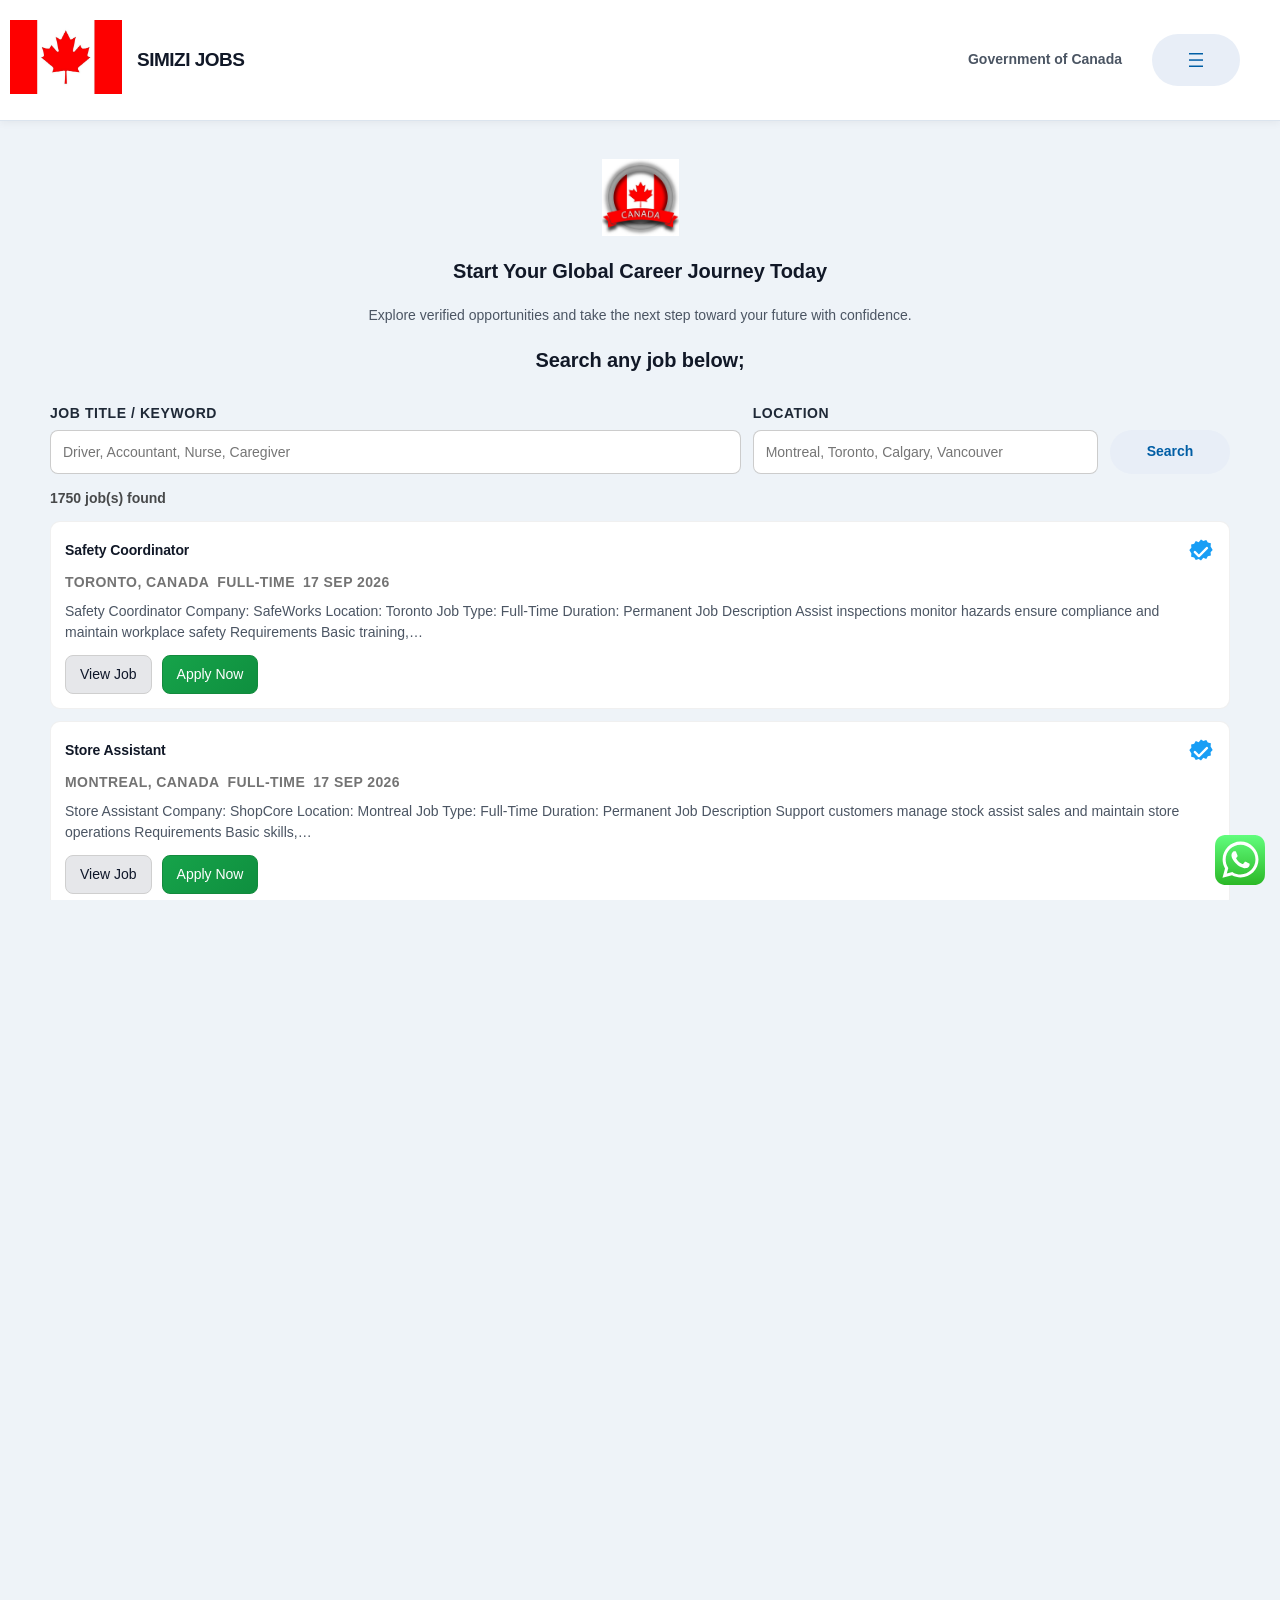
<file: index.html>
<!DOCTYPE html>
<!-- saved from url=(0029)https://simizijob.co.ke/jobs/ -->
<html lang="en-US"><head><meta http-equiv="Content-Type" content="text/html; charset=UTF-8">
	
	<meta name="viewport" content="width=device-width, initial-scale=1">
<meta name="robots" content="index, max-snippet:-1, max-image-preview:large, max-video-preview:-1, follow">
<link rel="canonical" href="https://simizijob.co.ke/jobs/">
<script type="application/ld+json">{"@context":"https://schema.org","@type":"Organization","@id":"https://simizijob.co.ke/#Organization","name":"SIMIZI GLOBAL SERVICES","url":"https://simizijob.co.ke","logo":{"@type":"ImageObject","@id":"https://simizijob.co.ke/#logo","url":"https://simizijob.co.ke/wp-content/uploads/2026/05/cropped-Ncnmerchandise-provides-amazing-products-and-even\u2026-2.jpg","contentUrl":"https://simizijob.co.ke/wp-content/uploads/2026/05/cropped-Ncnmerchandise-provides-amazing-products-and-even\u2026-2.jpg","caption":"SIMIZI GLOBAL SERVICES","inLanguage":"en-US","width":512,"height":512},"description":"SIMIZI JOBS"}</script><meta property="og:url" content="https://simizijob.co.ke/jobs/"><meta property="og:site_name" content="SIMIZI JOBS"><meta property="og:locale" content="en_US"><meta property="og:type" content="article"><meta property="og:description" content="Start Your Global Career Journey Today Explore verified opportunities and take the next step toward your future with confidence. Search any job below; Your Canada Employment Journey From application review to employer documentation and work permit processing, we provide structured support throughout your employment journey. 01Application Submitted 02Application Review 03Employer…"><meta property="og:image" content="https://simizijob.co.ke/wp-content/uploads/2026/05/cropped-Ncnmerchandise-provides-amazing-products-and-even…-2.jpg"><meta property="og:secure_url" content="https://simizijob.co.ke/wp-content/uploads/2026/05/cropped-Ncnmerchandise-provides-amazing-products-and-even…-2.jpg"><meta property="og:image:height" content="512"><meta property="og:image:width" content="512"><title>Jobs – SIMIZI JOBS</title>
<link rel="dns-prefetch" href="https://www.googletagmanager.com/">
<link rel="alternate" type="application/rss+xml" title="SIMIZI JOBS » Feed" href="https://simizijob.co.ke/feed/">
<link rel="alternate" type="application/rss+xml" title="SIMIZI JOBS » Comments Feed" href="https://simizijob.co.ke/comments/feed/">
<link rel="alternate" title="oEmbed (JSON)" type="application/json+oembed" href="https://simizijob.co.ke/wp-json/oembed/1.0/embed?url=https%3A%2F%2Fsimizijob.co.ke%2Fjobs%2F">
<link rel="alternate" title="oEmbed (XML)" type="text/xml+oembed" href="https://simizijob.co.ke/wp-json/oembed/1.0/embed?url=https%3A%2F%2Fsimizijob.co.ke%2Fjobs%2F&amp;format=xml">
<style id="wp-img-auto-sizes-contain-inline-css">
img:is([sizes=auto i],[sizes^="auto," i]){contain-intrinsic-size:3000px 1500px}
/*# sourceURL=wp-img-auto-sizes-contain-inline-css */
</style>
 
<style id="wp-block-paragraph-inline-css">
.is-small-text{font-size:.875em}.is-regular-text{font-size:1em}.is-large-text{font-size:2.25em}.is-larger-text{font-size:3em}.has-drop-cap:not(:focus):first-letter{float:left;font-size:8.4em;font-style:normal;font-weight:100;line-height:.68;margin:.05em .1em 0 0;text-transform:uppercase}body.rtl .has-drop-cap:not(:focus):first-letter{float:none;margin-left:.1em}p.has-drop-cap.has-background{overflow:hidden}:root :where(p.has-background){padding:1.25em 2.375em}:where(p.has-text-color:not(.has-link-color)) a{color:inherit}p.has-text-align-left[style*="writing-mode:vertical-lr"],p.has-text-align-right[style*="writing-mode:vertical-rl"]{rotate:180deg}
/*# sourceURL=https://simizijob.co.ke/wp-includes/blocks/paragraph/style.min.css */
</style>
<style id="wp-block-group-inline-css">
.wp-block-group{box-sizing:border-box}:where(.wp-block-group.wp-block-group-is-layout-constrained){position:relative}
/*# sourceURL=https://simizijob.co.ke/wp-includes/blocks/group/style.min.css */
</style>
<style id="wp-block-site-logo-inline-css">
.wp-block-site-logo{box-sizing:border-box;line-height:0}.wp-block-site-logo a{display:inline-block;line-height:0}.wp-block-site-logo.is-default-size img{height:auto;width:120px}.wp-block-site-logo img{height:auto;max-width:100%}.wp-block-site-logo a,.wp-block-site-logo img{border-radius:inherit}.wp-block-site-logo.aligncenter{margin-left:auto;margin-right:auto;text-align:center}:root :where(.wp-block-site-logo.is-style-rounded){border-radius:9999px}
/*# sourceURL=https://simizijob.co.ke/wp-includes/blocks/site-logo/style.min.css */
</style>
<style id="wp-block-site-title-inline-css">
.wp-block-site-title{box-sizing:border-box}.wp-block-site-title :where(a){color:inherit;font-family:inherit;font-size:inherit;font-style:inherit;font-weight:inherit;letter-spacing:inherit;line-height:inherit;text-decoration:inherit}
/*# sourceURL=https://simizijob.co.ke/wp-includes/blocks/site-title/style.min.css */
</style>
<style id="wp-block-navigation-link-inline-css">
.wp-block-navigation .wp-block-navigation-item__label{overflow-wrap:break-word}.wp-block-navigation .wp-block-navigation-item__description{display:none}.link-ui-tools{outline:1px solid #f0f0f0;padding:8px}.link-ui-block-inserter{padding-top:8px}.link-ui-block-inserter__back{margin-left:8px;text-transform:uppercase}
/*# sourceURL=https://simizijob.co.ke/wp-includes/blocks/navigation-link/style.min.css */
</style>
<link rel="stylesheet" id="wp-block-navigation-css" href="./Jobs – SIMIZI JOBS_files/style.min.css" media="all">
<style id="wp-block-buttons-inline-css">
.wp-block-buttons{box-sizing:border-box}.wp-block-buttons.is-vertical{flex-direction:column}.wp-block-buttons.is-vertical>.wp-block-button:last-child{margin-bottom:0}.wp-block-buttons>.wp-block-button{display:inline-block;margin:0}.wp-block-buttons.is-content-justification-left{justify-content:flex-start}.wp-block-buttons.is-content-justification-left.is-vertical{align-items:flex-start}.wp-block-buttons.is-content-justification-center{justify-content:center}.wp-block-buttons.is-content-justification-center.is-vertical{align-items:center}.wp-block-buttons.is-content-justification-right{justify-content:flex-end}.wp-block-buttons.is-content-justification-right.is-vertical{align-items:flex-end}.wp-block-buttons.is-content-justification-space-between{justify-content:space-between}.wp-block-buttons.aligncenter{text-align:center}.wp-block-buttons:not(.is-content-justification-space-between,.is-content-justification-right,.is-content-justification-left,.is-content-justification-center) .wp-block-button.aligncenter{margin-left:auto;margin-right:auto;width:100%}.wp-block-buttons[style*=text-decoration] .wp-block-button,.wp-block-buttons[style*=text-decoration] .wp-block-button__link{text-decoration:inherit}.wp-block-buttons.has-custom-font-size .wp-block-button__link{font-size:inherit}.wp-block-buttons .wp-block-button__link{width:100%}.wp-block-button.aligncenter{text-align:center}
/*# sourceURL=https://simizijob.co.ke/wp-includes/blocks/buttons/style.min.css */
</style>
<style id="wp-block-image-inline-css">
.wp-block-image>a,.wp-block-image>figure>a{display:inline-block}.wp-block-image img{box-sizing:border-box;height:auto;max-width:100%;vertical-align:bottom}@media not (prefers-reduced-motion){.wp-block-image img.hide{visibility:hidden}.wp-block-image img.show{animation:show-content-image .4s}}.wp-block-image[style*=border-radius] img,.wp-block-image[style*=border-radius]>a{border-radius:inherit}.wp-block-image.has-custom-border img{box-sizing:border-box}.wp-block-image.aligncenter{text-align:center}.wp-block-image.alignfull>a,.wp-block-image.alignwide>a{width:100%}.wp-block-image.alignfull img,.wp-block-image.alignwide img{height:auto;width:100%}.wp-block-image .aligncenter,.wp-block-image .alignleft,.wp-block-image .alignright,.wp-block-image.aligncenter,.wp-block-image.alignleft,.wp-block-image.alignright{display:table}.wp-block-image .aligncenter>figcaption,.wp-block-image .alignleft>figcaption,.wp-block-image .alignright>figcaption,.wp-block-image.aligncenter>figcaption,.wp-block-image.alignleft>figcaption,.wp-block-image.alignright>figcaption{caption-side:bottom;display:table-caption}.wp-block-image .alignleft{float:left;margin:.5em 1em .5em 0}.wp-block-image .alignright{float:right;margin:.5em 0 .5em 1em}.wp-block-image .aligncenter{margin-left:auto;margin-right:auto}.wp-block-image :where(figcaption){margin-bottom:1em;margin-top:.5em}.wp-block-image.is-style-circle-mask img{border-radius:9999px}@supports ((-webkit-mask-image:none) or (mask-image:none)) or (-webkit-mask-image:none){.wp-block-image.is-style-circle-mask img{border-radius:0;-webkit-mask-image:url('data:image/svg+xml;utf8,<svg viewBox="0 0 100 100" xmlns="http://www.w3.org/2000/svg"><circle cx="50" cy="50" r="50"/></svg>');mask-image:url('data:image/svg+xml;utf8,<svg viewBox="0 0 100 100" xmlns="http://www.w3.org/2000/svg"><circle cx="50" cy="50" r="50"/></svg>');mask-mode:alpha;-webkit-mask-position:center;mask-position:center;-webkit-mask-repeat:no-repeat;mask-repeat:no-repeat;-webkit-mask-size:contain;mask-size:contain}}:root :where(.wp-block-image.is-style-rounded img,.wp-block-image .is-style-rounded img){border-radius:9999px}.wp-block-image figure{margin:0}.wp-lightbox-container{display:flex;flex-direction:column;position:relative}.wp-lightbox-container img{cursor:zoom-in}.wp-lightbox-container img:hover+button{opacity:1}.wp-lightbox-container button{align-items:center;backdrop-filter:blur(16px) saturate(180%);background-color:rgba(90,90,90,.25);border:none;border-radius:4px;cursor:zoom-in;display:flex;height:20px;justify-content:center;opacity:0;padding:0;position:absolute;right:16px;text-align:center;top:16px;width:20px;z-index:100}@media not (prefers-reduced-motion){.wp-lightbox-container button{transition:opacity .2s ease}}.wp-lightbox-container button:focus-visible{outline:3px auto rgba(90,90,90,.25);outline:3px auto -webkit-focus-ring-color;outline-offset:3px}.wp-lightbox-container button:hover{cursor:pointer;opacity:1}.wp-lightbox-container button:focus{opacity:1}.wp-lightbox-container button:focus,.wp-lightbox-container button:hover,.wp-lightbox-container button:not(:hover):not(:active):not(.has-background){background-color:rgba(90,90,90,.25);border:none}.wp-lightbox-overlay{box-sizing:border-box;cursor:zoom-out;height:100vh;left:0;overflow:hidden;position:fixed;top:0;visibility:hidden;width:100%;z-index:100000}.wp-lightbox-overlay .wp-lightbox-close-button{align-items:center;cursor:pointer;display:flex;font-family:inherit;gap:8px;justify-content:center;line-height:1;min-height:40px;min-width:40px;padding:0 4px;position:absolute;right:calc(env(safe-area-inset-right) + 16px);top:calc(env(safe-area-inset-top) + 16px);z-index:5000000}.wp-lightbox-overlay .wp-lightbox-close-button:focus,.wp-lightbox-overlay .wp-lightbox-close-button:hover,.wp-lightbox-overlay .wp-lightbox-close-button:not(:hover):not(:active):not(.has-background){background:none;border:none}.wp-lightbox-overlay .wp-lightbox-close-button:has(.wp-lightbox-close-text:not([hidden])) .wp-lightbox-close-icon svg{height:1em;width:1em}.wp-lightbox-overlay .wp-lightbox-close-icon svg{display:block}.wp-lightbox-overlay .wp-lightbox-navigation-button-next,.wp-lightbox-overlay .wp-lightbox-navigation-button-prev{align-items:center;bottom:16px;cursor:pointer;display:flex;font-family:inherit;gap:4px;justify-content:center;line-height:1;min-height:40px;min-width:40px;padding:0 8px;position:absolute;z-index:2000002}.wp-lightbox-overlay .wp-lightbox-navigation-button-next[hidden],.wp-lightbox-overlay .wp-lightbox-navigation-button-prev[hidden]{display:none}@media (min-width:960px){.wp-lightbox-overlay .wp-lightbox-navigation-button-next,.wp-lightbox-overlay .wp-lightbox-navigation-button-prev{bottom:50%;transform:translateY(-50%)}}.wp-lightbox-overlay .wp-lightbox-navigation-button-next:focus,.wp-lightbox-overlay .wp-lightbox-navigation-button-next:hover,.wp-lightbox-overlay .wp-lightbox-navigation-button-next:not(:hover):not(:active):not(.has-background),.wp-lightbox-overlay .wp-lightbox-navigation-button-prev:focus,.wp-lightbox-overlay .wp-lightbox-navigation-button-prev:hover,.wp-lightbox-overlay .wp-lightbox-navigation-button-prev:not(:hover):not(:active):not(.has-background){background:none;border:none;padding:0 8px}.wp-lightbox-overlay .wp-lightbox-navigation-button-next:has(.wp-lightbox-navigation-text:not([hidden])) .wp-lightbox-navigation-icon svg,.wp-lightbox-overlay .wp-lightbox-navigation-button-prev:has(.wp-lightbox-navigation-text:not([hidden])) .wp-lightbox-navigation-icon svg{display:block;height:1.5em;width:1.5em}.wp-lightbox-overlay .wp-lightbox-navigation-button-prev{left:calc(env(safe-area-inset-left) + 16px)}.wp-lightbox-overlay .wp-lightbox-navigation-button-next{right:calc(env(safe-area-inset-right) + 16px)}.wp-lightbox-overlay .wp-lightbox-navigation-icon svg{vertical-align:middle}.wp-lightbox-overlay .lightbox-image-container{height:var(--wp--lightbox-container-height);left:50%;overflow:hidden;position:absolute;top:50%;transform:translate(-50%,-50%);transform-origin:top left;width:var(--wp--lightbox-container-width);z-index:2000001}.wp-lightbox-overlay .wp-block-image{align-items:center;box-sizing:border-box;display:flex;height:100%;justify-content:center;margin:0;position:relative;transform-origin:0 0;width:100%;z-index:3000000}.wp-lightbox-overlay .wp-block-image img{height:var(--wp--lightbox-image-height);min-height:var(--wp--lightbox-image-height);min-width:var(--wp--lightbox-image-width);width:var(--wp--lightbox-image-width)}.wp-lightbox-overlay .wp-block-image figcaption{display:none}.wp-lightbox-overlay button{background:none;border:none}.wp-lightbox-overlay .scrim{background-color:#fff;height:100%;opacity:.9;position:absolute;width:100%;z-index:2000000}.wp-lightbox-overlay.active{visibility:visible}@media not (prefers-reduced-motion){.wp-lightbox-overlay.active{animation:turn-on-visibility .25s both}.wp-lightbox-overlay.active img{animation:turn-on-visibility .35s both}.wp-lightbox-overlay.show-closing-animation:not(.active){animation:turn-off-visibility .35s both}.wp-lightbox-overlay.show-closing-animation:not(.active) img{animation:turn-off-visibility .25s both}.wp-lightbox-overlay.zoom.active{animation:none;opacity:1;visibility:visible}.wp-lightbox-overlay.zoom.active .lightbox-image-container{animation:lightbox-zoom-in .4s}.wp-lightbox-overlay.zoom.active .lightbox-image-container img{animation:none}.wp-lightbox-overlay.zoom.active .scrim{animation:turn-on-visibility .4s forwards}.wp-lightbox-overlay.zoom.show-closing-animation:not(.active){animation:none}.wp-lightbox-overlay.zoom.show-closing-animation:not(.active) .lightbox-image-container{animation:lightbox-zoom-out .4s}.wp-lightbox-overlay.zoom.show-closing-animation:not(.active) .lightbox-image-container img{animation:none}.wp-lightbox-overlay.zoom.show-closing-animation:not(.active) .scrim{animation:turn-off-visibility .4s forwards}}@keyframes show-content-image{0%{visibility:hidden}99%{visibility:hidden}to{visibility:visible}}@keyframes turn-on-visibility{0%{opacity:0}to{opacity:1}}@keyframes turn-off-visibility{0%{opacity:1;visibility:visible}99%{opacity:0;visibility:visible}to{opacity:0;visibility:hidden}}@keyframes lightbox-zoom-in{0%{transform:translate(calc((-100vw + var(--wp--lightbox-scrollbar-width))/2 + var(--wp--lightbox-initial-left-position)),calc(-50vh + var(--wp--lightbox-initial-top-position))) scale(var(--wp--lightbox-scale))}to{transform:translate(-50%,-50%) scale(1)}}@keyframes lightbox-zoom-out{0%{transform:translate(-50%,-50%) scale(1);visibility:visible}99%{visibility:visible}to{transform:translate(calc((-100vw + var(--wp--lightbox-scrollbar-width))/2 + var(--wp--lightbox-initial-left-position)),calc(-50vh + var(--wp--lightbox-initial-top-position))) scale(var(--wp--lightbox-scale));visibility:hidden}}
/*# sourceURL=https://simizijob.co.ke/wp-includes/blocks/image/style.min.css */
</style>
<style id="wp-block-heading-inline-css">
h1:where(.wp-block-heading).has-background,h2:where(.wp-block-heading).has-background,h3:where(.wp-block-heading).has-background,h4:where(.wp-block-heading).has-background,h5:where(.wp-block-heading).has-background,h6:where(.wp-block-heading).has-background{padding:1.25em 2.375em}h1.has-text-align-left[style*=writing-mode]:where([style*=vertical-lr]),h1.has-text-align-right[style*=writing-mode]:where([style*=vertical-rl]),h2.has-text-align-left[style*=writing-mode]:where([style*=vertical-lr]),h2.has-text-align-right[style*=writing-mode]:where([style*=vertical-rl]),h3.has-text-align-left[style*=writing-mode]:where([style*=vertical-lr]),h3.has-text-align-right[style*=writing-mode]:where([style*=vertical-rl]),h4.has-text-align-left[style*=writing-mode]:where([style*=vertical-lr]),h4.has-text-align-right[style*=writing-mode]:where([style*=vertical-rl]),h5.has-text-align-left[style*=writing-mode]:where([style*=vertical-lr]),h5.has-text-align-right[style*=writing-mode]:where([style*=vertical-rl]),h6.has-text-align-left[style*=writing-mode]:where([style*=vertical-lr]),h6.has-text-align-right[style*=writing-mode]:where([style*=vertical-rl]){rotate:180deg}
/*# sourceURL=https://simizijob.co.ke/wp-includes/blocks/heading/style.min.css */
</style>
<style id="wp-block-post-content-inline-css">
.wp-block-post-content{display:flow-root}
/*# sourceURL=https://simizijob.co.ke/wp-includes/blocks/post-content/style.min.css */
</style>
<style id="wp-block-list-inline-css">
ol,ul{box-sizing:border-box}:root :where(.wp-block-list.has-background){padding:1.25em 2.375em}

				ul.is-style-checkmark-list {
					list-style-type: "\2713";
				}

				ul.is-style-checkmark-list li {
					padding-inline-start: 1ch;
				}
/*# sourceURL=wp-block-list-inline-css */
</style>
<style id="wp-block-social-links-inline-css">
.wp-block-social-links{background:none;box-sizing:border-box;margin-left:0;padding-left:0;padding-right:0;text-indent:0}.wp-block-social-links .wp-social-link a,.wp-block-social-links .wp-social-link a:hover{border-bottom:0;box-shadow:none;text-decoration:none}.wp-block-social-links .wp-social-link svg{height:1em;width:1em}.wp-block-social-links .wp-social-link span:not(.screen-reader-text){font-size:.65em;margin-left:.5em;margin-right:.5em}.wp-block-social-links.has-small-icon-size{font-size:16px}.wp-block-social-links,.wp-block-social-links.has-normal-icon-size{font-size:24px}.wp-block-social-links.has-large-icon-size{font-size:36px}.wp-block-social-links.has-huge-icon-size{font-size:48px}.wp-block-social-links.aligncenter{display:flex;justify-content:center}.wp-block-social-links.alignright{justify-content:flex-end}.wp-block-social-link{border-radius:9999px;display:block}@media not (prefers-reduced-motion){.wp-block-social-link{transition:transform .1s ease}}.wp-block-social-link{height:auto}.wp-block-social-link a{align-items:center;display:flex;line-height:0}.wp-block-social-link:hover{transform:scale(1.1)}.wp-block-social-links .wp-block-social-link.wp-social-link{display:inline-block;margin:0;padding:0}.wp-block-social-links .wp-block-social-link.wp-social-link .wp-block-social-link-anchor,.wp-block-social-links .wp-block-social-link.wp-social-link .wp-block-social-link-anchor svg,.wp-block-social-links .wp-block-social-link.wp-social-link .wp-block-social-link-anchor:active,.wp-block-social-links .wp-block-social-link.wp-social-link .wp-block-social-link-anchor:hover,.wp-block-social-links .wp-block-social-link.wp-social-link .wp-block-social-link-anchor:visited{fill:currentColor;color:currentColor}:where(.wp-block-social-links:not(.is-style-logos-only)) .wp-social-link{background-color:#f0f0f0;color:#444}:where(.wp-block-social-links:not(.is-style-logos-only)) .wp-social-link-amazon{background-color:#f90;color:#fff}:where(.wp-block-social-links:not(.is-style-logos-only)) .wp-social-link-bandcamp{background-color:#1ea0c3;color:#fff}:where(.wp-block-social-links:not(.is-style-logos-only)) .wp-social-link-behance{background-color:#0757fe;color:#fff}:where(.wp-block-social-links:not(.is-style-logos-only)) .wp-social-link-bluesky{background-color:#0a7aff;color:#fff}:where(.wp-block-social-links:not(.is-style-logos-only)) .wp-social-link-codepen{background-color:#1e1f26;color:#fff}:where(.wp-block-social-links:not(.is-style-logos-only)) .wp-social-link-deviantart{background-color:#02e49b;color:#fff}:where(.wp-block-social-links:not(.is-style-logos-only)) .wp-social-link-discord{background-color:#5865f2;color:#fff}:where(.wp-block-social-links:not(.is-style-logos-only)) .wp-social-link-dribbble{background-color:#e94c89;color:#fff}:where(.wp-block-social-links:not(.is-style-logos-only)) .wp-social-link-dropbox{background-color:#4280ff;color:#fff}:where(.wp-block-social-links:not(.is-style-logos-only)) .wp-social-link-etsy{background-color:#f45800;color:#fff}:where(.wp-block-social-links:not(.is-style-logos-only)) .wp-social-link-facebook{background-color:#0866ff;color:#fff}:where(.wp-block-social-links:not(.is-style-logos-only)) .wp-social-link-fivehundredpx{background-color:#000;color:#fff}:where(.wp-block-social-links:not(.is-style-logos-only)) .wp-social-link-flickr{background-color:#0461dd;color:#fff}:where(.wp-block-social-links:not(.is-style-logos-only)) .wp-social-link-foursquare{background-color:#e65678;color:#fff}:where(.wp-block-social-links:not(.is-style-logos-only)) .wp-social-link-github{background-color:#24292d;color:#fff}:where(.wp-block-social-links:not(.is-style-logos-only)) .wp-social-link-goodreads{background-color:#eceadd;color:#382110}:where(.wp-block-social-links:not(.is-style-logos-only)) .wp-social-link-google{background-color:#ea4434;color:#fff}:where(.wp-block-social-links:not(.is-style-logos-only)) .wp-social-link-gravatar{background-color:#1d4fc4;color:#fff}:where(.wp-block-social-links:not(.is-style-logos-only)) .wp-social-link-instagram{background-color:#f00075;color:#fff}:where(.wp-block-social-links:not(.is-style-logos-only)) .wp-social-link-lastfm{background-color:#e21b24;color:#fff}:where(.wp-block-social-links:not(.is-style-logos-only)) .wp-social-link-linkedin{background-color:#0d66c2;color:#fff}:where(.wp-block-social-links:not(.is-style-logos-only)) .wp-social-link-mastodon{background-color:#3288d4;color:#fff}:where(.wp-block-social-links:not(.is-style-logos-only)) .wp-social-link-medium{background-color:#000;color:#fff}:where(.wp-block-social-links:not(.is-style-logos-only)) .wp-social-link-meetup{background-color:#f6405f;color:#fff}:where(.wp-block-social-links:not(.is-style-logos-only)) .wp-social-link-patreon{background-color:#000;color:#fff}:where(.wp-block-social-links:not(.is-style-logos-only)) .wp-social-link-pinterest{background-color:#e60122;color:#fff}:where(.wp-block-social-links:not(.is-style-logos-only)) .wp-social-link-pocket{background-color:#ef4155;color:#fff}:where(.wp-block-social-links:not(.is-style-logos-only)) .wp-social-link-reddit{background-color:#ff4500;color:#fff}:where(.wp-block-social-links:not(.is-style-logos-only)) .wp-social-link-skype{background-color:#0478d7;color:#fff}:where(.wp-block-social-links:not(.is-style-logos-only)) .wp-social-link-snapchat{stroke:#000;background-color:#fefc00;color:#fff}:where(.wp-block-social-links:not(.is-style-logos-only)) .wp-social-link-soundcloud{background-color:#ff5600;color:#fff}:where(.wp-block-social-links:not(.is-style-logos-only)) .wp-social-link-spotify{background-color:#1bd760;color:#fff}:where(.wp-block-social-links:not(.is-style-logos-only)) .wp-social-link-telegram{background-color:#2aabee;color:#fff}:where(.wp-block-social-links:not(.is-style-logos-only)) .wp-social-link-threads{background-color:#000;color:#fff}:where(.wp-block-social-links:not(.is-style-logos-only)) .wp-social-link-tiktok{background-color:#000;color:#fff}:where(.wp-block-social-links:not(.is-style-logos-only)) .wp-social-link-tumblr{background-color:#011835;color:#fff}:where(.wp-block-social-links:not(.is-style-logos-only)) .wp-social-link-twitch{background-color:#6440a4;color:#fff}:where(.wp-block-social-links:not(.is-style-logos-only)) .wp-social-link-twitter{background-color:#1da1f2;color:#fff}:where(.wp-block-social-links:not(.is-style-logos-only)) .wp-social-link-vimeo{background-color:#1eb7ea;color:#fff}:where(.wp-block-social-links:not(.is-style-logos-only)) .wp-social-link-vk{background-color:#4680c2;color:#fff}:where(.wp-block-social-links:not(.is-style-logos-only)) .wp-social-link-wordpress{background-color:#3499cd;color:#fff}:where(.wp-block-social-links:not(.is-style-logos-only)) .wp-social-link-whatsapp{background-color:#25d366;color:#fff}:where(.wp-block-social-links:not(.is-style-logos-only)) .wp-social-link-x{background-color:#000;color:#fff}:where(.wp-block-social-links:not(.is-style-logos-only)) .wp-social-link-yelp{background-color:#d32422;color:#fff}:where(.wp-block-social-links:not(.is-style-logos-only)) .wp-social-link-youtube{background-color:red;color:#fff}:where(.wp-block-social-links.is-style-logos-only) .wp-social-link{background:none}:where(.wp-block-social-links.is-style-logos-only) .wp-social-link svg{height:1.25em;width:1.25em}:where(.wp-block-social-links.is-style-logos-only) .wp-social-link-amazon{color:#f90}:where(.wp-block-social-links.is-style-logos-only) .wp-social-link-bandcamp{color:#1ea0c3}:where(.wp-block-social-links.is-style-logos-only) .wp-social-link-behance{color:#0757fe}:where(.wp-block-social-links.is-style-logos-only) .wp-social-link-bluesky{color:#0a7aff}:where(.wp-block-social-links.is-style-logos-only) .wp-social-link-codepen{color:#1e1f26}:where(.wp-block-social-links.is-style-logos-only) .wp-social-link-deviantart{color:#02e49b}:where(.wp-block-social-links.is-style-logos-only) .wp-social-link-discord{color:#5865f2}:where(.wp-block-social-links.is-style-logos-only) .wp-social-link-dribbble{color:#e94c89}:where(.wp-block-social-links.is-style-logos-only) .wp-social-link-dropbox{color:#4280ff}:where(.wp-block-social-links.is-style-logos-only) .wp-social-link-etsy{color:#f45800}:where(.wp-block-social-links.is-style-logos-only) .wp-social-link-facebook{color:#0866ff}:where(.wp-block-social-links.is-style-logos-only) .wp-social-link-fivehundredpx{color:#000}:where(.wp-block-social-links.is-style-logos-only) .wp-social-link-flickr{color:#0461dd}:where(.wp-block-social-links.is-style-logos-only) .wp-social-link-foursquare{color:#e65678}:where(.wp-block-social-links.is-style-logos-only) .wp-social-link-github{color:#24292d}:where(.wp-block-social-links.is-style-logos-only) .wp-social-link-goodreads{color:#382110}:where(.wp-block-social-links.is-style-logos-only) .wp-social-link-google{color:#ea4434}:where(.wp-block-social-links.is-style-logos-only) .wp-social-link-gravatar{color:#1d4fc4}:where(.wp-block-social-links.is-style-logos-only) .wp-social-link-instagram{color:#f00075}:where(.wp-block-social-links.is-style-logos-only) .wp-social-link-lastfm{color:#e21b24}:where(.wp-block-social-links.is-style-logos-only) .wp-social-link-linkedin{color:#0d66c2}:where(.wp-block-social-links.is-style-logos-only) .wp-social-link-mastodon{color:#3288d4}:where(.wp-block-social-links.is-style-logos-only) .wp-social-link-medium{color:#000}:where(.wp-block-social-links.is-style-logos-only) .wp-social-link-meetup{color:#f6405f}:where(.wp-block-social-links.is-style-logos-only) .wp-social-link-patreon{color:#000}:where(.wp-block-social-links.is-style-logos-only) .wp-social-link-pinterest{color:#e60122}:where(.wp-block-social-links.is-style-logos-only) .wp-social-link-pocket{color:#ef4155}:where(.wp-block-social-links.is-style-logos-only) .wp-social-link-reddit{color:#ff4500}:where(.wp-block-social-links.is-style-logos-only) .wp-social-link-skype{color:#0478d7}:where(.wp-block-social-links.is-style-logos-only) .wp-social-link-snapchat{stroke:#000;color:#fff}:where(.wp-block-social-links.is-style-logos-only) .wp-social-link-soundcloud{color:#ff5600}:where(.wp-block-social-links.is-style-logos-only) .wp-social-link-spotify{color:#1bd760}:where(.wp-block-social-links.is-style-logos-only) .wp-social-link-telegram{color:#2aabee}:where(.wp-block-social-links.is-style-logos-only) .wp-social-link-threads{color:#000}:where(.wp-block-social-links.is-style-logos-only) .wp-social-link-tiktok{color:#000}:where(.wp-block-social-links.is-style-logos-only) .wp-social-link-tumblr{color:#011835}:where(.wp-block-social-links.is-style-logos-only) .wp-social-link-twitch{color:#6440a4}:where(.wp-block-social-links.is-style-logos-only) .wp-social-link-twitter{color:#1da1f2}:where(.wp-block-social-links.is-style-logos-only) .wp-social-link-vimeo{color:#1eb7ea}:where(.wp-block-social-links.is-style-logos-only) .wp-social-link-vk{color:#4680c2}:where(.wp-block-social-links.is-style-logos-only) .wp-social-link-whatsapp{color:#25d366}:where(.wp-block-social-links.is-style-logos-only) .wp-social-link-wordpress{color:#3499cd}:where(.wp-block-social-links.is-style-logos-only) .wp-social-link-x{color:#000}:where(.wp-block-social-links.is-style-logos-only) .wp-social-link-yelp{color:#d32422}:where(.wp-block-social-links.is-style-logos-only) .wp-social-link-youtube{color:red}.wp-block-social-links.is-style-pill-shape .wp-social-link{width:auto}:root :where(.wp-block-social-links .wp-social-link a){padding:.25em}:root :where(.wp-block-social-links.is-style-logos-only .wp-social-link a){padding:0}:root :where(.wp-block-social-links.is-style-pill-shape .wp-social-link a){padding-left:.6666666667em;padding-right:.6666666667em}.wp-block-social-links:not(.has-icon-color):not(.has-icon-background-color) .wp-social-link-snapchat .wp-block-social-link-label{color:#000}
/*# sourceURL=https://simizijob.co.ke/wp-includes/blocks/social-links/style.min.css */
</style>
<style id="wp-block-columns-inline-css">
.wp-block-columns{box-sizing:border-box;display:flex;flex-wrap:wrap!important}@media (min-width:782px){.wp-block-columns{flex-wrap:nowrap!important}}.wp-block-columns{align-items:normal!important}.wp-block-columns.are-vertically-aligned-top{align-items:flex-start}.wp-block-columns.are-vertically-aligned-center{align-items:center}.wp-block-columns.are-vertically-aligned-bottom{align-items:flex-end}@media (max-width:781px){.wp-block-columns:not(.is-not-stacked-on-mobile)>.wp-block-column{flex-basis:100%!important}}@media (min-width:782px){.wp-block-columns:not(.is-not-stacked-on-mobile)>.wp-block-column{flex-basis:0;flex-grow:1}.wp-block-columns:not(.is-not-stacked-on-mobile)>.wp-block-column[style*=flex-basis]{flex-grow:0}}.wp-block-columns.is-not-stacked-on-mobile{flex-wrap:nowrap!important}.wp-block-columns.is-not-stacked-on-mobile>.wp-block-column{flex-basis:0;flex-grow:1}.wp-block-columns.is-not-stacked-on-mobile>.wp-block-column[style*=flex-basis]{flex-grow:0}:where(.wp-block-columns){margin-bottom:1.75em}:where(.wp-block-columns.has-background){padding:1.25em 2.375em}.wp-block-column{flex-grow:1;min-width:0;overflow-wrap:break-word;word-break:break-word}.wp-block-column.is-vertically-aligned-top{align-self:flex-start}.wp-block-column.is-vertically-aligned-center{align-self:center}.wp-block-column.is-vertically-aligned-bottom{align-self:flex-end}.wp-block-column.is-vertically-aligned-stretch{align-self:stretch}.wp-block-column.is-vertically-aligned-bottom,.wp-block-column.is-vertically-aligned-center,.wp-block-column.is-vertically-aligned-top{width:100%}
/*# sourceURL=https://simizijob.co.ke/wp-includes/blocks/columns/style.min.css */
</style>
<style id="wp-block-library-inline-css">
:root{--wp-block-synced-color:#7a00df;--wp-block-synced-color--rgb:122,0,223;--wp-bound-block-color:var(--wp-block-synced-color);--wp-editor-canvas-background:#ddd;--wp-admin-theme-color:#007cba;--wp-admin-theme-color--rgb:0,124,186;--wp-admin-theme-color-darker-10:#006ba1;--wp-admin-theme-color-darker-10--rgb:0,107,160.5;--wp-admin-theme-color-darker-20:#005a87;--wp-admin-theme-color-darker-20--rgb:0,90,135;--wp-admin-border-width-focus:2px}@media (min-resolution:192dpi){:root{--wp-admin-border-width-focus:1.5px}}.wp-element-button{cursor:pointer}:root .has-very-light-gray-background-color{background-color:#eee}:root .has-very-dark-gray-background-color{background-color:#313131}:root .has-very-light-gray-color{color:#eee}:root .has-very-dark-gray-color{color:#313131}:root .has-vivid-green-cyan-to-vivid-cyan-blue-gradient-background{background:linear-gradient(135deg,#00d084,#0693e3)}:root .has-purple-crush-gradient-background{background:linear-gradient(135deg,#34e2e4,#4721fb 50%,#ab1dfe)}:root .has-hazy-dawn-gradient-background{background:linear-gradient(135deg,#faaca8,#dad0ec)}:root .has-subdued-olive-gradient-background{background:linear-gradient(135deg,#fafae1,#67a671)}:root .has-atomic-cream-gradient-background{background:linear-gradient(135deg,#fdd79a,#004a59)}:root .has-nightshade-gradient-background{background:linear-gradient(135deg,#330968,#31cdcf)}:root .has-midnight-gradient-background{background:linear-gradient(135deg,#020381,#2874fc)}:root{--wp--preset--font-size--normal:16px;--wp--preset--font-size--huge:42px}.has-regular-font-size{font-size:1em}.has-larger-font-size{font-size:2.625em}.has-normal-font-size{font-size:var(--wp--preset--font-size--normal)}.has-huge-font-size{font-size:var(--wp--preset--font-size--huge)}:root .has-text-align-center{text-align:center}:root .has-text-align-left{text-align:left}:root .has-text-align-right{text-align:right}.has-fit-text{white-space:nowrap!important}#end-resizable-editor-section{display:none}.aligncenter{clear:both}.items-justified-left{justify-content:flex-start}.items-justified-center{justify-content:center}.items-justified-right{justify-content:flex-end}.items-justified-space-between{justify-content:space-between}.screen-reader-text{word-wrap:normal!important;border:0;clip-path:inset(50%);height:1px;margin:-1px;overflow:hidden;padding:0;position:absolute;width:1px;word-break:normal!important}.screen-reader-text:focus{background-color:#ddd;clip-path:none;color:#444;display:block;font-size:1em;height:auto;left:5px;line-height:normal;padding:15px 23px 14px;text-decoration:none;top:5px;width:auto;z-index:100000}html :where(.has-border-color){border-style:solid}html :where([style^=border-color],[style*=";border-color"],[style*="; border-color"]){border-style:solid}html :where([style^=border-top-color],[style*=";border-top-color"],[style*="; border-top-color"]){border-top-style:solid}html :where([style^=border-right-color],[style*=";border-right-color"],[style*="; border-right-color"]){border-right-style:solid}html :where([style^=border-bottom-color],[style*=";border-bottom-color"],[style*="; border-bottom-color"]){border-bottom-style:solid}html :where([style^=border-left-color],[style*=";border-left-color"],[style*="; border-left-color"]){border-left-style:solid}html :where([style^=border-width],[style*=";border-width"],[style*="; border-width"]){border-style:solid}html :where([style^=border-top-width],[style*=";border-top-width"],[style*="; border-top-width"]){border-top-style:solid}html :where([style^=border-right-width],[style*=";border-right-width"],[style*="; border-right-width"]){border-right-style:solid}html :where([style^=border-bottom-width],[style*=";border-bottom-width"],[style*="; border-bottom-width"]){border-bottom-style:solid}html :where([style^=border-left-width],[style*=";border-left-width"],[style*="; border-left-width"]){border-left-style:solid}html :where(img[class*=wp-image-]){height:auto;max-width:100%}:where(figure){margin:0 0 1em}html :where(.is-position-sticky){--wp-admin--admin-bar--position-offset:var(--wp-admin--admin-bar--height,0px)}@media screen and (max-width:600px){html :where(.is-position-sticky){--wp-admin--admin-bar--position-offset:0px}}
/*# sourceURL=/wp-includes/css/dist/block-library/common.min.css */
</style>
<style id="global-styles-inline-css">
:root{--wp--preset--aspect-ratio--square: 1;--wp--preset--aspect-ratio--4-3: 4/3;--wp--preset--aspect-ratio--3-4: 3/4;--wp--preset--aspect-ratio--3-2: 3/2;--wp--preset--aspect-ratio--2-3: 2/3;--wp--preset--aspect-ratio--16-9: 16/9;--wp--preset--aspect-ratio--9-16: 9/16;--wp--preset--color--black: #000000;--wp--preset--color--cyan-bluish-gray: #abb8c3;--wp--preset--color--white: #ffffff;--wp--preset--color--pale-pink: #f78da7;--wp--preset--color--vivid-red: #cf2e2e;--wp--preset--color--luminous-vivid-orange: #ff6900;--wp--preset--color--luminous-vivid-amber: #fcb900;--wp--preset--color--light-green-cyan: #7bdcb5;--wp--preset--color--vivid-green-cyan: #00d084;--wp--preset--color--pale-cyan-blue: #8ed1fc;--wp--preset--color--vivid-cyan-blue: #0693e3;--wp--preset--color--vivid-purple: #9b51e0;--wp--preset--color--base: #FFFFFF;--wp--preset--color--contrast: #002447;--wp--preset--color--accent-1: #623f98;--wp--preset--color--accent-2: #f16521;--wp--preset--color--accent-3: #503AA8;--wp--preset--color--accent-4: #686868;--wp--preset--color--accent-5: #FBFAF3;--wp--preset--color--accent-6: color-mix(in srgb, currentColor 20%, transparent);--wp--preset--color--accent-7: #02bed6;--wp--preset--color--primary: #002447;--wp--preset--color--blue: #006BD6;--wp--preset--color--green: #0ECAD4;--wp--preset--color--light-gray: #f2f2f2;--wp--preset--gradient--vivid-cyan-blue-to-vivid-purple: linear-gradient(135deg,rgb(6,147,227) 0%,rgb(155,81,224) 100%);--wp--preset--gradient--light-green-cyan-to-vivid-green-cyan: linear-gradient(135deg,rgb(122,220,180) 0%,rgb(0,208,130) 100%);--wp--preset--gradient--luminous-vivid-amber-to-luminous-vivid-orange: linear-gradient(135deg,rgb(252,185,0) 0%,rgb(255,105,0) 100%);--wp--preset--gradient--luminous-vivid-orange-to-vivid-red: linear-gradient(135deg,rgb(255,105,0) 0%,rgb(207,46,46) 100%);--wp--preset--gradient--very-light-gray-to-cyan-bluish-gray: linear-gradient(135deg,rgb(238,238,238) 0%,rgb(169,184,195) 100%);--wp--preset--gradient--cool-to-warm-spectrum: linear-gradient(135deg,rgb(74,234,220) 0%,rgb(151,120,209) 20%,rgb(207,42,186) 40%,rgb(238,44,130) 60%,rgb(251,105,98) 80%,rgb(254,248,76) 100%);--wp--preset--gradient--blush-light-purple: linear-gradient(135deg,rgb(255,206,236) 0%,rgb(152,150,240) 100%);--wp--preset--gradient--blush-bordeaux: linear-gradient(135deg,rgb(254,205,165) 0%,rgb(254,45,45) 50%,rgb(107,0,62) 100%);--wp--preset--gradient--luminous-dusk: linear-gradient(135deg,rgb(255,203,112) 0%,rgb(199,81,192) 50%,rgb(65,88,208) 100%);--wp--preset--gradient--pale-ocean: linear-gradient(135deg,rgb(255,245,203) 0%,rgb(182,227,212) 50%,rgb(51,167,181) 100%);--wp--preset--gradient--electric-grass: linear-gradient(135deg,rgb(202,248,128) 0%,rgb(113,206,126) 100%);--wp--preset--gradient--midnight: linear-gradient(135deg,rgb(2,3,129) 0%,rgb(40,116,252) 100%);--wp--preset--font-size--small: 0.875rem;--wp--preset--font-size--medium: clamp(1rem, 1rem + ((1vw - 0.2rem) * 0.088), 1.125rem);--wp--preset--font-size--large: clamp(1.125rem, 1.125rem + ((1vw - 0.2rem) * 0.175), 1.375rem);--wp--preset--font-size--x-large: clamp(1.75rem, 1.75rem + ((1vw - 0.2rem) * 0.175), 2rem);--wp--preset--font-size--normal: 0.965rem;--wp--preset--font-size--xx-large: clamp(2.15rem, 2.15rem + ((1vw - 0.2rem) * 0.596), 3rem);--wp--preset--font-family--manrope: Manrope, sans-serif;--wp--preset--font-family--fira-code: "Fira Code", monospace;--wp--preset--spacing--20: 10px;--wp--preset--spacing--30: 20px;--wp--preset--spacing--40: 30px;--wp--preset--spacing--50: clamp(30px, 5vw, 50px);--wp--preset--spacing--60: clamp(30px, 7vw, 70px);--wp--preset--spacing--70: clamp(50px, 7vw, 90px);--wp--preset--spacing--80: clamp(70px, 10vw, 140px);--wp--preset--shadow--natural: 6px 6px 9px rgba(0, 0, 0, 0.2);--wp--preset--shadow--deep: 12px 12px 50px rgba(0, 0, 0, 0.4);--wp--preset--shadow--sharp: 6px 6px 0px rgba(0, 0, 0, 0.2);--wp--preset--shadow--outlined: 6px 6px 0px -3px rgb(255, 255, 255), 6px 6px rgb(0, 0, 0);--wp--preset--shadow--crisp: 6px 6px 0px rgb(0, 0, 0);}.wp-block-button{--wp--preset--dimension--25: 25%;--wp--preset--dimension--50: 50%;--wp--preset--dimension--75: 75%;--wp--preset--dimension--100: 100%;}:root { --wp--style--global--content-size: 2560px;--wp--style--global--wide-size: 2600px; }:where(body) { margin: 0; }.wp-site-blocks { padding-top: var(--wp--style--root--padding-top); padding-bottom: var(--wp--style--root--padding-bottom); }.has-global-padding { padding-right: var(--wp--style--root--padding-right); padding-left: var(--wp--style--root--padding-left); }.has-global-padding > .alignfull { margin-right: calc(var(--wp--style--root--padding-right) * -1); margin-left: calc(var(--wp--style--root--padding-left) * -1); }.has-global-padding :where(:not(.alignfull.is-layout-flow) > .has-global-padding:not(.wp-block-block, .alignfull)) { padding-right: 0; padding-left: 0; }.has-global-padding :where(:not(.alignfull.is-layout-flow) > .has-global-padding:not(.wp-block-block, .alignfull)) > .alignfull { margin-left: 0; margin-right: 0; }.wp-site-blocks > .alignleft { float: left; margin-right: 2em; }.wp-site-blocks > .alignright { float: right; margin-left: 2em; }.wp-site-blocks > .aligncenter { justify-content: center; margin-left: auto; margin-right: auto; }:where(.wp-site-blocks) > * { margin-block-start: 1.2rem; margin-block-end: 0; }:where(.wp-site-blocks) > :first-child { margin-block-start: 0; }:where(.wp-site-blocks) > :last-child { margin-block-end: 0; }:root { --wp--style--block-gap: 1.2rem; }:root :where(.is-layout-flow) > :first-child{margin-block-start: 0;}:root :where(.is-layout-flow) > :last-child{margin-block-end: 0;}:root :where(.is-layout-flow) > *{margin-block-start: 1.2rem;margin-block-end: 0;}:root :where(.is-layout-constrained) > :first-child{margin-block-start: 0;}:root :where(.is-layout-constrained) > :last-child{margin-block-end: 0;}:root :where(.is-layout-constrained) > *{margin-block-start: 1.2rem;margin-block-end: 0;}:root :where(.is-layout-flex){gap: 1.2rem;}:root :where(.is-layout-grid){gap: 1.2rem;}.is-layout-flow > .alignleft{float: left;margin-inline-start: 0;margin-inline-end: 2em;}.is-layout-flow > .alignright{float: right;margin-inline-start: 2em;margin-inline-end: 0;}.is-layout-flow > .aligncenter{margin-left: auto !important;margin-right: auto !important;}.is-layout-constrained > .alignleft{float: left;margin-inline-start: 0;margin-inline-end: 2em;}.is-layout-constrained > .alignright{float: right;margin-inline-start: 2em;margin-inline-end: 0;}.is-layout-constrained > .aligncenter{margin-left: auto !important;margin-right: auto !important;}.is-layout-constrained > :where(:not(.alignleft):not(.alignright):not(.alignfull)){max-width: var(--wp--style--global--content-size);margin-left: auto !important;margin-right: auto !important;}.is-layout-constrained > .alignwide{max-width: var(--wp--style--global--wide-size);}body .is-layout-flex{display: flex;}.is-layout-flex{flex-wrap: wrap;align-items: center;}.is-layout-flex > :is(*, div){margin: 0;}body .is-layout-grid{display: grid;}.is-layout-grid > :is(*, div){margin: 0;}body{background-color: var(--wp--preset--color--base);color: var(--wp--preset--color--contrast);font-family: var(--wp--preset--font-family--manrope);font-size: var(--wp--preset--font-size--medium);font-weight: 400;letter-spacing: 0;line-height: 1.7;--wp--style--root--padding-top: 0px;--wp--style--root--padding-right: var(--wp--preset--spacing--20);--wp--style--root--padding-bottom: 0px;--wp--style--root--padding-left: var(--wp--preset--spacing--20);}a:where(:not(.wp-element-button)){color: currentColor;}:root :where(a:where(:not(.wp-element-button)):hover){text-decoration: none;}h1, h2, h3, h4, h5, h6{font-weight: 400;letter-spacing: -0.1px;line-height: 1.125;}h1{font-size: var(--wp--preset--font-size--xx-large);font-weight: 600;}h2{font-size: var(--wp--preset--font-size--x-large);font-weight: 600;}h3{font-size: var(--wp--preset--font-size--large);font-weight: 600;}h4{font-size: var(--wp--preset--font-size--medium);font-weight: 600;}h5{font-size: var(--wp--preset--font-size--normal);font-weight: 600;}h6{font-size: var(--wp--preset--font-size--small);font-weight: 700;letter-spacing: 1.4px;text-transform: uppercase;}:root :where(.wp-element-button, .wp-block-button__link){background-color: var(--wp--preset--color--primary);border-width: 0;color: var(--wp--preset--color--base);font-family: inherit;font-size: var(--wp--preset--font-size--normal);font-style: inherit;font-weight: 600;letter-spacing: inherit;line-height: inherit;padding-top: 0.55rem;padding-right: 1.7rem;padding-bottom: 0.55rem;padding-left: 1.7rem;text-decoration: none;text-transform: inherit;}:root :where(.wp-element-button:hover, .wp-block-button__link:hover){background-color: color-mix(in srgb, var(--wp--preset--color--primary) 85%, transparent);border-color: transparent;color: var(--wp--preset--color--base);}:root :where(.wp-element-button:focus, .wp-block-button__link:focus){outline-color: var(--wp--preset--color--accent-4);outline-offset: 2px;}:root :where(.wp-element-caption, .wp-block-audio figcaption, .wp-block-embed figcaption, .wp-block-gallery figcaption, .wp-block-image figcaption, .wp-block-table figcaption, .wp-block-video figcaption){font-size: var(--wp--preset--font-size--small);line-height: 1.4;}.has-black-color{color: var(--wp--preset--color--black) !important;}.has-cyan-bluish-gray-color{color: var(--wp--preset--color--cyan-bluish-gray) !important;}.has-white-color{color: var(--wp--preset--color--white) !important;}.has-pale-pink-color{color: var(--wp--preset--color--pale-pink) !important;}.has-vivid-red-color{color: var(--wp--preset--color--vivid-red) !important;}.has-luminous-vivid-orange-color{color: var(--wp--preset--color--luminous-vivid-orange) !important;}.has-luminous-vivid-amber-color{color: var(--wp--preset--color--luminous-vivid-amber) !important;}.has-light-green-cyan-color{color: var(--wp--preset--color--light-green-cyan) !important;}.has-vivid-green-cyan-color{color: var(--wp--preset--color--vivid-green-cyan) !important;}.has-pale-cyan-blue-color{color: var(--wp--preset--color--pale-cyan-blue) !important;}.has-vivid-cyan-blue-color{color: var(--wp--preset--color--vivid-cyan-blue) !important;}.has-vivid-purple-color{color: var(--wp--preset--color--vivid-purple) !important;}.has-base-color{color: var(--wp--preset--color--base) !important;}.has-contrast-color{color: var(--wp--preset--color--contrast) !important;}.has-accent-1-color{color: var(--wp--preset--color--accent-1) !important;}.has-accent-2-color{color: var(--wp--preset--color--accent-2) !important;}.has-accent-3-color{color: var(--wp--preset--color--accent-3) !important;}.has-accent-4-color{color: var(--wp--preset--color--accent-4) !important;}.has-accent-5-color{color: var(--wp--preset--color--accent-5) !important;}.has-accent-6-color{color: var(--wp--preset--color--accent-6) !important;}.has-accent-7-color{color: var(--wp--preset--color--accent-7) !important;}.has-primary-color{color: var(--wp--preset--color--primary) !important;}.has-blue-color{color: var(--wp--preset--color--blue) !important;}.has-green-color{color: var(--wp--preset--color--green) !important;}.has-light-gray-color{color: var(--wp--preset--color--light-gray) !important;}.has-black-background-color{background-color: var(--wp--preset--color--black) !important;}.has-cyan-bluish-gray-background-color{background-color: var(--wp--preset--color--cyan-bluish-gray) !important;}.has-white-background-color{background-color: var(--wp--preset--color--white) !important;}.has-pale-pink-background-color{background-color: var(--wp--preset--color--pale-pink) !important;}.has-vivid-red-background-color{background-color: var(--wp--preset--color--vivid-red) !important;}.has-luminous-vivid-orange-background-color{background-color: var(--wp--preset--color--luminous-vivid-orange) !important;}.has-luminous-vivid-amber-background-color{background-color: var(--wp--preset--color--luminous-vivid-amber) !important;}.has-light-green-cyan-background-color{background-color: var(--wp--preset--color--light-green-cyan) !important;}.has-vivid-green-cyan-background-color{background-color: var(--wp--preset--color--vivid-green-cyan) !important;}.has-pale-cyan-blue-background-color{background-color: var(--wp--preset--color--pale-cyan-blue) !important;}.has-vivid-cyan-blue-background-color{background-color: var(--wp--preset--color--vivid-cyan-blue) !important;}.has-vivid-purple-background-color{background-color: var(--wp--preset--color--vivid-purple) !important;}.has-base-background-color{background-color: var(--wp--preset--color--base) !important;}.has-contrast-background-color{background-color: var(--wp--preset--color--contrast) !important;}.has-accent-1-background-color{background-color: var(--wp--preset--color--accent-1) !important;}.has-accent-2-background-color{background-color: var(--wp--preset--color--accent-2) !important;}.has-accent-3-background-color{background-color: var(--wp--preset--color--accent-3) !important;}.has-accent-4-background-color{background-color: var(--wp--preset--color--accent-4) !important;}.has-accent-5-background-color{background-color: var(--wp--preset--color--accent-5) !important;}.has-accent-6-background-color{background-color: var(--wp--preset--color--accent-6) !important;}.has-accent-7-background-color{background-color: var(--wp--preset--color--accent-7) !important;}.has-primary-background-color{background-color: var(--wp--preset--color--primary) !important;}.has-blue-background-color{background-color: var(--wp--preset--color--blue) !important;}.has-green-background-color{background-color: var(--wp--preset--color--green) !important;}.has-light-gray-background-color{background-color: var(--wp--preset--color--light-gray) !important;}.has-black-border-color{border-color: var(--wp--preset--color--black) !important;}.has-cyan-bluish-gray-border-color{border-color: var(--wp--preset--color--cyan-bluish-gray) !important;}.has-white-border-color{border-color: var(--wp--preset--color--white) !important;}.has-pale-pink-border-color{border-color: var(--wp--preset--color--pale-pink) !important;}.has-vivid-red-border-color{border-color: var(--wp--preset--color--vivid-red) !important;}.has-luminous-vivid-orange-border-color{border-color: var(--wp--preset--color--luminous-vivid-orange) !important;}.has-luminous-vivid-amber-border-color{border-color: var(--wp--preset--color--luminous-vivid-amber) !important;}.has-light-green-cyan-border-color{border-color: var(--wp--preset--color--light-green-cyan) !important;}.has-vivid-green-cyan-border-color{border-color: var(--wp--preset--color--vivid-green-cyan) !important;}.has-pale-cyan-blue-border-color{border-color: var(--wp--preset--color--pale-cyan-blue) !important;}.has-vivid-cyan-blue-border-color{border-color: var(--wp--preset--color--vivid-cyan-blue) !important;}.has-vivid-purple-border-color{border-color: var(--wp--preset--color--vivid-purple) !important;}.has-base-border-color{border-color: var(--wp--preset--color--base) !important;}.has-contrast-border-color{border-color: var(--wp--preset--color--contrast) !important;}.has-accent-1-border-color{border-color: var(--wp--preset--color--accent-1) !important;}.has-accent-2-border-color{border-color: var(--wp--preset--color--accent-2) !important;}.has-accent-3-border-color{border-color: var(--wp--preset--color--accent-3) !important;}.has-accent-4-border-color{border-color: var(--wp--preset--color--accent-4) !important;}.has-accent-5-border-color{border-color: var(--wp--preset--color--accent-5) !important;}.has-accent-6-border-color{border-color: var(--wp--preset--color--accent-6) !important;}.has-accent-7-border-color{border-color: var(--wp--preset--color--accent-7) !important;}.has-primary-border-color{border-color: var(--wp--preset--color--primary) !important;}.has-blue-border-color{border-color: var(--wp--preset--color--blue) !important;}.has-green-border-color{border-color: var(--wp--preset--color--green) !important;}.has-light-gray-border-color{border-color: var(--wp--preset--color--light-gray) !important;}.has-vivid-cyan-blue-to-vivid-purple-gradient-background{background: var(--wp--preset--gradient--vivid-cyan-blue-to-vivid-purple) !important;}.has-light-green-cyan-to-vivid-green-cyan-gradient-background{background: var(--wp--preset--gradient--light-green-cyan-to-vivid-green-cyan) !important;}.has-luminous-vivid-amber-to-luminous-vivid-orange-gradient-background{background: var(--wp--preset--gradient--luminous-vivid-amber-to-luminous-vivid-orange) !important;}.has-luminous-vivid-orange-to-vivid-red-gradient-background{background: var(--wp--preset--gradient--luminous-vivid-orange-to-vivid-red) !important;}.has-very-light-gray-to-cyan-bluish-gray-gradient-background{background: var(--wp--preset--gradient--very-light-gray-to-cyan-bluish-gray) !important;}.has-cool-to-warm-spectrum-gradient-background{background: var(--wp--preset--gradient--cool-to-warm-spectrum) !important;}.has-blush-light-purple-gradient-background{background: var(--wp--preset--gradient--blush-light-purple) !important;}.has-blush-bordeaux-gradient-background{background: var(--wp--preset--gradient--blush-bordeaux) !important;}.has-luminous-dusk-gradient-background{background: var(--wp--preset--gradient--luminous-dusk) !important;}.has-pale-ocean-gradient-background{background: var(--wp--preset--gradient--pale-ocean) !important;}.has-electric-grass-gradient-background{background: var(--wp--preset--gradient--electric-grass) !important;}.has-midnight-gradient-background{background: var(--wp--preset--gradient--midnight) !important;}.has-small-font-size{font-size: var(--wp--preset--font-size--small) !important;}.has-medium-font-size{font-size: var(--wp--preset--font-size--medium) !important;}.has-large-font-size{font-size: var(--wp--preset--font-size--large) !important;}.has-x-large-font-size{font-size: var(--wp--preset--font-size--x-large) !important;}.has-normal-font-size{font-size: var(--wp--preset--font-size--normal) !important;}.has-xx-large-font-size{font-size: var(--wp--preset--font-size--xx-large) !important;}.has-manrope-font-family{font-family: var(--wp--preset--font-family--manrope) !important;}.has-fira-code-font-family{font-family: var(--wp--preset--font-family--fira-code) !important;}/* ========================================
   SIMIZIJOB — FULL PROFESSIONAL WEBSITE CSS
   Updated Header + Mobile Navigation
======================================== */

html,
body{
    margin:0 !important;
    padding:0 !important;
    max-width:100% !important;
    overflow-x:hidden !important;
    background:#eef3f8 !important;
    font-family:Arial, Helvetica, sans-serif !important;
    color:#1f2937 !important;
    -webkit-text-size-adjust:100%;
}

*{
    box-sizing:border-box;
}

h1,h2,h3,h4,h5,h6{
    color:#111827 !important;
    font-weight:700 !important;
}

p{
    font-size:17px !important;
    line-height:1.7 !important;
    color:#4b5563 !important;
}

/* HEADER */
header,
.site-header,
.wp-block-template-part{
    background:#ffffff !important;
    border-bottom:1px solid #dbe4ee !important;
    box-shadow:0 2px 8px rgba(0,0,0,0.05) !important;
    position:relative !important;
    z-index:99999 !important;
}

/* Site title slightly smaller */
.wp-block-site-title,
.wp-block-site-title a{
    color:#111827 !important;
    font-size:19px !important;
    font-weight:800 !important;
    text-decoration:none !important;
    line-height:1.2 !important;
}

/* DESKTOP NAVIGATION */
.wp-block-navigation{
    position:relative !important;
    z-index:999999 !important;
}

.wp-block-navigation .wp-block-navigation-item__content{
    color:#284162 !important;
    font-size:15px !important;
    font-weight:700 !important;
    text-decoration:none !important;
    padding:9px 11px !important;
}

.wp-block-navigation .wp-block-navigation-item__content:hover{
    color:#d3080c !important;
}

/* DESKTOP DROPDOWNS */
@media(min-width:769px){

.wp-block-navigation .has-child{
    position:relative !important;
}

.wp-block-navigation .has-child > .wp-block-navigation__submenu-container{
    display:none !important;
    position:absolute !important;
    top:100% !important;
    left:0 !important;
    min-width:280px !important;
    background:#ffffff !important;
    border-top:4px solid #d3080c !important;
    box-shadow:0 10px 24px rgba(0,0,0,.15) !important;
    padding:8px 0 !important;
    z-index:999999 !important;
}

.wp-block-navigation .has-child:hover > .wp-block-navigation__submenu-container,
.wp-block-navigation .has-child:focus-within > .wp-block-navigation__submenu-container{
    display:block !important;
}

.wp-block-navigation .wp-block-navigation__submenu-container .wp-block-navigation-item{
    width:100% !important;
}

.wp-block-navigation .wp-block-navigation__submenu-container a{
    display:block !important;
    width:100% !important;
    white-space:nowrap !important;
    padding:13px 18px !important;
    color:#284162 !important;
    font-size:15px !important;
    font-weight:600 !important;
}

.wp-block-navigation .wp-block-navigation__submenu-container a:hover{
    background:#f5f5f5 !important;
    color:#d3080c !important;
}

}

/* MOBILE NAVIGATION */
@media(max-width:768px){

.wp-block-navigation__responsive-container.is-menu-open{
    background:#ffffff !important;
    padding:0 24px 80px !important;
    z-index:999999 !important;
}

/* Remove old menu header */
.wp-block-navigation__responsive-container.is-menu-open:before{
    display:none !important;
}

/* Smaller menu header */
.wp-block-navigation__responsive-container-content:before{
    content:"SIMIZI JOBS";
    display:block;
    font-size:24px;
    font-weight:800;
    color:#0f172a;
    padding:22px 78px 18px 0;
    margin-bottom:20px;
    border-bottom:4px solid #d3080c;
    line-height:1.2;
}

/* X button reduced and positioned inside header */
.wp-block-navigation__responsive-container-close{
    position:absolute !important;
    top:14px !important;
    right:12px !important;
    left:auto !important;
    width:54px !important;
    height:54px !important;
    border-radius:18px !important;
    background:#e8eef8 !important;
    color:#005ea5 !important;
    z-index:1000000 !important;
}

/* Main menu layout */
.wp-block-navigation__responsive-container-content{
    padding-top:0 !important;
    width:100% !important;
    max-width:100% !important;
    overflow-x:hidden !important;
}

.wp-block-navigation{
    width:100% !important;
}

.wp-block-navigation-item{
    width:100% !important;
    border-bottom:1px solid #d9d9d9 !important;
}

.wp-block-navigation-item__content{
    width:100% !important;
    display:block !important;
    padding:15px 8px !important;
    font-size:17px !important;
    font-weight:700 !important;
    color:#284162 !important;
    text-decoration:none !important;
}

/* Red arrow */
.wp-block-navigation-item__content:before{
    content:"❯";
    color:#d3080c;
    margin-right:12px;
    font-weight:900;
}

/* Parent dropdown titles */
.wp-block-navigation .has-child > .wp-block-navigation-item__content,
.wp-block-navigation-submenu__toggle{
    color:#d3080c !important;
    font-weight:800 !important;
}

/* Do not hide dropdowns on mobile */
.wp-block-navigation .has-child > .wp-block-navigation__submenu-container{
    display:block !important;
    position:static !important;
    width:100% !important;
    min-width:100% !important;
    background:#ffffff !important;
    box-shadow:none !important;
    border-left:5px solid #d3080c !important;
    border-top:none !important;
    padding:0 0 0 24px !important;
    margin:0 0 14px !important;
}

/* Submenu links */
.wp-block-navigation__submenu-container .wp-block-navigation-item{
    border-bottom:1px solid #ececec !important;
}

.wp-block-navigation__submenu-container .wp-block-navigation-item__content{
    font-size:16px !important;
    font-weight:700 !important;
    padding:13px 8px !important;
    color:#284162 !important;
}

}

/* HERO SECTION */
.wp-block-cover,
.hero,
.banner{
    background-size:cover !important;
    background-position:center !important;
    background-repeat:no-repeat !important;
    min-height:520px !important;
    text-align:center !important;
    padding-top:70px !important;
    padding-bottom:70px !important;
    position:relative !important;
    overflow:hidden !important;
}

.wp-block-cover img,
.wp-block-cover__image-background{
    opacity:1 !important;
    object-fit:cover !important;
    filter:brightness(1.05) contrast(1.08) saturate(1.1);
}

.wp-block-cover::before{
    background:rgba(255,255,255,0.15) !important;
    opacity:1 !important;
}

.wp-block-cover h1{
    font-size:52px !important;
    line-height:1.1 !important;
    font-weight:800 !important;
    color:#111827 !important;
    letter-spacing:-1px !important;
    margin-bottom:18px !important;
}

.wp-block-cover p{
    font-size:20px !important;
    line-height:1.7 !important;
    color:#374151 !important;
    max-width:760px !important;
    margin:auto !important;
}

/* BUTTONS */
button,
.wp-block-button__link,
.elementor-button,
input[type="submit"]{
    background:#e8eef7 !important;
    color:#005ea5 !important;
    border:none !important;
    border-radius:40px !important;
    padding:14px 32px !important;
    font-size:17px !important;
    font-weight:700 !important;
    box-shadow:none !important;
    transition:0.25s ease;
}

button:hover,
.wp-block-button__link:hover,
.elementor-button:hover,
input[type="submit"]:hover{
    background:#dbe7f5 !important;
    transform:translateY(-2px);
}

/* JOB FILTERS */
.job_filters{
    background:#ffffff !important;
    border:1px solid #dbe4ee !important;
    border-radius:18px !important;
    padding:22px !important;
    box-shadow:0 4px 16px rgba(0,0,0,0.04) !important;
}

.job_filters input[type="text"],
.job_filters select{
    border:1px solid #d1d5db !important;
    border-radius:10px !important;
    padding:14px !important;
    font-size:16px !important;
    background:#ffffff !important;
    color:#111827 !important;
    box-shadow:none !important;
}

.job_filters input:focus,
.job_filters select:focus{
    outline:none !important;
    border-color:#2563eb !important;
    box-shadow:0 0 0 3px rgba(37,99,235,0.1) !important;
}

.job_filters input[type="submit"]{
    width:100% !important;
    margin-top:16px !important;
}

/* JOB LISTINGS */
ul.job_listings{
    padding:0 !important;
    margin-top:25px !important;
}

.job_listing{
    background:#ffffff !important;
    border:1px solid #dbe4ee !important;
    border-radius:16px !important;
    padding:20px !important;
    margin-bottom:18px !important;
    transition:0.25s ease;
    box-shadow:0 3px 10px rgba(0,0,0,0.03) !important;
}

.job_listing:hover{
    transform:translateY(-3px);
    border-color:#c4d3e3 !important;
    box-shadow:0 10px 24px rgba(0,0,0,0.06) !important;
}

.job_listing .company_logo{
    width:60px !important;
    height:60px !important;
    border-radius:12px !important;
    object-fit:cover !important;
    background:#fff !important;
    border:1px solid #e5e7eb !important;
    padding:4px !important;
}

.job_listing .position h3{
    font-size:22px !important;
    font-weight:700 !important;
    color:#005ea5 !important;
    margin-bottom:6px !important;
}

.job_listing .company{
    font-size:15px !important;
    font-weight:600 !important;
    color:#374151 !important;
}

.job_listing .location{
    font-size:14px !important;
    color:#6b7280 !important;
}

.job_listing .job-type{
    background:#eef4ff !important;
    color:#005ea5 !important;
    padding:6px 14px !important;
    border-radius:30px !important;
    font-size:13px !important;
    font-weight:700 !important;
}

.job_listing .date{
    font-size:13px !important;
    color:#9ca3af !important;
}

/* FOOTER */
footer,
.site-footer{
    background:#334960 !important;
    color:#ffffff !important;
    border-top:1px solid #42576d !important;
    padding-top:10px !important;
    padding-bottom:0 !important;
    margin-top:0 !important;
    margin-bottom:0 !important;
}

footer a,
.site-footer a{
    color:#ffffff !important;
}

.site-footer-bottom{
    margin-bottom:0 !important;
    padding-bottom:10px !important;
}

.elementor-location-footer{
    padding-top:0 !important;
    margin-top:0 !important;
}

/* HIDE FOOTER SECTIONS EXCEPT COPYRIGHT ON SELECTED PAGES */
body.page-id-3812 footer .wp-block-group:not(:last-child),
body.page-id-3813 footer .wp-block-group:not(:last-child),
body.page-id-3814 footer .wp-block-group:not(:last-child),
body.page-id-3815 footer .wp-block-group:not(:last-child),
body.page-id-4548 footer .wp-block-group:not(:last-child),
body.page-id-6689 footer .wp-block-group:not(:last-child),
body.page-id-3773 footer .wp-block-group:not(:last-child),
body.page-id-4623 footer .wp-block-group:not(:last-child),
body.page-id-4570 footer .wp-block-group:not(:last-child),
body.page-id-121 footer .wp-block-group:not(:last-child){
    display:none !important;
}

body.page-id-3812 footer .wp-block-group:last-child,
body.page-id-3813 footer .wp-block-group:last-child,
body.page-id-3814 footer .wp-block-group:last-child,
body.page-id-3815 footer .wp-block-group:last-child,
body.page-id-4548 footer .wp-block-group:last-child,
body.page-id-6689 footer .wp-block-group:last-child,
body.page-id-3773 footer .wp-block-group:last-child,
body.page-id-4623 footer .wp-block-group:last-child,
body.page-id-4570 footer .wp-block-group:last-child,
body.page-id-121 footer .wp-block-group:last-child{
    display:block !important;
    text-align:center !important;
    padding:15px 10px !important;
}

body.page-id-3812 footer,
body.page-id-3813 footer,
body.page-id-3814 footer,
body.page-id-3815 footer,
body.page-id-4548 footer,
body.page-id-4623 footer,
body.page-id-3773 footer,
body.page-id-6689 footer,
body.page-id-4570 footer,
body.page-id-121 footer{
    padding:0 !important;
    margin:0 !important;
}

/* MOBILE GENERAL */
@media(max-width:768px){

.wp-block-cover,
.hero,
.banner{
    min-height:430px !important;
    padding-top:50px !important;
    padding-bottom:50px !important;
}

.wp-block-cover h1{
    font-size:34px !important;
    line-height:1.15 !important;
}

.wp-block-cover p{
    font-size:16px !important;
    line-height:1.6 !important;
    padding:0 14px !important;
}

.job_filters{
    padding:18px !important;
    border-radius:16px !important;
}

.job_listing{
    padding:16px !important;
    border-radius:14px !important;
}

.job_listing .position h3{
    font-size:18px !important;
}

.job_listing .company_logo{
    width:52px !important;
    height:52px !important;
}

button,
.wp-block-button__link,
.elementor-button,
input[type="submit"]{
    font-size:15px !important;
    padding:12px 24px !important;
}

}
/* FIX MOBILE MENU CLOSE BUTTON */

@media(max-width:768px){

.wp-block-navigation__responsive-container-close{
    position:absolute !important;
    top:14px !important;
    right:14px !important;

    width:54px !important;
    height:54px !important;

    display:flex !important;
    align-items:center !important;
    justify-content:center !important;

    padding:0 !important;
    margin:0 !important;

    border-radius:18px !important;
    background:#e8eef8 !important;

    color:#005ea5 !important;

    line-height:1 !important;
    overflow:hidden !important;
}

/* Center the X perfectly */
.wp-block-navigation__responsive-container-close svg{
    width:20px !important;
    height:20px !important;
    display:block !important;
    margin:auto !important;
}

/* Slightly reduce menu header */
.wp-block-navigation__responsive-container-content:before{
    font-size:22px !important;
    padding:18px 70px 14px 0 !important;
    margin-bottom:14px !important;
}

}

.job-card {
  background: #fff;
  border-radius: 10px;
  padding: 0;
  overflow: hidden;
  box-shadow: 0 2px 8px rgba(0, 0, 0, 0.05);
  border: 1px solid #dde3ea;
}

.success-msg {
  background: #e8f5e9;
  border: 1px solid #b7dfbe;
  border-left: 5px solid #1f8f3b;
  color: #114b22;
  border-radius: 10px;
  padding: 16px 18px;
  margin-bottom: 18px;
  line-height: 1.6;
  font-size: 15px;
  font-weight: 500;
}

.job-card h3 {
  font-size: 22px;
  font-weight: 900;
  color: #0f172a;
  margin: 0;
  padding: 18px 24px 12px;
}

.job-info {
  padding: 0 24px 24px;
}

.job-info p {
  margin: 8px 0;
  font-size: 15px;
  color: #334155;
  line-height: 1.5;
}

.job-info strong {
  color: #0f172a;
  font-weight: 700;
}

@media (max-width: 640px) {
  .success-msg {
    padding: 14px 16px;
    font-size: 14px;
    margin-bottom: 16px;
  }
  
  .job-card h3 {
    font-size: 20px;
    padding: 16px 18px 10px;
  }
  
  .job-info {
    padding: 0 18px 18px;
  }
}

/* Reduce font size across whole website */
body,
body * {
  font-size: 14px !important;
  line-height: 1.5 !important;
}

/* Job titles / headings */
h1 { font-size: 24px !important; }
h2 { font-size: 20px !important; }
h3 { font-size: 18px !important; }
h4, h5, h6 { font-size: 16px !important; }

/* Job listing cards */
.job_listing,
.job_listing * {
  font-size: 14px !important;
}

.job_listing .position h3,
.job_listing .job-title,
.job_listing a {
  font-size: 16px !important;
  font-weight: 700 !important;
}

/* Buttons and labels */
button,
input,
select,
textarea,
.wp-block-button__link,
.application_button {
  font-size: 14px !important;
}

/* Mobile smaller like screenshot */
@media (max-width: 768px) {
  body,
  body * {
    font-size: 13px !important;
  }

  h1 { font-size: 22px !important; }
  h2 { font-size: 18px !important; }
  h3 { font-size: 16px !important; }
}
/* Sticky footer for most WordPress themes */
html, body {
  height: 100%;
  margin: 0;
}

body {
  min-height: 100vh;
}

/* Common WP wrappers */
#page, .site, .site-container, .wrapper, .site-content {
  min-height: 100vh;
  display: flex;
  flex-direction: column;
}

/* Common content containers that should grow */
#content, .content-area, .site-main, main, .entry-content, .page-content {
  flex: 1 0 auto;
}

/* Footer pushed to bottom */
footer, .site-footer, #colophon {
  margin-top: auto;
}

/* =========================================
   SIMIZI JOB LISTING - FULL WIDTH DESKTOP
   ========================================= */

@media (min-width: 769px) {

    /* Main page/container */
    .single-job_listing .site-main,
    .single-job_listing .content-area,
    .single-job_listing .entry-content,
    .single-job_listing .wp-job-manager-single-job {
        width: 100% !important;
        max-width: 100% !important;
    }

    /* Remove narrow theme container */
    .single-job_listing .container,
    .single-job_listing .wp-block-group,
    .single-job_listing .wp-block-columns {
        max-width: 100% !important;
        width: 100% !important;
    }

    /* Job content */
    .single-job_listing .job_description,
    .single-job_listing .job_listing-description,
    .single-job_listing .single_job_listing {
        width: 100% !important;
        max-width: 100% !important;
        box-sizing: border-box !important;
    }

    /* Your custom template */
    .single-job_listing .single_job_listing > div {
        width: 100% !important;
        max-width: none !important;
        box-sizing: border-box !important;
    }

}

/* =========================================
   MOBILE - KEEP NORMAL RESPONSIVE WIDTH
   ========================================= */

@media (max-width: 768px) {

    .single-job_listing .single_job_listing {
        width: 100% !important;
        max-width: 100% !important;
        box-sizing: border-box !important;
    }

}

/* =========================================================
   SIMIZI JOB LISTING - FULL WIDTH DESKTOP + MOBILE
   ========================================================= */

/* Prevent horizontal scrolling */
body.single-job_listing {
    overflow-x: hidden !important;
}


/* =========================================================
   DESKTOP / LAPTOP
   ========================================================= */

@media (min-width: 769px) {

    body.single-job_listing .site-main,
    body.single-job_listing .content-area,
    body.single-job_listing .entry-content,
    body.single-job_listing .single_job_listing,
    body.single-job_listing .job_description {
        width: 100% !important;
        max-width: 100% !important;
        box-sizing: border-box !important;
    }

    body.single-job_listing .job_description > div {
        width: 100% !important;
        max-width: none !important;
        box-sizing: border-box !important;
    }
}


/* =========================================================
   MOBILE - TRUE FULL WIDTH
   ========================================================= */

@media (max-width: 768px) {

    /* Main job area */
    body.single-job_listing .site-main,
    body.single-job_listing .content-area,
    body.single-job_listing .entry-content,
    body.single-job_listing .single_job_listing,
    body.single-job_listing .job_description {
        width: 100% !important;
        max-width: 100% !important;
        box-sizing: border-box !important;
    }


    /* Remove theme side margins/padding */
    body.single-job_listing .job_description {
        margin-left: 0 !important;
        margin-right: 0 !important;
        padding-left: 0 !important;
        padding-right: 0 !important;
    }


    /* MAKE THE WHITE JOB CONTENT FULL PHONE WIDTH */
    body.single-job_listing .job_description > div {
        width: 100vw !important;
        max-width: 100vw !important;

        margin-left: calc(50% - 50vw) !important;
        margin-right: calc(50% - 50vw) !important;

        box-sizing: border-box !important;

        padding: 22px 20px !important;

        border-radius: 0 !important;
    }


    /* =====================================================
       TEXT COLORS
       ===================================================== */

    body.single-job_listing .job_description > div {
        color: #374151 !important;
    }

    body.single-job_listing .job_description > div h2 {
        color: #0f172a !important;
        font-weight: 700 !important;
    }

    body.single-job_listing .job_description > div h3 {
        color: #111827 !important;
        font-weight: 700 !important;
    }

    body.single-job_listing .job_description > div h4 {
        color: #111827 !important;
        font-weight: 700 !important;
    }


    /* Bold labels */
    body.single-job_listing .job_description > div strong {
        font-weight: 700 !important;
        color: #374151 !important;
    }


    /* Normal paragraph text */
    body.single-job_listing .job_description > div p {
        color: #374151 !important;
    }


    /* =====================================================
       APPLICATION FEE COLORS
       ===================================================== */

    body.single-job_listing .job_description > div h4[style*="7f1d1d"] {
        color: #7f1d1d !important;
        font-weight: 700 !important;
    }

    body.single-job_listing .job_description > div p[style*="b45309"] {
        color: #b45309 !important;
        font-weight: 700 !important;
    }


    /* =====================================================
       BUTTON COLORS
       ===================================================== */

    body.single-job_listing .job_description > div a[href*="application-form"] {
        background: #16a34a !important;
        color: #ffffff !important;
        font-weight: 700 !important;
    }

    body.single-job_listing .job_description > div a[href*="resume-builder"] {
        background: #1e40af !important;
        color: #ffffff !important;
        font-weight: 700 !important;
    }


    /* =====================================================
       TOP JOB LOCATION / META
       ===================================================== */

    body.single-job_listing .job_meta,
    body.single-job_listing .job_meta li {
        color: #6b7280 !important;
    }

    body.single-job_listing .job_meta a {
        color: #6b7280 !important;
        text-decoration: underline !important;
    }

    body.single-job_listing .job_meta strong {
        color: #374151 !important;
    }
}
:root :where(.wp-block-columns-is-layout-flow) > :first-child{margin-block-start: 0;}:root :where(.wp-block-columns-is-layout-flow) > :last-child{margin-block-end: 0;}:root :where(.wp-block-columns-is-layout-flow) > *{margin-block-start: var(--wp--preset--spacing--50);margin-block-end: 0;}:root :where(.wp-block-columns-is-layout-constrained) > :first-child{margin-block-start: 0;}:root :where(.wp-block-columns-is-layout-constrained) > :last-child{margin-block-end: 0;}:root :where(.wp-block-columns-is-layout-constrained) > *{margin-block-start: var(--wp--preset--spacing--50);margin-block-end: 0;}:root :where(.wp-block-columns-is-layout-flex){gap: var(--wp--preset--spacing--50);}:root :where(.wp-block-columns-is-layout-grid){gap: var(--wp--preset--spacing--50);}
:root :where(.wp-block-buttons-is-layout-flow) > :first-child{margin-block-start: 0;}:root :where(.wp-block-buttons-is-layout-flow) > :last-child{margin-block-end: 0;}:root :where(.wp-block-buttons-is-layout-flow) > *{margin-block-start: 16px;margin-block-end: 0;}:root :where(.wp-block-buttons-is-layout-constrained) > :first-child{margin-block-start: 0;}:root :where(.wp-block-buttons-is-layout-constrained) > :last-child{margin-block-end: 0;}:root :where(.wp-block-buttons-is-layout-constrained) > *{margin-block-start: 16px;margin-block-end: 0;}:root :where(.wp-block-buttons-is-layout-flex){gap: 16px;}:root :where(.wp-block-buttons-is-layout-grid){gap: 16px;}
:root :where(.wp-block-site-title){font-size: var(--wp--preset--font-size--x-large);font-weight: 700;letter-spacing: -.5px;}
:root :where(.wp-block-site-title a:where(:not(.wp-element-button))){text-decoration: none;}
:root :where(.wp-block-site-title a:where(:not(.wp-element-button)):hover){text-decoration: underline;}
:root :where(.wp-block-navigation){font-size: var(--wp--preset--font-size--medium);}
:root :where(.wp-block-navigation a:where(:not(.wp-element-button))){text-decoration: none;}
:root :where(.wp-block-navigation a:where(:not(.wp-element-button)):hover){text-decoration: underline;}
:root :where(.wp-block-list li){margin-top: 0.5rem;}
/*# sourceURL=global-styles-inline-css */
</style>
<style id="block-style-variation-styles-inline-css">
:root :where(.is-style-section-3--2 .wp-block-separator){color: color-mix(in srgb, currentColor 25%, transparent);}:root :where(.is-style-section-3--2 .wp-block-post-author-name){color: currentColor;}:root :where(.is-style-section-3--2 .wp-block-post-author-name a:where(:not(.wp-element-button))){color: currentColor;}:root :where(.is-style-section-3--2 .wp-block-post-date){color: color-mix(in srgb, currentColor 85%, transparent);}:root :where(.is-style-section-3--2 .wp-block-post-date a:where(:not(.wp-element-button))){color: color-mix(in srgb, currentColor 85%, transparent);}:root :where(.is-style-section-3--2 .wp-block-post-terms){color: currentColor;}:root :where(.is-style-section-3--2 .wp-block-post-terms a:where(:not(.wp-element-button))){color: currentColor;}:root :where(.is-style-section-3--2 .wp-block-comment-author-name){color: currentColor;}:root :where(.is-style-section-3--2 .wp-block-comment-author-name a:where(:not(.wp-element-button))){color: currentColor;}:root :where(.is-style-section-3--2 .wp-block-comment-date){color: currentColor;}:root :where(.is-style-section-3--2 .wp-block-comment-date a:where(:not(.wp-element-button))){color: currentColor;}:root :where(.is-style-section-3--2 .wp-block-comment-edit-link){color: currentColor;}:root :where(.is-style-section-3--2 .wp-block-comment-edit-link a:where(:not(.wp-element-button))){color: currentColor;}:root :where(.is-style-section-3--2 .wp-block-comment-reply-link){color: currentColor;}:root :where(.is-style-section-3--2 .wp-block-comment-reply-link a:where(:not(.wp-element-button))){color: currentColor;}:root :where(.is-style-section-3--2 .wp-block-pullquote){color: currentColor;}:root :where(.is-style-section-3--2 .wp-block-quote){color: currentColor;}:root :where(.wp-block-group.is-style-section-3--2){background-color: var(--wp--preset--color--accent-1);color: var(--wp--preset--color--contrast);}
/*# sourceURL=block-style-variation-styles-inline-css */
</style>
<link rel="stylesheet" id="ht_ctc_main_css-css" href="./Jobs – SIMIZI JOBS_files/main.css" media="all">
<style id="wp-emoji-styles-inline-css">

	img.wp-smiley, img.emoji {
		display: inline !important;
		border: none !important;
		box-shadow: none !important;
		height: 1em !important;
		width: 1em !important;
		margin: 0 0.07em !important;
		vertical-align: -0.1em !important;
		background: none !important;
		padding: 0 !important;
	}
/*# sourceURL=wp-emoji-styles-inline-css */
</style>
<style id="core-block-supports-inline-css">
.wp-container-core-group-is-layout-98b5c720{flex-wrap:nowrap;gap:15px;}.wp-container-core-navigation-is-layout-f18701b0{gap:25px;justify-content:flex-start;}.wp-container-core-group-is-layout-0351fb30{flex-wrap:nowrap;gap:var(--wp--preset--spacing--40);}.wp-container-core-group-is-layout-ec1e7a1e{flex-wrap:nowrap;justify-content:space-between;}.wp-elements-1 a:where(:not(.wp-element-button)){color:var(--wp--preset--color--base);}.wp-elements-2 a:where(:not(.wp-element-button)){color:var(--wp--preset--color--base);}.wp-container-core-social-links-is-layout-90417bdd{gap:10px 1.2rem;flex-direction:column;align-items:flex-start;}.wp-container-core-group-is-layout-260a857a > *{margin-block-start:0;margin-block-end:0;}.wp-container-core-group-is-layout-260a857a > * + *{margin-block-start:5px;margin-block-end:0;}.wp-container-core-columns-is-layout-794e3cfa{flex-wrap:nowrap;}.wp-container-core-social-links-is-layout-b29d4327{justify-content:center;}.wp-elements-3 a:where(:not(.wp-element-button)){color:var(--wp--preset--color--base);}.wp-elements-3 a:where(:not(.wp-element-button)):hover{color:var(--wp--preset--color--base);}.wp-container-core-group-is-layout-e257ba7b > *{margin-block-start:0;margin-block-end:0;}.wp-container-core-group-is-layout-e257ba7b > * + *{margin-block-start:var(--wp--preset--spacing--20);margin-block-end:0;}
/*# sourceURL=core-block-supports-inline-css */
</style>
<style id="wp-block-template-skip-link-inline-css">
/*! This file is auto-generated */
.skip-link.screen-reader-text{border:0;clip-path:inset(50%);height:1px;margin:-1px;overflow:hidden;padding:0;position:absolute!important;width:1px;word-wrap:normal!important;word-break:normal!important}.skip-link.screen-reader-text:focus{background-color:#eee;clip-path:none;color:#444;display:block;font-size:1em;height:auto;left:5px;line-height:normal;padding:15px 23px 14px;text-decoration:none;top:5px;width:auto;z-index:100000}
/*# sourceURL=/wp-includes/css/wp-block-template-skip-link.min.css */
</style>
<link rel="stylesheet" id="simizi-app-download-style-css" href="./Jobs – SIMIZI JOBS_files/simizi-app-download.css" media="all">
<link rel="stylesheet" id="simizi-cv-scanner-style-css" href="./Jobs – SIMIZI JOBS_files/simizi-cv-scanner.css" media="all">
<link rel="stylesheet" id="select2-css" href="./Jobs – SIMIZI JOBS_files/select2.min.css" media="all">
<link rel="stylesheet" id="wp-job-manager-frontend-css" href="./Jobs – SIMIZI JOBS_files/frontend.css" media="all">
<link rel="stylesheet" id="bigblockspro-style-css" href="./Jobs – SIMIZI JOBS_files/style.css" media="all">
<script id="jquery-core-js" src="./Jobs – SIMIZI JOBS_files/jquery.min.js.download"></script>
<script id="jquery-migrate-js" src="./Jobs – SIMIZI JOBS_files/jquery-migrate.min.js.download"></script>

<!-- Google tag (gtag.js) snippet added by Site Kit -->
<!-- Google Analytics snippet added by Site Kit -->
<script id="google_gtagjs-js" src="./Jobs – SIMIZI JOBS_files/js" async=""></script>
<script id="google_gtagjs-js-after">
window.dataLayer = window.dataLayer || [];function gtag(){dataLayer.push(arguments);}
gtag("set","linker",{"domains":["simizijob.co.ke"]});
gtag("js", new Date());
gtag("set", "developer_id.dZTNiMT", true);
gtag("config", "GT-5TJSZZ5D");
 window._googlesitekit = window._googlesitekit || {}; window._googlesitekit.throttledEvents = []; window._googlesitekit.gtagEvent = (name, data) => { var key = JSON.stringify( { name, data } ); if ( !! window._googlesitekit.throttledEvents[ key ] ) { return; } window._googlesitekit.throttledEvents[ key ] = true; setTimeout( () => { delete window._googlesitekit.throttledEvents[ key ]; }, 5 ); gtag( "event", name, { ...data, event_source: "site-kit" } ); }; 
//# sourceURL=google_gtagjs-js-after
</script>
<link rel="https://api.w.org/" href="https://simizijob.co.ke/wp-json/"><link rel="alternate" title="JSON" type="application/json" href="https://simizijob.co.ke/wp-json/wp/v2/pages/1842"><link rel="EditURI" type="application/rsd+xml" title="RSD" href="https://simizijob.co.ke/xmlrpc.php?rsd">
<meta name="generator" content="WordPress 7.1.3">
<link rel="shortlink" href="https://simizijob.co.ke/?p=1842">
<meta name="generator" content="Site Kit by Google 1.190.0"><link rel="preconnect" href="https://fonts.googleapis.com/">
<link rel="preconnect" href="https://fonts.gstatic.com/" crossorigin="">
<link href="./Jobs – SIMIZI JOBS_files/css2" rel="stylesheet"><script id="wp-importmap" type="importmap">
{"imports":{"@wordpress/interactivity":"https://simizijob.co.ke/wp-includes/js/dist/script-modules/interactivity/index.min.js?ver=efaa5193bbad9c60ffd1"}}
</script>
<link rel="modulepreload" href="https://simizijob.co.ke/wp-includes/js/dist/script-modules/interactivity/index.min.js?ver=efaa5193bbad9c60ffd1" id="@wordpress/interactivity-js-modulepreload" fetchpriority="low">
<style class="wp-fonts-local">
@font-face{font-family:Manrope;font-style:normal;font-weight:200 800;font-display:fallback;src:url('https://simizijob.co.ke/wp-content/themes/bigblockspro/assets/fonts/manrope/Manrope-VariableFont_wght.woff2') format('woff2');}
@font-face{font-family:"Fira Code";font-style:normal;font-weight:300 700;font-display:fallback;src:url('https://simizijob.co.ke/wp-content/themes/bigblockspro/assets/fonts/fira-code/FiraCode-VariableFont_wght.woff2') format('woff2');}
</style>
<link rel="icon" href="Canada-flag_.jpg" sizes="32x32">
<link rel="icon" href="Canada-flag_.jpg" sizes="192x192">
<link rel="apple-touch-icon" href="Canada-flag_.jpg">
<meta name="msapplication-TileImage" content="Canada-flag_.jpg">
<style id="ur-dynamic-colors">:root {
	--ur-primary-color: #475bb2;
	--ur-primary-dark: #4052a0;
	--ur-primary-light: #ffffff;
	--ur-button-text-normal-color: #FFFFFF;
	--ur-button-text-hover-color: #FFFFFF;
	--ur-button-background-normal-color: #475bb2;
	--ur-button-background-hover-color: #38488e;
}</style><style id="googleidentityservice_button_styles">.qJTHM{-moz-user-select:none;-webkit-user-select:none;-ms-user-select:none;color:#202124;direction:ltr;-webkit-touch-callout:none;font-family:Roboto-Regular,arial,sans-serif;-webkit-font-smoothing:antialiased;font-weight:400;margin:0;overflow:hidden;-webkit-text-size-adjust:100%}.ynRLnc{left:-9999px;position:absolute;top:-9999px}.L6cTce{display:none}.bltWBb{overflow-wrap:break-word;word-break:break-word}.hSRGPd{color:#1a73e8;cursor:pointer;font-weight:500;text-decoration:none}.Bz112c-W3lGp{height:16px;width:16px}.Bz112c-E3DyYd{height:20px;width:20px}.Bz112c-r9oPif{height:24px;width:24px}.Bz112c-u2z5K{height:36px;width:36px}.Bz112c-uaxL4e{border-radius:10px}.LgbsSe-Bz112c{display:block}.S9gUrf-YoZ4jf{border:none;margin:0;padding:0}.S9gUrf-YoZ4jf *{border:none;margin:0;padding:0}.fFW7wc-ibnC6b>.aZ2wEe>div{border-color:#4285f4}.P1ekSe-ZMv3u{-webkit-transition:height .2s linear;transition:height .2s linear}.P1ekSe-ZMv3u>div:first-child{background-color:#1a73e8!important;-webkit-transition:width .3s linear;transition:width .3s linear}.P1ekSe-ZMv3u>div:nth-child(2){background-image:-webkit-gradient(linear,left top,right top,from(rgba(255,255,255,.7)),to(rgba(255,255,255,.7))),-webkit-gradient(linear,left top,right top,from(#1a73e8),to(#1a73e8))!important;background-image:-webkit-linear-gradient(left,rgba(255,255,255,.7),rgba(255,255,255,.7)),-webkit-linear-gradient(left,#1a73e8,#1a73e8)!important;background-image:linear-gradient(90deg,rgba(255,255,255,.7),rgba(255,255,255,.7)),linear-gradient(90deg,#1a73e8,#1a73e8)!important}.P1ekSe-ZMv3u>div:nth-child(3){background-image:-webkit-gradient(linear,left top,right top,from(rgba(255,255,255,.7)),to(rgba(255,255,255,.7))),-webkit-gradient(linear,left top,right top,from(#1a73e8),to(#1a73e8))!important;background-image:-webkit-linear-gradient(left,rgba(255,255,255,.7),rgba(255,255,255,.7)),-webkit-linear-gradient(left,#1a73e8,#1a73e8)!important;background-image:linear-gradient(90deg,rgba(255,255,255,.7),rgba(255,255,255,.7)),linear-gradient(90deg,#1a73e8,#1a73e8)!important}.haAclf{display:inline-block}.nsm7Bb-HzV7m-LgbsSe{border-radius:4px;box-sizing:border-box;-webkit-transition:background-color .218s,border-color .218s;transition:background-color .218s,border-color .218s;-moz-user-select:none;-webkit-user-select:none;-ms-user-select:none;-webkit-appearance:none;background-color:#fff;background-image:none;border:1px solid #dadce0;color:#3c4043;cursor:pointer;font-family:Google Sans,arial,sans-serif;font-size:.875rem;height:40px;letter-spacing:.25px;outline:none;overflow:hidden;padding:0 12px;position:relative;text-align:center;vertical-align:middle;white-space:nowrap;width:auto}.nsm7Bb-HzV7m-LgbsSe.TzA9Ye-LgbsSe{font-size:14px}@media screen and (-ms-high-contrast:active){.nsm7Bb-HzV7m-LgbsSe{border:2px solid windowText;color:windowText}}@media screen and (preferes-contrast:more){.nsm7Bb-HzV7m-LgbsSe{color:#000}}.nsm7Bb-HzV7m-LgbsSe.pSzOP-SxQuSe{font-size:.875rem;height:32px;letter-spacing:.25px;padding:0 10px}.nsm7Bb-HzV7m-LgbsSe.pSzOP-SxQuSe.TzA9Ye-LgbsSe{font-size:14px}.nsm7Bb-HzV7m-LgbsSe.purZT-SxQuSe{font-size:.6875rem;height:20px;letter-spacing:.3px;padding:0 8px}.nsm7Bb-HzV7m-LgbsSe.purZT-SxQuSe.TzA9Ye-LgbsSe{font-size:11px}.nsm7Bb-HzV7m-LgbsSe.Bz112c-LgbsSe{padding:0;width:40px}.nsm7Bb-HzV7m-LgbsSe.Bz112c-LgbsSe.pSzOP-SxQuSe{width:32px}.nsm7Bb-HzV7m-LgbsSe.Bz112c-LgbsSe.purZT-SxQuSe{width:20px}.nsm7Bb-HzV7m-LgbsSe.JGcpL-RbRzK{border-radius:20px}.nsm7Bb-HzV7m-LgbsSe.JGcpL-RbRzK.pSzOP-SxQuSe{border-radius:16px}.nsm7Bb-HzV7m-LgbsSe.JGcpL-RbRzK.purZT-SxQuSe{border-radius:10px}.nsm7Bb-HzV7m-LgbsSe.i5vt6e-to915-Ia7Qfc{border:1px solid #8e918f;background-color:#131314;color:#e3e3e3}.nsm7Bb-HzV7m-LgbsSe.MFS4be-Ia7Qfc{border:none;color:#fff}.nsm7Bb-HzV7m-LgbsSe.MFS4be-v3pZbf-Ia7Qfc{background-color:#1a73e8}.nsm7Bb-HzV7m-LgbsSe.MFS4be-JaPV2b-Ia7Qfc{background-color:#202124;color:#e8eaed}@media screen and (prefers-contrast:more){.nsm7Bb-HzV7m-LgbsSe.MFS4be-JaPV2b-Ia7Qfc{color:#fff}}.nsm7Bb-HzV7m-LgbsSe .nsm7Bb-HzV7m-LgbsSe-Bz112c{height:18px;margin-right:8px;min-width:18px;width:18px}.nsm7Bb-HzV7m-LgbsSe.pSzOP-SxQuSe .nsm7Bb-HzV7m-LgbsSe-Bz112c{height:14px;min-width:14px;width:14px}.nsm7Bb-HzV7m-LgbsSe.purZT-SxQuSe .nsm7Bb-HzV7m-LgbsSe-Bz112c{height:10px;min-width:10px;width:10px}.nsm7Bb-HzV7m-LgbsSe.jVeSEe .nsm7Bb-HzV7m-LgbsSe-Bz112c{margin-left:8px;margin-right:-4px}.nsm7Bb-HzV7m-LgbsSe.Bz112c-LgbsSe .nsm7Bb-HzV7m-LgbsSe-Bz112c{margin:0;padding:10px}.nsm7Bb-HzV7m-LgbsSe.Bz112c-LgbsSe.pSzOP-SxQuSe .nsm7Bb-HzV7m-LgbsSe-Bz112c{padding:8px}.nsm7Bb-HzV7m-LgbsSe.Bz112c-LgbsSe.purZT-SxQuSe .nsm7Bb-HzV7m-LgbsSe-Bz112c{padding:4px}.nsm7Bb-HzV7m-LgbsSe .nsm7Bb-HzV7m-LgbsSe-Bz112c-haAclf{border-top-left-radius:3px;border-bottom-left-radius:3px;display:-webkit-box;display:-webkit-flex;display:flex;-webkit-box-pack:center;-webkit-justify-content:center;justify-content:center;-webkit-box-align:center;-webkit-align-items:center;align-items:center;background-color:#fff;height:36px;margin-left:-10px;margin-right:12px;min-width:36px;width:36px}.nsm7Bb-HzV7m-LgbsSe .nsm7Bb-HzV7m-LgbsSe-Bz112c-haAclf .nsm7Bb-HzV7m-LgbsSe-Bz112c,.nsm7Bb-HzV7m-LgbsSe.Bz112c-LgbsSe .nsm7Bb-HzV7m-LgbsSe-Bz112c-haAclf .nsm7Bb-HzV7m-LgbsSe-Bz112c{margin:0;padding:0}.nsm7Bb-HzV7m-LgbsSe.pSzOP-SxQuSe .nsm7Bb-HzV7m-LgbsSe-Bz112c-haAclf{height:28px;margin-left:-8px;margin-right:10px;min-width:28px;width:28px}.nsm7Bb-HzV7m-LgbsSe.purZT-SxQuSe .nsm7Bb-HzV7m-LgbsSe-Bz112c-haAclf{height:16px;margin-left:-6px;margin-right:8px;min-width:16px;width:16px}.nsm7Bb-HzV7m-LgbsSe.Bz112c-LgbsSe .nsm7Bb-HzV7m-LgbsSe-Bz112c-haAclf{border-radius:3px;margin-left:2px;margin-right:0;padding:0}.nsm7Bb-HzV7m-LgbsSe.JGcpL-RbRzK .nsm7Bb-HzV7m-LgbsSe-Bz112c-haAclf{border-radius:18px}.nsm7Bb-HzV7m-LgbsSe.pSzOP-SxQuSe.JGcpL-RbRzK .nsm7Bb-HzV7m-LgbsSe-Bz112c-haAclf{border-radius:14px}.nsm7Bb-HzV7m-LgbsSe.purZT-SxQuSe.JGcpL-RbRzK .nsm7Bb-HzV7m-LgbsSe-Bz112c-haAclf{border-radius:8px}.nsm7Bb-HzV7m-LgbsSe .nsm7Bb-HzV7m-LgbsSe-bN97Pc-sM5MNb{display:-webkit-box;display:-webkit-flex;display:flex;-webkit-align-items:center;-webkit-box-align:center;align-items:center;-webkit-flex-direction:row;-webkit-box-orient:horizontal;-webkit-box-direction:normal;flex-direction:row;-webkit-box-pack:justify;-webkit-justify-content:space-between;justify-content:space-between;-webkit-flex-wrap:nowrap;flex-wrap:nowrap;height:100%;position:relative;width:100%}.nsm7Bb-HzV7m-LgbsSe .oXtfBe-l4eHX{-webkit-box-pack:center;-webkit-justify-content:center;justify-content:center}.nsm7Bb-HzV7m-LgbsSe .nsm7Bb-HzV7m-LgbsSe-BPrWId{-webkit-flex-grow:1;-webkit-box-flex:1;flex-grow:1;font-family:Google Sans,arial,sans-serif;font-weight:500;overflow:hidden;text-overflow:ellipsis;vertical-align:top}.nsm7Bb-HzV7m-LgbsSe.purZT-SxQuSe .nsm7Bb-HzV7m-LgbsSe-BPrWId{font-weight:300}.nsm7Bb-HzV7m-LgbsSe .oXtfBe-l4eHX .nsm7Bb-HzV7m-LgbsSe-BPrWId{-webkit-flex-grow:0;-webkit-box-flex:0;flex-grow:0}.nsm7Bb-HzV7m-LgbsSe .nsm7Bb-HzV7m-LgbsSe-MJoBVe{-webkit-transition:background-color .218s;transition:background-color .218s;bottom:0;left:0;position:absolute;right:0;top:0}.nsm7Bb-HzV7m-LgbsSe:focus,.nsm7Bb-HzV7m-LgbsSe:hover{box-shadow:none;border-color:rgb(210,227,252);outline:none}.nsm7Bb-HzV7m-LgbsSe:focus-within{outline:2px solid #00639b;border-color:transparent}.nsm7Bb-HzV7m-LgbsSe:hover .nsm7Bb-HzV7m-LgbsSe-MJoBVe{background:rgba(66,133,244,.08)}.nsm7Bb-HzV7m-LgbsSe:active .nsm7Bb-HzV7m-LgbsSe-MJoBVe,.nsm7Bb-HzV7m-LgbsSe:focus .nsm7Bb-HzV7m-LgbsSe-MJoBVe{background:rgba(66,133,244,.1)}.nsm7Bb-HzV7m-LgbsSe.i5vt6e-to915-Ia7Qfc:hover .nsm7Bb-HzV7m-LgbsSe-MJoBVe{background:rgba(255,255,255,.08)}.nsm7Bb-HzV7m-LgbsSe.i5vt6e-to915-Ia7Qfc:active .nsm7Bb-HzV7m-LgbsSe-MJoBVe,.nsm7Bb-HzV7m-LgbsSe.i5vt6e-to915-Ia7Qfc:focus .nsm7Bb-HzV7m-LgbsSe-MJoBVe{background:rgba(255,255,255,.12)}.nsm7Bb-HzV7m-LgbsSe.MFS4be-Ia7Qfc:hover .nsm7Bb-HzV7m-LgbsSe-MJoBVe{background:rgba(255,255,255,.24)}.nsm7Bb-HzV7m-LgbsSe.MFS4be-Ia7Qfc:active .nsm7Bb-HzV7m-LgbsSe-MJoBVe,.nsm7Bb-HzV7m-LgbsSe.MFS4be-Ia7Qfc:focus .nsm7Bb-HzV7m-LgbsSe-MJoBVe{background:rgba(255,255,255,.32)}.nsm7Bb-HzV7m-LgbsSe .n1UuX-DkfjY{border-radius:50%;display:-webkit-box;display:-webkit-flex;display:flex;height:20px;margin-left:-4px;margin-right:8px;min-width:20px;width:20px}.nsm7Bb-HzV7m-LgbsSe.jVeSEe .nsm7Bb-HzV7m-LgbsSe-BPrWId{font-family:Roboto;font-size:12px;text-align:left}.nsm7Bb-HzV7m-LgbsSe.jVeSEe .nsm7Bb-HzV7m-LgbsSe-BPrWId .K4efff .fmcmS,.nsm7Bb-HzV7m-LgbsSe.jVeSEe .nsm7Bb-HzV7m-LgbsSe-BPrWId .ssJRIf{overflow:hidden;text-overflow:ellipsis}.nsm7Bb-HzV7m-LgbsSe.jVeSEe .nsm7Bb-HzV7m-LgbsSe-BPrWId .K4efff{display:-webkit-box;display:-webkit-flex;display:flex;-webkit-align-items:center;-webkit-box-align:center;align-items:center;color:#5f6368;fill:#5f6368;font-size:11px;font-weight:400}.nsm7Bb-HzV7m-LgbsSe.jVeSEe.i5vt6e-to915-Ia7Qfc .nsm7Bb-HzV7m-LgbsSe-BPrWId .K4efff{color:#c4c7c5;fill:#c4c7c5}.nsm7Bb-HzV7m-LgbsSe.jVeSEe.MFS4be-Ia7Qfc .nsm7Bb-HzV7m-LgbsSe-BPrWId .K4efff{color:#e8eaed;fill:#e8eaed}@media screen and (prefers-contrast:more){.nsm7Bb-HzV7m-LgbsSe.jVeSEe .nsm7Bb-HzV7m-LgbsSe-BPrWId .K4efff,.nsm7Bb-HzV7m-LgbsSe.jVeSEe.MFS4be-Ia7Qfc .nsm7Bb-HzV7m-LgbsSe-BPrWId .K4efff{color:#000;fill:#000}}.nsm7Bb-HzV7m-LgbsSe.jVeSEe .nsm7Bb-HzV7m-LgbsSe-BPrWId .K4efff .Bz112c{height:18px;margin:-3px -3px -3px 2px;min-width:18px;width:18px}.nsm7Bb-HzV7m-LgbsSe.jVeSEe .nsm7Bb-HzV7m-LgbsSe-Bz112c-haAclf{border-top-left-radius:0;border-bottom-left-radius:0;border-top-right-radius:3px;border-bottom-right-radius:3px;margin-left:12px;margin-right:-10px}.nsm7Bb-HzV7m-LgbsSe.jVeSEe.JGcpL-RbRzK .nsm7Bb-HzV7m-LgbsSe-Bz112c-haAclf{border-radius:18px}.L5Fo6c-sM5MNb{border:0;display:block;left:0;position:relative;top:0}.L5Fo6c-bF1uUb{border-radius:4px;bottom:0;cursor:pointer;left:0;position:absolute;right:0;top:0}.L5Fo6c-bF1uUb:focus{border:none;outline:none}sentinel{}</style><link id="googleidentityservice" type="text/css" media="all" href="./Jobs – SIMIZI JOBS_files/style" rel="stylesheet"><script src="./Jobs – SIMIZI JOBS_files/wp-emoji-release.min.js.download" defer=""></script></head>

<body class="wp-singular page-template-default page page-id-1842 wp-custom-logo wp-embed-responsive wp-theme-bigblockspro user-registration-page ur-settings-sidebar-show bigblockspro">

<a class="skip-link screen-reader-text" id="wp-skip-link" href="https://simizijob.co.ke/jobs/#wp--skip-link--target">Skip to content</a><div class="wp-site-blocks"><header class="wp-block-template-part">
<div class="wp-block-group has-global-padding is-layout-constrained wp-block-group-is-layout-constrained" style="margin-top:0;margin-bottom:0">
<p class="wp-block-paragraph"><a class="skip-link screen-reader-text" href="https://simizijob.co.ke/jobs/#wp--skip-link--target">Skip to content</a></p>
</div>



<div class="wp-block-group alignfull has-global-padding is-layout-constrained wp-block-group-is-layout-constrained">
<div class="wp-block-group has-global-padding is-layout-constrained wp-block-group-is-layout-constrained" style="margin-top:0px;margin-bottom:0px">
<div class="wp-block-group alignwide site-start is-content-justification-space-between is-nowrap is-layout-flex wp-container-core-group-is-layout-ec1e7a1e wp-block-group-is-layout-flex" style="padding-top:var(--wp--preset--spacing--30);padding-bottom:var(--wp--preset--spacing--30)">
<div class="wp-block-group is-nowrap is-layout-flex wp-container-core-group-is-layout-98b5c720 wp-block-group-is-layout-flex"><div class="wp-block-site-logo"><a href="https://simizijob.co.ke/" class="custom-logo-link" rel="home"><img width="112" height="73" src="Canada-flag_.jpg" class="custom-logo" alt="Government Of Canada" decoding="async"></a></div>

<p style="font-size:clamp(0.984rem, 0.984rem + ((1vw - 0.2rem) * 0.362), 1.5rem);font-style:normal;font-weight:700" class="wp-block-site-title"><a href="https://simizijob.co.ke/" target="_self" rel="home">SIMIZI JOBS</a></p></div>



<div class="wp-block-group is-nowrap is-layout-flex wp-container-core-group-is-layout-0351fb30 wp-block-group-is-layout-flex">
<p class="wp-block-paragraph"><strong>Government of Canada</strong></p>


<nav class="has-background has-base-background-color is-responsive items-justified-left wp-block-navigation is-content-justification-left is-layout-flex wp-container-core-navigation-is-layout-f18701b0 wp-block-navigation-is-layout-flex" aria-label="Navigation" data-wp-interactive="core/navigation" data-wp-context="{&quot;overlayOpenedBy&quot;:{&quot;click&quot;:false,&quot;hover&quot;:false,&quot;focus&quot;:false},&quot;type&quot;:&quot;overlay&quot;,&quot;roleAttribute&quot;:&quot;&quot;,&quot;ariaLabel&quot;:&quot;Menu&quot;}"><button aria-haspopup="dialog" aria-label="Open menu" class="wp-block-navigation__responsive-container-open always-shown" data-wp-on--click="actions.openMenuOnClick" data-wp-on--keydown="actions.handleMenuKeydown"><svg width="24" height="24" xmlns="http://www.w3.org/2000/svg" viewBox="0 0 24 24"><path d="M5 5v1.5h14V5H5z"></path><path d="M5 12.8h14v-1.5H5v1.5z"></path><path d="M5 19h14v-1.5H5V19z"></path></svg></button>
				<div class="wp-block-navigation__responsive-container hidden-by-default has-background has-accent-5-background-color" id="modal-1" data-wp-class--has-modal-open="state.isMenuOpen" data-wp-class--is-menu-open="state.isMenuOpen" data-wp-watch="callbacks.initMenu" data-wp-on--keydown="actions.handleMenuKeydown" data-wp-on--focusout="actions.handleMenuFocusout" tabindex="-1">
					<div class="wp-block-navigation__responsive-close" tabindex="-1">
						<div class="wp-block-navigation__responsive-dialog" data-wp-bind--aria-modal="state.ariaModal" data-wp-bind--aria-label="state.ariaLabel" data-wp-bind--role="state.roleAttribute">
							<button aria-label="Close menu" class="wp-block-navigation__responsive-container-close" data-wp-on--click="actions.closeMenuOnClick"><svg xmlns="http://www.w3.org/2000/svg" viewBox="0 0 24 24" width="24" height="24" aria-hidden="true" focusable="false"><path d="m13.06 12 6.47-6.47-1.06-1.06L12 10.94 5.53 4.47 4.47 5.53 10.94 12l-6.47 6.47 1.06 1.06L12 13.06l6.47 6.47 1.06-1.06L13.06 12Z"></path></svg></button>
							<div class="wp-block-navigation__responsive-container-content" data-wp-watch="callbacks.focusFirstElement" id="modal-1-content">
								<ul class="wp-block-navigation__container has-background has-base-background-color is-responsive items-justified-left wp-block-navigation"><li class="wp-block-navigation-item wp-block-navigation-link"><a class="wp-block-navigation-item__content" href="https://simizijob.co.ke/"><span class="wp-block-navigation-item__label">Home</span></a></li><li class="wp-block-navigation-item wp-block-navigation-link"><a class="wp-block-navigation-item__content" href="https://simizijob.co.ke/jobs/"><span class="wp-block-navigation-item__label">Jobs</span></a></li><li class="wp-block-navigation-item wp-block-navigation-link"><a class="wp-block-navigation-item__content" href="https://simizijob.co.ke/my-account/"><span class="wp-block-navigation-item__label">My application </span></a></li><li data-wp-context="{ &quot;submenuOpenedBy&quot;: { &quot;click&quot;: false, &quot;hover&quot;: false, &quot;focus&quot;: false }, &quot;type&quot;: &quot;submenu&quot;, &quot;modal&quot;: null, &quot;previousFocus&quot;: null }" data-wp-interactive="core/navigation" data-wp-on--focusout="actions.handleMenuFocusout" data-wp-on--keydown="actions.handleMenuKeydown" data-wp-on--pointerenter="actions.openMenuOnHover" data-wp-on--pointerleave="actions.closeMenuOnHover" data-wp-watch="callbacks.initMenu" tabindex="-1" class="wp-block-navigation-item has-child open-on-hover-click wp-block-navigation-submenu"><a class="wp-block-navigation-item__content" href="https://simizijob.co.ke/jobs/#"><span class="wp-block-navigation-item__label">Career resources</span></a><button data-wp-bind--aria-expanded="state.isSubmenuOpen" data-wp-on--click="actions.toggleMenuOnClick" aria-label="Career resources submenu" class="wp-block-navigation__submenu-icon wp-block-navigation-submenu__toggle" aria-expanded="false"><svg xmlns="http://www.w3.org/2000/svg" width="12" height="12" viewBox="0 0 12 12" fill="none" aria-hidden="true" focusable="false"><path d="M1.50002 4L6.00002 8L10.5 4" stroke-width="1.5"></path></svg></button><ul data-wp-on--focus="actions.openMenuOnFocus" class="wp-block-navigation__submenu-container has-background has-accent-5-background-color wp-block-navigation-submenu"><li class="wp-block-navigation-item wp-block-navigation-link"><a class="wp-block-navigation-item__content" href="https://simizijob.co.ke/cv-resume-scanner/"><span class="wp-block-navigation-item__label">Scan my cv</span></a></li><li class="wp-block-navigation-item wp-block-navigation-link"><a class="wp-block-navigation-item__content" href="https://simizijob.co.ke/resume-builder/"><span class="wp-block-navigation-item__label">Resume builder </span></a></li><li class="wp-block-navigation-item wp-block-navigation-link"><a class="wp-block-navigation-item__content" href="https://simizijob.co.ke/the-process/"><span class="wp-block-navigation-item__label">Application process</span></a></li><li class="wp-block-navigation-item wp-block-navigation-link"><a class="wp-block-navigation-item__content" href="https://simizijob.co.ke/interview-preparation/"><span class="wp-block-navigation-item__label">Interview preparations</span></a></li><li class="wp-block-navigation-item wp-block-navigation-link"><a class="wp-block-navigation-item__content" href="https://simizijob.co.ke/training-careers/"><span class="wp-block-navigation-item__label">Training &amp; careers</span></a></li><li class="wp-block-navigation-item wp-block-navigation-link"><a class="wp-block-navigation-item__content" href="https://simizijob.co.ke/cover-letter-guide/"><span class="wp-block-navigation-item__label">cover letter guide</span></a></li><li class="wp-block-navigation-item wp-block-navigation-link"><a class="wp-block-navigation-item__content" href="https://simizijob.co.ke/how-to-write-a-resume/"><span class="wp-block-navigation-item__label">How to write a resume</span></a></li><li class="wp-block-navigation-item wp-block-navigation-link"><a class="wp-block-navigation-item__content" href="https://simizijob.co.ke/career-advice/"><span class="wp-block-navigation-item__label">Career advice</span></a></li></ul></li><li data-wp-context="{ &quot;submenuOpenedBy&quot;: { &quot;click&quot;: false, &quot;hover&quot;: false, &quot;focus&quot;: false }, &quot;type&quot;: &quot;submenu&quot;, &quot;modal&quot;: null, &quot;previousFocus&quot;: null }" data-wp-interactive="core/navigation" data-wp-on--focusout="actions.handleMenuFocusout" data-wp-on--keydown="actions.handleMenuKeydown" data-wp-on--pointerenter="actions.openMenuOnHover" data-wp-on--pointerleave="actions.closeMenuOnHover" data-wp-watch="callbacks.initMenu" tabindex="-1" class="wp-block-navigation-item has-child open-on-hover-click wp-block-navigation-submenu"><a class="wp-block-navigation-item__content" href="https://simizijob.co.ke/jobs/#"><span class="wp-block-navigation-item__label">Immigration resources</span></a><button data-wp-bind--aria-expanded="state.isSubmenuOpen" data-wp-on--click="actions.toggleMenuOnClick" aria-label="Immigration resources submenu" class="wp-block-navigation__submenu-icon wp-block-navigation-submenu__toggle" aria-expanded="false"><svg xmlns="http://www.w3.org/2000/svg" width="12" height="12" viewBox="0 0 12 12" fill="none" aria-hidden="true" focusable="false"><path d="M1.50002 4L6.00002 8L10.5 4" stroke-width="1.5"></path></svg></button><ul data-wp-on--focus="actions.openMenuOnFocus" class="wp-block-navigation__submenu-container has-background has-accent-5-background-color wp-block-navigation-submenu"><li class="wp-block-navigation-item wp-block-navigation-link"><a class="wp-block-navigation-item__content" href="https://simizijob.co.ke/immigration-resources/"><span class="wp-block-navigation-item__label">Immigration resources</span></a></li><li class="wp-block-navigation-item wp-block-navigation-link"><a class="wp-block-navigation-item__content" href="https://simizijob.co.ke/about-canada/"><span class="wp-block-navigation-item__label">About canada</span></a></li><li class="wp-block-navigation-item wp-block-navigation-link"><a class="wp-block-navigation-item__content" href="https://simizijob.co.ke/working-in-canada/"><span class="wp-block-navigation-item__label">Working in canada</span></a></li><li class="wp-block-navigation-item wp-block-navigation-link"><a class="wp-block-navigation-item__content" href="https://simizijob.co.ke/workplace-rights/"><span class="wp-block-navigation-item__label">Work place rights</span></a></li><li class="wp-block-navigation-item wp-block-navigation-link"><a class="wp-block-navigation-item__content" href="https://simizijob.co.ke/work-permit-guide/"><span class="wp-block-navigation-item__label">Work permit guide</span></a></li></ul></li><li data-wp-context="{ &quot;submenuOpenedBy&quot;: { &quot;click&quot;: false, &quot;hover&quot;: false, &quot;focus&quot;: false }, &quot;type&quot;: &quot;submenu&quot;, &quot;modal&quot;: null, &quot;previousFocus&quot;: null }" data-wp-interactive="core/navigation" data-wp-on--focusout="actions.handleMenuFocusout" data-wp-on--keydown="actions.handleMenuKeydown" data-wp-on--pointerenter="actions.openMenuOnHover" data-wp-on--pointerleave="actions.closeMenuOnHover" data-wp-watch="callbacks.initMenu" tabindex="-1" class="wp-block-navigation-item has-child open-on-hover-click wp-block-navigation-submenu"><a class="wp-block-navigation-item__content" href="https://simizijob.co.ke/jobs/#"><span class="wp-block-navigation-item__label">Support</span></a><button data-wp-bind--aria-expanded="state.isSubmenuOpen" data-wp-on--click="actions.toggleMenuOnClick" aria-label="Support submenu" class="wp-block-navigation__submenu-icon wp-block-navigation-submenu__toggle" aria-expanded="false"><svg xmlns="http://www.w3.org/2000/svg" width="12" height="12" viewBox="0 0 12 12" fill="none" aria-hidden="true" focusable="false"><path d="M1.50002 4L6.00002 8L10.5 4" stroke-width="1.5"></path></svg></button><ul data-wp-on--focus="actions.openMenuOnFocus" class="wp-block-navigation__submenu-container has-background has-accent-5-background-color wp-block-navigation-submenu"><li class="wp-block-navigation-item wp-block-navigation-link"><a class="wp-block-navigation-item__content" href="https://simizijob.co.ke/skilled-trades/"><span class="wp-block-navigation-item__label">Skilled trades</span></a></li><li class="wp-block-navigation-item wp-block-navigation-link"><a class="wp-block-navigation-item__content" href="https://simizijob.co.ke/faq/"><span class="wp-block-navigation-item__label">FAQ</span></a></li><li class="wp-block-navigation-item wp-block-navigation-link"><a class="wp-block-navigation-item__content" href="https://simizijob.co.ke/support/"><span class="wp-block-navigation-item__label">Support</span></a></li><li class="wp-block-navigation-item wp-block-navigation-link"><a class="wp-block-navigation-item__content" href="https://simizijob.co.ke/contact-us/"><span class="wp-block-navigation-item__label">Contact us</span></a></li><li class="wp-block-navigation-item wp-block-navigation-link"><a class="wp-block-navigation-item__content" href="https://simizijob.co.ke/refund-policy/"><span class="wp-block-navigation-item__label">Refund policy </span></a></li><li class="wp-block-navigation-item wp-block-navigation-link"><a class="wp-block-navigation-item__content" href="https://simizijob.co.ke/privacy-policy/"><span class="wp-block-navigation-item__label">Privacy and policy </span></a></li><li class="wp-block-navigation-item wp-block-navigation-link"><a class="wp-block-navigation-item__content" href="https://simizijob.co.ke/terms-and-conditions/"><span class="wp-block-navigation-item__label">Terms &amp;conditions</span></a></li></ul></li><li data-wp-context="{ &quot;submenuOpenedBy&quot;: { &quot;click&quot;: false, &quot;hover&quot;: false, &quot;focus&quot;: false }, &quot;type&quot;: &quot;submenu&quot;, &quot;modal&quot;: null, &quot;previousFocus&quot;: null }" data-wp-interactive="core/navigation" data-wp-on--focusout="actions.handleMenuFocusout" data-wp-on--keydown="actions.handleMenuKeydown" data-wp-on--pointerenter="actions.openMenuOnHover" data-wp-on--pointerleave="actions.closeMenuOnHover" data-wp-watch="callbacks.initMenu" tabindex="-1" class="wp-block-navigation-item has-child open-on-hover-click wp-block-navigation-submenu"><a class="wp-block-navigation-item__content" href="https://simizijob.co.ke/jobs/#"><span class="wp-block-navigation-item__label">About us</span></a><button data-wp-bind--aria-expanded="state.isSubmenuOpen" data-wp-on--click="actions.toggleMenuOnClick" aria-label="About us submenu" class="wp-block-navigation__submenu-icon wp-block-navigation-submenu__toggle" aria-expanded="false"><svg xmlns="http://www.w3.org/2000/svg" width="12" height="12" viewBox="0 0 12 12" fill="none" aria-hidden="true" focusable="false"><path d="M1.50002 4L6.00002 8L10.5 4" stroke-width="1.5"></path></svg></button><ul data-wp-on--focus="actions.openMenuOnFocus" class="wp-block-navigation__submenu-container has-background has-accent-5-background-color wp-block-navigation-submenu"><li class="wp-block-navigation-item wp-block-navigation-link"><a class="wp-block-navigation-item__content" href="https://simizijob.co.ke/about-us/"><span class="wp-block-navigation-item__label">About us</span></a></li><li class="wp-block-navigation-item wp-block-navigation-link"><a class="wp-block-navigation-item__content" href="https://simizijob.co.ke/employers/"><span class="wp-block-navigation-item__label">Employers</span></a></li></ul></li></ul>
								
							</div>
						</div>
					</div>
				</div></nav>


<div class="wp-block-buttons is-layout-flex wp-block-buttons-is-layout-flex"></div>
</div>
</div>
</div>
</div>
</header>


<main id="wp--skip-link--target" class="wp-block-group has-global-padding is-layout-constrained wp-block-group-is-layout-constrained" style="margin-top:0px;margin-bottom:0px">
<div class="wp-block-group alignfull has-global-padding is-layout-constrained wp-block-group-is-layout-constrained" style="margin-top:0px;margin-bottom:0px;padding-top:3%;padding-bottom:3%">

<div class="entry-content alignfull wp-block-post-content has-global-padding is-layout-constrained wp-block-post-content-is-layout-constrained">
<figure class="wp-block-image aligncenter size-full is-resized"><img fetchpriority="high" decoding="async" width="720" height="726" src="image.jpg" alt="" class="wp-image-3904" style="aspect-ratio:0.9917652343165144;width:77px;height:auto"></figure>



<h2 class="wp-block-heading has-text-align-center">Start Your Global Career Journey Today</h2>



<p class="has-text-align-center wp-block-paragraph" style="font-size:clamp(14px, 0.875rem + ((1vw - 3.2px) * 0.088), 16px);">Explore verified opportunities and take the next step toward your future with confidence.</p>



<h2 class="wp-block-heading has-text-align-center">Search any job below;</h2>


        <div class="sjobs-wrap" id="sjobs-results">
          <div class="sjobs-inner">
            <form method="get" class="sjobs-search" id="sjobs-search-form" novalidate="">
              <input type="hidden" name="sj_anchor" value="1">
              <div class="sjobs-grid">
                <div class="sjobs-field">
                  <label for="sj_q">Job title / keyword</label>
                  <input id="sj_q" name="sj_q" type="text" value="" placeholder="Driver, Accountant, Nurse, Caregiver">
                </div>

                <div class="sjobs-field">
                  <label for="sj_location">Location</label>
                  <input id="sj_location" name="sj_location" type="text" value="" placeholder="Montreal, Toronto, Calgary, Vancouver">
                </div>

                <button type="submit" class="sjobs-btn" id="sjobs-search-btn" aria-label="Search jobs">
                  <span class="btn-label">Search</span>
                  <span class="btn-loader" aria-hidden="true"></span>
                </button>
              </div>
            </form>

            <div class="sjobs-meta">
              <strong>1750 job(s) found</strong>
                          </div>

            <div class="sjobs-list">
                                                                  <article class="sjobs-card">
                    <div class="sjobs-title-row">
                      <h3><a href="https://simizijob.co.ke/job/safety-coordinator-7/">Safety Coordinator</a></h3>

                      <span class="verified-mini-badge" aria-label="Verified" role="img" title="Verified">
                        <svg viewBox="0 0 24 24" role="img" aria-hidden="true" width="28" height="28" xmlns="http://www.w3.org/2000/svg">
                          <path fill="#199ef5" d="M22 12l-1.76 2.03.24 2.67-2.62.64-1.37 2.3-2.49-.96L12 21l-2-1.32-2.49.96-1.37-2.3-2.62-.64.24-2.67L2 12l1.76-2.03-.24-2.67 2.62-.64 1.37-2.3 2.49.96L12 3l2 1.32 2.49-.96 1.37 2.3 2.62.64-.24 2.67z"></path>
                          <path fill="#ffffff" d="M10.2 15.8l-2.7-2.7a1 1 0 10-1.4 1.4l3.4 3.4a1 1 0 001.4 0l6.8-6.8a1 1 0 10-1.4-1.4l-6.1 6.1z"></path>
                        </svg>
                      </span>
                    </div>

                    <div class="sjobs-card-meta">
                                            <span>Toronto, Canada</span>                      <span>Full-Time</span>                      <span>17 Sep 2026</span>
                    </div>

                    <p>Safety Coordinator Company: SafeWorks Location: Toronto Job Type: Full-Time Duration: Permanent Job Description Assist inspections monitor hazards ensure compliance and maintain workplace safety Requirements Basic training,…</p>

                    <div class="sjobs-actions">
                      <a class="sjobs-view" href="https://simizijob.co.ke/job/safety-coordinator-7/">View Job</a>
                      <a class="sjobs-apply" href="https://simizijob.co.ke/job/safety-coordinator-7/" target="_blank" rel="noopener">Apply Now</a>
                    </div>
                  </article>
                                                    <article class="sjobs-card">
                    <div class="sjobs-title-row">
                      <h3><a href="https://simizijob.co.ke/job/store-assistant-3/">Store Assistant</a></h3>

                      <span class="verified-mini-badge" aria-label="Verified" role="img" title="Verified">
                        <svg viewBox="0 0 24 24" role="img" aria-hidden="true" width="28" height="28" xmlns="http://www.w3.org/2000/svg">
                          <path fill="#199ef5" d="M22 12l-1.76 2.03.24 2.67-2.62.64-1.37 2.3-2.49-.96L12 21l-2-1.32-2.49.96-1.37-2.3-2.62-.64.24-2.67L2 12l1.76-2.03-.24-2.67 2.62-.64 1.37-2.3 2.49.96L12 3l2 1.32 2.49-.96 1.37 2.3 2.62.64-.24 2.67z"></path>
                          <path fill="#ffffff" d="M10.2 15.8l-2.7-2.7a1 1 0 10-1.4 1.4l3.4 3.4a1 1 0 001.4 0l6.8-6.8a1 1 0 10-1.4-1.4l-6.1 6.1z"></path>
                        </svg>
                      </span>
                    </div>

                    <div class="sjobs-card-meta">
                                            <span>Montreal, Canada</span>                      <span>Full-Time</span>                      <span>17 Sep 2026</span>
                    </div>

                    <p>Store Assistant Company: ShopCore Location: Montreal Job Type: Full-Time Duration: Permanent Job Description Support customers manage stock assist sales and maintain store operations Requirements Basic skills,…</p>

                    <div class="sjobs-actions">
                      <a class="sjobs-view" href="https://simizijob.co.ke/job/store-assistant-3/">View Job</a>
                      <a class="sjobs-apply" href="https://simizijob.co.ke/job/store-assistant-3/" target="_blank" rel="noopener">Apply Now</a>
                    </div>
                  </article>
                                                    <article class="sjobs-card">
                    <div class="sjobs-title-row">
                      <h3><a href="https://simizijob.co.ke/job/floor-finisher-3/">Floor Finisher</a></h3>

                      <span class="verified-mini-badge" aria-label="Verified" role="img" title="Verified">
                        <svg viewBox="0 0 24 24" role="img" aria-hidden="true" width="28" height="28" xmlns="http://www.w3.org/2000/svg">
                          <path fill="#199ef5" d="M22 12l-1.76 2.03.24 2.67-2.62.64-1.37 2.3-2.49-.96L12 21l-2-1.32-2.49.96-1.37-2.3-2.62-.64.24-2.67L2 12l1.76-2.03-.24-2.67 2.62-.64 1.37-2.3 2.49.96L12 3l2 1.32 2.49-.96 1.37 2.3 2.62.64-.24 2.67z"></path>
                          <path fill="#ffffff" d="M10.2 15.8l-2.7-2.7a1 1 0 10-1.4 1.4l3.4 3.4a1 1 0 001.4 0l6.8-6.8a1 1 0 10-1.4-1.4l-6.1 6.1z"></path>
                        </svg>
                      </span>
                    </div>

                    <div class="sjobs-card-meta">
                                            <span>Vancouver, Canada</span>                      <span>Full-Time</span>                      <span>17 Sep 2026</span>
                    </div>

                    <p>Floor Finisher Company: BuildPlus Location: Vancouver Job Type: Full-Time Duration: 2 Years Renewable Job Description Finish floors ensure quality support construction and maintain standards Requirements Technical…</p>

                    <div class="sjobs-actions">
                      <a class="sjobs-view" href="https://simizijob.co.ke/job/floor-finisher-3/">View Job</a>
                      <a class="sjobs-apply" href="https://simizijob.co.ke/job/floor-finisher-3/" target="_blank" rel="noopener">Apply Now</a>
                    </div>
                  </article>
                                                    <article class="sjobs-card">
                    <div class="sjobs-title-row">
                      <h3><a href="https://simizijob.co.ke/job/train-operator-6/">Train Operator</a></h3>

                      <span class="verified-mini-badge" aria-label="Verified" role="img" title="Verified">
                        <svg viewBox="0 0 24 24" role="img" aria-hidden="true" width="28" height="28" xmlns="http://www.w3.org/2000/svg">
                          <path fill="#199ef5" d="M22 12l-1.76 2.03.24 2.67-2.62.64-1.37 2.3-2.49-.96L12 21l-2-1.32-2.49.96-1.37-2.3-2.62-.64.24-2.67L2 12l1.76-2.03-.24-2.67 2.62-.64 1.37-2.3 2.49.96L12 3l2 1.32 2.49-.96 1.37 2.3 2.62.64-.24 2.67z"></path>
                          <path fill="#ffffff" d="M10.2 15.8l-2.7-2.7a1 1 0 10-1.4 1.4l3.4 3.4a1 1 0 001.4 0l6.8-6.8a1 1 0 10-1.4-1.4l-6.1 6.1z"></path>
                        </svg>
                      </span>
                    </div>

                    <div class="sjobs-card-meta">
                                            <span>Calgary, Canada</span>                      <span>Full-Time</span>                      <span>17 Sep 2026</span>
                    </div>

                    <p>Train Operator Company: MetroLine Location: Calgary Job Type: Full-Time Duration: 3 Years Renewable Job Description Operate trains ensure passenger safety follow schedules and manage transport systems…</p>

                    <div class="sjobs-actions">
                      <a class="sjobs-view" href="https://simizijob.co.ke/job/train-operator-6/">View Job</a>
                      <a class="sjobs-apply" href="https://simizijob.co.ke/job/train-operator-6/" target="_blank" rel="noopener">Apply Now</a>
                    </div>
                  </article>
                                                    <article class="sjobs-card">
                    <div class="sjobs-title-row">
                      <h3><a href="https://simizijob.co.ke/job/home-care-worker-3/">Home Care Worker</a></h3>

                      <span class="verified-mini-badge" aria-label="Verified" role="img" title="Verified">
                        <svg viewBox="0 0 24 24" role="img" aria-hidden="true" width="28" height="28" xmlns="http://www.w3.org/2000/svg">
                          <path fill="#199ef5" d="M22 12l-1.76 2.03.24 2.67-2.62.64-1.37 2.3-2.49-.96L12 21l-2-1.32-2.49.96-1.37-2.3-2.62-.64.24-2.67L2 12l1.76-2.03-.24-2.67 2.62-.64 1.37-2.3 2.49.96L12 3l2 1.32 2.49-.96 1.37 2.3 2.62.64-.24 2.67z"></path>
                          <path fill="#ffffff" d="M10.2 15.8l-2.7-2.7a1 1 0 10-1.4 1.4l3.4 3.4a1 1 0 001.4 0l6.8-6.8a1 1 0 10-1.4-1.4l-6.1 6.1z"></path>
                        </svg>
                      </span>
                    </div>

                    <div class="sjobs-card-meta">
                                            <span>Toronto, Canada</span>                      <span>Full-Time</span>                      <span>17 Sep 2026</span>
                    </div>

                    <p>Home Care Worker Company: CareAssist Location: Toronto Job Type: Full-Time Duration: Permanent Job Description Support patients assist daily tasks ensure wellbeing and provide care services Requirements…</p>

                    <div class="sjobs-actions">
                      <a class="sjobs-view" href="https://simizijob.co.ke/job/home-care-worker-3/">View Job</a>
                      <a class="sjobs-apply" href="https://simizijob.co.ke/job/home-care-worker-3/" target="_blank" rel="noopener">Apply Now</a>
                    </div>
                  </article>
                                                    <article class="sjobs-card">
                    <div class="sjobs-title-row">
                      <h3><a href="https://simizijob.co.ke/job/audio-technician-7/">Audio Technician</a></h3>

                      <span class="verified-mini-badge" aria-label="Verified" role="img" title="Verified">
                        <svg viewBox="0 0 24 24" role="img" aria-hidden="true" width="28" height="28" xmlns="http://www.w3.org/2000/svg">
                          <path fill="#199ef5" d="M22 12l-1.76 2.03.24 2.67-2.62.64-1.37 2.3-2.49-.96L12 21l-2-1.32-2.49.96-1.37-2.3-2.62-.64.24-2.67L2 12l1.76-2.03-.24-2.67 2.62-.64 1.37-2.3 2.49.96L12 3l2 1.32 2.49-.96 1.37 2.3 2.62.64-.24 2.67z"></path>
                          <path fill="#ffffff" d="M10.2 15.8l-2.7-2.7a1 1 0 10-1.4 1.4l3.4 3.4a1 1 0 001.4 0l6.8-6.8a1 1 0 10-1.4-1.4l-6.1 6.1z"></path>
                        </svg>
                      </span>
                    </div>

                    <div class="sjobs-card-meta">
                                            <span>Montreal, Canada</span>                      <span>Remote</span>                      <span>17 Sep 2026</span>
                    </div>

                    <p>Audio Technician Company: MediaCore Location: Montreal Job Type: Remote Duration: 2 Years Renewable Job Description Handle sound equipment ensure quality manage recordings and support production Requirements…</p>

                    <div class="sjobs-actions">
                      <a class="sjobs-view" href="https://simizijob.co.ke/job/audio-technician-7/">View Job</a>
                      <a class="sjobs-apply" href="https://simizijob.co.ke/job/audio-technician-7/" target="_blank" rel="noopener">Apply Now</a>
                    </div>
                  </article>
                                                    <article class="sjobs-card">
                    <div class="sjobs-title-row">
                      <h3><a href="https://simizijob.co.ke/job/office-assistant-7/">Office Assistant</a></h3>

                      <span class="verified-mini-badge" aria-label="Verified" role="img" title="Verified">
                        <svg viewBox="0 0 24 24" role="img" aria-hidden="true" width="28" height="28" xmlns="http://www.w3.org/2000/svg">
                          <path fill="#199ef5" d="M22 12l-1.76 2.03.24 2.67-2.62.64-1.37 2.3-2.49-.96L12 21l-2-1.32-2.49.96-1.37-2.3-2.62-.64.24-2.67L2 12l1.76-2.03-.24-2.67 2.62-.64 1.37-2.3 2.49.96L12 3l2 1.32 2.49-.96 1.37 2.3 2.62.64-.24 2.67z"></path>
                          <path fill="#ffffff" d="M10.2 15.8l-2.7-2.7a1 1 0 10-1.4 1.4l3.4 3.4a1 1 0 001.4 0l6.8-6.8a1 1 0 10-1.4-1.4l-6.1 6.1z"></path>
                        </svg>
                      </span>
                    </div>

                    <div class="sjobs-card-meta">
                                            <span>Vancouver, Canada</span>                      <span>Full-Time</span>                      <span>17 Sep 2026</span>
                    </div>

                    <p>Office Assistant Company: AdminWorks Location: Vancouver Job Type: Full-Time Duration: Permanent Job Description Support administration manage files organize tasks and ensure office efficiency Requirements Admin skills,…</p>

                    <div class="sjobs-actions">
                      <a class="sjobs-view" href="https://simizijob.co.ke/job/office-assistant-7/">View Job</a>
                      <a class="sjobs-apply" href="https://simizijob.co.ke/job/office-assistant-7/" target="_blank" rel="noopener">Apply Now</a>
                    </div>
                  </article>
                                                    <article class="sjobs-card">
                    <div class="sjobs-title-row">
                      <h3><a href="https://simizijob.co.ke/job/kitchen-worker-3/">Kitchen Worker</a></h3>

                      <span class="verified-mini-badge" aria-label="Verified" role="img" title="Verified">
                        <svg viewBox="0 0 24 24" role="img" aria-hidden="true" width="28" height="28" xmlns="http://www.w3.org/2000/svg">
                          <path fill="#199ef5" d="M22 12l-1.76 2.03.24 2.67-2.62.64-1.37 2.3-2.49-.96L12 21l-2-1.32-2.49.96-1.37-2.3-2.62-.64.24-2.67L2 12l1.76-2.03-.24-2.67 2.62-.64 1.37-2.3 2.49.96L12 3l2 1.32 2.49-.96 1.37 2.3 2.62.64-.24 2.67z"></path>
                          <path fill="#ffffff" d="M10.2 15.8l-2.7-2.7a1 1 0 10-1.4 1.4l3.4 3.4a1 1 0 001.4 0l6.8-6.8a1 1 0 10-1.4-1.4l-6.1 6.1z"></path>
                        </svg>
                      </span>
                    </div>

                    <div class="sjobs-card-meta">
                                            <span>Calgary, Canada</span>                      <span>Full-Time</span>                      <span>17 Sep 2026</span>
                    </div>

                    <p>Kitchen Worker Company: FoodPrep Location: Calgary Job Type: Full-Time Duration: 1 Year Contract Job Description Assist cooking maintain hygiene support kitchen operations and ensure quality Requirements…</p>

                    <div class="sjobs-actions">
                      <a class="sjobs-view" href="https://simizijob.co.ke/job/kitchen-worker-3/">View Job</a>
                      <a class="sjobs-apply" href="https://simizijob.co.ke/job/kitchen-worker-3/" target="_blank" rel="noopener">Apply Now</a>
                    </div>
                  </article>
                                                    <article class="sjobs-card">
                    <div class="sjobs-title-row">
                      <h3><a href="https://simizijob.co.ke/job/street-worker-3/">Street Worker</a></h3>

                      <span class="verified-mini-badge" aria-label="Verified" role="img" title="Verified">
                        <svg viewBox="0 0 24 24" role="img" aria-hidden="true" width="28" height="28" xmlns="http://www.w3.org/2000/svg">
                          <path fill="#199ef5" d="M22 12l-1.76 2.03.24 2.67-2.62.64-1.37 2.3-2.49-.96L12 21l-2-1.32-2.49.96-1.37-2.3-2.62-.64.24-2.67L2 12l1.76-2.03-.24-2.67 2.62-.64 1.37-2.3 2.49.96L12 3l2 1.32 2.49-.96 1.37 2.3 2.62.64-.24 2.67z"></path>
                          <path fill="#ffffff" d="M10.2 15.8l-2.7-2.7a1 1 0 10-1.4 1.4l3.4 3.4a1 1 0 001.4 0l6.8-6.8a1 1 0 10-1.4-1.4l-6.1 6.1z"></path>
                        </svg>
                      </span>
                    </div>

                    <div class="sjobs-card-meta">
                                            <span>Toronto, Canada</span>                      <span>Full-Time</span>                      <span>17 Sep 2026</span>
                    </div>

                    <p>Street Worker Company: CityClean Location: Toronto Job Type: Full-Time Duration: Permanent Job Description Clean streets remove waste maintain public hygiene and support city services Requirements Physical…</p>

                    <div class="sjobs-actions">
                      <a class="sjobs-view" href="https://simizijob.co.ke/job/street-worker-3/">View Job</a>
                      <a class="sjobs-apply" href="https://simizijob.co.ke/job/street-worker-3/" target="_blank" rel="noopener">Apply Now</a>
                    </div>
                  </article>
                                                    <article class="sjobs-card">
                    <div class="sjobs-title-row">
                      <h3><a href="https://simizijob.co.ke/job/dispatch-assistant-7/">Dispatch Assistant</a></h3>

                      <span class="verified-mini-badge" aria-label="Verified" role="img" title="Verified">
                        <svg viewBox="0 0 24 24" role="img" aria-hidden="true" width="28" height="28" xmlns="http://www.w3.org/2000/svg">
                          <path fill="#199ef5" d="M22 12l-1.76 2.03.24 2.67-2.62.64-1.37 2.3-2.49-.96L12 21l-2-1.32-2.49.96-1.37-2.3-2.62-.64.24-2.67L2 12l1.76-2.03-.24-2.67 2.62-.64 1.37-2.3 2.49.96L12 3l2 1.32 2.49-.96 1.37 2.3 2.62.64-.24 2.67z"></path>
                          <path fill="#ffffff" d="M10.2 15.8l-2.7-2.7a1 1 0 10-1.4 1.4l3.4 3.4a1 1 0 001.4 0l6.8-6.8a1 1 0 10-1.4-1.4l-6.1 6.1z"></path>
                        </svg>
                      </span>
                    </div>

                    <div class="sjobs-card-meta">
                                            <span>Montreal, Canada</span>                      <span>Full-Time</span>                      <span>17 Sep 2026</span>
                    </div>

                    <p>Dispatch Assistant Company: TransportNet Location: Montreal Job Type: Full-Time Duration: 2 Years Renewable Job Description Support deliveries manage schedules track shipments and ensure logistics efficiency Requirements…</p>

                    <div class="sjobs-actions">
                      <a class="sjobs-view" href="https://simizijob.co.ke/job/dispatch-assistant-7/">View Job</a>
                      <a class="sjobs-apply" href="https://simizijob.co.ke/job/dispatch-assistant-7/" target="_blank" rel="noopener">Apply Now</a>
                    </div>
                  </article>
                                          </div>
          </div> <!-- .sjobs-inner -->
                  </div>

<style>
  .sjobs-wrap, .sjobs-wrap * { box-sizing: border-box; }

  /* wrapper and inner */
  .sjobs-wrap{
    width:100%;
    max-width:100%;
    margin:0 auto;
    padding:18px;
    box-sizing:border-box;
    background:transparent;
    color:inherit;
    font-family:inherit;
  }
  .sjobs-inner{
    width:100%;
    max-width:1600px;
    margin:0 auto;
  }

  .sjobs-search{ margin-bottom:14px; }
  .sjobs-grid{ display:grid; grid-template-columns: 2fr 1fr auto; gap:12px; align-items:end; width:100%; }

  .sjobs-field label{ display:block; margin:0 0 6px; font-size:12px; font-weight:700; color:inherit; text-transform:uppercase; letter-spacing:.04em; }
  .sjobs-field input{ width:100%; height:44px; border:1px solid rgba(0,0,0,0.06); border-radius:8px; padding:0 12px; font-size:15px; outline:none; background:#fff; }

  .sjobs-btn{ height:44px; border:0; border-radius:8px; padding:0 18px; background:linear-gradient(135deg,#0f766e,#0e9f6e); color:#fff; font-size:15px; font-weight:800; cursor:pointer; display:inline-flex; align-items:center; justify-content:center; gap:8px; min-width:120px; }
  .sjobs-btn .btn-loader{ width:14px; height:14px; border:2px solid rgba(255,255,255,.45); border-top-color:#fff; border-radius:50%; display:none; }
  .sjobs-btn.is-loading .btn-loader{ display:inline-block; animation:sjobs-spin .8s linear infinite; }
  .sjobs-btn.is-loading{ opacity:.95; pointer-events:none; }
  @keyframes sjobs-spin{to{transform:rotate(360deg)}}

  .sjobs-meta{ font-size:14px; color:rgba(0,0,0,0.7); margin:10px 0 12px; }
  .sjobs-search-summary{ margin-top:6px; display:flex; flex-wrap:wrap; gap:6px; align-items:center; font-size:13px; color:rgba(0,0,0,0.6); }
  .sjobs-chip{ display:inline-block; padding:4px 8px; border:1px solid rgba(0,0,0,0.06); background:rgba(255,255,255,0.9); border-radius:999px; font-weight:700; color:inherit; }

  .sjobs-list{ display:grid; gap:12px; width:100%; }
  .sjobs-card{ border:1px solid rgba(0,0,0,0.06); border-radius:10px; background:var(--card-bg,#fff); padding:14px; width:100%; }

  .sjobs-title-row{ display:flex; align-items:center; justify-content:space-between; gap:10px; margin-bottom:8px; }
  .sjobs-card h3{ margin:0; font-size:18px; line-height:1.35; color:inherit; }
  .sjobs-card h3 a{ color:inherit; text-decoration:none; }
  .sjobs-card h3 a:hover{ text-decoration:underline; }

  .verified-mini-badge{ display:inline-block; width:28px; height:28px; line-height:0; vertical-align:middle; border-radius:50%; }
  .verified-mini-badge svg{ display:block; width:100%; height:100%; }

  .sjobs-card-meta{ display:flex; flex-wrap:wrap; gap:8px; margin-bottom:8px; color:rgba(0,0,0,0.55); font-size:12px; font-weight:700; text-transform:uppercase; letter-spacing:.03em; }
  .sjobs-card p{ margin:0; color:inherit; line-height:1.55; }

  .sjobs-view{ background:#e6e7ea; color:#0f172a; border:1px solid #cfcfcf; padding:8px 14px; border-radius:8px; text-decoration:none; display:inline-flex; align-items:center; justify-content:center; }
  .sjobs-view:hover{ background:#d6d7d9; }

  .sjobs-actions{ margin-top:12px; display:flex; gap:10px; flex-wrap:wrap; }
  .sjobs-apply{ background:linear-gradient(135deg,#16a34a,#0f8f3f); color:#fff; border:1px solid #138a3d; padding:8px 14px; border-radius:8px; text-decoration:none; display:inline-flex; align-items:center; justify-content:center; }

  .sjobs-pagination, .job-manager-pagination{ display:none !important; }

  /* On laptop/desktop make inner container full width of page edge-to-edge */
  @media (min-width:1024px) {
    .sjobs-wrap{ padding:28px 40px; }
    .sjobs-inner{ max-width:100%; width:100%; padding:0; }
  }

  /* Mobile fixes: full-width and remove extra margins that caused narrowing */
  @media (max-width:1023px){
    .sjobs-wrap{
      width:100%;
      margin:0;
      padding:12px;
      box-sizing:border-box;
    }
    .sjobs-grid{
      grid-template-columns:1fr;
      gap:10px;
    }
    .sjobs-btn{
      width:100%;
      min-width:0;
    }
    .sjobs-field input{
      height:44px;
      font-size:15px;
    }
    .sjobs-card{ padding:12px; }
    .verified-mini-badge{ width:24px; height:24px; }
  }
</style>

<script>
  (function(){
    var form = document.getElementById('sjobs-search-form');
    var btn  = document.getElementById('sjobs-search-btn');

    if (form) {
      form.addEventListener('submit', function(){
        if (btn) {
          btn.classList.add('is-loading');
          btn.setAttribute('disabled', 'disabled');
          var label = btn.querySelector('.btn-label');
          if (label) label.textContent = 'Searching...';
        }
      });
    }

    var params = new URLSearchParams(window.location.search);
    if (params.has('sj_anchor')) {
      var target = document.getElementById('sjobs-results');
      if (target) {
        setTimeout(function(){
          target.scrollIntoView({ behavior: 'auto', block: 'start' });
        }, 40);
      }
    }
  })();
</script>




<?php /**
 * Template Name: Canada Job Application Process
 * Description: Full-width, responsive, mobile-first page for SIMIZI JOB — "Canada Job Application Process".
 */

defined( 'ABSPATH' ) || exit;

get_header();
?>
<main id="main" class="site-main">
  <article class="simizi-canada-process" aria-labelledby="simizi-page-title">
    <header class="simizi-hero" role="banner">
      <div class="simizi-inner">
        <h1 id="simizi-page-title">Your Canada Employment Journey</h1>
        <p class="simizi-sub">From application review to employer documentation and work permit processing, we provide structured support throughout your employment journey.</p>

        <div class="simizi-progress" aria-hidden="false" aria-label="Application progress steps">
          <ol class="simizi-steps" role="list">
            <li style="opacity: 1; transform: translateY(0px); transition: opacity 360ms, transform 360ms;"><span class="num">01</span><span class="label">Application Submitted</span></li>
            <li style="opacity: 1; transform: translateY(0px); transition: opacity 360ms, transform 360ms;"><span class="num">02</span><span class="label">Application Review</span></li>
            <li style="opacity: 1; transform: translateY(0px); transition: opacity 360ms, transform 360ms;"><span class="num">03</span><span class="label">Employer Consideration</span></li>
            <li style="opacity: 1; transform: translateY(0px); transition: opacity 360ms, transform 360ms;"><span class="num">04</span><span class="label">Employment Documentation</span></li>
            <li style="opacity: 1; transform: translateY(0px); transition: opacity 360ms, transform 360ms;"><span class="num">05</span><span class="label">Work Permit / Visa Application</span></li>
            <li style="opacity: 1; transform: translateY(0px); transition: opacity 360ms, transform 360ms;"><span class="num">06</span><span class="label">Final Decision &amp; Travel Preparation</span></li>
          </ol>

          <p class="simizi-note">Typical timelines vary depending on the employer, occupation, documentation, immigration requirements and government processing times. A two-month timeline may be achievable in some cases, but it is not a guaranteed visa-processing period.</p>
        </div>
      </div>
    </header>

    <section class="simizi-section simizi-application-process" aria-labelledby="process-heading">
      <div class="simizi-inner">
        <h2 id="process-heading">Application Process</h2>

        <ol class="simizi-timeline" role="list">
          <li>
            <h3>STEP 1 — APPLICATION SUBMISSION</h3>
            <p>Applicants submit personal information, CV, supporting documents and job applications through our site. Ensure documents are valid and match the role requirements.</p>
          </li>

          <li>
            <h3>STEP 2 — APPLICATION REVIEW</h3>
            <p>Applications are reviewed against the advertised position requirements and the information supplied by the applicant.</p>
          </li>

          <li>
            <h3>STEP 3 — EMPLOYER CONSIDERATION</h3>
            <p>Qualified applicants may be presented to the relevant employer for consideration based on suitability and employer preferences.</p>
          </li>

          <li>
            <h3>STEP 4 — EMPLOYMENT OFFER</h3>
            <p>Where an employer selects an applicant, the applicant may receive employment documentation such as a job offer or employment agreement detailing duties, wages, hours and employment conditions.</p>
            <p class="muted-note">Employment documentation is issued by the employer where applicable. Receiving a job offer does not itself guarantee approval of a Canadian work permit or visa.</p>
          </li>

          <li>
            <h3>STEP 5 — DIRECT EMPLOYER COMMUNICATION</h3>
            <div class="highlight">
              <strong>Speak Directly With Your Employer</strong>
              <p>Where the employer permits direct communication, selected applicants may be introduced to their employer or designated employer representative after the employment documentation stage to discuss position details, duties and start-date expectations.</p>
              <p class="muted-note">Not all applicants will be offered direct contact — this depends on the employer’s process.</p>
            </div>
          </li>

          <li>
            <h3>STEP 6 — WORK PERMIT / IMMIGRATION PROCESS</h3>
            <p>The applicant must complete the applicable Canadian immigration process and provide required documents. This may include:</p>
            <ul class="bulleted">
              <li>A job offer may be required for employer-specific work permits.</li>
              <li>An LMIA may be required depending on the position and immigration program.</li>
              <li>Biometrics, medical exams and other supporting documentation may be required depending on circumstances.</li>
              <li>Government processing times can change; approvals are made by the appropriate Canadian authorities.</li>
            </ul>
          </li>

          <li>
            <h3>STEP 7 — FINAL DECISION &amp; TRAVEL PREPARATION</h3>
            <p>After an immigration decision, approved applicants can proceed with travel and employment arrangements in line with their documentation and employer instructions.</p>
          </li>
        </ol>
      </div>
    </section>

    <section class="simizi-section simizi-estimated-timeline" aria-labelledby="timeline-heading">
      <div class="simizi-inner">
        <h2 id="timeline-heading">Estimated Journey: Up to Approximately 2 Months</h2>

        <div class="simizi-large-timeline" role="img" aria-label="Estimated journey flow">
          <div class="step">Application</div>
          <div class="arrow">↓</div>
          <div class="step">Review</div>
          <div class="arrow">↓</div>
          <div class="step">Employer Consideration</div>
          <div class="arrow">↓</div>
          <div class="step">Employment Documentation</div>
          <div class="arrow">↓</div>
          <div class="step">Work Permit / Visa Process</div>
          <div class="arrow">↓</div>
          <div class="step">Final Decision</div>
          <div class="arrow">↓</div>
          <div class="step">Travel Preparation</div>
        </div>

        <p class="simizi-important">Processing times are estimates only and are not guarantees. Government processing times, employer procedures, document requirements, security checks, medical requirements and other circumstances may affect the timeline.</p>
      </div>
    </section>

    <section class="simizi-section simizi-fees" aria-labelledby="fees-heading">
      <div class="simizi-inner grid">
        <div class="card fee-card" id="fees-heading">
          <h2>Application Processing Fee</h2>
          <p class="amount">KSh 30,000</p>
          <p>The KSh 30,000 application processing fee covers the services and administrative support described by SIMIZI JOB during the application process. Applicants should review the applicable service terms before making payment.</p>

          <h4>Fee Transparency</h4>
          <p>SIMIZI JOB is committed to transparent communication. Any service charges applicable to your specific application will be clearly communicated before payment. Government fees, where applicable, will be identified separately from private service or administrative charges.</p>

          <p class="muted-note">Applicants will be informed in advance of any applicable third-party, government or service requirements that are not included in the SIMIZI JOB application processing service.</p>
        </div>

        <aside class="card lmia-card" aria-label="LMIA information">
          <h3>LMIA-Supported Employment</h3>
          <p>Some Canadian temporary foreign worker positions require a Labour Market Impact Assessment (LMIA), while other positions may be LMIA-exempt depending on the immigration program.</p>
          <p>For positions advertised as LMIA-supported, applicants should receive the relevant employment and immigration documentation required for a work permit application, where applicable.</p>
          <a class="btn btn-outline" href="https://www.canada.ca/en/immigration-refugees-citizenship/services/work-canada/permit.html" target="_blank" rel="noopener noreferrer">Learn About LMIA &amp; Work Permits</a>
        </aside>
      </div>
    </section>

    <section class="simizi-section simizi-status" aria-labelledby="status-heading">
      <div class="simizi-inner">
        <h2 id="status-heading">Status</h2>

        <div class="status-card card">
          <div class="status-left">
            <div class="status-badge">Approved to Proceed</div>
          </div>
          <div class="status-right">
            <p><strong>Approved to Proceed</strong> indicates that the application has successfully passed the relevant SIMIZI JOB review stage and may proceed to the next stage of the application process. It does not mean that a Canadian work permit, visa or immigration application has been approved by the Government of Canada.</p>
          </div>
        </div>
      </div>
    </section>

    <section class="simizi-section simizi-docs" aria-labelledby="docs-heading">
      <div class="simizi-inner">
        <h2 id="docs-heading">Prepare Your Documents</h2>

        <ul class="checklist" role="list">
          <li>Valid passport</li>
          <li>Professional CV / resume</li>
          <li>Employment history</li>
          <li>Education certificates (where applicable)</li>
          <li>Professional certificates / licences (where applicable)</li>
          <li>Reference information (where applicable)</li>
          <li>Passport-size photograph (where required)</li>
          <li>Police / background documentation (where required)</li>
          <li>Medical examination (where required)</li>
          <li>Biometrics (where required)</li>
          <li>Employment offer / agreement (where applicable)</li>
          <li>Additional documents requested during the process</li>
        </ul>

        <p class="muted-note">Document requirements vary according to the position and immigration pathway.</p>
      </div>
    </section>

    <section class="simizi-section simizi-contact" aria-labelledby="contact-heading">
      <div class="simizi-inner grid contact-grid">
        <div class="card contact-card">
          <h2 id="contact-heading">Need Assistance?</h2>
          <p class="contact-name">Steve Safari<br><span class="muted">Recruitment Manager<br>SIMIZI JOB</span></p>

          <p class="contact-lines"><strong>WhatsApp:</strong> +1 (929) 566-7140<br><strong>Email:</strong> support@simizijob.co.ke</p>

          <div class="contact-actions">
            <a class="btn btn-primary" href="https://wa.me/19295667140?text=Hello%20Steve%20Safari%2C%20I%20need%20assistance%20with%20my%20application" target="_blank" rel="noopener noreferrer" aria-label="Chat on WhatsApp">
              <!-- WhatsApp icon (simple) -->
              <svg aria-hidden="true" viewBox="0 0 24 24"><path fill="currentColor" d="M17.472 14.382c-.297-.149-1.758-.867-2.03-.967-.273-.099-.47-.149-.669.15-.198.297-.767.966-.94 1.163-.173.198-.347.223-.644.074-.297-.149-1.255-.462-2.39-1.475-.883-.788-1.48-1.761-1.653-2.059-.173-.297-.018-.458.13-.606.134-.133.297-.347.447-.52.149-.173.198-.297.297-.495.099-.198.05-.371-.025-.52-.075-.149-.669-1.612-.916-2.21-.242-.579-.487-.5-.669-.51l-.57-.01c-.198 0-.52.074-.794.372s-1.04 1.016-1.04 2.479 1.065 2.876 1.213 3.074c.149.198 2.095 3.2 5.076 4.487 0 0 .495.198.883.099.397-.099 1.258-.512 1.436-1.006.178-.495.178-.92.125-1.006-.049-.085-.198-.149-.396-.297z"></path></svg>
              Chat on WhatsApp
            </a>

            <a class="btn btn-outline" href="mailto:support@simizijob.co.ke" aria-label="Email support">
              <svg aria-hidden="true" viewBox="0 0 24 24"><path fill="currentColor" d="M20 4H4a2 2 0 00-2 2v12a2 2 0 002 2h16a2 2 0 002-2V6a2 2 0 00-2-2zm0 4l-8 5-8-5V6l8 5 8-5v2z"></path></svg>
              Email Support
            </a>
          </div>

          <p class="muted-note small">SIMIZI JOB is an dependent recruitment/application support service.</p>
        </div>

        <div class="card trust-cards">
          <h3>Trust &amp; Transparency</h3>
          <div class="trust-grid">
            <div class="trust-item">
              <h4>Clear Communication</h4>
              <p>Applicants receive information about relevant application stages and requirements.</p>
            </div>
            <div class="trust-item">
              <h4>Employer Information</h4>
              <p>Employment details should be confirmed through applicable employment documentation.</p>
            </div>
            <div class="trust-item">
              <h4>Document Support</h4>
              <p>Applicants receive guidance on documents required for their application.</p>
            </div>
            <div class="trust-item">
              <h4>Process Tracking</h4>
              <p>Applicants can monitor application stages through their SIMIZI JOB account where available.</p>
            </div>
          </div>
        </div>
      </div>
    </section>

    <section class="simizi-section simizi-before-pay" aria-labelledby="beforepay-heading">
      <div class="simizi-inner">
        <h2 id="beforepay-heading">Before Making Any Payment</h2>
        <div class="warning card">
          <p><strong>Confirm the position</strong>, understand what the applicable service fee covers, review the service terms, and retain your payment receipt and application reference.</p>
          <p><strong>SIMIZI JOB will not ask applicants to misrepresent information to an employer or immigration authority.</strong></p>
          <p><strong>Applicants should never submit false, altered or misleading documents.</strong></p>
        </div>
      </div>
    </section>

    <section class="simizi-section simizi-faq" aria-labelledby="faq-heading">
      <div class="simizi-inner">
        <h2 id="faq-heading">Frequently Asked Questions</h2>

        <div class="faq-list" role="list">
          <details>
            <summary>How long does the process take?</summary>
            <div class="answer">The overall journey can vary. Some applications may progress within approximately two months, while others may take longer depending on employer procedures, document preparation and government processing.</div>
          </details>

          <details>
            <summary>When can I receive an employment offer?</summary>
            <div class="answer">If an employer selects your application, employment documentation may be issued after the employer’s review process. Timing varies by employer and position.</div>
          </details>

          <details>
            <summary>Can I speak directly with my employer?</summary>
            <div class="answer">Where the employer permits direct communication, selected applicants may be introduced to the employer or an authorized representative after the relevant employment stage.</div>
          </details>

          <details>
            <summary>Does every job require an LMIA?</summary>
            <div class="answer">No. Some Canadian work permit pathways require an LMIA while others are LMIA-exempt.</div>
          </details>

          <details>
            <summary>Does an Approved to Proceed status mean my visa is approved?</summary>
            <div class="answer">No. It indicates that SIMIZI JOB has cleared the relevant internal review stage. Canadian immigration approval is determined by the appropriate Canadian authorities.</div>
          </details>

          <details>
            <summary>Are accommodation, meals and flights included?</summary>
            <div class="answer">This depends on the specific employer and employment arrangement. Applicants should confirm the benefits included in their employment documentation.</div>
          </details>

          <details>
            <summary>Can I contact SIMIZI JOB for assistance?</summary>
            <div class="answer">Yes. Contact our support team through WhatsApp at +1 (929) 566-7140 or email support@simizijob.co.ke.</div>
          </details>
        </div>
      </div>
    </section>

   
  </article>
</main>

<style>
/* Scoped styles for .simizi-canada-process — mobile-first */
.simizi-canada-process { --navy: #0b2a4a; --accent: #c8102e; --muted: #6b7280; --bg:#ffffff; font-family: system-ui, -apple-system, "Segoe UI", Roboto, "Helvetica Neue", Arial, sans-serif; color: #0b1220; line-height:1.45; }

/* Layout helpers */
.simizi-inner { max-width:1100px; margin:0 auto; padding:20px; width:100%; box-sizing:border-box; }
.simizi-section { padding:28px 0; border-top:1px solid rgba(11,34,74,0.06); background:var(--bg); }

/* HERO */
.simizi-hero { background: linear-gradient(180deg, rgba(11,42,74,0.03), rgba(11,42,74,0)); padding:28px 0 18px; }
.simizi-hero .simizi-inner { padding:22px 20px; }
.simizi-hero h1 { font-size:20px; margin:0 0 10px; color:var(--navy); font-weight:800; letter-spacing: -0.2px; }
.simizi-sub { margin:0 0 18px; color:var(--muted); font-size:15px; }

/* Progress steps */
.simizi-progress { background:transparent; padding:12px 0 0; }
.simizi-steps { display:flex; gap:10px; list-style:none; padding:0; margin:0 0 12px; overflow-x:auto; -webkit-overflow-scrolling:touch; }
.simizi-steps li { flex:0 0 auto; display:flex; align-items:center; gap:8px; padding:8px 12px; border-radius:8px; background:#fff; box-shadow:0 4px 14px rgba(11,34,74,0.03); border:1px solid rgba(11,34,74,0.06); min-width:170px; }
.simizi-steps .num { display:inline-block; background:var(--navy); color:#fff; width:36px; height:36px; border-radius:50%; display:flex; align-items:center; justify-content:center; font-weight:800; }
.simizi-steps .label { font-weight:700; color:var(--navy); font-size:14px; }

/* note */
.simizi-note { color:var(--muted); font-size:13px; margin-top:10px; }

/* TIMELINE list for process (vertical on mobile) */
.simizi-timeline { list-style:none; margin:0; padding:0; display:block; }
.simizi-timeline li { padding:16px 0; border-left:4px solid rgba(11,42,74,0.03); margin-left:6px; position:relative; }
.simizi-timeline li h3 { margin:0 0 8px; font-size:15px; color:var(--navy); font-weight:800; }
.simizi-timeline li p { margin:0 0 8px; color:#233244; }
.simizi-timeline li .muted-note { color:var(--muted); font-size:13px; margin-top:6px; }
.simizi-timeline li .highlight { border:1px solid rgba(200,24,40,0.06); padding:12px; border-radius:8px; background:#fff; box-shadow:0 4px 12px rgba(11,34,74,0.03); }

/* Large visual timeline */
.simizi-large-timeline { display:flex; align-items:center; flex-wrap:wrap; gap:12px; padding:18px 0; font-weight:700; color:var(--navy); }
.simizi-large-timeline .step { padding:10px 14px; border-radius:8px; background:#fff; border:1px solid rgba(11,34,74,0.06); box-shadow:0 6px 18px rgba(11,34,74,0.03); }
.simizi-large-timeline .arrow { font-size:18px; color:var(--muted); }

/* Fees & LMIA */
.grid { display:grid; grid-template-columns: 1fr; gap:18px; }
.card { background:#fff; padding:18px; border-radius:10px; border:1px solid rgba(11,34,74,0.06); box-shadow:0 6px 18px rgba(11,34,74,0.03); }
.fee-card .amount { font-size:20px; font-weight:900; color:var(--navy); margin:8px 0 12px; }

/* buttons */
.btn { display:inline-flex; align-items:center; gap:10px; padding:12px 16px; border-radius:8px; text-decoration:none; font-weight:800; font-size:15px; }
.btn-primary { background:var(--navy); color:#fff; border:1px solid rgba(0,0,0,0.04); }
.btn-outline { background:transparent; color:var(--navy); border:1px solid rgba(11,34,74,0.12); }
.btn:focus { outline:3px solid rgba(11,42,74,0.12); outline-offset:3px; }

/* Status card */
.status-card { display:flex; gap:18px; align-items:center; padding:18px; }
.status-badge { background:#eaf7f0; color:#1f8a3b; padding:10px 14px; border-radius:999px; font-weight:800; border:1px solid rgba(31,138,59,0.12); }

/* Checklist */
.checklist { list-style:none; margin:0; padding:0; display:grid; gap:10px; }
.checklist li { padding:12px; border-radius:8px; border:1px solid rgba(11,34,74,0.04); background:#fff; }

/* Contact */
.contact-grid { grid-template-columns: 1fr; }
.contact-actions { display:flex; gap:12px; flex-wrap:wrap; margin-top:12px; }
.contact-card .contact-name { font-size:16px; font-weight:800; margin-top:6px; }
.muted-note { color:var(--muted); font-size:13px; }

/* Trust grid */
.trust-grid { display:grid; grid-template-columns:1fr 1fr; gap:12px; margin-top:12px; }
.trust-item { padding:12px; border-radius:8px; border:1px solid rgba(11,34,74,0.04); background:#fff; }

/* Warning box */
.warning { border-left:4px solid var(--accent); background:#fff7f7; }

/* FAQ */
.faq-list details { background:#fff; border:1px solid rgba(11,34,74,0.04); padding:12px; margin:8px 0; border-radius:8px; }
.faq-list summary { cursor:pointer; font-weight:800; color:var(--navy); }
.faq-list .answer { margin-top:8px; color:#233244; }

/* Footer */
.simizi-footer { background:linear-gradient(180deg, rgba(11,42,74,0.02), transparent); padding:30px 0 60px; }
.footer-grid { display:grid; grid-template-columns:1fr; gap:12px; align-items:start; }

/* Responsive: tablets and up */
@media (min-width:720px) {
  .simizi-inner { padding:32px; }
  .grid { grid-template-columns: 1fr 360px; align-items:start; }
  .contact-grid { grid-template-columns: 480px 1fr; }
  .trust-grid { grid-template-columns: repeat(2,1fr); }
  .simizi-timeline { display:block; }
  .footer-grid { grid-template-columns: 1fr 1fr 1fr; }
}

/* Large screens */
@media (min-width:1100px) {
  .simizi-hero h1 { font-size:28px; }
  .simizi-sub { font-size:16px; }
}

/* Accessibility & motion preferences */
@media (prefers-reduced-motion: reduce) {
  * { transition:none !important; animation:none !important; }
}
</style>

<script>
(function(){
  'use strict';
  // Subtle progressive highlight of steps on load (non-destructive)
  try {
    var steps = document.querySelectorAll('.simizi-steps li');
    if (steps && steps.length) {
      steps.forEach(function(s, i){
        s.style.opacity = '0';
        s.style.transform = 'translateY(6px)';
        setTimeout(function(){
          s.style.transition = 'opacity 360ms ease, transform 360ms ease';
          s.style.opacity = '1';
          s.style.transform = 'translateY(0)';
        }, i * 120);
      });
    }
  } catch(e){
    // Fail silently — don't break page
    console && console.warn && console.warn('simizi init error', e);
  }
})();
</script>
</div></div>
</main>


<footer class="aligncenter wp-block-template-part">
<div class="wp-block-group is-style-default has-base-color has-text-color has-background has-link-color wp-elements-1 has-global-padding is-layout-constrained wp-block-group-is-layout-constrained" style="background-color:#3a4e6b;margin-top:0px;margin-bottom:0px;padding-top:var(--wp--preset--spacing--60);padding-bottom:var(--wp--preset--spacing--50)">
<div class="wp-block-group alignwide is-layout-flow wp-block-group-is-layout-flow">
<div class="wp-block-columns is-layout-flex wp-container-core-columns-is-layout-794e3cfa wp-block-columns-is-layout-flex">
<div class="wp-block-column is-layout-flow wp-block-column-is-layout-flow">
<h3 class="wp-block-heading" style="font-style:normal;font-weight:600">SIMIZI JOBS</h3>



<p class="has-base-color has-text-color has-link-color wp-elements-2 wp-block-paragraph" style="font-size:clamp(0.875rem, 0.875rem + ((1vw - 0.2rem) * 0.018), 0.9rem);">Simizi Jobs is a professional recruitment platform connecting job seekers with verified opportunities in Canada and other international destinations. We provide trusted job listings, CV support, and application guidance.</p>
</div>



<div class="wp-block-column is-layout-flow wp-block-column-is-layout-flow">
<h2 class="wp-block-heading" style="font-size:clamp(15.197px, 0.95rem + ((1vw - 3.2px) * 0.342), 23px);">Legal links</h2>



<ul class="wp-block-list">
<li><a href="https://simizijob.co.ke/about-canada/" data-type="page" data-id="4481">About </a></li>



<li><a href="https://simizijob.co.ke/privacy-policy/" data-type="link" data-id="https://simizijob.co.ke/privacy-policy/">Privacy Policy</a></li>



<li><a href="https://simizijob.co.ke/terms-and-conditions/" data-type="link" data-id="https://simizijob.co.ke/terms-and-conditions/">Terms &amp; Conditions</a></li>
</ul>
</div>



<div class="wp-block-column link-no-underline is-layout-flow wp-block-column-is-layout-flow">
<h3 class="wp-block-heading" style="font-style:normal;font-weight:600">Contact details</h3>



<div class="wp-block-group has-normal-font-size has-global-padding is-layout-constrained wp-container-core-group-is-layout-260a857a wp-block-group-is-layout-constrained">
<p class="wp-block-paragraph" style="font-size:14px"><mark style="background-color:rgba(0, 0, 0, 0)" class="has-inline-color has-base-color">Our Office Location<br>TORONTO, ON M2L 2K9 CANADA -Yorkland Business Park Office . 245 Yorkland Boulevard, Suite 200, Toronto, ON M2J 4W9</mark></p>



<ul class="wp-block-social-links has-normal-icon-size has-visible-labels has-icon-color is-style-logos-only is-vertical is-content-justification-left is-layout-flex wp-container-core-social-links-is-layout-90417bdd wp-block-social-links-is-layout-flex"><li style="color:#FFFFFF" class="wp-social-link wp-social-link-mail has-base-color wp-block-social-link"><a rel="noopener nofollow" target="_blank" href="mailto:support@simizijob.co.ke" class="wp-block-social-link-anchor"><svg width="24" height="24" viewBox="0 0 24 24" version="1.1" xmlns="http://www.w3.org/2000/svg" aria-hidden="true" focusable="false"><path d="M19,5H5c-1.1,0-2,.9-2,2v10c0,1.1.9,2,2,2h14c1.1,0,2-.9,2-2V7c0-1.1-.9-2-2-2zm.5,12c0,.3-.2.5-.5.5H5c-.3,0-.5-.2-.5-.5V9.8l7.5,5.6,7.5-5.6V17zm0-9.1L12,13.6,4.5,7.9V7c0-.3.2-.5.5-.5h14c.3,0,.5.2.5.5v.9z"></path></svg><span class="wp-block-social-link-label">support@simizijob.co.ke</span></a></li>

<li style="color:#FFFFFF" class="wp-social-link wp-social-link-whatsapp has-base-color wp-block-social-link"><a rel="noopener nofollow" target="_blank" href="https://wa.me/message/K67X4OZFQITRA1" class="wp-block-social-link-anchor"><svg width="24" height="24" viewBox="0 0 24 24" version="1.1" xmlns="http://www.w3.org/2000/svg" aria-hidden="true" focusable="false"><path d="M 12.011719 2 C 6.5057187 2 2.0234844 6.478375 2.0214844 11.984375 C 2.0204844 13.744375 2.4814687 15.462563 3.3554688 16.976562 L 2 22 L 7.2324219 20.763672 C 8.6914219 21.559672 10.333859 21.977516 12.005859 21.978516 L 12.009766 21.978516 C 17.514766 21.978516 21.995047 17.499141 21.998047 11.994141 C 22.000047 9.3251406 20.962172 6.8157344 19.076172 4.9277344 C 17.190172 3.0407344 14.683719 2.001 12.011719 2 z M 12.009766 4 C 14.145766 4.001 16.153109 4.8337969 17.662109 6.3417969 C 19.171109 7.8517969 20.000047 9.8581875 19.998047 11.992188 C 19.996047 16.396187 16.413812 19.978516 12.007812 19.978516 C 10.674812 19.977516 9.3544062 19.642812 8.1914062 19.007812 L 7.5175781 18.640625 L 6.7734375 18.816406 L 4.8046875 19.28125 L 5.2851562 17.496094 L 5.5019531 16.695312 L 5.0878906 15.976562 C 4.3898906 14.768562 4.0204844 13.387375 4.0214844 11.984375 C 4.0234844 7.582375 7.6067656 4 12.009766 4 z M 8.4765625 7.375 C 8.3095625 7.375 8.0395469 7.4375 7.8105469 7.6875 C 7.5815469 7.9365 6.9355469 8.5395781 6.9355469 9.7675781 C 6.9355469 10.995578 7.8300781 12.182609 7.9550781 12.349609 C 8.0790781 12.515609 9.68175 15.115234 12.21875 16.115234 C 14.32675 16.946234 14.754891 16.782234 15.212891 16.740234 C 15.670891 16.699234 16.690438 16.137687 16.898438 15.554688 C 17.106437 14.971687 17.106922 14.470187 17.044922 14.367188 C 16.982922 14.263188 16.816406 14.201172 16.566406 14.076172 C 16.317406 13.951172 15.090328 13.348625 14.861328 13.265625 C 14.632328 13.182625 14.464828 13.140625 14.298828 13.390625 C 14.132828 13.640625 13.655766 14.201187 13.509766 14.367188 C 13.363766 14.534188 13.21875 14.556641 12.96875 14.431641 C 12.71875 14.305641 11.914938 14.041406 10.960938 13.191406 C 10.218937 12.530406 9.7182656 11.714844 9.5722656 11.464844 C 9.4272656 11.215844 9.5585938 11.079078 9.6835938 10.955078 C 9.7955938 10.843078 9.9316406 10.663578 10.056641 10.517578 C 10.180641 10.371578 10.223641 10.267562 10.306641 10.101562 C 10.389641 9.9355625 10.347156 9.7890625 10.285156 9.6640625 C 10.223156 9.5390625 9.737625 8.3065 9.515625 7.8125 C 9.328625 7.3975 9.131125 7.3878594 8.953125 7.3808594 C 8.808125 7.3748594 8.6425625 7.375 8.4765625 7.375 z"></path></svg><span class="wp-block-social-link-label">+1 (581) 875-5635</span></a></li>

<li style="color:#FFFFFF" class="wp-social-link wp-social-link-whatsapp has-base-color wp-block-social-link"><a rel="noopener nofollow" target="_blank" href="https://wa.me/message/QRCLR3FDGJY7D1" class="wp-block-social-link-anchor"><svg width="24" height="24" viewBox="0 0 24 24" version="1.1" xmlns="http://www.w3.org/2000/svg" aria-hidden="true" focusable="false"><path d="M 12.011719 2 C 6.5057187 2 2.0234844 6.478375 2.0214844 11.984375 C 2.0204844 13.744375 2.4814687 15.462563 3.3554688 16.976562 L 2 22 L 7.2324219 20.763672 C 8.6914219 21.559672 10.333859 21.977516 12.005859 21.978516 L 12.009766 21.978516 C 17.514766 21.978516 21.995047 17.499141 21.998047 11.994141 C 22.000047 9.3251406 20.962172 6.8157344 19.076172 4.9277344 C 17.190172 3.0407344 14.683719 2.001 12.011719 2 z M 12.009766 4 C 14.145766 4.001 16.153109 4.8337969 17.662109 6.3417969 C 19.171109 7.8517969 20.000047 9.8581875 19.998047 11.992188 C 19.996047 16.396187 16.413812 19.978516 12.007812 19.978516 C 10.674812 19.977516 9.3544062 19.642812 8.1914062 19.007812 L 7.5175781 18.640625 L 6.7734375 18.816406 L 4.8046875 19.28125 L 5.2851562 17.496094 L 5.5019531 16.695312 L 5.0878906 15.976562 C 4.3898906 14.768562 4.0204844 13.387375 4.0214844 11.984375 C 4.0234844 7.582375 7.6067656 4 12.009766 4 z M 8.4765625 7.375 C 8.3095625 7.375 8.0395469 7.4375 7.8105469 7.6875 C 7.5815469 7.9365 6.9355469 8.5395781 6.9355469 9.7675781 C 6.9355469 10.995578 7.8300781 12.182609 7.9550781 12.349609 C 8.0790781 12.515609 9.68175 15.115234 12.21875 16.115234 C 14.32675 16.946234 14.754891 16.782234 15.212891 16.740234 C 15.670891 16.699234 16.690438 16.137687 16.898438 15.554688 C 17.106437 14.971687 17.106922 14.470187 17.044922 14.367188 C 16.982922 14.263188 16.816406 14.201172 16.566406 14.076172 C 16.317406 13.951172 15.090328 13.348625 14.861328 13.265625 C 14.632328 13.182625 14.464828 13.140625 14.298828 13.390625 C 14.132828 13.640625 13.655766 14.201187 13.509766 14.367188 C 13.363766 14.534188 13.21875 14.556641 12.96875 14.431641 C 12.71875 14.305641 11.914938 14.041406 10.960938 13.191406 C 10.218937 12.530406 9.7182656 11.714844 9.5722656 11.464844 C 9.4272656 11.215844 9.5585938 11.079078 9.6835938 10.955078 C 9.7955938 10.843078 9.9316406 10.663578 10.056641 10.517578 C 10.180641 10.371578 10.223641 10.267562 10.306641 10.101562 C 10.389641 9.9355625 10.347156 9.7890625 10.285156 9.6640625 C 10.223156 9.5390625 9.737625 8.3065 9.515625 7.8125 C 9.328625 7.3975 9.131125 7.3878594 8.953125 7.3808594 C 8.808125 7.3748594 8.6425625 7.375 8.4765625 7.375 z"></path></svg><span class="wp-block-social-link-label">Simizi Help Desk</span></a></li></ul>
</div>
</div>
</div>
</div>
</div>



<div class="wp-block-group is-style-section-3 link-no-underline has-background has-small-font-size has-global-padding is-layout-constrained wp-block-group-is-layout-constrained is-style-section-3--2" style="background-color:#3a4e6b;padding-top:8px;padding-bottom:8px">
<ul class="wp-block-social-links is-content-justification-center is-layout-flex wp-container-core-social-links-is-layout-b29d4327 wp-block-social-links-is-layout-flex"><li class="wp-social-link wp-social-link-tiktok wp-block-social-link"><a href="https://www.tiktok.com/@canadaelitejobs?_r=1&amp;_t=ZS-95if2EzqG5R" class="wp-block-social-link-anchor"><svg width="24" height="24" viewBox="0 0 32 32" version="1.1" xmlns="http://www.w3.org/2000/svg" aria-hidden="true" focusable="false"><path d="M16.708 0.027c1.745-0.027 3.48-0.011 5.213-0.027 0.105 2.041 0.839 4.12 2.333 5.563 1.491 1.479 3.6 2.156 5.652 2.385v5.369c-1.923-0.063-3.855-0.463-5.6-1.291-0.76-0.344-1.468-0.787-2.161-1.24-0.009 3.896 0.016 7.787-0.025 11.667-0.104 1.864-0.719 3.719-1.803 5.255-1.744 2.557-4.771 4.224-7.88 4.276-1.907 0.109-3.812-0.411-5.437-1.369-2.693-1.588-4.588-4.495-4.864-7.615-0.032-0.667-0.043-1.333-0.016-1.984 0.24-2.537 1.495-4.964 3.443-6.615 2.208-1.923 5.301-2.839 8.197-2.297 0.027 1.975-0.052 3.948-0.052 5.923-1.323-0.428-2.869-0.308-4.025 0.495-0.844 0.547-1.485 1.385-1.819 2.333-0.276 0.676-0.197 1.427-0.181 2.145 0.317 2.188 2.421 4.027 4.667 3.828 1.489-0.016 2.916-0.88 3.692-2.145 0.251-0.443 0.532-0.896 0.547-1.417 0.131-2.385 0.079-4.76 0.095-7.145 0.011-5.375-0.016-10.735 0.025-16.093z"></path></svg><span class="wp-block-social-link-label screen-reader-text">TikTok</span></a></li>

<li class="wp-social-link wp-social-link-instagram wp-block-social-link"><a href="https://www.instagram.com/steven_safari_canada?igsh=MThyYzhubWExNWg3eQ==" class="wp-block-social-link-anchor"><svg width="24" height="24" viewBox="0 0 24 24" version="1.1" xmlns="http://www.w3.org/2000/svg" aria-hidden="true" focusable="false"><path d="M12,4.622c2.403,0,2.688,0.009,3.637,0.052c0.877,0.04,1.354,0.187,1.671,0.31c0.42,0.163,0.72,0.358,1.035,0.673 c0.315,0.315,0.51,0.615,0.673,1.035c0.123,0.317,0.27,0.794,0.31,1.671c0.043,0.949,0.052,1.234,0.052,3.637 s-0.009,2.688-0.052,3.637c-0.04,0.877-0.187,1.354-0.31,1.671c-0.163,0.42-0.358,0.72-0.673,1.035 c-0.315,0.315-0.615,0.51-1.035,0.673c-0.317,0.123-0.794,0.27-1.671,0.31c-0.949,0.043-1.233,0.052-3.637,0.052 s-2.688-0.009-3.637-0.052c-0.877-0.04-1.354-0.187-1.671-0.31c-0.42-0.163-0.72-0.358-1.035-0.673 c-0.315-0.315-0.51-0.615-0.673-1.035c-0.123-0.317-0.27-0.794-0.31-1.671C4.631,14.688,4.622,14.403,4.622,12 s0.009-2.688,0.052-3.637c0.04-0.877,0.187-1.354,0.31-1.671c0.163-0.42,0.358-0.72,0.673-1.035 c0.315-0.315,0.615-0.51,1.035-0.673c0.317-0.123,0.794-0.27,1.671-0.31C9.312,4.631,9.597,4.622,12,4.622 M12,3 C9.556,3,9.249,3.01,8.289,3.054C7.331,3.098,6.677,3.25,6.105,3.472C5.513,3.702,5.011,4.01,4.511,4.511 c-0.5,0.5-0.808,1.002-1.038,1.594C3.25,6.677,3.098,7.331,3.054,8.289C3.01,9.249,3,9.556,3,12c0,2.444,0.01,2.751,0.054,3.711 c0.044,0.958,0.196,1.612,0.418,2.185c0.23,0.592,0.538,1.094,1.038,1.594c0.5,0.5,1.002,0.808,1.594,1.038 c0.572,0.222,1.227,0.375,2.185,0.418C9.249,20.99,9.556,21,12,21s2.751-0.01,3.711-0.054c0.958-0.044,1.612-0.196,2.185-0.418 c0.592-0.23,1.094-0.538,1.594-1.038c0.5-0.5,0.808-1.002,1.038-1.594c0.222-0.572,0.375-1.227,0.418-2.185 C20.99,14.751,21,14.444,21,12s-0.01-2.751-0.054-3.711c-0.044-0.958-0.196-1.612-0.418-2.185c-0.23-0.592-0.538-1.094-1.038-1.594 c-0.5-0.5-1.002-0.808-1.594-1.038c-0.572-0.222-1.227-0.375-2.185-0.418C14.751,3.01,14.444,3,12,3L12,3z M12,7.378 c-2.552,0-4.622,2.069-4.622,4.622S9.448,16.622,12,16.622s4.622-2.069,4.622-4.622S14.552,7.378,12,7.378z M12,15 c-1.657,0-3-1.343-3-3s1.343-3,3-3s3,1.343,3,3S13.657,15,12,15z M16.804,6.116c-0.596,0-1.08,0.484-1.08,1.08 s0.484,1.08,1.08,1.08c0.596,0,1.08-0.484,1.08-1.08S17.401,6.116,16.804,6.116z"></path></svg><span class="wp-block-social-link-label screen-reader-text">Instagram</span></a></li>

<li class="wp-social-link wp-social-link-facebook wp-block-social-link"><a href="https://www.facebook.com/share/1BXugGRw3o/?mibextid=wwXIfr" class="wp-block-social-link-anchor"><svg width="24" height="24" viewBox="0 0 24 24" version="1.1" xmlns="http://www.w3.org/2000/svg" aria-hidden="true" focusable="false"><path d="M12 2C6.5 2 2 6.5 2 12c0 5 3.7 9.1 8.4 9.9v-7H7.9V12h2.5V9.8c0-2.5 1.5-3.9 3.8-3.9 1.1 0 2.2.2 2.2.2v2.5h-1.3c-1.2 0-1.6.8-1.6 1.6V12h2.8l-.4 2.9h-2.3v7C18.3 21.1 22 17 22 12c0-5.5-4.5-10-10-10z"></path></svg><span class="wp-block-social-link-label screen-reader-text">Facebook</span></a></li>

<li class="wp-social-link wp-social-link-linkedin wp-block-social-link"><a href="https://simizijob.co.ke/jobs/#" class="wp-block-social-link-anchor"><svg width="24" height="24" viewBox="0 0 24 24" version="1.1" xmlns="http://www.w3.org/2000/svg" aria-hidden="true" focusable="false"><path d="M19.7,3H4.3C3.582,3,3,3.582,3,4.3v15.4C3,20.418,3.582,21,4.3,21h15.4c0.718,0,1.3-0.582,1.3-1.3V4.3 C21,3.582,20.418,3,19.7,3z M8.339,18.338H5.667v-8.59h2.672V18.338z M7.004,8.574c-0.857,0-1.549-0.694-1.549-1.548 c0-0.855,0.691-1.548,1.549-1.548c0.854,0,1.547,0.694,1.547,1.548C8.551,7.881,7.858,8.574,7.004,8.574z M18.339,18.338h-2.669 v-4.177c0-0.996-0.017-2.278-1.387-2.278c-1.389,0-1.601,1.086-1.601,2.206v4.249h-2.667v-8.59h2.559v1.174h0.037 c0.356-0.675,1.227-1.387,2.526-1.387c2.703,0,3.203,1.779,3.203,4.092V18.338z"></path></svg><span class="wp-block-social-link-label screen-reader-text">LinkedIn</span></a></li>

<li class="wp-social-link wp-social-link-youtube wp-block-social-link"><a href="https://simizijob.co.ke/jobs/#" class="wp-block-social-link-anchor"><svg width="24" height="24" viewBox="0 0 24 24" version="1.1" xmlns="http://www.w3.org/2000/svg" aria-hidden="true" focusable="false"><path d="M21.8,8.001c0,0-0.195-1.378-0.795-1.985c-0.76-0.797-1.613-0.801-2.004-0.847c-2.799-0.202-6.997-0.202-6.997-0.202 h-0.009c0,0-4.198,0-6.997,0.202C4.608,5.216,3.756,5.22,2.995,6.016C2.395,6.623,2.2,8.001,2.2,8.001S2,9.62,2,11.238v1.517 c0,1.618,0.2,3.237,0.2,3.237s0.195,1.378,0.795,1.985c0.761,0.797,1.76,0.771,2.205,0.855c1.6,0.153,6.8,0.201,6.8,0.201 s4.203-0.006,7.001-0.209c0.391-0.047,1.243-0.051,2.004-0.847c0.6-0.607,0.795-1.985,0.795-1.985s0.2-1.618,0.2-3.237v-1.517 C22,9.62,21.8,8.001,21.8,8.001z M9.935,14.594l-0.001-5.62l5.404,2.82L9.935,14.594z"></path></svg><span class="wp-block-social-link-label screen-reader-text">YouTube</span></a></li></ul>



<!-- Website Developed for SimiziJob.co.ke -->



<script>
document.addEventListener('contextmenu', event => event.preventDefault());

document.onkeydown = function(e) {
if (e.keyCode == 123) {
return false;
}
if (e.ctrlKey && e.shiftKey && e.keyCode == 'I'.charCodeAt(0)) {
return false;
}
}
</script>
</div>



<div class="wp-block-group alignfull is-style-default has-base-color has-contrast-background-color has-text-color has-background has-link-color wp-elements-3 has-global-padding is-layout-constrained wp-container-core-group-is-layout-e257ba7b wp-block-group-is-layout-constrained" style="padding-top:15px;padding-bottom:15px">
<p class="has-text-align-center has-small-font-size wp-block-paragraph">© 2026 Simizi Jobs. All Rights Reserved.</p>
</div>
</footer></div>
<script type="speculationrules">
{"prefetch":[{"source":"document","where":{"and":[{"href_matches":"/*"},{"not":{"href_matches":["/wp-*.php","/wp-admin/*","/wp-content/uploads/*","/wp-content/*","/wp-content/plugins/*","/wp-content/themes/bigblockspro/*","/*\\?(.+)"]}},{"not":{"selector_matches":"a[rel~=\"nofollow\"]"}},{"not":{"selector_matches":".no-prefetch, .no-prefetch a"}}]},"eagerness":"conservative"}]}
</script>
    <div id="simiziApplyPopup" class="simizi-apply-popup" aria-hidden="true">
        <div class="simizi-apply-popup-box">
            <button type="button" onclick="closeSimiziApplyPopup()" class="simizi-popup-x" aria-label="Close">×</button>

            <h2>Create Account Required</h2>
            <p>You need an account before applying for a job.</p>

            <a href="signup.html" class="simizi-popup-create">Create Account</a>
            <a href="login.html" class="simizi-popup-login">Login</a>
        </div>
    </div>

    <style>
    .simizi-apply-popup{
        display:none; position:fixed; inset:0; background:rgba(0,0,0,.75); z-index:999999;
        align-items:center; justify-content:center; padding:20px; font-family:Arial,sans-serif;
    }
    .simizi-apply-popup-box{
        width:100%; max-width:340px; background:#fff; border-radius:14px; padding:22px 18px 18px;
        text-align:center; position:relative; box-shadow:0 15px 50px rgba(0,0,0,.18);
    }
    .simizi-popup-x{
        position:absolute; top:10px; right:10px; width:auto; height:auto; background:none !important;
        border:none; box-shadow:none; color:#6b7280; font-size:16px; font-weight:700;
        padding:0; margin:0; cursor:pointer; line-height:1;
    }
    .simizi-popup-x:hover{ background:none !important; color:#111827; }
    .simizi-apply-popup-box h2{ margin:0 0 10px; font-size:18px; font-weight:700; color:#111827; line-height:1.3; }
    .simizi-apply-popup-box p{ margin:0 0 16px; color:#6b7280; font-size:13px; line-height:1.5; }
    .simizi-popup-create{
        display:block; width:100%; padding:11px; background:#16a34a; color:#fff !important;
        text-decoration:none !important; border-radius:8px; font-size:13px; font-weight:600;
        margin-bottom:8px; box-sizing:border-box;
    }
    .simizi-popup-login{
        display:block; width:100%; padding:11px; background:#f3f4f6; color:#111827 !important;
        text-decoration:none !important; border-radius:8px; font-size:13px; font-weight:600; box-sizing:border-box;
    }
    </style>

    <script>
    (function(){
        window.openSimiziApplyPopup = function(){
            var el = document.getElementById('simiziApplyPopup');
            if (!el) return;
            el.style.display = 'flex';
            el.setAttribute('aria-hidden', 'false');
        };

        window.closeSimiziApplyPopup = function(){
            var el = document.getElementById('simiziApplyPopup');
            if (!el) return;
            el.style.display = 'none';
            el.setAttribute('aria-hidden', 'true');
        };

        // Close on overlay click
        document.addEventListener('click', function(e){
            var overlay = document.getElementById('simiziApplyPopup');
            if (e.target === overlay) closeSimiziApplyPopup();
        });

        // Close on ESC
        document.addEventListener('keydown', function(e){
            if (e.key === 'Escape') closeSimiziApplyPopup();
        });

        // Intercept clicks for Apply actions ONLY (not Resume Builder)
        document.addEventListener('click', function(e){
            var btn = e.target.closest('a, button');
            if (!btn) return;

            var href = (btn.getAttribute('href') || '').toLowerCase();
            var text = (btn.innerText || btn.textContent || '').toLowerCase();

            // Only check for apply action
            var isApplyAction =
                href.indexOf('/application-form/') !== -1 ||
                href.indexOf('application-form') !== -1 ||
                text.indexOf('apply') !== -1;

            // Do NOT intercept resume builder or CV creation
            if (isApplyAction) {
                e.preventDefault();
                e.stopPropagation();
                openSimiziApplyPopup();
            }
        }, true);
    })();
    </script>
    <script data-wp-router-options="{&quot;loadOnClientNavigation&quot;:true}" fetchpriority="low" id="@wordpress/block-library/navigation/view-js-module" src="./Jobs – SIMIZI JOBS_files/view.min.js.download" type="module"></script>
		<!-- Click to Chat - https://holithemes.com/plugins/click-to-chat/  v4.45 -->
			<style id="ht-ctc-entry-animations">.ht_ctc_entry_animation{animation-duration:0.4s;animation-fill-mode:both;animation-delay:0s;animation-iteration-count:1;}			@keyframes ht_ctc_anim_corner {0% {opacity: 0;transform: scale(0);}100% {opacity: 1;transform: scale(1);}}.ht_ctc_an_entry_corner {animation-name: ht_ctc_anim_corner;animation-timing-function: cubic-bezier(0.25, 1, 0.5, 1);transform-origin: bottom var(--side, right);}
			</style>						<div class="ht-ctc ht-ctc-chat ctc-analytics ctc_wp_mobile style-2 ht_ctc_entry_animation ht_ctc_an_entry_corner ht_ctc_animation no-animation" id="ht-ctc-chat" style="position: fixed; bottom: 15px; right: 15px; cursor: pointer; z-index: 99999999; --side: right;">
												<div class="ht_ctc_style ht_ctc_chat_style">
								<div style="display: flex; justify-content: center; align-items: center;  " class="ctc-analytics ctc_s_2">
	<p class="ctc-analytics ctc_cta ctc_cta_stick ht-ctc-cta  ht-ctc-cta-hover " style="padding: 0px 16px; line-height: 1.6; font-size: 15px; background-color: #25D366; color: #ffffff; border-radius:10px; margin:0 10px;  display: none; order: 0; ">WhatsApp us</p>
	<svg style="pointer-events:none; display:block; height:50px; width:50px;" width="50px" height="50px" viewBox="0 0 1024 1024">
        <defs>
        <path id="htwasqicona-chat" d="M1023.941 765.153c0 5.606-.171 17.766-.508 27.159-.824 22.982-2.646 52.639-5.401 66.151-4.141 20.306-10.392 39.472-18.542 55.425-9.643 18.871-21.943 35.775-36.559 50.364-14.584 14.56-31.472 26.812-50.315 36.416-16.036 8.172-35.322 14.426-55.744 18.549-13.378 2.701-42.812 4.488-65.648 5.3-9.402.336-21.564.505-27.15.505l-504.226-.081c-5.607 0-17.765-.172-27.158-.509-22.983-.824-52.639-2.646-66.152-5.4-20.306-4.142-39.473-10.392-55.425-18.542-18.872-9.644-35.775-21.944-50.364-36.56-14.56-14.584-26.812-31.471-36.415-50.314-8.174-16.037-14.428-35.323-18.551-55.744-2.7-13.378-4.487-42.812-5.3-65.649-.334-9.401-.503-21.563-.503-27.148l.08-504.228c0-5.607.171-17.766.508-27.159.825-22.983 2.646-52.639 5.401-66.151 4.141-20.306 10.391-39.473 18.542-55.426C34.154 93.24 46.455 76.336 61.07 61.747c14.584-14.559 31.472-26.812 50.315-36.416 16.037-8.172 35.324-14.426 55.745-18.549 13.377-2.701 42.812-4.488 65.648-5.3 9.402-.335 21.565-.504 27.149-.504l504.227.081c5.608 0 17.766.171 27.159.508 22.983.825 52.638 2.646 66.152 5.401 20.305 4.141 39.472 10.391 55.425 18.542 18.871 9.643 35.774 21.944 50.363 36.559 14.559 14.584 26.812 31.471 36.415 50.315 8.174 16.037 14.428 35.323 18.551 55.744 2.7 13.378 4.486 42.812 5.3 65.649.335 9.402.504 21.564.504 27.15l-.082 504.226z"></path>
        </defs>
        <lineargradient id="htwasqiconb-chat" gradientUnits="userSpaceOnUse" x1="512.001" y1=".978" x2="512.001" y2="1025.023">
            <stop offset="0" stop-color="#61fd7d"></stop>
            <stop offset="1" stop-color="#2bb826"></stop>
        </lineargradient>
        <use xlink:href="#htwasqicona-chat" overflow="visible" style="fill: url(#htwasqiconb-chat)" fill="url(#htwasqiconb-chat)"></use>
        <g>
            <path style="fill: #FFFFFF;" fill="#FFF" d="M783.302 243.246c-69.329-69.387-161.529-107.619-259.763-107.658-202.402 0-367.133 164.668-367.214 367.072-.026 64.699 16.883 127.854 49.017 183.522l-52.096 190.229 194.665-51.047c53.636 29.244 114.022 44.656 175.482 44.682h.151c202.382 0 367.128-164.688 367.21-367.094.039-98.087-38.121-190.319-107.452-259.706zM523.544 808.047h-.125c-54.767-.021-108.483-14.729-155.344-42.529l-11.146-6.612-115.517 30.293 30.834-112.592-7.259-11.544c-30.552-48.579-46.688-104.729-46.664-162.379.066-168.229 136.985-305.096 305.339-305.096 81.521.031 158.154 31.811 215.779 89.482s89.342 134.332 89.312 215.859c-.066 168.243-136.984 305.118-305.209 305.118zm167.415-228.515c-9.177-4.591-54.286-26.782-62.697-29.843-8.41-3.062-14.526-4.592-20.645 4.592-6.115 9.182-23.699 29.843-29.053 35.964-5.352 6.122-10.704 6.888-19.879 2.296-9.176-4.591-38.74-14.277-73.786-45.526-27.275-24.319-45.691-54.359-51.043-63.543-5.352-9.183-.569-14.146 4.024-18.72 4.127-4.109 9.175-10.713 13.763-16.069 4.587-5.355 6.117-9.183 9.175-15.304 3.059-6.122 1.529-11.479-.765-16.07-2.293-4.591-20.644-49.739-28.29-68.104-7.447-17.886-15.013-15.466-20.645-15.747-5.346-.266-11.469-.322-17.585-.322s-16.057 2.295-24.467 11.478-32.113 31.374-32.113 76.521c0 45.147 32.877 88.764 37.465 94.885 4.588 6.122 64.699 98.771 156.741 138.502 21.892 9.45 38.982 15.094 52.308 19.322 21.98 6.979 41.982 5.995 57.793 3.634 17.628-2.633 54.284-22.189 61.932-43.615 7.646-21.427 7.646-39.791 5.352-43.617-2.294-3.826-8.41-6.122-17.585-10.714z"></path>
        </g>
        </svg></div>
								</div>
							</div>
							
				<script>document.addEventListener("DOMContentLoaded", function () {

    const params = new URLSearchParams(window.location.search);

    function get(name) {
        return decodeURIComponent((params.get(name) || "").replace(/\+/g, " "));
    }

    function setText(id, value) {
        const el = document.getElementById(id);
        if (el) {
            el.textContent = value || "-";
        }
    }

    function setField(name, value) {
        document.querySelectorAll(`[name="${name}"]`).forEach(field => {
            field.value = value || "";
            field.dispatchEvent(new Event("input", { bubbles: true }));
            field.dispatchEvent(new Event("change", { bubbles: true }));
        });
    }

    function fillData() {

        const data = {
            title: get("job_title"),
            company: get("company"),
            location: get("location"),
            salary: get("salary"),
            type: get("type"),
            duration: get("duration")
        };

        // Job Summary
        setText("job_title", data.title);
        setText("company", data.company);
        setText("salary", data.salary);
        setText("type", data.type);
        setText("duration", data.duration);

        document.querySelectorAll(".location-value").forEach(el => {
            el.textContent = data.location || "-";
        });

        // Forminator hidden fields
        setField("hidden-2", data.title);
        setField("hidden-3", data.company);
        setField("hidden-5", data.duration);
        setField("hidden-6", data.location);
        setField("hidden-7", data.salary);
        setField("hidden-8", data.type);

        // Visible fields
        setField("job_title", data.title);
        setField("company", data.company);
        setField("location", data.location);
        setField("salary", data.salary);
        setField("type", data.type);
        setField("duration", data.duration);

        // Job Position
        setField("job_position", data.title);
    }

    let attempts = 0;

    const timer = setInterval(function () {

        fillData();

        // Stop when the form exists
        if (document.querySelector(".forminator-ui")) {
            clearInterval(timer);
        }

        attempts++;

        // Stop after 10 seconds
        if (attempts >= 20) {
            clearInterval(timer);
        }

    }, 500);

});</script><script>document.addEventListener("DOMContentLoaded", function () {

    const params = new URLSearchParams(window.location.search);

    function get(name) {
        return decodeURIComponent((params.get(name) || "").replace(/\+/g, " "));
    }

    function setText(id, value) {
        const el = document.getElementById(id);
        if (el) {
            el.textContent = value || "-";
        }
    }

    function setInput(name, value) {
        document.querySelectorAll(`[name="${name}"]`).forEach(function (field) {
            field.value = value || "";
            field.dispatchEvent(new Event("input", { bubbles: true }));
            field.dispatchEvent(new Event("change", { bubbles: true }));
        });
    }

    function fillData() {

        const data = {
            job_title: get("job_title"),
            company: get("company"),
            location: get("location"),
            salary: get("salary"),
            type: get("type"),
            duration: get("duration")
        };

        // Update summary
        setText("job_title", data.job_title);
        setText("company", data.company);
        setText("salary", data.salary);
        setText("type", data.type);
        setText("duration", data.duration);

        document.querySelectorAll(".location-value").forEach(function (el) {
            el.textContent = data.location || "-";
        });

        // Visible fields
        setInput("job_title", data.job_title);
        setInput("company", data.company);
        setInput("location", data.location);
        setInput("salary", data.salary);
        setInput("type", data.type);
        setInput("duration", data.duration);

        // Hidden Forminator fields used by your PHP
        setInput("hidden-2", data.job_title);
        setInput("hidden-3", data.company);
        setInput("hidden-5", data.duration);
        setInput("hidden-6", data.location);
        setInput("hidden-7", data.salary);
        setInput("hidden-8", data.type);

        // Job Position field
        setInput("job_position", data.job_title);
    }

    let tries = 0;

    const interval = setInterval(function () {

        fillData();

        // Stop once Forminator is available
        if (document.querySelector(".forminator-ui")) {
            clearInterval(interval);
        }

        tries++;

        if (tries > 20) {
            clearInterval(interval);
        }

    }, 300);

});</script><style>
/* Hidden after successful submission */
.simizi-hide-after-submit {
    display: none !important;
}
</style>

<script>
jQuery(document).ready(function($) {

    let formHidden = false;

    function hideFormAfterSubmit() {

        if (formHidden) return;
        formHidden = true;

        /* Hide all Forminator forms */
        $(".forminator-ui").each(function() {
            $(this).addClass("simizi-hide-after-submit");
        });

        /* Hide Forminator success/response messages */
        $(".forminator-response-message").hide();
        $(".forminator-success").hide();

        /* Hide any Forminator confirmation message */
        $(".forminator-confirmation").hide();

        /* Remove success/response content */
        $(".forminator-response-message").empty();
        $(".forminator-confirmation").empty();
    }

    /* Forminator successful submission */
    $(document).on("forminator:form:submit:success", function() {
        setTimeout(function() {
            hideFormAfterSubmit();
        }, 100);
    });

    /* Backup detection for AJAX submissions */
    $(document).ajaxComplete(function() {

        if (
            $(".forminator-response-message.forminator-show").length ||
            $(".forminator-success").length
        ) {
            setTimeout(function() {
                hideFormAfterSubmit();
            }, 100);
        }

    });

});
</script><div id="simiziSubmitLoader" role="dialog" aria-modal="true" aria-labelledby="simiziTitle" aria-describedby="simiziSubtitle">

  <div class="simizi-loader-card">

    <div class="simizi-loader-head">
      <div class="simizi-loader-badge" id="simiziLoaderBadge">
        Premium Secure Processing
      </div>
    </div>


    <div class="simizi-circle" id="simiziCircle" aria-hidden="true">

      <div class="simizi-circle-glow"></div>

      <div class="simizi-percent" id="simiziPercent">
        0%
      </div>

      <div class="simizi-check" id="simiziCheck">
        ✓
      </div>

    </div>


    <h2 id="simiziTitle">
      Submitting Application
    </h2>


    <p id="simiziSubtitle">
      Please wait while your application is being processed.
    </p>


    <div class="simizi-bar" aria-hidden="true">

      <div id="simiziBarFill"></div>

    </div>


    <div class="simizi-steps">


      <!-- STEP 1 -->

      <div class="simizi-step" id="step1">

        <span>1</span>

        <div class="simizi-step-text">

          <strong>
            Uploading Documents
          </strong>

          <small>
            Preparing submitted files
          </small>

        </div>

        <b>
          Pending
        </b>

      </div>


      <!-- STEP 2 -->

      <div class="simizi-step" id="step2">

        <span>2</span>

        <div class="simizi-step-text">

          <strong>
            Processing Passport Details
          </strong>

          <small>
            Reading submitted document info
          </small>

        </div>

        <b>
          Pending
        </b>

      </div>


      <!-- STEP 3 -->

      <div class="simizi-step" id="step3">

        <span>3</span>

        <div class="simizi-step-text">

          <strong>
            Verifying Information
          </strong>

          <small>
            Matching applicant details
          </small>

        </div>

        <b>
          Pending
        </b>

      </div>


      <!-- STEP 4 -->

      <div class="simizi-step" id="step4">

        <span>4</span>

        <div class="simizi-step-text">

          <strong>
            Finalizing Submission
          </strong>

          <small>
            Saving and forwarding application
          </small>

        </div>

        <b>
          Pending
        </b>

      </div>


    </div>


    <div class="simizi-loader-actions">

      <button type="button" id="simiziStatusBtn" class="application-status-btn">
        View Application Status
      </button>


      <button type="button" id="simiziLoaderClose" class="application-close-btn">
        Close
      </button>

    </div>


  </div>

</div>



<style>

/* =====================================================
   SIMIZI LOADER COLORS
===================================================== */

:root{

  --simizi-brand:#148a57;

  --simizi-brand-2:#34b27a;

  --simizi-ink:#0f172a;

  --simizi-muted:#64748b;

  --simizi-card:#ffffff;

  --simizi-soft:#ecfdf5;

  --simizi-border:#e2e8f0;

}


/* =====================================================
   MAIN OVERLAY
===================================================== */

#simiziSubmitLoader{

  display:none;

  position:fixed;

  inset:0;

  z-index:999999;

  align-items:center;

  justify-content:center;

  padding:20px;

  background:
    radial-gradient(
      circle at 18% 18%,
      rgba(52,178,122,.22),
      transparent 42%
    ),

    radial-gradient(
      circle at 84% 78%,
      rgba(20,138,87,.16),
      transparent 40%
    ),

    rgba(15,23,42,.82);

  backdrop-filter:blur(5px);

  font-family:
    "Segoe UI",
    -apple-system,
    BlinkMacSystemFont,
    "Helvetica Neue",
    Arial,
    sans-serif;

}


/* =====================================================
   LOADER CARD
===================================================== */

.simizi-loader-card{

  width:100%;

  max-width:460px;

  background:var(--simizi-card);

  border-radius:18px;

  padding:22px 18px 16px;

  text-align:center;

  border:1px solid var(--simizi-border);

  box-shadow:
    0 24px 50px rgba(2,6,23,.25);

}


/* =====================================================
   HEADER
===================================================== */

.simizi-loader-head{

  display:flex;

  justify-content:center;

  margin-bottom:10px;

}


.simizi-loader-badge{

  font-size:10px;

  font-weight:700;

  color:#14532d;

  background:#f0fdf4;

  border:1px solid #bbf7d0;

  padding:6px 10px;

  border-radius:999px;

  letter-spacing:.03em;

}


/* =====================================================
   CIRCLE
===================================================== */

.simizi-circle{

  width:110px;

  height:110px;

  margin:0 auto 12px;

  border-radius:50%;

  background:
    conic-gradient(
      var(--simizi-brand) 0%,
      #dff5ea 0%
    );

  display:flex;

  align-items:center;

  justify-content:center;

  position:relative;

  transition:.35s ease;

}


.simizi-circle-glow{

  position:absolute;

  inset:-7px;

  border-radius:50%;

  background:
    radial-gradient(
      circle,
      rgba(20,138,87,.18) 0%,
      rgba(20,138,87,0) 72%
    );

}


.simizi-circle:before{

  content:"";

  width:78px;

  height:78px;

  background:#fff;

  border-radius:50%;

  position:absolute;

  box-shadow:
    inset 0 1px 2px rgba(0,0,0,.06);

}


.simizi-percent,
.simizi-check{

  position:relative;

  z-index:2;

  font-weight:800;

}


.simizi-percent{

  font-size:23px;

  color:var(--simizi-brand);

}


.simizi-check{

  display:none;

  font-size:34px;

  color:var(--simizi-brand);

}


/* =====================================================
   TITLE
===================================================== */

.simizi-loader-card h2{

  margin:0 0 6px;

  font-size:20px;

  font-weight:800;

  color:#0b1220;

}


.simizi-loader-card p{

  margin:0;

  font-size:12px;

  color:var(--simizi-muted);

  line-height:1.45;

}


/* =====================================================
   PROGRESS BAR
===================================================== */

.simizi-bar{

  height:8px;

  background:#edf7f1;

  border-radius:999px;

  overflow:hidden;

  margin:14px 0 12px;

}


#simiziBarFill{

  height:100%;

  width:0%;

  background:
    linear-gradient(
      90deg,
      var(--simizi-brand),
      var(--simizi-brand-2)
    );

  border-radius:999px;

  transition:.45s ease;

}


/* =====================================================
   STEPS
===================================================== */

.simizi-steps{

  border:1px solid #edf2f7;

  border-radius:12px;

  overflow:hidden;

  text-align:left;

  background:#fff;

}


.simizi-step{

  display:flex;

  align-items:center;

  gap:8px;

  padding:9px 10px;

  font-size:12px;

  color:#334155;

  border-bottom:1px solid #f1f5f9;

  transition:.25s ease;

}


.simizi-step:last-child{

  border-bottom:none;

}


.simizi-step span{

  width:20px;

  height:20px;

  min-width:20px;

  background:#eef2f7;

  color:#64748b;

  border-radius:50%;

  display:flex;

  align-items:center;

  justify-content:center;

  font-weight:700;

  font-size:10px;

}


.simizi-step-text{

  display:flex;

  flex-direction:column;

  gap:1px;

}


.simizi-step-text strong{

  font-size:11px;

  color:#0f172a;

}


.simizi-step-text small{

  font-size:10px;

  color:#6b7280;

  line-height:1.3;

}


.simizi-step b{

  margin-left:auto;

  font-size:10px;

  color:#64748b;

  white-space:nowrap;

}


.simizi-step.active{

  background:#f7fcf9;

}


.simizi-step.active span{

  background:#dcefe5;

  color:#166534;

}


.simizi-step.active b{

  color:#166534;

}


.simizi-step.done{

  background:#f3faf6;

}


.simizi-step.done span{

  background:var(--simizi-brand);

  color:#fff;

}


.simizi-step.done b{

  color:var(--simizi-brand);

}


/* =====================================================
   BUTTONS
===================================================== */

.simizi-loader-actions{

  margin-top:10px;

}


.application-status-btn,
.application-close-btn{

  display:none;

  width:100%;

  margin-top:7px;

  padding:11px 12px;

  border-radius:10px;

  font-size:12px;

  font-weight:700;

  box-sizing:border-box;

  cursor:pointer;

}


.application-status-btn{

  border:none;

  background:
    linear-gradient(
      90deg,
      var(--simizi-brand),
      var(--simizi-brand-2)
    );

  color:#fff;

}


.application-close-btn{

  border:1px solid #e5e7eb;

  background:#f8fafc;

  color:#0f172a;

}


/* =====================================================
   MOBILE
===================================================== */

@media(max-width:480px){

  .simizi-loader-card{

    padding:18px 14px 14px;

    border-radius:14px;

  }

}


/* =====================================================
   REDUCE MOTION
===================================================== */

@media(prefers-reduced-motion:reduce){

  *{

    transition:none !important;

  }

}

</style>



<script>
(function($){

    /*
    =====================================================
    GLOBAL SINGLE-INSTANCE LOCK
    =====================================================

    If this loader script has already been initialized,
    do not initialize it again.
    */

    if (window.SIMIZI_LOADER_INITIALIZED === true) {
        return;
    }

    window.SIMIZI_LOADER_INITIALIZED = true;


    $(function(){

        /*
        =================================================
        REMOVE DUPLICATE LOADER HTML
        =================================================
        */

        var $allLoaders = $("#simiziSubmitLoader");

        /*
        If the HTML was inserted more than once,
        keep only the first loader.
        */

        if ($allLoaders.length > 1) {

            $allLoaders
                .slice(1)
                .remove();

        }


        /*
        =================================================
        MAIN LOADER
        =================================================
        */

        var $loader =
            $("#simiziSubmitLoader").first();


        var progress = 0;

        var timer = null;

        var isRunning = false;

        var successShown = false;

        var allowNavigation = false;

        var successAutoCloseTimer = null;


        /*
        =================================================
        SETTINGS
        =================================================
        */

        var STATUS_URL =
            "https://simizijob.co.ke/my-account/";

        var SUCCESS_HOLD_MS =
            30000;


        /*
        =================================================
        ELEMENTS
        =================================================
        */

        var $percent =
            $("#simiziPercent");

        var $circle =
            $("#simiziCircle");

        var $bar =
            $("#simiziBarFill");

        var $check =
            $("#simiziCheck");

        var $title =
            $("#simiziTitle");

        var $subtitle =
            $("#simiziSubtitle");

        var $statusBtn =
            $("#simiziStatusBtn");

        var $closeBtn =
            $("#simiziLoaderClose");

        var $badge =
            $("#simiziLoaderBadge");


        /*
        =================================================
        CLEAR TIMERS
        =================================================
        */

        function clearAllTimers(){

            if(timer){

                clearInterval(timer);

                timer = null;

            }


            if(successAutoCloseTimer){

                clearTimeout(
                    successAutoCloseTimer
                );

                successAutoCloseTimer = null;

            }

        }


        /*
        =================================================
        RESET STEPS
        =================================================
        */

        function resetSteps(){

            $(".simizi-step")
                .removeClass(
                    "done active"
                );


            $(".simizi-step b")
                .text("Pending");

        }


        /*
        =================================================
        STEP ACTIVE
        =================================================
        */

        function setStepActive(
            id,
            text
        ){

            $(".simizi-step")
                .removeClass("active");


            var $el =
                $("#" + id);


            $el.addClass("active");


            if(text){

                $el.find("b")
                    .text(text);

            }

        }


        /*
        =================================================
        STEP DONE
        =================================================
        */

        function setStepDone(id){

            var $el =
                $("#" + id);


            $el
                .removeClass("active")
                .addClass("done");


            $el.find("b")
                .text("Completed");

        }


        /*
        =================================================
        PROGRESS
        =================================================
        */

        function setProgress(val){

            progress =
                Math.max(
                    0,
                    Math.min(
                        100,
                        Math.round(val)
                    )
                );


            $percent.text(
                progress + "%"
            );


            $bar.css(
                "width",
                progress + "%"
            );


            $circle.css(
                "background",
                "conic-gradient(#148a57 " +
                progress +
                "%, #dff5ea " +
                progress +
                "%)"
            );


            if(progress < 25){

                setStepActive(
                    "step1",
                    "Uploading"
                );


                $subtitle.text(
                    "Uploading your documents."
                );

            }

            else if(progress < 50){

                setStepDone("step1");


                setStepActive(
                    "step2",
                    "Processing"
                );


                $subtitle.text(
                    "Processing submitted passport details."
                );

            }

            else if(progress < 75){

                setStepDone("step2");


                setStepActive(
                    "step3",
                    "Verifying"
                );


                $subtitle.text(
                    "Verifying your application information."
                );

            }

            else if(progress < 100){

                setStepDone("step3");


                setStepActive(
                    "step4",
                    "Finalizing"
                );


                $subtitle.text(
                    "Finalizing and saving your application."
                );

            }

        }


        /*
        =================================================
        RESET UI
        =================================================
        */

        function resetLoaderUI(){

            clearAllTimers();


            isRunning = false;


            progress = 0;


            $statusBtn.hide();

            $closeBtn.hide();


            $badge.text(
                "Premium Secure Processing"
            );


            $percent
                .show()
                .text("0%");


            $check.hide();


            $title.text(
                "Submitting Application"
            );


            $subtitle.text(
                "Please wait while your application is being processed."
            );


            $bar.css(
                "width",
                "0%"
            );


            $circle.css(
                "background",
                "conic-gradient(#148a57 0%, #dff5ea 0%)"
            );


            resetSteps();

        }


        /*
        =================================================
        SHOW SUCCESS
        =================================================
        */

        function showSuccessState(){

            /*
            ABSOLUTE DUPLICATE PROTECTION
            */

            if(successShown){

                return;

            }


            successShown = true;


            clearAllTimers();


            setProgress(100);


            setStepDone("step1");

            setStepDone("step2");

            setStepDone("step3");

            setStepDone("step4");


            setTimeout(
                function(){

                    /*
                    Check again before displaying.
                    */

                    if(
                        !$loader.length ||
                        !successShown
                    ){

                        return;

                    }


                    $percent.hide();


                    $check.show();


                    $title.text(
                        "Application Submitted"
                    );


                    $subtitle.text(
                        "Submission completed successfully. Choose what to do next."
                    );


                    $badge.text(
                        "Submission Complete"
                    );


                    $statusBtn.fadeIn(180);

                    $closeBtn.fadeIn(180);


                    isRunning = false;


                    $loader.css(
                        "display",
                        "flex"
                    );


                    successAutoCloseTimer =
                        setTimeout(
                            function(){

                                $loader.hide();

                                successShown = false;

                                resetLoaderUI();

                            },
                            SUCCESS_HOLD_MS
                        );

                },
                350
            );

        }


        /*
        =================================================
        START LOADER
        =================================================
        */

        function startFakeLoader(){

            /*
            NEVER START TWICE
            */

            if(isRunning){

                return;

            }


            /*
            Don't restart while success is visible.
            */

            if(successShown){

                return;

            }


            /*
            Reset first.
            */

            resetLoaderUI();


            /*
            Lock immediately.
            */

            isRunning = true;


            $loader.css(
                "display",
                "flex"
            );


            setProgress(0);


            timer =
                setInterval(
                    function(){

                        var add = 1.6;


                        if(progress > 28){

                            add = 1.1;

                        }


                        if(progress > 52){

                            add = 0.8;

                        }


                        if(progress > 75){

                            add = 0.45;

                        }


                        if(progress > 90){

                            add = 0.2;

                        }


                        if(progress < 98){

                            setProgress(
                                progress + add
                            );

                        }

                    },
                    260
                );

        }


        /*
        =================================================
        VALIDATION ERROR
        =================================================
        */

        function stopLoaderOnValidationError(
            $form
        ){

            if(
                !$form ||
                !$form.length
            ){

                return;

            }


            if(
                $form.find(
                    ".forminator-error-message:visible, " +
                    ".forminator-has_error, " +
                    ".forminator-field-error"
                ).length
            ){

                $loader.hide();


                clearAllTimers();


                isRunning = false;

                successShown = false;


                resetLoaderUI();

            }

        }


        /*
        =================================================
        CLOSE
        =================================================
        */

        $closeBtn.on(
            "click",
            function(){

                allowNavigation = true;


                clearAllTimers();


                $loader.hide();


                isRunning = false;


                /*
                Keep success lock until the
                current submission is finished.
                */

            }
        );


        /*
        =================================================
        STATUS
        =================================================
        */

        $statusBtn.on(
            "click",
            function(){

                allowNavigation = true;


                window.location.href =
                    STATUS_URL;

            }
        );


        /*
        =================================================
        SUBMIT BUTTON CLICK
        =================================================
        */

        $(document).on(
            "click.simiziLoader",
            ".forminator-button-submit",
            function(){

                var $form =
                    $(this).closest("form");


                startFakeLoader();


                setTimeout(
                    function(){

                        stopLoaderOnValidationError(
                            $form
                        );

                    },
                    240
                );

            }
        );


        /*
        =================================================
        FORM SUBMIT
        =================================================
        */

        $(document).on(
            "submit.simiziLoader",
            ".forminator-ui form, form.forminator-custom-form",
            function(){

                startFakeLoader();

            }
        );


        /*
        =================================================
        FORMINATOR ERROR
        =================================================
        */

        $(document).on(
            "forminator:form:submit:error.simiziLoader",
            function(){

                $loader.hide();


                clearAllTimers();


                isRunning = false;

                successShown = false;


                resetLoaderUI();

            }
        );


        /*
        =================================================
        FORMINATOR SUCCESS
        =================================================

        THIS IS THE ONLY EVENT THAT OPENS
        THE SUCCESS SCREEN.
        */

        $(document).on(
            "forminator:form:submit:success.simiziLoader",
            function(){

                /*
                Do NOT call success immediately.
                */

                setTimeout(
                    function(){

                        if(
                            !document.hidden &&
                            !successShown
                        ){

                            showSuccessState();

                        }

                    },
                    900
                );

            }
        );


        /*
        =================================================
        IMPORTANT:
        NO ajaxComplete SUCCESS HANDLER
        =================================================

        We intentionally do NOT use:

        $(document).ajaxComplete(...)

        because that was another possible
        source of duplicate success handling.
        */


        /*
        =================================================
        BEFORE UNLOAD
        =================================================
        */

        $(window).on(
            "beforeunload.simiziLoader",
            function(){

                var lockedOnSuccess =
                    $loader.is(":visible") &&
                    $title.text() ===
                    "Application Submitted" &&
                    !allowNavigation;


                if(lockedOnSuccess){

                    return "Submission completed. Use the buttons on the success screen.";

                }

            }
        );


    });

})(jQuery);
</script><script>(function () {

    function safe(v) {
        return (v || "").toString().trim();
    }

    function getData() {
        const p = new URLSearchParams(window.location.search);

        let data = {
            title: safe(p.get("job_title") || p.get("title")),
            company: safe(p.get("company")),
            duration: safe(p.get("duration") || p.get("contract_duration")),
            location: safe(p.get("location")),
            salary: safe(p.get("salary")),
            type: safe(p.get("type") || p.get("employment_type"))
        };

        // Fallback to localStorage
        if (!data.title && localStorage.getItem("simizi_selected_job")) {
            try {
                const job = JSON.parse(localStorage.getItem("simizi_selected_job"));

                data.title = safe(job.title || job.job_title);
                data.company = safe(job.company);
                data.duration = safe(job.duration || job.contract_duration);
                data.location = safe(job.location);
                data.salary = safe(job.salary);
                data.type = safe(job.type || job.employment_type);

            } catch (e) {
                console.error(e);
            }
        }

        return data;
    }

    function setText(id, value) {
        const el = document.getElementById(id);
        if (el) {
            el.textContent = value || "-";
        }
    }

    function setHidden(name, value) {
        const fields = document.querySelectorAll(
            `input[name="${name}"], textarea[name="${name}"], select[name="${name}"]`
        );

        fields.forEach(field => {
            field.value = value || "";
            field.dispatchEvent(new Event("input", { bubbles: true }));
            field.dispatchEvent(new Event("change", { bubbles: true }));
        });
    }

    function update(data) {

        // Job Summary
        setText("job_title", data.title);
        setText("company", data.company);
        setText("salary", data.salary);
        setText("type", data.type);
        setText("duration", data.duration);

        document.querySelectorAll(".location-value").forEach(el => {
            el.textContent = data.location || "-";
        });

        // Forminator hidden fields
        setHidden("hidden-2", data.title);
        setHidden("hidden-3", data.company);
        setHidden("hidden-5", data.duration);
        setHidden("hidden-6", data.location);
        setHidden("hidden-7", data.salary);
        setHidden("hidden-8", data.type);

        // Alternative field names
        setHidden("job_title", data.title);
        setHidden("company", data.company);
        setHidden("location", data.location);
        setHidden("salary", data.salary);
        setHidden("duration", data.duration);
        setHidden("type", data.type);
    }

    document.addEventListener("DOMContentLoaded", function () {

        const data = getData();

        // Keep trying until Forminator finishes rendering
        let attempts = 0;

        const timer = setInterval(function () {

            update(data);

            const form = document.querySelector(".forminator-ui");

            if (form) {
                clearInterval(timer);
            }

            attempts++;

            if (attempts >= 20) {
                clearInterval(timer);
            }

        }, 500);

    });

})();</script><script>// Get URL parameters once
const params = new URLSearchParams(window.location.search);

document.addEventListener("DOMContentLoaded", function () {

    function getParam(name) {
        return params.get(name) || "";
    }

    function setText(id, value) {
        const el = document.getElementById(id);
        if (el) {
            el.textContent = value || "-";
        }
    }

    function setInput(name, value) {
        const input = document.querySelector(`[name="${name}"]`);
        if (input) {
            input.value = value || "";
            input.dispatchEvent(new Event("input", { bubbles: true }));
            input.dispatchEvent(new Event("change", { bubbles: true }));
        }
    }

    function updatePage() {

        // Job Summary
        setText("job_title", getParam("job_title"));
        setText("company", getParam("company"));
        setText("location", getParam("location"));
        setText("salary", getParam("salary"));
        setText("type", getParam("type"));
        setText("duration", getParam("duration"));

        // Alternative location class
        const locationValue = document.querySelector(".location-value");
        if (locationValue) {
            locationValue.textContent = getParam("location") || "-";
        }

        // Fill Forminator hidden fields
        setInput("job_title", getParam("job_title"));
        setInput("company", getParam("company"));
        setInput("location", getParam("location"));
        setInput("salary", getParam("salary"));
        setInput("type", getParam("type"));
        setInput("duration", getParam("duration"));

        // Optional field
        setInput("job_position", getParam("job_title"));

        // Success message
        const msg = document.getElementById("successMsg");
        if (msg) {
            msg.style.display = "block";
        }
    }

    // Keep trying until Forminator loads
    let attempts = 0;

    const timer = setInterval(function () {

        updatePage();

        if (
            document.querySelector('[name="job_title"]') ||
            document.querySelector(".forminator-ui")
        ) {
            clearInterval(timer);
        }

        attempts++;

        if (attempts >= 20) {
            clearInterval(timer);
        }

    }, 500);

    // Initial update
    updatePage();

});</script>
<!-- Sign in with Google button added by Site Kit -->
		<style>
		.googlesitekit-sign-in-with-google__frontend-output-button{max-width:320px}
		.interim-login #login>.googlesitekit-sign-in-with-google__frontend-output-button{margin-bottom:16px}
		</style>
		<script src="./Jobs – SIMIZI JOBS_files/client"></script>
<script data-siwg-config="{&quot;clientID&quot;:&quot;459188763479-b69o4on8ob6lc8b6e298peoig05vp7nk.apps.googleusercontent.com&quot;,&quot;defaultButtonOptions&quot;:{&quot;theme&quot;:&quot;outline&quot;,&quot;text&quot;:&quot;signin_with&quot;,&quot;shape&quot;:&quot;rectangular&quot;},&quot;loginURI&quot;:&quot;https:\/\/simizijob.co.ke\/wp-login.php?action=googlesitekit_auth&quot;,&quot;isUserLoggedIn&quot;:false,&quot;isWPLogin&quot;:false,&quot;isPreview&quot;:false,&quot;isWooCommerce&quot;:false,&quot;isExistingUserFlow&quot;:false,&quot;connectNonce&quot;:&quot;&quot;,&quot;followsPostRedirect&quot;:false,&quot;redirectTo&quot;:&quot;&quot;,&quot;redirectCookieName&quot;:&quot;googlesitekit_auth_redirect_to&quot;,&quot;redirectCookiePath&quot;:&quot;\/&quot;,&quot;redirectCookieTTL&quot;:0,&quot;nonceCookieName&quot;:&quot;googlesitekit_auth_nonce&quot;,&quot;nonceCookiePath&quot;:&quot;\/&quot;,&quot;nonceCookieTTL&quot;:900,&quot;shouldShowOneTapPrompt&quot;:true}" src="./Jobs – SIMIZI JOBS_files/sign-in-with-google-5a9e012872c712a23a12.js.download"></script>

<!-- End Sign in with Google button added by Site Kit -->
<script id="ht_ctc_app_js-js-extra">
var ht_ctc_chat_var = {"number":"254735698138","pre_filled":"Hello ,\r\nI\u2019m interested in Simizi Jobs opportunities. Please share the requirements and application process. I\u2019m ready to proceed.","dis_m":"show","dis_d":"show","css":"cursor: pointer; z-index: 99999999;","pos_d":"position: fixed; bottom: 15px; right: 15px;","pos_m":"position: fixed; bottom: 15px; right: 15px;","side_d":"right","side_m":"right","schedule":"no","se":"150","ani":"no-animation","page_id":"1842","url_target_d":"_blank","ga":"yes","gtm":"1","fb":"yes","webhook_format":"json","g_init":"default","g_an_event_name":"click to chat","gtm_event_name":"Click to Chat","pixel_event_name":"Click to Chat by HoliThemes"};
var ht_ctc_variables = {"g_an_event_name":"click to chat","gtm_event_name":"Click to Chat","pixel_event_type":"trackCustom","pixel_event_name":"Click to Chat by HoliThemes","g_an_params_v4":[{"key":"number","value":"{number}"},{"key":"title","value":"{title}"},{"key":"url","value":"{url}"}],"g_an_params":["g_an_param_1","g_an_param_2","g_an_param_3"],"g_an_param_1":{"key":"number","value":"{number}"},"g_an_param_2":{"key":"title","value":"{title}"},"g_an_param_3":{"key":"url","value":"{url}"},"pixel_params_v4":[{"key":"Category","value":"Click to Chat for WhatsApp"},{"key":"ID","value":"{number}"},{"key":"Title","value":"{title}"},{"key":"URL","value":"{url}"}],"pixel_params":["pixel_param_1","pixel_param_2","pixel_param_3","pixel_param_4"],"pixel_param_1":{"key":"Category","value":"Click to Chat for WhatsApp"},"pixel_param_2":{"key":"ID","value":"{number}"},"pixel_param_3":{"key":"Title","value":"{title}"},"pixel_param_4":{"key":"URL","value":"{url}"},"gtm_params_v4":[{"key":"type","value":"chat"},{"key":"number","value":"{number}"},{"key":"title","value":"{title}"},{"key":"url","value":"{url}"},{"key":"ref","value":"dataLayer push"}],"gtm_params":["gtm_param_1","gtm_param_2","gtm_param_3","gtm_param_4","gtm_param_5"],"gtm_param_1":{"key":"type","value":"chat"},"gtm_param_2":{"key":"number","value":"{number}"},"gtm_param_3":{"key":"title","value":"{title}"},"gtm_param_4":{"key":"url","value":"{url}"},"gtm_param_5":{"key":"ref","value":"dataLayer push"}};
//# sourceURL=ht_ctc_app_js-js-extra
</script>
<script data-wp-strategy="defer" defer="" id="ht_ctc_app_js-js" src="./Jobs – SIMIZI JOBS_files/app.js.download"></script>
<script id="simizi-app-download-script-js-extra">
var simiziAppDownloadData = {"apkUrl":"https://simizijob.co.ke/wp-content/uploads/simizi-app/app-release.apk","dismissKey":"simizi_app_popup_dismissed_until","interactedKey":"simizi_app_popup_interacted"};
//# sourceURL=simizi-app-download-script-js-extra
</script>
<script id="simizi-app-download-script-js" src="./Jobs – SIMIZI JOBS_files/simizi-app-download.js.download"></script>
<script id="simizi-cv-scanner-script-js-extra">
var simiziCvScannerData = {"ajaxUrl":"https://simizijob.co.ke/wp-admin/admin-ajax.php","nonce":"c36cafe030","maxFileSize":"5242880","allowedFormats":["pdf","doc","docx"],"resumeBuilderUrl":"https://simizijob.co.ke/resume-builder/"};
//# sourceURL=simizi-cv-scanner-script-js-extra
</script>
<script id="simizi-cv-scanner-script-js" src="./Jobs – SIMIZI JOBS_files/simizi-cv-scanner.js.download"></script>
<script id="googlesitekit-events-provider-content-events-js-before">
window._googlesitekit = window._googlesitekit || {};
window._googlesitekit.contentEvents = {"postID":1842,"isReadableSinglePost":false,"hasVimeoEmbed":false,"wordCount":0,"estimatedReadTimeSeconds":0,"isLastPageOfMultiPagePost":false,"readTimeThresholdPercent":85,"minimumReadTimeSeconds":5};
//# sourceURL=googlesitekit-events-provider-content-events-js-before
</script>
<script id="googlesitekit-events-provider-content-events-js" src="./Jobs – SIMIZI JOBS_files/googlesitekit-events-provider-content-events-90bacb156ab34fa090db.js.download" defer=""></script>
<script id="wp-emoji-settings" type="application/json">
{"baseUrl":"https://s.w.org/images/core/emoji/17.0.2/72x72/","ext":".png","svgUrl":"https://s.w.org/images/core/emoji/17.0.2/svg/","svgExt":".svg","source":{"concatemoji":"https://simizijob.co.ke/wp-includes/js/wp-emoji-release.min.js?ver=7.1.3"}}
</script>
<script type="module">
/*! This file is auto-generated */
var e="script#wp-emoji-settings",t=document.querySelector(e);if(!(t instanceof HTMLScriptElement))throw new Error("Element missing: "+e);const r=JSON.parse(t.text),s=(window._wpemojiSettings=r,"wpEmojiSettingsSupports"),o=["flag","emoji"];function i(e){try{var t={supportTests:e,timestamp:(new Date).valueOf()};sessionStorage.setItem(s,JSON.stringify(t))}catch(e){}}function c(e,t,n){e.clearRect(0,0,e.canvas.width,e.canvas.height),e.fillText(t,0,0);t=new Uint32Array(e.getImageData(0,0,e.canvas.width,e.canvas.height).data);e.clearRect(0,0,e.canvas.width,e.canvas.height),e.fillText(n,0,0);const r=new Uint32Array(e.getImageData(0,0,e.canvas.width,e.canvas.height).data);return t.every((e,t)=>e===r[t])}function p(e,t){e.clearRect(0,0,e.canvas.width,e.canvas.height),e.fillText(t,0,0);var n=e.getImageData(16,16,1,1);for(let e=0;e<n.data.length;e++)if(0!==n.data[e])return!1;return!0}function u(e,t,n,r){switch(t){case"flag":return n(e,"\ud83c\udff3\ufe0f\u200d\u26a7\ufe0f","\ud83c\udff3\ufe0f\u200b\u26a7\ufe0f")?!1:!n(e,"\ud83c\udde8\ud83c\uddf6","\ud83c\udde8\u200b\ud83c\uddf6")&&!n(e,"\ud83c\udff4\udb40\udc67\udb40\udc62\udb40\udc65\udb40\udc6e\udb40\udc67\udb40\udc7f","\ud83c\udff4\u200b\udb40\udc67\u200b\udb40\udc62\u200b\udb40\udc65\u200b\udb40\udc6e\u200b\udb40\udc67\u200b\udb40\udc7f");case"emoji":return!r(e,"\ud83e\u1fac8")}return!1}function f(e,t,n,r){let a;const s=(a="undefined"!=typeof WorkerGlobalScope&&self instanceof WorkerGlobalScope?new OffscreenCanvas(300,150):document.createElement("canvas")).getContext("2d",{willReadFrequently:!0}),o=(s.textBaseline="top",s.font="600 32px Arial",{});return e.forEach(e=>{o[e]=t(s,e,n,r)}),o}function a(e){var t=document.createElement("script");t.src=e,t.defer=!0,document.head.appendChild(t)}r.supports={everything:!0,everythingExceptFlag:!0},new Promise(t=>{let n=function(){try{var e=JSON.parse(sessionStorage.getItem(s));if("object"==typeof e&&"number"==typeof e.timestamp&&(new Date).valueOf()<e.timestamp+604800&&"object"==typeof e.supportTests)return e.supportTests}catch(e){}return null}();if(!n){if("undefined"!=typeof Worker&&"undefined"!=typeof OffscreenCanvas&&"undefined"!=typeof URL&&URL.createObjectURL&&"undefined"!=typeof Blob)try{var e="postMessage("+f.toString()+"("+[JSON.stringify(o),u.toString(),c.toString(),p.toString()].join(",")+"));",r=new Blob([e],{type:"text/javascript"});const a=new Worker(URL.createObjectURL(r),{name:"wpTestEmojiSupports"});return void(a.onmessage=e=>{i(n=e.data),a.terminate(),t(n)})}catch(e){}i(n=f(o,u,c,p))}t(n)}).then(e=>{for(const n in e)r.supports[n]=e[n],r.supports.everything=r.supports.everything&&r.supports[n],"flag"!==n&&(r.supports.everythingExceptFlag=r.supports.everythingExceptFlag&&r.supports[n]);var t;r.supports.everythingExceptFlag=r.supports.everythingExceptFlag&&!r.supports.flag,r.supports.everything||((t=r.source||{}).concatemoji?a(t.concatemoji):t.wpemoji&&t.twemoji&&(a(t.twemoji),a(t.wpemoji)))});
//# sourceURL=https://simizijob.co.ke/wp-includes/js/wp-emoji-loader.min.js
</script>
<div id="simizi-install-banner" class="simizi-install-banner" style="display:none;" aria-live="polite"><div class="simizi-install-inner"><div class="simizi-install-brand"><img src="./Jobs – SIMIZI JOBS_files/simizi-canada-jobs-app-icon.svg" alt="Simizi Canada Jobs app logo" class="simizi-install-icon"><div class="simizi-install-text"><strong>SIMIZI CANADA JOBS</strong><span>Install our Android app for faster access.</span></div></div><div class="simizi-install-actions"><a href="https://simizijob.co.ke/wp-content/uploads/simizi-app/app-release.apk" class="simizi-install-button" download="app-release.apk" rel="noopener noreferrer">INSTALL APP</a><button type="button" class="simizi-install-close" aria-label="Close app install banner">×</button></div></div></div>



<script>
(function(){
  document.addEventListener('contextmenu',function(e){e.preventDefault();});
  document.addEventListener('dragstart',function(e){e.preventDefault();});
  document.addEventListener('keydown',function(e){
    var k=(e.key||'').toLowerCase();
    if(e.key==='F12'||(e.ctrlKey&&e.shiftKey&&['i','j','c'].indexOf(k)>-1)||(e.ctrlKey&&['u','s'].indexOf(k)>-1)||(e.metaKey&&e.altKey&&['i','j','u'].indexOf(k)>-1)){e.preventDefault();return false;}
  });
})();
</script>
</body></html>
</file>
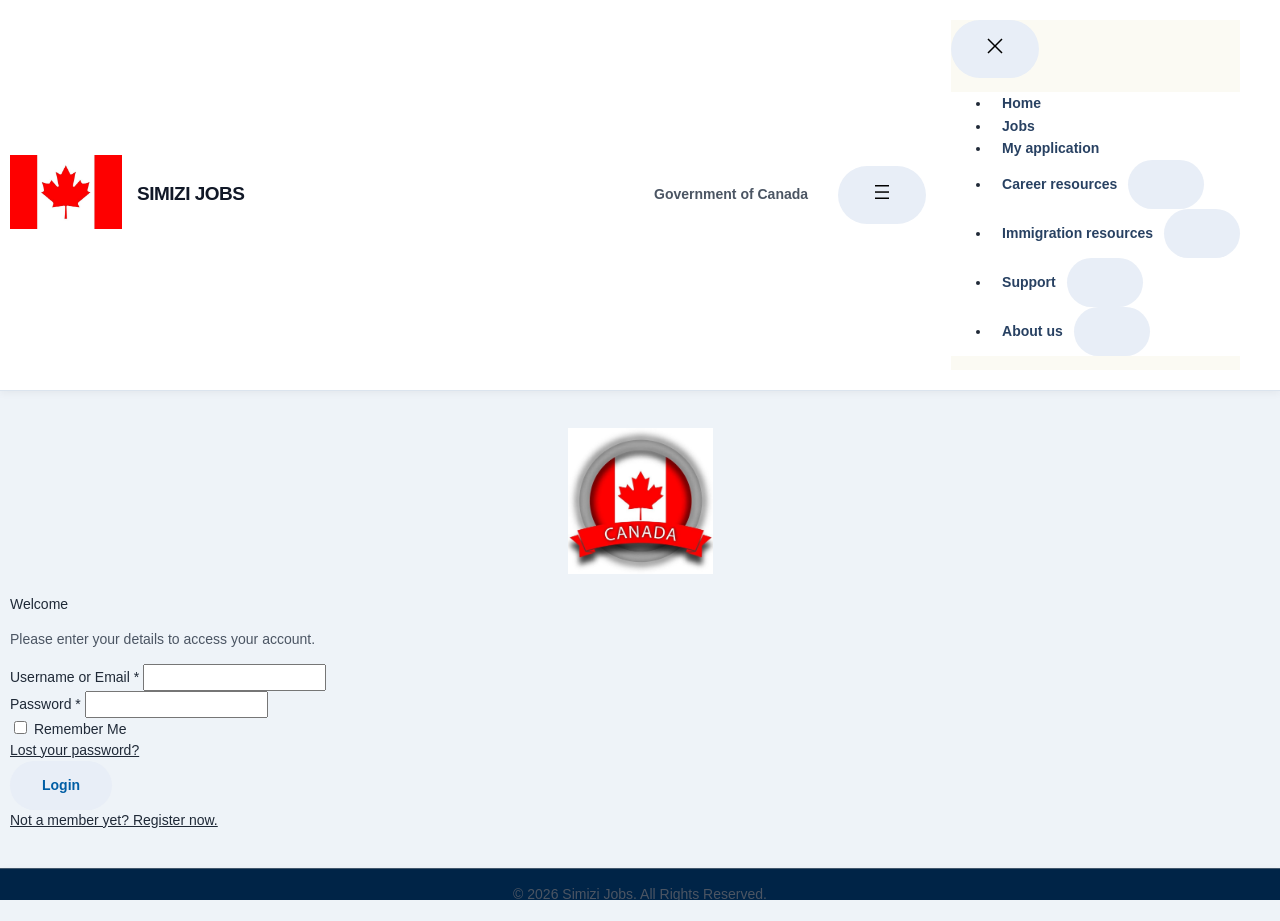
<file: login.html>
<!DOCTYPE html>
<html lang="en-US">
<head>
	<meta charset="UTF-8" />
	<meta name="viewport" content="width=device-width, initial-scale=1" />
<meta name='robots' content='index, max-snippet:-1, max-image-preview:large, max-video-preview:-1, follow' />
<link rel="canonical" href="https://simizijob.co.ke/login/" />
<script type="application/ld+json">{"@context":"https://schema.org","@type":"Organization","@id":"https://simizijob.co.ke/#Organization","name":"SIMIZI GLOBAL SERVICES","url":"https://simizijob.co.ke","logo":{"@type":"ImageObject","@id":"https://simizijob.co.ke/#logo","url":"https://simizijob.co.ke/wp-content/uploads/2026/05/cropped-Ncnmerchandise-provides-amazing-products-and-even\u2026-2.jpg","contentUrl":"https://simizijob.co.ke/wp-content/uploads/2026/05/cropped-Ncnmerchandise-provides-amazing-products-and-even\u2026-2.jpg","caption":"SIMIZI GLOBAL SERVICES","inLanguage":"en-US","width":512,"height":512},"description":"SIMIZI JOBS"}</script><meta property="og:url" content="https://simizijob.co.ke/login/" /><meta property="og:site_name" content="SIMIZI JOBS" /><meta property="og:locale" content="en_US" /><meta property="og:type" content="article" /><meta property="og:description" content="“Canadian job opportunities made accessible through Simizi Jobs, connecting you with verified employers and providing full support from a“Canadian job opportunities made accessible through Simizi Jobs, connecting you with verified employers and providing full support from application to relocationpplication to relocation" /><meta property="og:image" content="https://simizijob.co.ke/wp-content/uploads/2026/05/cropped-Ncnmerchandise-provides-amazing-products-and-even…-2.jpg" /><meta property="og:secure_url" content="https://simizijob.co.ke/wp-content/uploads/2026/05/cropped-Ncnmerchandise-provides-amazing-products-and-even…-2.jpg" /><meta property="og:image:height" content="512" /><meta property="og:image:width" content="512" /><title>Login &#8211; SIMIZI JOBS</title>
<link rel='dns-prefetch' href='//www.googletagmanager.com' />
<link rel="alternate" type="application/rss+xml" title="SIMIZI JOBS &raquo; Feed" href="https://simizijob.co.ke/feed/" />
<link rel="alternate" type="application/rss+xml" title="SIMIZI JOBS &raquo; Comments Feed" href="https://simizijob.co.ke/comments/feed/" />
<link rel="alternate" title="oEmbed (JSON)" type="application/json+oembed" href="https://simizijob.co.ke/wp-json/oembed/1.0/embed?url=https%3A%2F%2Fsimizijob.co.ke%2Flogin%2F" />
<link rel="alternate" title="oEmbed (XML)" type="text/xml+oembed" href="https://simizijob.co.ke/wp-json/oembed/1.0/embed?url=https%3A%2F%2Fsimizijob.co.ke%2Flogin%2F&#038;format=xml" />
<style id="wp-img-auto-sizes-contain-inline-css">
img:is([sizes=auto i],[sizes^="auto," i]){contain-intrinsic-size:3000px 1500px}
/*# sourceURL=wp-img-auto-sizes-contain-inline-css */
</style>
 
<style id="wp-block-paragraph-inline-css">
.is-small-text{font-size:.875em}.is-regular-text{font-size:1em}.is-large-text{font-size:2.25em}.is-larger-text{font-size:3em}.has-drop-cap:not(:focus):first-letter{float:left;font-size:8.4em;font-style:normal;font-weight:100;line-height:.68;margin:.05em .1em 0 0;text-transform:uppercase}body.rtl .has-drop-cap:not(:focus):first-letter{float:none;margin-left:.1em}p.has-drop-cap.has-background{overflow:hidden}:root :where(p.has-background){padding:1.25em 2.375em}:where(p.has-text-color:not(.has-link-color)) a{color:inherit}p.has-text-align-left[style*="writing-mode:vertical-lr"],p.has-text-align-right[style*="writing-mode:vertical-rl"]{rotate:180deg}
/*# sourceURL=https://simizijob.co.ke/wp-includes/blocks/paragraph/style.min.css */
</style>
<style id="wp-block-group-inline-css">
.wp-block-group{box-sizing:border-box}:where(.wp-block-group.wp-block-group-is-layout-constrained){position:relative}
/*# sourceURL=https://simizijob.co.ke/wp-includes/blocks/group/style.min.css */
</style>
<style id="wp-block-site-logo-inline-css">
.wp-block-site-logo{box-sizing:border-box;line-height:0}.wp-block-site-logo a{display:inline-block;line-height:0}.wp-block-site-logo.is-default-size img{height:auto;width:120px}.wp-block-site-logo img{height:auto;max-width:100%}.wp-block-site-logo a,.wp-block-site-logo img{border-radius:inherit}.wp-block-site-logo.aligncenter{margin-left:auto;margin-right:auto;text-align:center}:root :where(.wp-block-site-logo.is-style-rounded){border-radius:9999px}
/*# sourceURL=https://simizijob.co.ke/wp-includes/blocks/site-logo/style.min.css */
</style>
<style id="wp-block-site-title-inline-css">
.wp-block-site-title{box-sizing:border-box}.wp-block-site-title :where(a){color:inherit;font-family:inherit;font-size:inherit;font-style:inherit;font-weight:inherit;letter-spacing:inherit;line-height:inherit;text-decoration:inherit}
/*# sourceURL=https://simizijob.co.ke/wp-includes/blocks/site-title/style.min.css */
</style>
<style id="wp-block-navigation-link-inline-css">
.wp-block-navigation .wp-block-navigation-item__label{overflow-wrap:break-word}.wp-block-navigation .wp-block-navigation-item__description{display:none}.link-ui-tools{outline:1px solid #f0f0f0;padding:8px}.link-ui-block-inserter{padding-top:8px}.link-ui-block-inserter__back{margin-left:8px;text-transform:uppercase}
/*# sourceURL=https://simizijob.co.ke/wp-includes/blocks/navigation-link/style.min.css */
</style>
<link rel='stylesheet' id='wp-block-navigation-css' href='https://simizijob.co.ke/wp-includes/blocks/navigation/style.min.css?ver=7.1.4' media='all' />
<style id="wp-block-buttons-inline-css">
.wp-block-buttons{box-sizing:border-box}.wp-block-buttons.is-vertical{flex-direction:column}.wp-block-buttons.is-vertical>.wp-block-button:last-child{margin-bottom:0}.wp-block-buttons>.wp-block-button{display:inline-block;margin:0}.wp-block-buttons.is-content-justification-left{justify-content:flex-start}.wp-block-buttons.is-content-justification-left.is-vertical{align-items:flex-start}.wp-block-buttons.is-content-justification-center{justify-content:center}.wp-block-buttons.is-content-justification-center.is-vertical{align-items:center}.wp-block-buttons.is-content-justification-right{justify-content:flex-end}.wp-block-buttons.is-content-justification-right.is-vertical{align-items:flex-end}.wp-block-buttons.is-content-justification-space-between{justify-content:space-between}.wp-block-buttons.aligncenter{text-align:center}.wp-block-buttons:not(.is-content-justification-space-between,.is-content-justification-right,.is-content-justification-left,.is-content-justification-center) .wp-block-button.aligncenter{margin-left:auto;margin-right:auto;width:100%}.wp-block-buttons[style*=text-decoration] .wp-block-button,.wp-block-buttons[style*=text-decoration] .wp-block-button__link{text-decoration:inherit}.wp-block-buttons.has-custom-font-size .wp-block-button__link{font-size:inherit}.wp-block-buttons .wp-block-button__link{width:100%}.wp-block-button.aligncenter{text-align:center}
/*# sourceURL=https://simizijob.co.ke/wp-includes/blocks/buttons/style.min.css */
</style>
<style id="wp-block-image-inline-css">
.wp-block-image>a,.wp-block-image>figure>a{display:inline-block}.wp-block-image img{box-sizing:border-box;height:auto;max-width:100%;vertical-align:bottom}@media not (prefers-reduced-motion){.wp-block-image img.hide{visibility:hidden}.wp-block-image img.show{animation:show-content-image .4s}}.wp-block-image[style*=border-radius] img,.wp-block-image[style*=border-radius]>a{border-radius:inherit}.wp-block-image.has-custom-border img{box-sizing:border-box}.wp-block-image.aligncenter{text-align:center}.wp-block-image.alignfull>a,.wp-block-image.alignwide>a{width:100%}.wp-block-image.alignfull img,.wp-block-image.alignwide img{height:auto;width:100%}.wp-block-image .aligncenter,.wp-block-image .alignleft,.wp-block-image .alignright,.wp-block-image.aligncenter,.wp-block-image.alignleft,.wp-block-image.alignright{display:table}.wp-block-image .aligncenter>figcaption,.wp-block-image .alignleft>figcaption,.wp-block-image .alignright>figcaption,.wp-block-image.aligncenter>figcaption,.wp-block-image.alignleft>figcaption,.wp-block-image.alignright>figcaption{caption-side:bottom;display:table-caption}.wp-block-image .alignleft{float:left;margin:.5em 1em .5em 0}.wp-block-image .alignright{float:right;margin:.5em 0 .5em 1em}.wp-block-image .aligncenter{margin-left:auto;margin-right:auto}.wp-block-image :where(figcaption){margin-bottom:1em;margin-top:.5em}.wp-block-image.is-style-circle-mask img{border-radius:9999px}@supports ((-webkit-mask-image:none) or (mask-image:none)) or (-webkit-mask-image:none){.wp-block-image.is-style-circle-mask img{border-radius:0;-webkit-mask-image:url('data:image/svg+xml;utf8,<svg viewBox="0 0 100 100" xmlns="http://www.w3.org/2000/svg"><circle cx="50" cy="50" r="50"/></svg>');mask-image:url('data:image/svg+xml;utf8,<svg viewBox="0 0 100 100" xmlns="http://www.w3.org/2000/svg"><circle cx="50" cy="50" r="50"/></svg>');mask-mode:alpha;-webkit-mask-position:center;mask-position:center;-webkit-mask-repeat:no-repeat;mask-repeat:no-repeat;-webkit-mask-size:contain;mask-size:contain}}:root :where(.wp-block-image.is-style-rounded img,.wp-block-image .is-style-rounded img){border-radius:9999px}.wp-block-image figure{margin:0}.wp-lightbox-container{display:flex;flex-direction:column;position:relative}.wp-lightbox-container img{cursor:zoom-in}.wp-lightbox-container img:hover+button{opacity:1}.wp-lightbox-container button{align-items:center;backdrop-filter:blur(16px) saturate(180%);background-color:rgba(90,90,90,.25);border:none;border-radius:4px;cursor:zoom-in;display:flex;height:20px;justify-content:center;opacity:0;padding:0;position:absolute;right:16px;text-align:center;top:16px;width:20px;z-index:100}@media not (prefers-reduced-motion){.wp-lightbox-container button{transition:opacity .2s ease}}.wp-lightbox-container button:focus-visible{outline:3px auto rgba(90,90,90,.25);outline:3px auto -webkit-focus-ring-color;outline-offset:3px}.wp-lightbox-container button:hover{cursor:pointer;opacity:1}.wp-lightbox-container button:focus{opacity:1}.wp-lightbox-container button:focus,.wp-lightbox-container button:hover,.wp-lightbox-container button:not(:hover):not(:active):not(.has-background){background-color:rgba(90,90,90,.25);border:none}.wp-lightbox-overlay{box-sizing:border-box;cursor:zoom-out;height:100vh;left:0;overflow:hidden;position:fixed;top:0;visibility:hidden;width:100%;z-index:100000}.wp-lightbox-overlay .wp-lightbox-close-button{align-items:center;cursor:pointer;display:flex;font-family:inherit;gap:8px;justify-content:center;line-height:1;min-height:40px;min-width:40px;padding:0 4px;position:absolute;right:calc(env(safe-area-inset-right) + 16px);top:calc(env(safe-area-inset-top) + 16px);z-index:5000000}.wp-lightbox-overlay .wp-lightbox-close-button:focus,.wp-lightbox-overlay .wp-lightbox-close-button:hover,.wp-lightbox-overlay .wp-lightbox-close-button:not(:hover):not(:active):not(.has-background){background:none;border:none}.wp-lightbox-overlay .wp-lightbox-close-button:has(.wp-lightbox-close-text:not([hidden])) .wp-lightbox-close-icon svg{height:1em;width:1em}.wp-lightbox-overlay .wp-lightbox-close-icon svg{display:block}.wp-lightbox-overlay .wp-lightbox-navigation-button-next,.wp-lightbox-overlay .wp-lightbox-navigation-button-prev{align-items:center;bottom:16px;cursor:pointer;display:flex;font-family:inherit;gap:4px;justify-content:center;line-height:1;min-height:40px;min-width:40px;padding:0 8px;position:absolute;z-index:2000002}.wp-lightbox-overlay .wp-lightbox-navigation-button-next[hidden],.wp-lightbox-overlay .wp-lightbox-navigation-button-prev[hidden]{display:none}@media (min-width:960px){.wp-lightbox-overlay .wp-lightbox-navigation-button-next,.wp-lightbox-overlay .wp-lightbox-navigation-button-prev{bottom:50%;transform:translateY(-50%)}}.wp-lightbox-overlay .wp-lightbox-navigation-button-next:focus,.wp-lightbox-overlay .wp-lightbox-navigation-button-next:hover,.wp-lightbox-overlay .wp-lightbox-navigation-button-next:not(:hover):not(:active):not(.has-background),.wp-lightbox-overlay .wp-lightbox-navigation-button-prev:focus,.wp-lightbox-overlay .wp-lightbox-navigation-button-prev:hover,.wp-lightbox-overlay .wp-lightbox-navigation-button-prev:not(:hover):not(:active):not(.has-background){background:none;border:none;padding:0 8px}.wp-lightbox-overlay .wp-lightbox-navigation-button-next:has(.wp-lightbox-navigation-text:not([hidden])) .wp-lightbox-navigation-icon svg,.wp-lightbox-overlay .wp-lightbox-navigation-button-prev:has(.wp-lightbox-navigation-text:not([hidden])) .wp-lightbox-navigation-icon svg{display:block;height:1.5em;width:1.5em}.wp-lightbox-overlay .wp-lightbox-navigation-button-prev{left:calc(env(safe-area-inset-left) + 16px)}.wp-lightbox-overlay .wp-lightbox-navigation-button-next{right:calc(env(safe-area-inset-right) + 16px)}.wp-lightbox-overlay .wp-lightbox-navigation-icon svg{vertical-align:middle}.wp-lightbox-overlay .lightbox-image-container{height:var(--wp--lightbox-container-height);left:50%;overflow:hidden;position:absolute;top:50%;transform:translate(-50%,-50%);transform-origin:top left;width:var(--wp--lightbox-container-width);z-index:2000001}.wp-lightbox-overlay .wp-block-image{align-items:center;box-sizing:border-box;display:flex;height:100%;justify-content:center;margin:0;position:relative;transform-origin:0 0;width:100%;z-index:3000000}.wp-lightbox-overlay .wp-block-image img{height:var(--wp--lightbox-image-height);min-height:var(--wp--lightbox-image-height);min-width:var(--wp--lightbox-image-width);width:var(--wp--lightbox-image-width)}.wp-lightbox-overlay .wp-block-image figcaption{display:none}.wp-lightbox-overlay button{background:none;border:none}.wp-lightbox-overlay .scrim{background-color:#fff;height:100%;opacity:.9;position:absolute;width:100%;z-index:2000000}.wp-lightbox-overlay.active{visibility:visible}@media not (prefers-reduced-motion){.wp-lightbox-overlay.active{animation:turn-on-visibility .25s both}.wp-lightbox-overlay.active img{animation:turn-on-visibility .35s both}.wp-lightbox-overlay.show-closing-animation:not(.active){animation:turn-off-visibility .35s both}.wp-lightbox-overlay.show-closing-animation:not(.active) img{animation:turn-off-visibility .25s both}.wp-lightbox-overlay.zoom.active{animation:none;opacity:1;visibility:visible}.wp-lightbox-overlay.zoom.active .lightbox-image-container{animation:lightbox-zoom-in .4s}.wp-lightbox-overlay.zoom.active .lightbox-image-container img{animation:none}.wp-lightbox-overlay.zoom.active .scrim{animation:turn-on-visibility .4s forwards}.wp-lightbox-overlay.zoom.show-closing-animation:not(.active){animation:none}.wp-lightbox-overlay.zoom.show-closing-animation:not(.active) .lightbox-image-container{animation:lightbox-zoom-out .4s}.wp-lightbox-overlay.zoom.show-closing-animation:not(.active) .lightbox-image-container img{animation:none}.wp-lightbox-overlay.zoom.show-closing-animation:not(.active) .scrim{animation:turn-off-visibility .4s forwards}}@keyframes show-content-image{0%{visibility:hidden}99%{visibility:hidden}to{visibility:visible}}@keyframes turn-on-visibility{0%{opacity:0}to{opacity:1}}@keyframes turn-off-visibility{0%{opacity:1;visibility:visible}99%{opacity:0;visibility:visible}to{opacity:0;visibility:hidden}}@keyframes lightbox-zoom-in{0%{transform:translate(calc((-100vw + var(--wp--lightbox-scrollbar-width))/2 + var(--wp--lightbox-initial-left-position)),calc(-50vh + var(--wp--lightbox-initial-top-position))) scale(var(--wp--lightbox-scale))}to{transform:translate(-50%,-50%) scale(1)}}@keyframes lightbox-zoom-out{0%{transform:translate(-50%,-50%) scale(1);visibility:visible}99%{visibility:visible}to{transform:translate(calc((-100vw + var(--wp--lightbox-scrollbar-width))/2 + var(--wp--lightbox-initial-left-position)),calc(-50vh + var(--wp--lightbox-initial-top-position))) scale(var(--wp--lightbox-scale));visibility:hidden}}
/*# sourceURL=https://simizijob.co.ke/wp-includes/blocks/image/style.min.css */
</style>
<link rel='stylesheet' id='sweetalert2-css' href='https://simizijob.co.ke/wp-content/plugins/user-registration/assets/css/sweetalert2/sweetalert2.min.css?ver=10.16.7' media='all' />
<link rel='stylesheet' id='user-registration-general-css' href='https://simizijob.co.ke/wp-content/plugins/user-registration/assets/css/user-registration.css?ver=5.3.1' media='all' />
<link rel='stylesheet' id='ltr-support-css' href='https://simizijob.co.ke/wp-content/plugins/user-registration/assets/css/ltr_only_support.css?ver=5.3.1' media='all' />
<link rel='stylesheet' id='dashicons-css' href='https://simizijob.co.ke/wp-includes/css/dashicons.min.css?ver=7.1.4' media='all' />
<style id="wp-block-post-content-inline-css">
.wp-block-post-content{display:flow-root}
/*# sourceURL=https://simizijob.co.ke/wp-includes/blocks/post-content/style.min.css */
</style>
<style id="wp-block-heading-inline-css">
h1:where(.wp-block-heading).has-background,h2:where(.wp-block-heading).has-background,h3:where(.wp-block-heading).has-background,h4:where(.wp-block-heading).has-background,h5:where(.wp-block-heading).has-background,h6:where(.wp-block-heading).has-background{padding:1.25em 2.375em}h1.has-text-align-left[style*=writing-mode]:where([style*=vertical-lr]),h1.has-text-align-right[style*=writing-mode]:where([style*=vertical-rl]),h2.has-text-align-left[style*=writing-mode]:where([style*=vertical-lr]),h2.has-text-align-right[style*=writing-mode]:where([style*=vertical-rl]),h3.has-text-align-left[style*=writing-mode]:where([style*=vertical-lr]),h3.has-text-align-right[style*=writing-mode]:where([style*=vertical-rl]),h4.has-text-align-left[style*=writing-mode]:where([style*=vertical-lr]),h4.has-text-align-right[style*=writing-mode]:where([style*=vertical-rl]),h5.has-text-align-left[style*=writing-mode]:where([style*=vertical-lr]),h5.has-text-align-right[style*=writing-mode]:where([style*=vertical-rl]),h6.has-text-align-left[style*=writing-mode]:where([style*=vertical-lr]),h6.has-text-align-right[style*=writing-mode]:where([style*=vertical-rl]){rotate:180deg}
/*# sourceURL=https://simizijob.co.ke/wp-includes/blocks/heading/style.min.css */
</style>
<style id="wp-block-list-inline-css">
ol,ul{box-sizing:border-box}:root :where(.wp-block-list.has-background){padding:1.25em 2.375em}

				ul.is-style-checkmark-list {
					list-style-type: "\2713";
				}

				ul.is-style-checkmark-list li {
					padding-inline-start: 1ch;
				}
/*# sourceURL=wp-block-list-inline-css */
</style>
<style id="wp-block-social-links-inline-css">
.wp-block-social-links{background:none;box-sizing:border-box;margin-left:0;padding-left:0;padding-right:0;text-indent:0}.wp-block-social-links .wp-social-link a,.wp-block-social-links .wp-social-link a:hover{border-bottom:0;box-shadow:none;text-decoration:none}.wp-block-social-links .wp-social-link svg{height:1em;width:1em}.wp-block-social-links .wp-social-link span:not(.screen-reader-text){font-size:.65em;margin-left:.5em;margin-right:.5em}.wp-block-social-links.has-small-icon-size{font-size:16px}.wp-block-social-links,.wp-block-social-links.has-normal-icon-size{font-size:24px}.wp-block-social-links.has-large-icon-size{font-size:36px}.wp-block-social-links.has-huge-icon-size{font-size:48px}.wp-block-social-links.aligncenter{display:flex;justify-content:center}.wp-block-social-links.alignright{justify-content:flex-end}.wp-block-social-link{border-radius:9999px;display:block}@media not (prefers-reduced-motion){.wp-block-social-link{transition:transform .1s ease}}.wp-block-social-link{height:auto}.wp-block-social-link a{align-items:center;display:flex;line-height:0}.wp-block-social-link:hover{transform:scale(1.1)}.wp-block-social-links .wp-block-social-link.wp-social-link{display:inline-block;margin:0;padding:0}.wp-block-social-links .wp-block-social-link.wp-social-link .wp-block-social-link-anchor,.wp-block-social-links .wp-block-social-link.wp-social-link .wp-block-social-link-anchor svg,.wp-block-social-links .wp-block-social-link.wp-social-link .wp-block-social-link-anchor:active,.wp-block-social-links .wp-block-social-link.wp-social-link .wp-block-social-link-anchor:hover,.wp-block-social-links .wp-block-social-link.wp-social-link .wp-block-social-link-anchor:visited{fill:currentColor;color:currentColor}:where(.wp-block-social-links:not(.is-style-logos-only)) .wp-social-link{background-color:#f0f0f0;color:#444}:where(.wp-block-social-links:not(.is-style-logos-only)) .wp-social-link-amazon{background-color:#f90;color:#fff}:where(.wp-block-social-links:not(.is-style-logos-only)) .wp-social-link-bandcamp{background-color:#1ea0c3;color:#fff}:where(.wp-block-social-links:not(.is-style-logos-only)) .wp-social-link-behance{background-color:#0757fe;color:#fff}:where(.wp-block-social-links:not(.is-style-logos-only)) .wp-social-link-bluesky{background-color:#0a7aff;color:#fff}:where(.wp-block-social-links:not(.is-style-logos-only)) .wp-social-link-codepen{background-color:#1e1f26;color:#fff}:where(.wp-block-social-links:not(.is-style-logos-only)) .wp-social-link-deviantart{background-color:#02e49b;color:#fff}:where(.wp-block-social-links:not(.is-style-logos-only)) .wp-social-link-discord{background-color:#5865f2;color:#fff}:where(.wp-block-social-links:not(.is-style-logos-only)) .wp-social-link-dribbble{background-color:#e94c89;color:#fff}:where(.wp-block-social-links:not(.is-style-logos-only)) .wp-social-link-dropbox{background-color:#4280ff;color:#fff}:where(.wp-block-social-links:not(.is-style-logos-only)) .wp-social-link-etsy{background-color:#f45800;color:#fff}:where(.wp-block-social-links:not(.is-style-logos-only)) .wp-social-link-facebook{background-color:#0866ff;color:#fff}:where(.wp-block-social-links:not(.is-style-logos-only)) .wp-social-link-fivehundredpx{background-color:#000;color:#fff}:where(.wp-block-social-links:not(.is-style-logos-only)) .wp-social-link-flickr{background-color:#0461dd;color:#fff}:where(.wp-block-social-links:not(.is-style-logos-only)) .wp-social-link-foursquare{background-color:#e65678;color:#fff}:where(.wp-block-social-links:not(.is-style-logos-only)) .wp-social-link-github{background-color:#24292d;color:#fff}:where(.wp-block-social-links:not(.is-style-logos-only)) .wp-social-link-goodreads{background-color:#eceadd;color:#382110}:where(.wp-block-social-links:not(.is-style-logos-only)) .wp-social-link-google{background-color:#ea4434;color:#fff}:where(.wp-block-social-links:not(.is-style-logos-only)) .wp-social-link-gravatar{background-color:#1d4fc4;color:#fff}:where(.wp-block-social-links:not(.is-style-logos-only)) .wp-social-link-instagram{background-color:#f00075;color:#fff}:where(.wp-block-social-links:not(.is-style-logos-only)) .wp-social-link-lastfm{background-color:#e21b24;color:#fff}:where(.wp-block-social-links:not(.is-style-logos-only)) .wp-social-link-linkedin{background-color:#0d66c2;color:#fff}:where(.wp-block-social-links:not(.is-style-logos-only)) .wp-social-link-mastodon{background-color:#3288d4;color:#fff}:where(.wp-block-social-links:not(.is-style-logos-only)) .wp-social-link-medium{background-color:#000;color:#fff}:where(.wp-block-social-links:not(.is-style-logos-only)) .wp-social-link-meetup{background-color:#f6405f;color:#fff}:where(.wp-block-social-links:not(.is-style-logos-only)) .wp-social-link-patreon{background-color:#000;color:#fff}:where(.wp-block-social-links:not(.is-style-logos-only)) .wp-social-link-pinterest{background-color:#e60122;color:#fff}:where(.wp-block-social-links:not(.is-style-logos-only)) .wp-social-link-pocket{background-color:#ef4155;color:#fff}:where(.wp-block-social-links:not(.is-style-logos-only)) .wp-social-link-reddit{background-color:#ff4500;color:#fff}:where(.wp-block-social-links:not(.is-style-logos-only)) .wp-social-link-skype{background-color:#0478d7;color:#fff}:where(.wp-block-social-links:not(.is-style-logos-only)) .wp-social-link-snapchat{stroke:#000;background-color:#fefc00;color:#fff}:where(.wp-block-social-links:not(.is-style-logos-only)) .wp-social-link-soundcloud{background-color:#ff5600;color:#fff}:where(.wp-block-social-links:not(.is-style-logos-only)) .wp-social-link-spotify{background-color:#1bd760;color:#fff}:where(.wp-block-social-links:not(.is-style-logos-only)) .wp-social-link-telegram{background-color:#2aabee;color:#fff}:where(.wp-block-social-links:not(.is-style-logos-only)) .wp-social-link-threads{background-color:#000;color:#fff}:where(.wp-block-social-links:not(.is-style-logos-only)) .wp-social-link-tiktok{background-color:#000;color:#fff}:where(.wp-block-social-links:not(.is-style-logos-only)) .wp-social-link-tumblr{background-color:#011835;color:#fff}:where(.wp-block-social-links:not(.is-style-logos-only)) .wp-social-link-twitch{background-color:#6440a4;color:#fff}:where(.wp-block-social-links:not(.is-style-logos-only)) .wp-social-link-twitter{background-color:#1da1f2;color:#fff}:where(.wp-block-social-links:not(.is-style-logos-only)) .wp-social-link-vimeo{background-color:#1eb7ea;color:#fff}:where(.wp-block-social-links:not(.is-style-logos-only)) .wp-social-link-vk{background-color:#4680c2;color:#fff}:where(.wp-block-social-links:not(.is-style-logos-only)) .wp-social-link-wordpress{background-color:#3499cd;color:#fff}:where(.wp-block-social-links:not(.is-style-logos-only)) .wp-social-link-whatsapp{background-color:#25d366;color:#fff}:where(.wp-block-social-links:not(.is-style-logos-only)) .wp-social-link-x{background-color:#000;color:#fff}:where(.wp-block-social-links:not(.is-style-logos-only)) .wp-social-link-yelp{background-color:#d32422;color:#fff}:where(.wp-block-social-links:not(.is-style-logos-only)) .wp-social-link-youtube{background-color:red;color:#fff}:where(.wp-block-social-links.is-style-logos-only) .wp-social-link{background:none}:where(.wp-block-social-links.is-style-logos-only) .wp-social-link svg{height:1.25em;width:1.25em}:where(.wp-block-social-links.is-style-logos-only) .wp-social-link-amazon{color:#f90}:where(.wp-block-social-links.is-style-logos-only) .wp-social-link-bandcamp{color:#1ea0c3}:where(.wp-block-social-links.is-style-logos-only) .wp-social-link-behance{color:#0757fe}:where(.wp-block-social-links.is-style-logos-only) .wp-social-link-bluesky{color:#0a7aff}:where(.wp-block-social-links.is-style-logos-only) .wp-social-link-codepen{color:#1e1f26}:where(.wp-block-social-links.is-style-logos-only) .wp-social-link-deviantart{color:#02e49b}:where(.wp-block-social-links.is-style-logos-only) .wp-social-link-discord{color:#5865f2}:where(.wp-block-social-links.is-style-logos-only) .wp-social-link-dribbble{color:#e94c89}:where(.wp-block-social-links.is-style-logos-only) .wp-social-link-dropbox{color:#4280ff}:where(.wp-block-social-links.is-style-logos-only) .wp-social-link-etsy{color:#f45800}:where(.wp-block-social-links.is-style-logos-only) .wp-social-link-facebook{color:#0866ff}:where(.wp-block-social-links.is-style-logos-only) .wp-social-link-fivehundredpx{color:#000}:where(.wp-block-social-links.is-style-logos-only) .wp-social-link-flickr{color:#0461dd}:where(.wp-block-social-links.is-style-logos-only) .wp-social-link-foursquare{color:#e65678}:where(.wp-block-social-links.is-style-logos-only) .wp-social-link-github{color:#24292d}:where(.wp-block-social-links.is-style-logos-only) .wp-social-link-goodreads{color:#382110}:where(.wp-block-social-links.is-style-logos-only) .wp-social-link-google{color:#ea4434}:where(.wp-block-social-links.is-style-logos-only) .wp-social-link-gravatar{color:#1d4fc4}:where(.wp-block-social-links.is-style-logos-only) .wp-social-link-instagram{color:#f00075}:where(.wp-block-social-links.is-style-logos-only) .wp-social-link-lastfm{color:#e21b24}:where(.wp-block-social-links.is-style-logos-only) .wp-social-link-linkedin{color:#0d66c2}:where(.wp-block-social-links.is-style-logos-only) .wp-social-link-mastodon{color:#3288d4}:where(.wp-block-social-links.is-style-logos-only) .wp-social-link-medium{color:#000}:where(.wp-block-social-links.is-style-logos-only) .wp-social-link-meetup{color:#f6405f}:where(.wp-block-social-links.is-style-logos-only) .wp-social-link-patreon{color:#000}:where(.wp-block-social-links.is-style-logos-only) .wp-social-link-pinterest{color:#e60122}:where(.wp-block-social-links.is-style-logos-only) .wp-social-link-pocket{color:#ef4155}:where(.wp-block-social-links.is-style-logos-only) .wp-social-link-reddit{color:#ff4500}:where(.wp-block-social-links.is-style-logos-only) .wp-social-link-skype{color:#0478d7}:where(.wp-block-social-links.is-style-logos-only) .wp-social-link-snapchat{stroke:#000;color:#fff}:where(.wp-block-social-links.is-style-logos-only) .wp-social-link-soundcloud{color:#ff5600}:where(.wp-block-social-links.is-style-logos-only) .wp-social-link-spotify{color:#1bd760}:where(.wp-block-social-links.is-style-logos-only) .wp-social-link-telegram{color:#2aabee}:where(.wp-block-social-links.is-style-logos-only) .wp-social-link-threads{color:#000}:where(.wp-block-social-links.is-style-logos-only) .wp-social-link-tiktok{color:#000}:where(.wp-block-social-links.is-style-logos-only) .wp-social-link-tumblr{color:#011835}:where(.wp-block-social-links.is-style-logos-only) .wp-social-link-twitch{color:#6440a4}:where(.wp-block-social-links.is-style-logos-only) .wp-social-link-twitter{color:#1da1f2}:where(.wp-block-social-links.is-style-logos-only) .wp-social-link-vimeo{color:#1eb7ea}:where(.wp-block-social-links.is-style-logos-only) .wp-social-link-vk{color:#4680c2}:where(.wp-block-social-links.is-style-logos-only) .wp-social-link-whatsapp{color:#25d366}:where(.wp-block-social-links.is-style-logos-only) .wp-social-link-wordpress{color:#3499cd}:where(.wp-block-social-links.is-style-logos-only) .wp-social-link-x{color:#000}:where(.wp-block-social-links.is-style-logos-only) .wp-social-link-yelp{color:#d32422}:where(.wp-block-social-links.is-style-logos-only) .wp-social-link-youtube{color:red}.wp-block-social-links.is-style-pill-shape .wp-social-link{width:auto}:root :where(.wp-block-social-links .wp-social-link a){padding:.25em}:root :where(.wp-block-social-links.is-style-logos-only .wp-social-link a){padding:0}:root :where(.wp-block-social-links.is-style-pill-shape .wp-social-link a){padding-left:.6666666667em;padding-right:.6666666667em}.wp-block-social-links:not(.has-icon-color):not(.has-icon-background-color) .wp-social-link-snapchat .wp-block-social-link-label{color:#000}
/*# sourceURL=https://simizijob.co.ke/wp-includes/blocks/social-links/style.min.css */
</style>
<style id="wp-block-columns-inline-css">
.wp-block-columns{box-sizing:border-box;display:flex;flex-wrap:wrap!important}@media (min-width:782px){.wp-block-columns{flex-wrap:nowrap!important}}.wp-block-columns{align-items:normal!important}.wp-block-columns.are-vertically-aligned-top{align-items:flex-start}.wp-block-columns.are-vertically-aligned-center{align-items:center}.wp-block-columns.are-vertically-aligned-bottom{align-items:flex-end}@media (max-width:781px){.wp-block-columns:not(.is-not-stacked-on-mobile)>.wp-block-column{flex-basis:100%!important}}@media (min-width:782px){.wp-block-columns:not(.is-not-stacked-on-mobile)>.wp-block-column{flex-basis:0;flex-grow:1}.wp-block-columns:not(.is-not-stacked-on-mobile)>.wp-block-column[style*=flex-basis]{flex-grow:0}}.wp-block-columns.is-not-stacked-on-mobile{flex-wrap:nowrap!important}.wp-block-columns.is-not-stacked-on-mobile>.wp-block-column{flex-basis:0;flex-grow:1}.wp-block-columns.is-not-stacked-on-mobile>.wp-block-column[style*=flex-basis]{flex-grow:0}:where(.wp-block-columns){margin-bottom:1.75em}:where(.wp-block-columns.has-background){padding:1.25em 2.375em}.wp-block-column{flex-grow:1;min-width:0;overflow-wrap:break-word;word-break:break-word}.wp-block-column.is-vertically-aligned-top{align-self:flex-start}.wp-block-column.is-vertically-aligned-center{align-self:center}.wp-block-column.is-vertically-aligned-bottom{align-self:flex-end}.wp-block-column.is-vertically-aligned-stretch{align-self:stretch}.wp-block-column.is-vertically-aligned-bottom,.wp-block-column.is-vertically-aligned-center,.wp-block-column.is-vertically-aligned-top{width:100%}
/*# sourceURL=https://simizijob.co.ke/wp-includes/blocks/columns/style.min.css */
</style>
<style id="wp-block-library-inline-css">
:root{--wp-block-synced-color:#7a00df;--wp-block-synced-color--rgb:122,0,223;--wp-bound-block-color:var(--wp-block-synced-color);--wp-editor-canvas-background:#ddd;--wp-admin-theme-color:#007cba;--wp-admin-theme-color--rgb:0,124,186;--wp-admin-theme-color-darker-10:#006ba1;--wp-admin-theme-color-darker-10--rgb:0,107,160.5;--wp-admin-theme-color-darker-20:#005a87;--wp-admin-theme-color-darker-20--rgb:0,90,135;--wp-admin-border-width-focus:2px}@media (min-resolution:192dpi){:root{--wp-admin-border-width-focus:1.5px}}.wp-element-button{cursor:pointer}:root .has-very-light-gray-background-color{background-color:#eee}:root .has-very-dark-gray-background-color{background-color:#313131}:root .has-very-light-gray-color{color:#eee}:root .has-very-dark-gray-color{color:#313131}:root .has-vivid-green-cyan-to-vivid-cyan-blue-gradient-background{background:linear-gradient(135deg,#00d084,#0693e3)}:root .has-purple-crush-gradient-background{background:linear-gradient(135deg,#34e2e4,#4721fb 50%,#ab1dfe)}:root .has-hazy-dawn-gradient-background{background:linear-gradient(135deg,#faaca8,#dad0ec)}:root .has-subdued-olive-gradient-background{background:linear-gradient(135deg,#fafae1,#67a671)}:root .has-atomic-cream-gradient-background{background:linear-gradient(135deg,#fdd79a,#004a59)}:root .has-nightshade-gradient-background{background:linear-gradient(135deg,#330968,#31cdcf)}:root .has-midnight-gradient-background{background:linear-gradient(135deg,#020381,#2874fc)}:root{--wp--preset--font-size--normal:16px;--wp--preset--font-size--huge:42px}.has-regular-font-size{font-size:1em}.has-larger-font-size{font-size:2.625em}.has-normal-font-size{font-size:var(--wp--preset--font-size--normal)}.has-huge-font-size{font-size:var(--wp--preset--font-size--huge)}:root .has-text-align-center{text-align:center}:root .has-text-align-left{text-align:left}:root .has-text-align-right{text-align:right}.has-fit-text{white-space:nowrap!important}#end-resizable-editor-section{display:none}.aligncenter{clear:both}.items-justified-left{justify-content:flex-start}.items-justified-center{justify-content:center}.items-justified-right{justify-content:flex-end}.items-justified-space-between{justify-content:space-between}.screen-reader-text{word-wrap:normal!important;border:0;clip-path:inset(50%);height:1px;margin:-1px;overflow:hidden;padding:0;position:absolute;width:1px;word-break:normal!important}.screen-reader-text:focus{background-color:#ddd;clip-path:none;color:#444;display:block;font-size:1em;height:auto;left:5px;line-height:normal;padding:15px 23px 14px;text-decoration:none;top:5px;width:auto;z-index:100000}html :where(.has-border-color){border-style:solid}html :where([style^=border-color],[style*=";border-color"],[style*="; border-color"]){border-style:solid}html :where([style^=border-top-color],[style*=";border-top-color"],[style*="; border-top-color"]){border-top-style:solid}html :where([style^=border-right-color],[style*=";border-right-color"],[style*="; border-right-color"]){border-right-style:solid}html :where([style^=border-bottom-color],[style*=";border-bottom-color"],[style*="; border-bottom-color"]){border-bottom-style:solid}html :where([style^=border-left-color],[style*=";border-left-color"],[style*="; border-left-color"]){border-left-style:solid}html :where([style^=border-width],[style*=";border-width"],[style*="; border-width"]){border-style:solid}html :where([style^=border-top-width],[style*=";border-top-width"],[style*="; border-top-width"]){border-top-style:solid}html :where([style^=border-right-width],[style*=";border-right-width"],[style*="; border-right-width"]){border-right-style:solid}html :where([style^=border-bottom-width],[style*=";border-bottom-width"],[style*="; border-bottom-width"]){border-bottom-style:solid}html :where([style^=border-left-width],[style*=";border-left-width"],[style*="; border-left-width"]){border-left-style:solid}html :where(img[class*=wp-image-]){height:auto;max-width:100%}:where(figure){margin:0 0 1em}html :where(.is-position-sticky){--wp-admin--admin-bar--position-offset:var(--wp-admin--admin-bar--height,0px)}@media screen and (max-width:600px){html :where(.is-position-sticky){--wp-admin--admin-bar--position-offset:0px}}
/*# sourceURL=/wp-includes/css/dist/block-library/common.min.css */
</style>
<style id="global-styles-inline-css">
:root{--wp--preset--aspect-ratio--square: 1;--wp--preset--aspect-ratio--4-3: 4/3;--wp--preset--aspect-ratio--3-4: 3/4;--wp--preset--aspect-ratio--3-2: 3/2;--wp--preset--aspect-ratio--2-3: 2/3;--wp--preset--aspect-ratio--16-9: 16/9;--wp--preset--aspect-ratio--9-16: 9/16;--wp--preset--color--black: #000000;--wp--preset--color--cyan-bluish-gray: #abb8c3;--wp--preset--color--white: #ffffff;--wp--preset--color--pale-pink: #f78da7;--wp--preset--color--vivid-red: #cf2e2e;--wp--preset--color--luminous-vivid-orange: #ff6900;--wp--preset--color--luminous-vivid-amber: #fcb900;--wp--preset--color--light-green-cyan: #7bdcb5;--wp--preset--color--vivid-green-cyan: #00d084;--wp--preset--color--pale-cyan-blue: #8ed1fc;--wp--preset--color--vivid-cyan-blue: #0693e3;--wp--preset--color--vivid-purple: #9b51e0;--wp--preset--color--base: #FFFFFF;--wp--preset--color--contrast: #002447;--wp--preset--color--accent-1: #623f98;--wp--preset--color--accent-2: #f16521;--wp--preset--color--accent-3: #503AA8;--wp--preset--color--accent-4: #686868;--wp--preset--color--accent-5: #FBFAF3;--wp--preset--color--accent-6: color-mix(in srgb, currentColor 20%, transparent);--wp--preset--color--accent-7: #02bed6;--wp--preset--color--primary: #002447;--wp--preset--color--blue: #006BD6;--wp--preset--color--green: #0ECAD4;--wp--preset--color--light-gray: #f2f2f2;--wp--preset--gradient--vivid-cyan-blue-to-vivid-purple: linear-gradient(135deg,rgb(6,147,227) 0%,rgb(155,81,224) 100%);--wp--preset--gradient--light-green-cyan-to-vivid-green-cyan: linear-gradient(135deg,rgb(122,220,180) 0%,rgb(0,208,130) 100%);--wp--preset--gradient--luminous-vivid-amber-to-luminous-vivid-orange: linear-gradient(135deg,rgb(252,185,0) 0%,rgb(255,105,0) 100%);--wp--preset--gradient--luminous-vivid-orange-to-vivid-red: linear-gradient(135deg,rgb(255,105,0) 0%,rgb(207,46,46) 100%);--wp--preset--gradient--very-light-gray-to-cyan-bluish-gray: linear-gradient(135deg,rgb(238,238,238) 0%,rgb(169,184,195) 100%);--wp--preset--gradient--cool-to-warm-spectrum: linear-gradient(135deg,rgb(74,234,220) 0%,rgb(151,120,209) 20%,rgb(207,42,186) 40%,rgb(238,44,130) 60%,rgb(251,105,98) 80%,rgb(254,248,76) 100%);--wp--preset--gradient--blush-light-purple: linear-gradient(135deg,rgb(255,206,236) 0%,rgb(152,150,240) 100%);--wp--preset--gradient--blush-bordeaux: linear-gradient(135deg,rgb(254,205,165) 0%,rgb(254,45,45) 50%,rgb(107,0,62) 100%);--wp--preset--gradient--luminous-dusk: linear-gradient(135deg,rgb(255,203,112) 0%,rgb(199,81,192) 50%,rgb(65,88,208) 100%);--wp--preset--gradient--pale-ocean: linear-gradient(135deg,rgb(255,245,203) 0%,rgb(182,227,212) 50%,rgb(51,167,181) 100%);--wp--preset--gradient--electric-grass: linear-gradient(135deg,rgb(202,248,128) 0%,rgb(113,206,126) 100%);--wp--preset--gradient--midnight: linear-gradient(135deg,rgb(2,3,129) 0%,rgb(40,116,252) 100%);--wp--preset--font-size--small: 0.875rem;--wp--preset--font-size--medium: clamp(1rem, 1rem + ((1vw - 0.2rem) * 0.088), 1.125rem);--wp--preset--font-size--large: clamp(1.125rem, 1.125rem + ((1vw - 0.2rem) * 0.175), 1.375rem);--wp--preset--font-size--x-large: clamp(1.75rem, 1.75rem + ((1vw - 0.2rem) * 0.175), 2rem);--wp--preset--font-size--normal: 0.965rem;--wp--preset--font-size--xx-large: clamp(2.15rem, 2.15rem + ((1vw - 0.2rem) * 0.596), 3rem);--wp--preset--font-family--manrope: Manrope, sans-serif;--wp--preset--font-family--fira-code: "Fira Code", monospace;--wp--preset--spacing--20: 10px;--wp--preset--spacing--30: 20px;--wp--preset--spacing--40: 30px;--wp--preset--spacing--50: clamp(30px, 5vw, 50px);--wp--preset--spacing--60: clamp(30px, 7vw, 70px);--wp--preset--spacing--70: clamp(50px, 7vw, 90px);--wp--preset--spacing--80: clamp(70px, 10vw, 140px);--wp--preset--shadow--natural: 6px 6px 9px rgba(0, 0, 0, 0.2);--wp--preset--shadow--deep: 12px 12px 50px rgba(0, 0, 0, 0.4);--wp--preset--shadow--sharp: 6px 6px 0px rgba(0, 0, 0, 0.2);--wp--preset--shadow--outlined: 6px 6px 0px -3px rgb(255, 255, 255), 6px 6px rgb(0, 0, 0);--wp--preset--shadow--crisp: 6px 6px 0px rgb(0, 0, 0);}.wp-block-button{--wp--preset--dimension--25: 25%;--wp--preset--dimension--50: 50%;--wp--preset--dimension--75: 75%;--wp--preset--dimension--100: 100%;}:root { --wp--style--global--content-size: 2560px;--wp--style--global--wide-size: 2600px; }:where(body) { margin: 0; }.wp-site-blocks { padding-top: var(--wp--style--root--padding-top); padding-bottom: var(--wp--style--root--padding-bottom); }.has-global-padding { padding-right: var(--wp--style--root--padding-right); padding-left: var(--wp--style--root--padding-left); }.has-global-padding > .alignfull { margin-right: calc(var(--wp--style--root--padding-right) * -1); margin-left: calc(var(--wp--style--root--padding-left) * -1); }.has-global-padding :where(:not(.alignfull.is-layout-flow) > .has-global-padding:not(.wp-block-block, .alignfull)) { padding-right: 0; padding-left: 0; }.has-global-padding :where(:not(.alignfull.is-layout-flow) > .has-global-padding:not(.wp-block-block, .alignfull)) > .alignfull { margin-left: 0; margin-right: 0; }.wp-site-blocks > .alignleft { float: left; margin-right: 2em; }.wp-site-blocks > .alignright { float: right; margin-left: 2em; }.wp-site-blocks > .aligncenter { justify-content: center; margin-left: auto; margin-right: auto; }:where(.wp-site-blocks) > * { margin-block-start: 1.2rem; margin-block-end: 0; }:where(.wp-site-blocks) > :first-child { margin-block-start: 0; }:where(.wp-site-blocks) > :last-child { margin-block-end: 0; }:root { --wp--style--block-gap: 1.2rem; }:root :where(.is-layout-flow) > :first-child{margin-block-start: 0;}:root :where(.is-layout-flow) > :last-child{margin-block-end: 0;}:root :where(.is-layout-flow) > *{margin-block-start: 1.2rem;margin-block-end: 0;}:root :where(.is-layout-constrained) > :first-child{margin-block-start: 0;}:root :where(.is-layout-constrained) > :last-child{margin-block-end: 0;}:root :where(.is-layout-constrained) > *{margin-block-start: 1.2rem;margin-block-end: 0;}:root :where(.is-layout-flex){gap: 1.2rem;}:root :where(.is-layout-grid){gap: 1.2rem;}.is-layout-flow > .alignleft{float: left;margin-inline-start: 0;margin-inline-end: 2em;}.is-layout-flow > .alignright{float: right;margin-inline-start: 2em;margin-inline-end: 0;}.is-layout-flow > .aligncenter{margin-left: auto !important;margin-right: auto !important;}.is-layout-constrained > .alignleft{float: left;margin-inline-start: 0;margin-inline-end: 2em;}.is-layout-constrained > .alignright{float: right;margin-inline-start: 2em;margin-inline-end: 0;}.is-layout-constrained > .aligncenter{margin-left: auto !important;margin-right: auto !important;}.is-layout-constrained > :where(:not(.alignleft):not(.alignright):not(.alignfull)){max-width: var(--wp--style--global--content-size);margin-left: auto !important;margin-right: auto !important;}.is-layout-constrained > .alignwide{max-width: var(--wp--style--global--wide-size);}body .is-layout-flex{display: flex;}.is-layout-flex{flex-wrap: wrap;align-items: center;}.is-layout-flex > :is(*, div){margin: 0;}body .is-layout-grid{display: grid;}.is-layout-grid > :is(*, div){margin: 0;}body{background-color: var(--wp--preset--color--base);color: var(--wp--preset--color--contrast);font-family: var(--wp--preset--font-family--manrope);font-size: var(--wp--preset--font-size--medium);font-weight: 400;letter-spacing: 0;line-height: 1.7;--wp--style--root--padding-top: 0px;--wp--style--root--padding-right: var(--wp--preset--spacing--20);--wp--style--root--padding-bottom: 0px;--wp--style--root--padding-left: var(--wp--preset--spacing--20);}a:where(:not(.wp-element-button)){color: currentColor;}:root :where(a:where(:not(.wp-element-button)):hover){text-decoration: none;}h1, h2, h3, h4, h5, h6{font-weight: 400;letter-spacing: -0.1px;line-height: 1.125;}h1{font-size: var(--wp--preset--font-size--xx-large);font-weight: 600;}h2{font-size: var(--wp--preset--font-size--x-large);font-weight: 600;}h3{font-size: var(--wp--preset--font-size--large);font-weight: 600;}h4{font-size: var(--wp--preset--font-size--medium);font-weight: 600;}h5{font-size: var(--wp--preset--font-size--normal);font-weight: 600;}h6{font-size: var(--wp--preset--font-size--small);font-weight: 700;letter-spacing: 1.4px;text-transform: uppercase;}:root :where(.wp-element-button, .wp-block-button__link){background-color: var(--wp--preset--color--primary);border-width: 0;color: var(--wp--preset--color--base);font-family: inherit;font-size: var(--wp--preset--font-size--normal);font-style: inherit;font-weight: 600;letter-spacing: inherit;line-height: inherit;padding-top: 0.55rem;padding-right: 1.7rem;padding-bottom: 0.55rem;padding-left: 1.7rem;text-decoration: none;text-transform: inherit;}:root :where(.wp-element-button:hover, .wp-block-button__link:hover){background-color: color-mix(in srgb, var(--wp--preset--color--primary) 85%, transparent);border-color: transparent;color: var(--wp--preset--color--base);}:root :where(.wp-element-button:focus, .wp-block-button__link:focus){outline-color: var(--wp--preset--color--accent-4);outline-offset: 2px;}:root :where(.wp-element-caption, .wp-block-audio figcaption, .wp-block-embed figcaption, .wp-block-gallery figcaption, .wp-block-image figcaption, .wp-block-table figcaption, .wp-block-video figcaption){font-size: var(--wp--preset--font-size--small);line-height: 1.4;}.has-black-color{color: var(--wp--preset--color--black) !important;}.has-cyan-bluish-gray-color{color: var(--wp--preset--color--cyan-bluish-gray) !important;}.has-white-color{color: var(--wp--preset--color--white) !important;}.has-pale-pink-color{color: var(--wp--preset--color--pale-pink) !important;}.has-vivid-red-color{color: var(--wp--preset--color--vivid-red) !important;}.has-luminous-vivid-orange-color{color: var(--wp--preset--color--luminous-vivid-orange) !important;}.has-luminous-vivid-amber-color{color: var(--wp--preset--color--luminous-vivid-amber) !important;}.has-light-green-cyan-color{color: var(--wp--preset--color--light-green-cyan) !important;}.has-vivid-green-cyan-color{color: var(--wp--preset--color--vivid-green-cyan) !important;}.has-pale-cyan-blue-color{color: var(--wp--preset--color--pale-cyan-blue) !important;}.has-vivid-cyan-blue-color{color: var(--wp--preset--color--vivid-cyan-blue) !important;}.has-vivid-purple-color{color: var(--wp--preset--color--vivid-purple) !important;}.has-base-color{color: var(--wp--preset--color--base) !important;}.has-contrast-color{color: var(--wp--preset--color--contrast) !important;}.has-accent-1-color{color: var(--wp--preset--color--accent-1) !important;}.has-accent-2-color{color: var(--wp--preset--color--accent-2) !important;}.has-accent-3-color{color: var(--wp--preset--color--accent-3) !important;}.has-accent-4-color{color: var(--wp--preset--color--accent-4) !important;}.has-accent-5-color{color: var(--wp--preset--color--accent-5) !important;}.has-accent-6-color{color: var(--wp--preset--color--accent-6) !important;}.has-accent-7-color{color: var(--wp--preset--color--accent-7) !important;}.has-primary-color{color: var(--wp--preset--color--primary) !important;}.has-blue-color{color: var(--wp--preset--color--blue) !important;}.has-green-color{color: var(--wp--preset--color--green) !important;}.has-light-gray-color{color: var(--wp--preset--color--light-gray) !important;}.has-black-background-color{background-color: var(--wp--preset--color--black) !important;}.has-cyan-bluish-gray-background-color{background-color: var(--wp--preset--color--cyan-bluish-gray) !important;}.has-white-background-color{background-color: var(--wp--preset--color--white) !important;}.has-pale-pink-background-color{background-color: var(--wp--preset--color--pale-pink) !important;}.has-vivid-red-background-color{background-color: var(--wp--preset--color--vivid-red) !important;}.has-luminous-vivid-orange-background-color{background-color: var(--wp--preset--color--luminous-vivid-orange) !important;}.has-luminous-vivid-amber-background-color{background-color: var(--wp--preset--color--luminous-vivid-amber) !important;}.has-light-green-cyan-background-color{background-color: var(--wp--preset--color--light-green-cyan) !important;}.has-vivid-green-cyan-background-color{background-color: var(--wp--preset--color--vivid-green-cyan) !important;}.has-pale-cyan-blue-background-color{background-color: var(--wp--preset--color--pale-cyan-blue) !important;}.has-vivid-cyan-blue-background-color{background-color: var(--wp--preset--color--vivid-cyan-blue) !important;}.has-vivid-purple-background-color{background-color: var(--wp--preset--color--vivid-purple) !important;}.has-base-background-color{background-color: var(--wp--preset--color--base) !important;}.has-contrast-background-color{background-color: var(--wp--preset--color--contrast) !important;}.has-accent-1-background-color{background-color: var(--wp--preset--color--accent-1) !important;}.has-accent-2-background-color{background-color: var(--wp--preset--color--accent-2) !important;}.has-accent-3-background-color{background-color: var(--wp--preset--color--accent-3) !important;}.has-accent-4-background-color{background-color: var(--wp--preset--color--accent-4) !important;}.has-accent-5-background-color{background-color: var(--wp--preset--color--accent-5) !important;}.has-accent-6-background-color{background-color: var(--wp--preset--color--accent-6) !important;}.has-accent-7-background-color{background-color: var(--wp--preset--color--accent-7) !important;}.has-primary-background-color{background-color: var(--wp--preset--color--primary) !important;}.has-blue-background-color{background-color: var(--wp--preset--color--blue) !important;}.has-green-background-color{background-color: var(--wp--preset--color--green) !important;}.has-light-gray-background-color{background-color: var(--wp--preset--color--light-gray) !important;}.has-black-border-color{border-color: var(--wp--preset--color--black) !important;}.has-cyan-bluish-gray-border-color{border-color: var(--wp--preset--color--cyan-bluish-gray) !important;}.has-white-border-color{border-color: var(--wp--preset--color--white) !important;}.has-pale-pink-border-color{border-color: var(--wp--preset--color--pale-pink) !important;}.has-vivid-red-border-color{border-color: var(--wp--preset--color--vivid-red) !important;}.has-luminous-vivid-orange-border-color{border-color: var(--wp--preset--color--luminous-vivid-orange) !important;}.has-luminous-vivid-amber-border-color{border-color: var(--wp--preset--color--luminous-vivid-amber) !important;}.has-light-green-cyan-border-color{border-color: var(--wp--preset--color--light-green-cyan) !important;}.has-vivid-green-cyan-border-color{border-color: var(--wp--preset--color--vivid-green-cyan) !important;}.has-pale-cyan-blue-border-color{border-color: var(--wp--preset--color--pale-cyan-blue) !important;}.has-vivid-cyan-blue-border-color{border-color: var(--wp--preset--color--vivid-cyan-blue) !important;}.has-vivid-purple-border-color{border-color: var(--wp--preset--color--vivid-purple) !important;}.has-base-border-color{border-color: var(--wp--preset--color--base) !important;}.has-contrast-border-color{border-color: var(--wp--preset--color--contrast) !important;}.has-accent-1-border-color{border-color: var(--wp--preset--color--accent-1) !important;}.has-accent-2-border-color{border-color: var(--wp--preset--color--accent-2) !important;}.has-accent-3-border-color{border-color: var(--wp--preset--color--accent-3) !important;}.has-accent-4-border-color{border-color: var(--wp--preset--color--accent-4) !important;}.has-accent-5-border-color{border-color: var(--wp--preset--color--accent-5) !important;}.has-accent-6-border-color{border-color: var(--wp--preset--color--accent-6) !important;}.has-accent-7-border-color{border-color: var(--wp--preset--color--accent-7) !important;}.has-primary-border-color{border-color: var(--wp--preset--color--primary) !important;}.has-blue-border-color{border-color: var(--wp--preset--color--blue) !important;}.has-green-border-color{border-color: var(--wp--preset--color--green) !important;}.has-light-gray-border-color{border-color: var(--wp--preset--color--light-gray) !important;}.has-vivid-cyan-blue-to-vivid-purple-gradient-background{background: var(--wp--preset--gradient--vivid-cyan-blue-to-vivid-purple) !important;}.has-light-green-cyan-to-vivid-green-cyan-gradient-background{background: var(--wp--preset--gradient--light-green-cyan-to-vivid-green-cyan) !important;}.has-luminous-vivid-amber-to-luminous-vivid-orange-gradient-background{background: var(--wp--preset--gradient--luminous-vivid-amber-to-luminous-vivid-orange) !important;}.has-luminous-vivid-orange-to-vivid-red-gradient-background{background: var(--wp--preset--gradient--luminous-vivid-orange-to-vivid-red) !important;}.has-very-light-gray-to-cyan-bluish-gray-gradient-background{background: var(--wp--preset--gradient--very-light-gray-to-cyan-bluish-gray) !important;}.has-cool-to-warm-spectrum-gradient-background{background: var(--wp--preset--gradient--cool-to-warm-spectrum) !important;}.has-blush-light-purple-gradient-background{background: var(--wp--preset--gradient--blush-light-purple) !important;}.has-blush-bordeaux-gradient-background{background: var(--wp--preset--gradient--blush-bordeaux) !important;}.has-luminous-dusk-gradient-background{background: var(--wp--preset--gradient--luminous-dusk) !important;}.has-pale-ocean-gradient-background{background: var(--wp--preset--gradient--pale-ocean) !important;}.has-electric-grass-gradient-background{background: var(--wp--preset--gradient--electric-grass) !important;}.has-midnight-gradient-background{background: var(--wp--preset--gradient--midnight) !important;}.has-small-font-size{font-size: var(--wp--preset--font-size--small) !important;}.has-medium-font-size{font-size: var(--wp--preset--font-size--medium) !important;}.has-large-font-size{font-size: var(--wp--preset--font-size--large) !important;}.has-x-large-font-size{font-size: var(--wp--preset--font-size--x-large) !important;}.has-normal-font-size{font-size: var(--wp--preset--font-size--normal) !important;}.has-xx-large-font-size{font-size: var(--wp--preset--font-size--xx-large) !important;}.has-manrope-font-family{font-family: var(--wp--preset--font-family--manrope) !important;}.has-fira-code-font-family{font-family: var(--wp--preset--font-family--fira-code) !important;}/* ========================================
   SIMIZIJOB — FULL PROFESSIONAL WEBSITE CSS
   Updated Header + Mobile Navigation
======================================== */

html,
body{
    margin:0 !important;
    padding:0 !important;
    max-width:100% !important;
    overflow-x:hidden !important;
    background:#eef3f8 !important;
    font-family:Arial, Helvetica, sans-serif !important;
    color:#1f2937 !important;
    -webkit-text-size-adjust:100%;
}

*{
    box-sizing:border-box;
}

h1,h2,h3,h4,h5,h6{
    color:#111827 !important;
    font-weight:700 !important;
}

p{
    font-size:17px !important;
    line-height:1.7 !important;
    color:#4b5563 !important;
}

/* HEADER */
header,
.site-header,
.wp-block-template-part{
    background:#ffffff !important;
    border-bottom:1px solid #dbe4ee !important;
    box-shadow:0 2px 8px rgba(0,0,0,0.05) !important;
    position:relative !important;
    z-index:99999 !important;
}

/* Site title slightly smaller */
.wp-block-site-title,
.wp-block-site-title a{
    color:#111827 !important;
    font-size:19px !important;
    font-weight:800 !important;
    text-decoration:none !important;
    line-height:1.2 !important;
}

/* DESKTOP NAVIGATION */
.wp-block-navigation{
    position:relative !important;
    z-index:999999 !important;
}

.wp-block-navigation .wp-block-navigation-item__content{
    color:#284162 !important;
    font-size:15px !important;
    font-weight:700 !important;
    text-decoration:none !important;
    padding:9px 11px !important;
}

.wp-block-navigation .wp-block-navigation-item__content:hover{
    color:#d3080c !important;
}

/* DESKTOP DROPDOWNS */
@media(min-width:769px){

.wp-block-navigation .has-child{
    position:relative !important;
}

.wp-block-navigation .has-child > .wp-block-navigation__submenu-container{
    display:none !important;
    position:absolute !important;
    top:100% !important;
    left:0 !important;
    min-width:280px !important;
    background:#ffffff !important;
    border-top:4px solid #d3080c !important;
    box-shadow:0 10px 24px rgba(0,0,0,.15) !important;
    padding:8px 0 !important;
    z-index:999999 !important;
}

.wp-block-navigation .has-child:hover > .wp-block-navigation__submenu-container,
.wp-block-navigation .has-child:focus-within > .wp-block-navigation__submenu-container{
    display:block !important;
}

.wp-block-navigation .wp-block-navigation__submenu-container .wp-block-navigation-item{
    width:100% !important;
}

.wp-block-navigation .wp-block-navigation__submenu-container a{
    display:block !important;
    width:100% !important;
    white-space:nowrap !important;
    padding:13px 18px !important;
    color:#284162 !important;
    font-size:15px !important;
    font-weight:600 !important;
}

.wp-block-navigation .wp-block-navigation__submenu-container a:hover{
    background:#f5f5f5 !important;
    color:#d3080c !important;
}

}

/* MOBILE NAVIGATION */
@media(max-width:768px){

.wp-block-navigation__responsive-container.is-menu-open{
    background:#ffffff !important;
    padding:0 24px 80px !important;
    z-index:999999 !important;
}

/* Remove old menu header */
.wp-block-navigation__responsive-container.is-menu-open:before{
    display:none !important;
}

/* Smaller menu header */
.wp-block-navigation__responsive-container-content:before{
    content:"SIMIZI JOBS";
    display:block;
    font-size:24px;
    font-weight:800;
    color:#0f172a;
    padding:22px 78px 18px 0;
    margin-bottom:20px;
    border-bottom:4px solid #d3080c;
    line-height:1.2;
}

/* X button reduced and positioned inside header */
.wp-block-navigation__responsive-container-close{
    position:absolute !important;
    top:14px !important;
    right:12px !important;
    left:auto !important;
    width:54px !important;
    height:54px !important;
    border-radius:18px !important;
    background:#e8eef8 !important;
    color:#005ea5 !important;
    z-index:1000000 !important;
}

/* Main menu layout */
.wp-block-navigation__responsive-container-content{
    padding-top:0 !important;
    width:100% !important;
    max-width:100% !important;
    overflow-x:hidden !important;
}

.wp-block-navigation{
    width:100% !important;
}

.wp-block-navigation-item{
    width:100% !important;
    border-bottom:1px solid #d9d9d9 !important;
}

.wp-block-navigation-item__content{
    width:100% !important;
    display:block !important;
    padding:15px 8px !important;
    font-size:17px !important;
    font-weight:700 !important;
    color:#284162 !important;
    text-decoration:none !important;
}

/* Red arrow */
.wp-block-navigation-item__content:before{
    content:"❯";
    color:#d3080c;
    margin-right:12px;
    font-weight:900;
}

/* Parent dropdown titles */
.wp-block-navigation .has-child > .wp-block-navigation-item__content,
.wp-block-navigation-submenu__toggle{
    color:#d3080c !important;
    font-weight:800 !important;
}

/* Do not hide dropdowns on mobile */
.wp-block-navigation .has-child > .wp-block-navigation__submenu-container{
    display:block !important;
    position:static !important;
    width:100% !important;
    min-width:100% !important;
    background:#ffffff !important;
    box-shadow:none !important;
    border-left:5px solid #d3080c !important;
    border-top:none !important;
    padding:0 0 0 24px !important;
    margin:0 0 14px !important;
}

/* Submenu links */
.wp-block-navigation__submenu-container .wp-block-navigation-item{
    border-bottom:1px solid #ececec !important;
}

.wp-block-navigation__submenu-container .wp-block-navigation-item__content{
    font-size:16px !important;
    font-weight:700 !important;
    padding:13px 8px !important;
    color:#284162 !important;
}

}

/* HERO SECTION */
.wp-block-cover,
.hero,
.banner{
    background-size:cover !important;
    background-position:center !important;
    background-repeat:no-repeat !important;
    min-height:520px !important;
    text-align:center !important;
    padding-top:70px !important;
    padding-bottom:70px !important;
    position:relative !important;
    overflow:hidden !important;
}

.wp-block-cover img,
.wp-block-cover__image-background{
    opacity:1 !important;
    object-fit:cover !important;
    filter:brightness(1.05) contrast(1.08) saturate(1.1);
}

.wp-block-cover::before{
    background:rgba(255,255,255,0.15) !important;
    opacity:1 !important;
}

.wp-block-cover h1{
    font-size:52px !important;
    line-height:1.1 !important;
    font-weight:800 !important;
    color:#111827 !important;
    letter-spacing:-1px !important;
    margin-bottom:18px !important;
}

.wp-block-cover p{
    font-size:20px !important;
    line-height:1.7 !important;
    color:#374151 !important;
    max-width:760px !important;
    margin:auto !important;
}

/* BUTTONS */
button,
.wp-block-button__link,
.elementor-button,
input[type="submit"]{
    background:#e8eef7 !important;
    color:#005ea5 !important;
    border:none !important;
    border-radius:40px !important;
    padding:14px 32px !important;
    font-size:17px !important;
    font-weight:700 !important;
    box-shadow:none !important;
    transition:0.25s ease;
}

button:hover,
.wp-block-button__link:hover,
.elementor-button:hover,
input[type="submit"]:hover{
    background:#dbe7f5 !important;
    transform:translateY(-2px);
}

/* JOB FILTERS */
.job_filters{
    background:#ffffff !important;
    border:1px solid #dbe4ee !important;
    border-radius:18px !important;
    padding:22px !important;
    box-shadow:0 4px 16px rgba(0,0,0,0.04) !important;
}

.job_filters input[type="text"],
.job_filters select{
    border:1px solid #d1d5db !important;
    border-radius:10px !important;
    padding:14px !important;
    font-size:16px !important;
    background:#ffffff !important;
    color:#111827 !important;
    box-shadow:none !important;
}

.job_filters input:focus,
.job_filters select:focus{
    outline:none !important;
    border-color:#2563eb !important;
    box-shadow:0 0 0 3px rgba(37,99,235,0.1) !important;
}

.job_filters input[type="submit"]{
    width:100% !important;
    margin-top:16px !important;
}

/* JOB LISTINGS */
ul.job_listings{
    padding:0 !important;
    margin-top:25px !important;
}

.job_listing{
    background:#ffffff !important;
    border:1px solid #dbe4ee !important;
    border-radius:16px !important;
    padding:20px !important;
    margin-bottom:18px !important;
    transition:0.25s ease;
    box-shadow:0 3px 10px rgba(0,0,0,0.03) !important;
}

.job_listing:hover{
    transform:translateY(-3px);
    border-color:#c4d3e3 !important;
    box-shadow:0 10px 24px rgba(0,0,0,0.06) !important;
}

.job_listing .company_logo{
    width:60px !important;
    height:60px !important;
    border-radius:12px !important;
    object-fit:cover !important;
    background:#fff !important;
    border:1px solid #e5e7eb !important;
    padding:4px !important;
}

.job_listing .position h3{
    font-size:22px !important;
    font-weight:700 !important;
    color:#005ea5 !important;
    margin-bottom:6px !important;
}

.job_listing .company{
    font-size:15px !important;
    font-weight:600 !important;
    color:#374151 !important;
}

.job_listing .location{
    font-size:14px !important;
    color:#6b7280 !important;
}

.job_listing .job-type{
    background:#eef4ff !important;
    color:#005ea5 !important;
    padding:6px 14px !important;
    border-radius:30px !important;
    font-size:13px !important;
    font-weight:700 !important;
}

.job_listing .date{
    font-size:13px !important;
    color:#9ca3af !important;
}

/* FOOTER */
footer,
.site-footer{
    background:#334960 !important;
    color:#ffffff !important;
    border-top:1px solid #42576d !important;
    padding-top:10px !important;
    padding-bottom:0 !important;
    margin-top:0 !important;
    margin-bottom:0 !important;
}

footer a,
.site-footer a{
    color:#ffffff !important;
}

.site-footer-bottom{
    margin-bottom:0 !important;
    padding-bottom:10px !important;
}

.elementor-location-footer{
    padding-top:0 !important;
    margin-top:0 !important;
}

/* HIDE FOOTER SECTIONS EXCEPT COPYRIGHT ON SELECTED PAGES */
body.page-id-3812 footer .wp-block-group:not(:last-child),
body.page-id-3813 footer .wp-block-group:not(:last-child),
body.page-id-3814 footer .wp-block-group:not(:last-child),
body.page-id-3815 footer .wp-block-group:not(:last-child),
body.page-id-4548 footer .wp-block-group:not(:last-child),
body.page-id-6689 footer .wp-block-group:not(:last-child),
body.page-id-3773 footer .wp-block-group:not(:last-child),
body.page-id-4623 footer .wp-block-group:not(:last-child),
body.page-id-4570 footer .wp-block-group:not(:last-child),
body.page-id-121 footer .wp-block-group:not(:last-child){
    display:none !important;
}

body.page-id-3812 footer .wp-block-group:last-child,
body.page-id-3813 footer .wp-block-group:last-child,
body.page-id-3814 footer .wp-block-group:last-child,
body.page-id-3815 footer .wp-block-group:last-child,
body.page-id-4548 footer .wp-block-group:last-child,
body.page-id-6689 footer .wp-block-group:last-child,
body.page-id-3773 footer .wp-block-group:last-child,
body.page-id-4623 footer .wp-block-group:last-child,
body.page-id-4570 footer .wp-block-group:last-child,
body.page-id-121 footer .wp-block-group:last-child{
    display:block !important;
    text-align:center !important;
    padding:15px 10px !important;
}

body.page-id-3812 footer,
body.page-id-3813 footer,
body.page-id-3814 footer,
body.page-id-3815 footer,
body.page-id-4548 footer,
body.page-id-4623 footer,
body.page-id-3773 footer,
body.page-id-6689 footer,
body.page-id-4570 footer,
body.page-id-121 footer{
    padding:0 !important;
    margin:0 !important;
}

/* MOBILE GENERAL */
@media(max-width:768px){

.wp-block-cover,
.hero,
.banner{
    min-height:430px !important;
    padding-top:50px !important;
    padding-bottom:50px !important;
}

.wp-block-cover h1{
    font-size:34px !important;
    line-height:1.15 !important;
}

.wp-block-cover p{
    font-size:16px !important;
    line-height:1.6 !important;
    padding:0 14px !important;
}

.job_filters{
    padding:18px !important;
    border-radius:16px !important;
}

.job_listing{
    padding:16px !important;
    border-radius:14px !important;
}

.job_listing .position h3{
    font-size:18px !important;
}

.job_listing .company_logo{
    width:52px !important;
    height:52px !important;
}

button,
.wp-block-button__link,
.elementor-button,
input[type="submit"]{
    font-size:15px !important;
    padding:12px 24px !important;
}

}
/* FIX MOBILE MENU CLOSE BUTTON */

@media(max-width:768px){

.wp-block-navigation__responsive-container-close{
    position:absolute !important;
    top:14px !important;
    right:14px !important;

    width:54px !important;
    height:54px !important;

    display:flex !important;
    align-items:center !important;
    justify-content:center !important;

    padding:0 !important;
    margin:0 !important;

    border-radius:18px !important;
    background:#e8eef8 !important;

    color:#005ea5 !important;

    line-height:1 !important;
    overflow:hidden !important;
}

/* Center the X perfectly */
.wp-block-navigation__responsive-container-close svg{
    width:20px !important;
    height:20px !important;
    display:block !important;
    margin:auto !important;
}

/* Slightly reduce menu header */
.wp-block-navigation__responsive-container-content:before{
    font-size:22px !important;
    padding:18px 70px 14px 0 !important;
    margin-bottom:14px !important;
}

}

.job-card {
  background: #fff;
  border-radius: 10px;
  padding: 0;
  overflow: hidden;
  box-shadow: 0 2px 8px rgba(0, 0, 0, 0.05);
  border: 1px solid #dde3ea;
}

.success-msg {
  background: #e8f5e9;
  border: 1px solid #b7dfbe;
  border-left: 5px solid #1f8f3b;
  color: #114b22;
  border-radius: 10px;
  padding: 16px 18px;
  margin-bottom: 18px;
  line-height: 1.6;
  font-size: 15px;
  font-weight: 500;
}

.job-card h3 {
  font-size: 22px;
  font-weight: 900;
  color: #0f172a;
  margin: 0;
  padding: 18px 24px 12px;
}

.job-info {
  padding: 0 24px 24px;
}

.job-info p {
  margin: 8px 0;
  font-size: 15px;
  color: #334155;
  line-height: 1.5;
}

.job-info strong {
  color: #0f172a;
  font-weight: 700;
}

@media (max-width: 640px) {
  .success-msg {
    padding: 14px 16px;
    font-size: 14px;
    margin-bottom: 16px;
  }
  
  .job-card h3 {
    font-size: 20px;
    padding: 16px 18px 10px;
  }
  
  .job-info {
    padding: 0 18px 18px;
  }
}

/* Reduce font size across whole website */
body,
body * {
  font-size: 14px !important;
  line-height: 1.5 !important;
}

/* Job titles / headings */
h1 { font-size: 24px !important; }
h2 { font-size: 20px !important; }
h3 { font-size: 18px !important; }
h4, h5, h6 { font-size: 16px !important; }

/* Job listing cards */
.job_listing,
.job_listing * {
  font-size: 14px !important;
}

.job_listing .position h3,
.job_listing .job-title,
.job_listing a {
  font-size: 16px !important;
  font-weight: 700 !important;
}

/* Buttons and labels */
button,
input,
select,
textarea,
.wp-block-button__link,
.application_button {
  font-size: 14px !important;
}

/* Mobile smaller like screenshot */
@media (max-width: 768px) {
  body,
  body * {
    font-size: 13px !important;
  }

  h1 { font-size: 22px !important; }
  h2 { font-size: 18px !important; }
  h3 { font-size: 16px !important; }
}
/* Sticky footer for most WordPress themes */
html, body {
  height: 100%;
  margin: 0;
}

body {
  min-height: 100vh;
}

/* Common WP wrappers */
#page, .site, .site-container, .wrapper, .site-content {
  min-height: 100vh;
  display: flex;
  flex-direction: column;
}

/* Common content containers that should grow */
#content, .content-area, .site-main, main, .entry-content, .page-content {
  flex: 1 0 auto;
}

/* Footer pushed to bottom */
footer, .site-footer, #colophon {
  margin-top: auto;
}

/* =========================================
   SIMIZI JOB LISTING - FULL WIDTH DESKTOP
   ========================================= */

@media (min-width: 769px) {

    /* Main page/container */
    .single-job_listing .site-main,
    .single-job_listing .content-area,
    .single-job_listing .entry-content,
    .single-job_listing .wp-job-manager-single-job {
        width: 100% !important;
        max-width: 100% !important;
    }

    /* Remove narrow theme container */
    .single-job_listing .container,
    .single-job_listing .wp-block-group,
    .single-job_listing .wp-block-columns {
        max-width: 100% !important;
        width: 100% !important;
    }

    /* Job content */
    .single-job_listing .job_description,
    .single-job_listing .job_listing-description,
    .single-job_listing .single_job_listing {
        width: 100% !important;
        max-width: 100% !important;
        box-sizing: border-box !important;
    }

    /* Your custom template */
    .single-job_listing .single_job_listing > div {
        width: 100% !important;
        max-width: none !important;
        box-sizing: border-box !important;
    }

}

/* =========================================
   MOBILE - KEEP NORMAL RESPONSIVE WIDTH
   ========================================= */

@media (max-width: 768px) {

    .single-job_listing .single_job_listing {
        width: 100% !important;
        max-width: 100% !important;
        box-sizing: border-box !important;
    }

}

/* =========================================================
   SIMIZI JOB LISTING - FULL WIDTH DESKTOP + MOBILE
   ========================================================= */

/* Prevent horizontal scrolling */
body.single-job_listing {
    overflow-x: hidden !important;
}


/* =========================================================
   DESKTOP / LAPTOP
   ========================================================= */

@media (min-width: 769px) {

    body.single-job_listing .site-main,
    body.single-job_listing .content-area,
    body.single-job_listing .entry-content,
    body.single-job_listing .single_job_listing,
    body.single-job_listing .job_description {
        width: 100% !important;
        max-width: 100% !important;
        box-sizing: border-box !important;
    }

    body.single-job_listing .job_description > div {
        width: 100% !important;
        max-width: none !important;
        box-sizing: border-box !important;
    }
}


/* =========================================================
   MOBILE - TRUE FULL WIDTH
   ========================================================= */

@media (max-width: 768px) {

    /* Main job area */
    body.single-job_listing .site-main,
    body.single-job_listing .content-area,
    body.single-job_listing .entry-content,
    body.single-job_listing .single_job_listing,
    body.single-job_listing .job_description {
        width: 100% !important;
        max-width: 100% !important;
        box-sizing: border-box !important;
    }


    /* Remove theme side margins/padding */
    body.single-job_listing .job_description {
        margin-left: 0 !important;
        margin-right: 0 !important;
        padding-left: 0 !important;
        padding-right: 0 !important;
    }


    /* MAKE THE WHITE JOB CONTENT FULL PHONE WIDTH */
    body.single-job_listing .job_description > div {
        width: 100vw !important;
        max-width: 100vw !important;

        margin-left: calc(50% - 50vw) !important;
        margin-right: calc(50% - 50vw) !important;

        box-sizing: border-box !important;

        padding: 22px 20px !important;

        border-radius: 0 !important;
    }


    /* =====================================================
       TEXT COLORS
       ===================================================== */

    body.single-job_listing .job_description > div {
        color: #374151 !important;
    }

    body.single-job_listing .job_description > div h2 {
        color: #0f172a !important;
        font-weight: 700 !important;
    }

    body.single-job_listing .job_description > div h3 {
        color: #111827 !important;
        font-weight: 700 !important;
    }

    body.single-job_listing .job_description > div h4 {
        color: #111827 !important;
        font-weight: 700 !important;
    }


    /* Bold labels */
    body.single-job_listing .job_description > div strong {
        font-weight: 700 !important;
        color: #374151 !important;
    }


    /* Normal paragraph text */
    body.single-job_listing .job_description > div p {
        color: #374151 !important;
    }


    /* =====================================================
       APPLICATION FEE COLORS
       ===================================================== */

    body.single-job_listing .job_description > div h4[style*="7f1d1d"] {
        color: #7f1d1d !important;
        font-weight: 700 !important;
    }

    body.single-job_listing .job_description > div p[style*="b45309"] {
        color: #b45309 !important;
        font-weight: 700 !important;
    }


    /* =====================================================
       BUTTON COLORS
       ===================================================== */

    body.single-job_listing .job_description > div a[href*="application-form"] {
        background: #16a34a !important;
        color: #ffffff !important;
        font-weight: 700 !important;
    }

    body.single-job_listing .job_description > div a[href*="resume-builder"] {
        background: #1e40af !important;
        color: #ffffff !important;
        font-weight: 700 !important;
    }


    /* =====================================================
       TOP JOB LOCATION / META
       ===================================================== */

    body.single-job_listing .job_meta,
    body.single-job_listing .job_meta li {
        color: #6b7280 !important;
    }

    body.single-job_listing .job_meta a {
        color: #6b7280 !important;
        text-decoration: underline !important;
    }

    body.single-job_listing .job_meta strong {
        color: #374151 !important;
    }
}
:root :where(.wp-block-columns-is-layout-flow) > :first-child{margin-block-start: 0;}:root :where(.wp-block-columns-is-layout-flow) > :last-child{margin-block-end: 0;}:root :where(.wp-block-columns-is-layout-flow) > *{margin-block-start: var(--wp--preset--spacing--50);margin-block-end: 0;}:root :where(.wp-block-columns-is-layout-constrained) > :first-child{margin-block-start: 0;}:root :where(.wp-block-columns-is-layout-constrained) > :last-child{margin-block-end: 0;}:root :where(.wp-block-columns-is-layout-constrained) > *{margin-block-start: var(--wp--preset--spacing--50);margin-block-end: 0;}:root :where(.wp-block-columns-is-layout-flex){gap: var(--wp--preset--spacing--50);}:root :where(.wp-block-columns-is-layout-grid){gap: var(--wp--preset--spacing--50);}
:root :where(.wp-block-buttons-is-layout-flow) > :first-child{margin-block-start: 0;}:root :where(.wp-block-buttons-is-layout-flow) > :last-child{margin-block-end: 0;}:root :where(.wp-block-buttons-is-layout-flow) > *{margin-block-start: 16px;margin-block-end: 0;}:root :where(.wp-block-buttons-is-layout-constrained) > :first-child{margin-block-start: 0;}:root :where(.wp-block-buttons-is-layout-constrained) > :last-child{margin-block-end: 0;}:root :where(.wp-block-buttons-is-layout-constrained) > *{margin-block-start: 16px;margin-block-end: 0;}:root :where(.wp-block-buttons-is-layout-flex){gap: 16px;}:root :where(.wp-block-buttons-is-layout-grid){gap: 16px;}
:root :where(.wp-block-site-title){font-size: var(--wp--preset--font-size--x-large);font-weight: 700;letter-spacing: -.5px;}
:root :where(.wp-block-site-title a:where(:not(.wp-element-button))){text-decoration: none;}
:root :where(.wp-block-site-title a:where(:not(.wp-element-button)):hover){text-decoration: underline;}
:root :where(.wp-block-navigation){font-size: var(--wp--preset--font-size--medium);}
:root :where(.wp-block-navigation a:where(:not(.wp-element-button))){text-decoration: none;}
:root :where(.wp-block-navigation a:where(:not(.wp-element-button)):hover){text-decoration: underline;}
:root :where(.wp-block-list li){margin-top: 0.5rem;}
/*# sourceURL=global-styles-inline-css */
</style>
<style id="block-style-variation-styles-inline-css">
:root :where(.is-style-section-3--2 .wp-block-separator){color: color-mix(in srgb, currentColor 25%, transparent);}:root :where(.is-style-section-3--2 .wp-block-post-author-name){color: currentColor;}:root :where(.is-style-section-3--2 .wp-block-post-author-name a:where(:not(.wp-element-button))){color: currentColor;}:root :where(.is-style-section-3--2 .wp-block-post-date){color: color-mix(in srgb, currentColor 85%, transparent);}:root :where(.is-style-section-3--2 .wp-block-post-date a:where(:not(.wp-element-button))){color: color-mix(in srgb, currentColor 85%, transparent);}:root :where(.is-style-section-3--2 .wp-block-post-terms){color: currentColor;}:root :where(.is-style-section-3--2 .wp-block-post-terms a:where(:not(.wp-element-button))){color: currentColor;}:root :where(.is-style-section-3--2 .wp-block-comment-author-name){color: currentColor;}:root :where(.is-style-section-3--2 .wp-block-comment-author-name a:where(:not(.wp-element-button))){color: currentColor;}:root :where(.is-style-section-3--2 .wp-block-comment-date){color: currentColor;}:root :where(.is-style-section-3--2 .wp-block-comment-date a:where(:not(.wp-element-button))){color: currentColor;}:root :where(.is-style-section-3--2 .wp-block-comment-edit-link){color: currentColor;}:root :where(.is-style-section-3--2 .wp-block-comment-edit-link a:where(:not(.wp-element-button))){color: currentColor;}:root :where(.is-style-section-3--2 .wp-block-comment-reply-link){color: currentColor;}:root :where(.is-style-section-3--2 .wp-block-comment-reply-link a:where(:not(.wp-element-button))){color: currentColor;}:root :where(.is-style-section-3--2 .wp-block-pullquote){color: currentColor;}:root :where(.is-style-section-3--2 .wp-block-quote){color: currentColor;}:root :where(.wp-block-group.is-style-section-3--2){background-color: var(--wp--preset--color--accent-1);color: var(--wp--preset--color--contrast);}
/*# sourceURL=block-style-variation-styles-inline-css */
</style>
<link rel='stylesheet' id='ht_ctc_main_css-css' href='https://simizijob.co.ke/wp-content/plugins/click-to-chat-for-whatsapp/new/inc/assets/css/main.css?ver=4.46' media='all' />
<style id="ht_ctc_main_css-inline-css">
.ht_ctc_entry_animation{animation-duration:0.4s;animation-fill-mode:both;animation-delay:0s;animation-iteration-count:1}@keyframes ht_ctc_anim_corner{0%{opacity:0;transform:scale(0)}100%{opacity:1;transform:scale(1)}}.ht_ctc_an_entry_corner{animation-name:ht_ctc_anim_corner;animation-timing-function:cubic-bezier(0.25,1,0.5,1);transform-origin:bottom var(--side,right)}
/*# sourceURL=ht_ctc_main_css-inline-css */
</style>
<style id="wp-emoji-styles-inline-css">

	img.wp-smiley, img.emoji {
		display: inline !important;
		border: none !important;
		box-shadow: none !important;
		height: 1em !important;
		width: 1em !important;
		margin: 0 0.07em !important;
		vertical-align: -0.1em !important;
		background: none !important;
		padding: 0 !important;
	}
/*# sourceURL=wp-emoji-styles-inline-css */
</style>
<style id="core-block-supports-inline-css">
.wp-container-core-group-is-layout-98b5c720{flex-wrap:nowrap;gap:15px;}.wp-container-core-navigation-is-layout-f18701b0{gap:25px;justify-content:flex-start;}.wp-container-core-group-is-layout-0351fb30{flex-wrap:nowrap;gap:var(--wp--preset--spacing--40);}.wp-container-core-group-is-layout-ec1e7a1e{flex-wrap:nowrap;justify-content:space-between;}.wp-elements-1 a:where(:not(.wp-element-button)){color:var(--wp--preset--color--base);}.wp-elements-2 a:where(:not(.wp-element-button)){color:var(--wp--preset--color--base);}.wp-container-core-social-links-is-layout-90417bdd{gap:10px 1.2rem;flex-direction:column;align-items:flex-start;}.wp-container-core-group-is-layout-260a857a > *{margin-block-start:0;margin-block-end:0;}.wp-container-core-group-is-layout-260a857a > * + *{margin-block-start:5px;margin-block-end:0;}.wp-container-core-columns-is-layout-794e3cfa{flex-wrap:nowrap;}.wp-container-core-social-links-is-layout-b29d4327{justify-content:center;}.wp-elements-3 a:where(:not(.wp-element-button)){color:var(--wp--preset--color--base);}.wp-elements-3 a:where(:not(.wp-element-button)):hover{color:var(--wp--preset--color--base);}.wp-container-core-group-is-layout-e257ba7b > *{margin-block-start:0;margin-block-end:0;}.wp-container-core-group-is-layout-e257ba7b > * + *{margin-block-start:var(--wp--preset--spacing--20);margin-block-end:0;}
/*# sourceURL=core-block-supports-inline-css */
</style>
<style id="wp-block-template-skip-link-inline-css">
/*! This file is auto-generated */
.skip-link.screen-reader-text{border:0;clip-path:inset(50%);height:1px;margin:-1px;overflow:hidden;padding:0;position:absolute!important;width:1px;word-wrap:normal!important;word-break:normal!important}.skip-link.screen-reader-text:focus{background-color:#eee;clip-path:none;color:#444;display:block;font-size:1em;height:auto;left:5px;line-height:normal;padding:15px 23px 14px;text-decoration:none;top:5px;width:auto;z-index:100000}
/*# sourceURL=/wp-includes/css/wp-block-template-skip-link.min.css */
</style>
<link rel='stylesheet' id='simizi-app-download-style-css' href='https://simizijob.co.ke/wp-content/plugins/simizi-canada-jobs-app-download/assets/simizi-app-download.css?ver=1.0.0' media='all' />
<link rel='stylesheet' id='simizi-cv-scanner-style-css' href='https://simizijob.co.ke/wp-content/plugins/simizi-cv-scanner/assets/simizi-cv-scanner.css?ver=1.1.0' media='all' />
<link rel='stylesheet' id='wp-job-manager-job-listings-css' href='https://simizijob.co.ke/wp-content/plugins/wp-job-manager/assets/dist/css/job-listings.css?ver=1c1a8f58321a2cbdf7e6' media='all' />
<link rel='stylesheet' id='bigblockspro-style-css' href='https://simizijob.co.ke/wp-content/themes/bigblockspro/style.css?ver=1.0.0' media='all' />
<script id="jquery-core-js" src="https://simizijob.co.ke/wp-includes/js/jquery/jquery.min.js?ver=3.7.1"></script>
<script id="jquery-migrate-js" src="https://simizijob.co.ke/wp-includes/js/jquery/jquery-migrate.min.js?ver=3.4.1"></script>

<!-- Google tag (gtag.js) snippet added by Site Kit -->
<!-- Google Analytics snippet added by Site Kit -->
<script id="google_gtagjs-js" src="https://www.googletagmanager.com/gtag/js?id=GT-5TJSZZ5D" async></script>
<script id="google_gtagjs-js-after">
window.dataLayer = window.dataLayer || [];function gtag(){dataLayer.push(arguments);}
gtag("set","linker",{"domains":["simizijob.co.ke"]});
gtag("js", new Date());
gtag("set", "developer_id.dZTNiMT", true);
gtag("config", "GT-5TJSZZ5D");
 window._googlesitekit = window._googlesitekit || {}; window._googlesitekit.throttledEvents = []; window._googlesitekit.gtagEvent = (name, data) => { var key = JSON.stringify( { name, data } ); if ( !! window._googlesitekit.throttledEvents[ key ] ) { return; } window._googlesitekit.throttledEvents[ key ] = true; setTimeout( () => { delete window._googlesitekit.throttledEvents[ key ]; }, 5 ); gtag( "event", name, { ...data, event_source: "site-kit" } ); }; 
//# sourceURL=google_gtagjs-js-after
</script>
<link rel="https://api.w.org/" href="https://simizijob.co.ke/wp-json/" /><link rel="alternate" title="JSON" type="application/json" href="https://simizijob.co.ke/wp-json/wp/v2/pages/3813" /><link rel="EditURI" type="application/rsd+xml" title="RSD" href="https://simizijob.co.ke/xmlrpc.php?rsd" />
<meta name="generator" content="WordPress 7.1.4" />
<link rel='shortlink' href='https://simizijob.co.ke/?p=3813' />
<meta name="generator" content="Site Kit by Google 1.190.0" /><link rel="preconnect" href="https://fonts.googleapis.com">
<link rel="preconnect" href="https://fonts.gstatic.com" crossorigin>
<link href="https://fonts.googleapis.com/css2?family=Inter:wght@300;400;500;600;700&display=swap" rel="stylesheet"><script id="wp-importmap" type="importmap">
{"imports":{"@wordpress/interactivity":"https://simizijob.co.ke/wp-includes/js/dist/script-modules/interactivity/index.min.js?ver=6a43cba92ed701f32cd9"}}
</script>
<link rel="modulepreload" href="https://simizijob.co.ke/wp-includes/js/dist/script-modules/interactivity/index.min.js?ver=6a43cba92ed701f32cd9" id="@wordpress/interactivity-js-modulepreload" fetchpriority="low">
<style class="wp-fonts-local">
@font-face{font-family:Manrope;font-style:normal;font-weight:200 800;font-display:fallback;src:url('https://simizijob.co.ke/wp-content/themes/bigblockspro/assets/fonts/manrope/Manrope-VariableFont_wght.woff2') format('woff2');}
@font-face{font-family:"Fira Code";font-style:normal;font-weight:300 700;font-display:fallback;src:url('https://simizijob.co.ke/wp-content/themes/bigblockspro/assets/fonts/fira-code/FiraCode-VariableFont_wght.woff2') format('woff2');}
</style>
<link rel="icon" href="Canada-flag_.jpg" sizes="32x32" />
<link rel="icon" href="Canada-flag_.jpg" sizes="192x192" />
<link rel="apple-touch-icon" href="Canada-flag_.jpg" />
<meta name="msapplication-TileImage" content="Canada-flag_.jpg" />
<style id="ur-dynamic-colors">:root {
	--ur-primary-color: #475bb2;
	--ur-primary-dark: #4052a0;
	--ur-primary-light: #ffffff;
	--ur-button-text-normal-color: #FFFFFF;
	--ur-button-text-hover-color: #FFFFFF;
	--ur-button-background-normal-color: #475bb2;
	--ur-button-background-hover-color: #38488e;
}</style></head>

<body class="wp-singular page-template-default page page-id-3813 wp-custom-logo wp-embed-responsive wp-theme-bigblockspro user-registration-page ur-settings-sidebar-show bigblockspro">

<a class="skip-link screen-reader-text" id="wp-skip-link" href="#wp--skip-link--target">Skip to content</a><div class="wp-site-blocks"><header class="wp-block-template-part">
<div class="wp-block-group has-global-padding is-layout-constrained wp-block-group-is-layout-constrained" style="margin-top:0;margin-bottom:0">
<p class="wp-block-paragraph"><a class="skip-link screen-reader-text" href="#wp--skip-link--target">Skip to content</a></p>
</div>



<div class="wp-block-group alignfull has-global-padding is-layout-constrained wp-block-group-is-layout-constrained">
<div class="wp-block-group has-global-padding is-layout-constrained wp-block-group-is-layout-constrained" style="margin-top:0px;margin-bottom:0px">
<div class="wp-block-group alignwide site-start is-content-justification-space-between is-nowrap is-layout-flex wp-container-core-group-is-layout-ec1e7a1e wp-block-group-is-layout-flex" style="padding-top:var(--wp--preset--spacing--30);padding-bottom:var(--wp--preset--spacing--30)">
<div class="wp-block-group is-nowrap is-layout-flex wp-container-core-group-is-layout-98b5c720 wp-block-group-is-layout-flex"><div class="wp-block-site-logo"><a href="https://simizijob.co.ke/" class="custom-logo-link" rel="home"><img width="112" height="73" src="Canada-flag_.jpg" class="custom-logo" alt="Government Of Canada" decoding="async" /></a></div>

<p style="font-size:clamp(0.984rem, 0.984rem + ((1vw - 0.2rem) * 0.362), 1.5rem);font-style:normal;font-weight:700" class="wp-block-site-title"><a href="https://simizijob.co.ke" target="_self" rel="home">SIMIZI JOBS</a></p></div>



<div class="wp-block-group is-nowrap is-layout-flex wp-container-core-group-is-layout-0351fb30 wp-block-group-is-layout-flex">
<p class="wp-block-paragraph"><strong>Government of Canada</strong></p>


<nav class="has-background has-base-background-color is-responsive items-justified-left wp-block-navigation is-content-justification-left is-layout-flex wp-container-core-navigation-is-layout-f18701b0 wp-block-navigation-is-layout-flex" aria-label="Navigation" 
		 data-wp-interactive="core/navigation" data-wp-context='{"overlayOpenedBy":{"click":false,"hover":false,"focus":false},"type":"overlay","roleAttribute":"","ariaLabel":"Menu"}'><button aria-haspopup="dialog" aria-label="Open menu" class="wp-block-navigation__responsive-container-open always-shown" 
				data-wp-on--click="actions.openMenuOnClick"
				data-wp-on--keydown="actions.handleMenuKeydown"
			><svg width="24" height="24" xmlns="http://www.w3.org/2000/svg" viewBox="0 0 24 24"><path d="M5 5v1.5h14V5H5z"></path><path d="M5 12.8h14v-1.5H5v1.5z"></path><path d="M5 19h14v-1.5H5V19z"></path></svg></button>
				<div class="wp-block-navigation__responsive-container hidden-by-default has-background has-accent-5-background-color"  id="modal-1" 
				data-wp-class--has-modal-open="state.isMenuOpen"
				data-wp-class--is-menu-open="state.isMenuOpen"
				data-wp-watch="callbacks.initMenu"
				data-wp-on--keydown="actions.handleMenuKeydown"
				data-wp-on--focusout="actions.handleMenuFocusout"
				tabindex="-1"
			>
					<div class="wp-block-navigation__responsive-close" tabindex="-1">
						<div class="wp-block-navigation__responsive-dialog" 
				data-wp-bind--aria-modal="state.ariaModal"
				data-wp-bind--aria-label="state.ariaLabel"
				data-wp-bind--role="state.roleAttribute"
			>
							<button aria-label="Close menu" class="wp-block-navigation__responsive-container-close" 
				data-wp-on--click="actions.closeMenuOnClick"
			><svg xmlns="http://www.w3.org/2000/svg" viewBox="0 0 24 24" width="24" height="24" aria-hidden="true" focusable="false"><path d="m13.06 12 6.47-6.47-1.06-1.06L12 10.94 5.53 4.47 4.47 5.53 10.94 12l-6.47 6.47 1.06 1.06L12 13.06l6.47 6.47 1.06-1.06L13.06 12Z"></path></svg></button>
							<div class="wp-block-navigation__responsive-container-content" 
				data-wp-watch="callbacks.focusFirstElement"
			 id="modal-1-content">
								<ul class="wp-block-navigation__container has-background has-base-background-color is-responsive items-justified-left wp-block-navigation"><li class="wp-block-navigation-item wp-block-navigation-link"><a class="wp-block-navigation-item__content"  href="https://simizijob.co.ke/"><span class="wp-block-navigation-item__label">Home</span></a></li><li class="wp-block-navigation-item wp-block-navigation-link"><a class="wp-block-navigation-item__content"  href="https://simizijob.co.ke/jobs/"><span class="wp-block-navigation-item__label">Jobs</span></a></li><li class="wp-block-navigation-item wp-block-navigation-link"><a class="wp-block-navigation-item__content"  href="https://simizijob.co.ke/my-account/"><span class="wp-block-navigation-item__label">My application </span></a></li><li data-wp-context="{ &quot;submenuOpenedBy&quot;: { &quot;click&quot;: false, &quot;hover&quot;: false, &quot;focus&quot;: false }, &quot;type&quot;: &quot;submenu&quot;, &quot;modal&quot;: null, &quot;previousFocus&quot;: null }" data-wp-interactive="core/navigation" data-wp-on--focusout="actions.handleMenuFocusout" data-wp-on--keydown="actions.handleMenuKeydown" data-wp-on--pointerenter="actions.openMenuOnHover" data-wp-on--pointerleave="actions.closeMenuOnHover" data-wp-watch="callbacks.initMenu" tabindex="-1" class="wp-block-navigation-item has-child open-on-hover-click wp-block-navigation-submenu"><a class="wp-block-navigation-item__content" href="#"><span class="wp-block-navigation-item__label">Career resources</span></a><button data-wp-bind--aria-expanded="state.isSubmenuOpen" data-wp-on--click="actions.toggleMenuOnClick" aria-label="Career resources submenu" class="wp-block-navigation__submenu-icon wp-block-navigation-submenu__toggle" ><svg xmlns="http://www.w3.org/2000/svg" width="12" height="12" viewBox="0 0 12 12" fill="none" aria-hidden="true" focusable="false"><path d="M1.50002 4L6.00002 8L10.5 4" stroke-width="1.5"></path></svg></button><ul data-wp-on--focus="actions.openMenuOnFocus" class="wp-block-navigation__submenu-container has-background has-accent-5-background-color wp-block-navigation-submenu"><li class="wp-block-navigation-item wp-block-navigation-link"><a class="wp-block-navigation-item__content"  href="https://simizijob.co.ke/cv-resume-scanner/"><span class="wp-block-navigation-item__label">Scan my cv</span></a></li><li class="wp-block-navigation-item wp-block-navigation-link"><a class="wp-block-navigation-item__content"  href="https://simizijob.co.ke/resume-builder/"><span class="wp-block-navigation-item__label">Resume builder </span></a></li><li class="wp-block-navigation-item wp-block-navigation-link"><a class="wp-block-navigation-item__content"  href="https://simizijob.co.ke/the-process/"><span class="wp-block-navigation-item__label">Application process</span></a></li><li class="wp-block-navigation-item wp-block-navigation-link"><a class="wp-block-navigation-item__content"  href="https://simizijob.co.ke/interview-preparation/"><span class="wp-block-navigation-item__label">Interview preparations</span></a></li><li class="wp-block-navigation-item wp-block-navigation-link"><a class="wp-block-navigation-item__content"  href="https://simizijob.co.ke/training-careers/"><span class="wp-block-navigation-item__label">Training &amp; careers</span></a></li><li class="wp-block-navigation-item wp-block-navigation-link"><a class="wp-block-navigation-item__content"  href="https://simizijob.co.ke/cover-letter-guide/"><span class="wp-block-navigation-item__label">cover letter guide</span></a></li><li class="wp-block-navigation-item wp-block-navigation-link"><a class="wp-block-navigation-item__content"  href="https://simizijob.co.ke/how-to-write-a-resume/"><span class="wp-block-navigation-item__label">How to write a resume</span></a></li><li class="wp-block-navigation-item wp-block-navigation-link"><a class="wp-block-navigation-item__content"  href="https://simizijob.co.ke/career-advice/"><span class="wp-block-navigation-item__label">Career advice</span></a></li></ul></li><li data-wp-context="{ &quot;submenuOpenedBy&quot;: { &quot;click&quot;: false, &quot;hover&quot;: false, &quot;focus&quot;: false }, &quot;type&quot;: &quot;submenu&quot;, &quot;modal&quot;: null, &quot;previousFocus&quot;: null }" data-wp-interactive="core/navigation" data-wp-on--focusout="actions.handleMenuFocusout" data-wp-on--keydown="actions.handleMenuKeydown" data-wp-on--pointerenter="actions.openMenuOnHover" data-wp-on--pointerleave="actions.closeMenuOnHover" data-wp-watch="callbacks.initMenu" tabindex="-1" class="wp-block-navigation-item has-child open-on-hover-click wp-block-navigation-submenu"><a class="wp-block-navigation-item__content" href="#"><span class="wp-block-navigation-item__label">Immigration resources</span></a><button data-wp-bind--aria-expanded="state.isSubmenuOpen" data-wp-on--click="actions.toggleMenuOnClick" aria-label="Immigration resources submenu" class="wp-block-navigation__submenu-icon wp-block-navigation-submenu__toggle" ><svg xmlns="http://www.w3.org/2000/svg" width="12" height="12" viewBox="0 0 12 12" fill="none" aria-hidden="true" focusable="false"><path d="M1.50002 4L6.00002 8L10.5 4" stroke-width="1.5"></path></svg></button><ul data-wp-on--focus="actions.openMenuOnFocus" class="wp-block-navigation__submenu-container has-background has-accent-5-background-color wp-block-navigation-submenu"><li class="wp-block-navigation-item wp-block-navigation-link"><a class="wp-block-navigation-item__content"  href="https://simizijob.co.ke/immigration-resources/"><span class="wp-block-navigation-item__label">Immigration resources</span></a></li><li class="wp-block-navigation-item wp-block-navigation-link"><a class="wp-block-navigation-item__content"  href="https://simizijob.co.ke/about-canada/"><span class="wp-block-navigation-item__label">About canada</span></a></li><li class="wp-block-navigation-item wp-block-navigation-link"><a class="wp-block-navigation-item__content"  href="https://simizijob.co.ke/working-in-canada/"><span class="wp-block-navigation-item__label">Working in canada</span></a></li><li class="wp-block-navigation-item wp-block-navigation-link"><a class="wp-block-navigation-item__content"  href="https://simizijob.co.ke/workplace-rights/"><span class="wp-block-navigation-item__label">Work place rights</span></a></li><li class="wp-block-navigation-item wp-block-navigation-link"><a class="wp-block-navigation-item__content"  href="https://simizijob.co.ke/work-permit-guide/"><span class="wp-block-navigation-item__label">Work permit guide</span></a></li></ul></li><li data-wp-context="{ &quot;submenuOpenedBy&quot;: { &quot;click&quot;: false, &quot;hover&quot;: false, &quot;focus&quot;: false }, &quot;type&quot;: &quot;submenu&quot;, &quot;modal&quot;: null, &quot;previousFocus&quot;: null }" data-wp-interactive="core/navigation" data-wp-on--focusout="actions.handleMenuFocusout" data-wp-on--keydown="actions.handleMenuKeydown" data-wp-on--pointerenter="actions.openMenuOnHover" data-wp-on--pointerleave="actions.closeMenuOnHover" data-wp-watch="callbacks.initMenu" tabindex="-1" class="wp-block-navigation-item has-child open-on-hover-click wp-block-navigation-submenu"><a class="wp-block-navigation-item__content" href="#"><span class="wp-block-navigation-item__label">Support</span></a><button data-wp-bind--aria-expanded="state.isSubmenuOpen" data-wp-on--click="actions.toggleMenuOnClick" aria-label="Support submenu" class="wp-block-navigation__submenu-icon wp-block-navigation-submenu__toggle" ><svg xmlns="http://www.w3.org/2000/svg" width="12" height="12" viewBox="0 0 12 12" fill="none" aria-hidden="true" focusable="false"><path d="M1.50002 4L6.00002 8L10.5 4" stroke-width="1.5"></path></svg></button><ul data-wp-on--focus="actions.openMenuOnFocus" class="wp-block-navigation__submenu-container has-background has-accent-5-background-color wp-block-navigation-submenu"><li class="wp-block-navigation-item wp-block-navigation-link"><a class="wp-block-navigation-item__content"  href="https://simizijob.co.ke/skilled-trades/"><span class="wp-block-navigation-item__label">Skilled trades</span></a></li><li class="wp-block-navigation-item wp-block-navigation-link"><a class="wp-block-navigation-item__content"  href="https://simizijob.co.ke/faq/"><span class="wp-block-navigation-item__label">FAQ</span></a></li><li class="wp-block-navigation-item wp-block-navigation-link"><a class="wp-block-navigation-item__content"  href="https://simizijob.co.ke/support/"><span class="wp-block-navigation-item__label">Support</span></a></li><li class="wp-block-navigation-item wp-block-navigation-link"><a class="wp-block-navigation-item__content"  href="https://simizijob.co.ke/contact-us/"><span class="wp-block-navigation-item__label">Contact us</span></a></li><li class="wp-block-navigation-item wp-block-navigation-link"><a class="wp-block-navigation-item__content"  href="https://simizijob.co.ke/refund-policy/"><span class="wp-block-navigation-item__label">Refund policy </span></a></li><li class="wp-block-navigation-item wp-block-navigation-link"><a class="wp-block-navigation-item__content"  href="https://simizijob.co.ke/privacy-policy/"><span class="wp-block-navigation-item__label">Privacy and policy </span></a></li><li class="wp-block-navigation-item wp-block-navigation-link"><a class="wp-block-navigation-item__content"  href="https://simizijob.co.ke/terms-and-conditions/"><span class="wp-block-navigation-item__label">Terms &amp;conditions</span></a></li></ul></li><li data-wp-context="{ &quot;submenuOpenedBy&quot;: { &quot;click&quot;: false, &quot;hover&quot;: false, &quot;focus&quot;: false }, &quot;type&quot;: &quot;submenu&quot;, &quot;modal&quot;: null, &quot;previousFocus&quot;: null }" data-wp-interactive="core/navigation" data-wp-on--focusout="actions.handleMenuFocusout" data-wp-on--keydown="actions.handleMenuKeydown" data-wp-on--pointerenter="actions.openMenuOnHover" data-wp-on--pointerleave="actions.closeMenuOnHover" data-wp-watch="callbacks.initMenu" tabindex="-1" class="wp-block-navigation-item has-child open-on-hover-click wp-block-navigation-submenu"><a class="wp-block-navigation-item__content" href="#"><span class="wp-block-navigation-item__label">About us</span></a><button data-wp-bind--aria-expanded="state.isSubmenuOpen" data-wp-on--click="actions.toggleMenuOnClick" aria-label="About us submenu" class="wp-block-navigation__submenu-icon wp-block-navigation-submenu__toggle" ><svg xmlns="http://www.w3.org/2000/svg" width="12" height="12" viewBox="0 0 12 12" fill="none" aria-hidden="true" focusable="false"><path d="M1.50002 4L6.00002 8L10.5 4" stroke-width="1.5"></path></svg></button><ul data-wp-on--focus="actions.openMenuOnFocus" class="wp-block-navigation__submenu-container has-background has-accent-5-background-color wp-block-navigation-submenu"><li class="wp-block-navigation-item wp-block-navigation-link"><a class="wp-block-navigation-item__content"  href="https://simizijob.co.ke/about-us/"><span class="wp-block-navigation-item__label">About us</span></a></li><li class="wp-block-navigation-item wp-block-navigation-link"><a class="wp-block-navigation-item__content"  href="https://simizijob.co.ke/employers/"><span class="wp-block-navigation-item__label">Employers</span></a></li></ul></li></ul>
								
							</div>
						</div>
					</div>
				</div></nav>


<div class="wp-block-buttons is-layout-flex wp-block-buttons-is-layout-flex"></div>
</div>
</div>
</div>
</div>
</header>


<main id="wp--skip-link--target" class="wp-block-group has-global-padding is-layout-constrained wp-block-group-is-layout-constrained" style="margin-top:0px;margin-bottom:0px">
<div class="wp-block-group alignfull has-global-padding is-layout-constrained wp-block-group-is-layout-constrained" style="margin-top:0px;margin-bottom:0px;padding-top:3%;padding-bottom:3%">

<div class="entry-content alignfull wp-block-post-content has-global-padding is-layout-constrained wp-block-post-content-is-layout-constrained">
<figure class="wp-block-image aligncenter size-full is-resized"><img fetchpriority="high" decoding="async" width="720" height="726" src="Ncnmerchandise-provides-amazing-products-and-even…-2.jpg" alt="" class="wp-image-3836" style="aspect-ratio:0.9917708667307897;width:145px;height:auto"></figure>


<div id="user-registration" class="user-registration">
<div class="ur-frontend-form login  " id="ur-frontend-form">
		<form class="user-registration-form user-registration-form-login login" method="post">
		<div class="ur-form-row">
			<div class="ur-form-grid">
				
					<div class="" data-field="login-title"><span class="user-registration-login-title"> Welcome </span> </br><p class="user-registration-login-description"> Please enter your details to access your account. </p></div>								<div
					class=" user-registration-form-row user-registration-form-row--wide form-row form-row-wide"
					data-field="username">
					<label for="username">Username or Email <span class="required">*</span></label>					<span class="input-wrapper">
						<input placeholder="" type="text"
								class="user-registration-Input user-registration-Input--text input-text" name="username"
								id="username" autocomplete="username"
							   value=""
								style=""
																required
						/>
												</span>
				</div>
									<div
						class=" user-registration-form-row user-registration-form-row--wide form-row form-row-wide hide_show_password"
						data-field="password">
						<label for="password">Password <span class="required">*</span></label>						<span class="input-wrapper">
						<span class="password-input-group">
						<input
							placeholder=""
							class="user-registration-Input user-registration-Input--text input-text" type="password"
							name="password" id="password" autocomplete="current-password"
							style=""
														required
						/>

												<a href="javaScript:void(0)" class="password_preview dashicons dashicons-hidden"
							title="Show password"></a>
						</span>
																				</span>
					</div>
								
								<div class="form-row">
					<input type="hidden" id="user-registration-login-nonce" name="user-registration-login-nonce" value="ce5c3822a4" /><input type="hidden" name="_wp_http_referer" value="/login/" />						<div class="user-registration-before-login-btn">
															<div class="" data-field="remember-me">
									<label
										class="user-registration-form__label user-registration-form__label-for-checkbox inline">
										<input
											class="user-registration-form__input user-registration-form__input-checkbox"
											name="rememberme" type="checkbox" id="rememberme" value="forever"
																					/>
										<span>Remember Me</span>
									</label>
								</div>
																							<div data-field="lost-password"
									class="user-registration-LostPassword lost_password ">
									<label
										class="user-registration-form__label user-registration-form__label-for-checkbox inline">
										<a href="https://simizijob.co.ke/lost-password/">Lost your password?</a>
									</label>
								</div>
														</div>
										</div>
				<div data-field="login-button" class="">
																<button type="submit"
								class="user-registration-Button button ur-submit-button  "
								name="login"
								value="Login">Login</button>
									</div>
				<input type="hidden" name="redirect"
						value=""/>
				<input type="hidden" name="previous_page" value=""/>
				<div class="user-registration-register register " data-field="registration-setting">							<a href="https://simizijob.co.ke/sign-up/"> Not a member yet? Register now.						</a>
						</div>							</div>
		</div>
	</form>
</div>

</div>
</div></div>
</main>


<footer class="aligncenter wp-block-template-part">
<div class="wp-block-group is-style-default has-base-color has-text-color has-background has-link-color wp-elements-1 has-global-padding is-layout-constrained wp-block-group-is-layout-constrained" style="background-color:#3a4e6b;margin-top:0px;margin-bottom:0px;padding-top:var(--wp--preset--spacing--60);padding-bottom:var(--wp--preset--spacing--50)">
<div class="wp-block-group alignwide is-layout-flow wp-block-group-is-layout-flow">
<div class="wp-block-columns is-layout-flex wp-container-core-columns-is-layout-794e3cfa wp-block-columns-is-layout-flex">
<div class="wp-block-column is-layout-flow wp-block-column-is-layout-flow">
<h3 class="wp-block-heading" style="font-style:normal;font-weight:600">SIMIZI JOBS</h3>



<p class="has-base-color has-text-color has-link-color wp-elements-2 wp-block-paragraph" style="font-size:clamp(0.875rem, 0.875rem + ((1vw - 0.2rem) * 0.018), 0.9rem);">Simizi Jobs is a professional recruitment platform connecting job seekers with verified opportunities in Canada and other international destinations. We provide trusted job listings, CV support, and application guidance.</p>
</div>



<div class="wp-block-column is-layout-flow wp-block-column-is-layout-flow">
<h2 class="wp-block-heading" style="font-size:clamp(15.197px, 0.95rem + ((1vw - 3.2px) * 0.342), 23px);">Legal links</h2>



<ul class="wp-block-list">
<li><a href="https://simizijob.co.ke/about-canada/" data-type="page" data-id="4481">About </a></li>



<li><a href="https://simizijob.co.ke/privacy-policy/" data-type="link" data-id="https://simizijob.co.ke/privacy-policy/">Privacy Policy</a></li>



<li><a href="https://simizijob.co.ke/terms-and-conditions/" data-type="link" data-id="https://simizijob.co.ke/terms-and-conditions/">Terms &amp; Conditions</a></li>
</ul>
</div>



<div class="wp-block-column link-no-underline is-layout-flow wp-block-column-is-layout-flow">
<h3 class="wp-block-heading" style="font-style:normal;font-weight:600">Contact details</h3>



<div class="wp-block-group has-normal-font-size has-global-padding is-layout-constrained wp-container-core-group-is-layout-260a857a wp-block-group-is-layout-constrained">
<p class="wp-block-paragraph" style="font-size:14px"><mark style="background-color:rgba(0, 0, 0, 0)" class="has-inline-color has-base-color">Our Office Location<br>TORONTO, ON M2L 2K9 CANADA -Yorkland Business Park Office . 245 Yorkland Boulevard, Suite 200, Toronto, ON M2J 4W9</mark></p>



<ul class="wp-block-social-links has-normal-icon-size has-visible-labels has-icon-color is-style-logos-only is-vertical is-content-justification-left is-layout-flex wp-container-core-social-links-is-layout-90417bdd wp-block-social-links-is-layout-flex"><li style="color:#FFFFFF" class="wp-social-link wp-social-link-mail has-base-color wp-block-social-link"><a rel="noopener nofollow" target="_blank" href="mailto:su&#112;&#112;&#111;&#114;&#116;&#064;&#115;im&#105;&#122;&#105;&#106;ob.&#099;o&#046;ke" class="wp-block-social-link-anchor"><svg width="24" height="24" viewBox="0 0 24 24" version="1.1" xmlns="http://www.w3.org/2000/svg" aria-hidden="true" focusable="false"><path d="M19,5H5c-1.1,0-2,.9-2,2v10c0,1.1.9,2,2,2h14c1.1,0,2-.9,2-2V7c0-1.1-.9-2-2-2zm.5,12c0,.3-.2.5-.5.5H5c-.3,0-.5-.2-.5-.5V9.8l7.5,5.6,7.5-5.6V17zm0-9.1L12,13.6,4.5,7.9V7c0-.3.2-.5.5-.5h14c.3,0,.5.2.5.5v.9z"></path></svg><span class="wp-block-social-link-label">support@simizijob.co.ke</span></a></li>

<li style="color:#FFFFFF" class="wp-social-link wp-social-link-whatsapp has-base-color wp-block-social-link"><a rel="noopener nofollow" target="_blank" href="https://wa.me/message/K67X4OZFQITRA1" class="wp-block-social-link-anchor"><svg width="24" height="24" viewBox="0 0 24 24" version="1.1" xmlns="http://www.w3.org/2000/svg" aria-hidden="true" focusable="false"><path d="M 12.011719 2 C 6.5057187 2 2.0234844 6.478375 2.0214844 11.984375 C 2.0204844 13.744375 2.4814687 15.462563 3.3554688 16.976562 L 2 22 L 7.2324219 20.763672 C 8.6914219 21.559672 10.333859 21.977516 12.005859 21.978516 L 12.009766 21.978516 C 17.514766 21.978516 21.995047 17.499141 21.998047 11.994141 C 22.000047 9.3251406 20.962172 6.8157344 19.076172 4.9277344 C 17.190172 3.0407344 14.683719 2.001 12.011719 2 z M 12.009766 4 C 14.145766 4.001 16.153109 4.8337969 17.662109 6.3417969 C 19.171109 7.8517969 20.000047 9.8581875 19.998047 11.992188 C 19.996047 16.396187 16.413812 19.978516 12.007812 19.978516 C 10.674812 19.977516 9.3544062 19.642812 8.1914062 19.007812 L 7.5175781 18.640625 L 6.7734375 18.816406 L 4.8046875 19.28125 L 5.2851562 17.496094 L 5.5019531 16.695312 L 5.0878906 15.976562 C 4.3898906 14.768562 4.0204844 13.387375 4.0214844 11.984375 C 4.0234844 7.582375 7.6067656 4 12.009766 4 z M 8.4765625 7.375 C 8.3095625 7.375 8.0395469 7.4375 7.8105469 7.6875 C 7.5815469 7.9365 6.9355469 8.5395781 6.9355469 9.7675781 C 6.9355469 10.995578 7.8300781 12.182609 7.9550781 12.349609 C 8.0790781 12.515609 9.68175 15.115234 12.21875 16.115234 C 14.32675 16.946234 14.754891 16.782234 15.212891 16.740234 C 15.670891 16.699234 16.690438 16.137687 16.898438 15.554688 C 17.106437 14.971687 17.106922 14.470187 17.044922 14.367188 C 16.982922 14.263188 16.816406 14.201172 16.566406 14.076172 C 16.317406 13.951172 15.090328 13.348625 14.861328 13.265625 C 14.632328 13.182625 14.464828 13.140625 14.298828 13.390625 C 14.132828 13.640625 13.655766 14.201187 13.509766 14.367188 C 13.363766 14.534188 13.21875 14.556641 12.96875 14.431641 C 12.71875 14.305641 11.914938 14.041406 10.960938 13.191406 C 10.218937 12.530406 9.7182656 11.714844 9.5722656 11.464844 C 9.4272656 11.215844 9.5585938 11.079078 9.6835938 10.955078 C 9.7955938 10.843078 9.9316406 10.663578 10.056641 10.517578 C 10.180641 10.371578 10.223641 10.267562 10.306641 10.101562 C 10.389641 9.9355625 10.347156 9.7890625 10.285156 9.6640625 C 10.223156 9.5390625 9.737625 8.3065 9.515625 7.8125 C 9.328625 7.3975 9.131125 7.3878594 8.953125 7.3808594 C 8.808125 7.3748594 8.6425625 7.375 8.4765625 7.375 z"></path></svg><span class="wp-block-social-link-label">+1 (581) 875-5635</span></a></li>

<li style="color:#FFFFFF" class="wp-social-link wp-social-link-whatsapp has-base-color wp-block-social-link"><a rel="noopener nofollow" target="_blank" href="https://wa.me/message/QRCLR3FDGJY7D1" class="wp-block-social-link-anchor"><svg width="24" height="24" viewBox="0 0 24 24" version="1.1" xmlns="http://www.w3.org/2000/svg" aria-hidden="true" focusable="false"><path d="M 12.011719 2 C 6.5057187 2 2.0234844 6.478375 2.0214844 11.984375 C 2.0204844 13.744375 2.4814687 15.462563 3.3554688 16.976562 L 2 22 L 7.2324219 20.763672 C 8.6914219 21.559672 10.333859 21.977516 12.005859 21.978516 L 12.009766 21.978516 C 17.514766 21.978516 21.995047 17.499141 21.998047 11.994141 C 22.000047 9.3251406 20.962172 6.8157344 19.076172 4.9277344 C 17.190172 3.0407344 14.683719 2.001 12.011719 2 z M 12.009766 4 C 14.145766 4.001 16.153109 4.8337969 17.662109 6.3417969 C 19.171109 7.8517969 20.000047 9.8581875 19.998047 11.992188 C 19.996047 16.396187 16.413812 19.978516 12.007812 19.978516 C 10.674812 19.977516 9.3544062 19.642812 8.1914062 19.007812 L 7.5175781 18.640625 L 6.7734375 18.816406 L 4.8046875 19.28125 L 5.2851562 17.496094 L 5.5019531 16.695312 L 5.0878906 15.976562 C 4.3898906 14.768562 4.0204844 13.387375 4.0214844 11.984375 C 4.0234844 7.582375 7.6067656 4 12.009766 4 z M 8.4765625 7.375 C 8.3095625 7.375 8.0395469 7.4375 7.8105469 7.6875 C 7.5815469 7.9365 6.9355469 8.5395781 6.9355469 9.7675781 C 6.9355469 10.995578 7.8300781 12.182609 7.9550781 12.349609 C 8.0790781 12.515609 9.68175 15.115234 12.21875 16.115234 C 14.32675 16.946234 14.754891 16.782234 15.212891 16.740234 C 15.670891 16.699234 16.690438 16.137687 16.898438 15.554688 C 17.106437 14.971687 17.106922 14.470187 17.044922 14.367188 C 16.982922 14.263188 16.816406 14.201172 16.566406 14.076172 C 16.317406 13.951172 15.090328 13.348625 14.861328 13.265625 C 14.632328 13.182625 14.464828 13.140625 14.298828 13.390625 C 14.132828 13.640625 13.655766 14.201187 13.509766 14.367188 C 13.363766 14.534188 13.21875 14.556641 12.96875 14.431641 C 12.71875 14.305641 11.914938 14.041406 10.960938 13.191406 C 10.218937 12.530406 9.7182656 11.714844 9.5722656 11.464844 C 9.4272656 11.215844 9.5585938 11.079078 9.6835938 10.955078 C 9.7955938 10.843078 9.9316406 10.663578 10.056641 10.517578 C 10.180641 10.371578 10.223641 10.267562 10.306641 10.101562 C 10.389641 9.9355625 10.347156 9.7890625 10.285156 9.6640625 C 10.223156 9.5390625 9.737625 8.3065 9.515625 7.8125 C 9.328625 7.3975 9.131125 7.3878594 8.953125 7.3808594 C 8.808125 7.3748594 8.6425625 7.375 8.4765625 7.375 z"></path></svg><span class="wp-block-social-link-label">Simizi Help Desk</span></a></li></ul>
</div>
</div>
</div>
</div>
</div>



<div class="wp-block-group is-style-section-3 link-no-underline has-background has-small-font-size has-global-padding is-layout-constrained wp-block-group-is-layout-constrained is-style-section-3--2" style="background-color:#3a4e6b;padding-top:8px;padding-bottom:8px">
<ul class="wp-block-social-links is-content-justification-center is-layout-flex wp-container-core-social-links-is-layout-b29d4327 wp-block-social-links-is-layout-flex"><li class="wp-social-link wp-social-link-tiktok wp-block-social-link"><a href="https://www.tiktok.com/@canadaelitejobs?_r=1&#038;_t=ZS-95if2EzqG5R" class="wp-block-social-link-anchor"><svg width="24" height="24" viewBox="0 0 32 32" version="1.1" xmlns="http://www.w3.org/2000/svg" aria-hidden="true" focusable="false"><path d="M16.708 0.027c1.745-0.027 3.48-0.011 5.213-0.027 0.105 2.041 0.839 4.12 2.333 5.563 1.491 1.479 3.6 2.156 5.652 2.385v5.369c-1.923-0.063-3.855-0.463-5.6-1.291-0.76-0.344-1.468-0.787-2.161-1.24-0.009 3.896 0.016 7.787-0.025 11.667-0.104 1.864-0.719 3.719-1.803 5.255-1.744 2.557-4.771 4.224-7.88 4.276-1.907 0.109-3.812-0.411-5.437-1.369-2.693-1.588-4.588-4.495-4.864-7.615-0.032-0.667-0.043-1.333-0.016-1.984 0.24-2.537 1.495-4.964 3.443-6.615 2.208-1.923 5.301-2.839 8.197-2.297 0.027 1.975-0.052 3.948-0.052 5.923-1.323-0.428-2.869-0.308-4.025 0.495-0.844 0.547-1.485 1.385-1.819 2.333-0.276 0.676-0.197 1.427-0.181 2.145 0.317 2.188 2.421 4.027 4.667 3.828 1.489-0.016 2.916-0.88 3.692-2.145 0.251-0.443 0.532-0.896 0.547-1.417 0.131-2.385 0.079-4.76 0.095-7.145 0.011-5.375-0.016-10.735 0.025-16.093z" /></svg><span class="wp-block-social-link-label screen-reader-text">TikTok</span></a></li>

<li class="wp-social-link wp-social-link-instagram wp-block-social-link"><a href="https://www.instagram.com/steven_safari_canada?igsh=MThyYzhubWExNWg3eQ==" class="wp-block-social-link-anchor"><svg width="24" height="24" viewBox="0 0 24 24" version="1.1" xmlns="http://www.w3.org/2000/svg" aria-hidden="true" focusable="false"><path d="M12,4.622c2.403,0,2.688,0.009,3.637,0.052c0.877,0.04,1.354,0.187,1.671,0.31c0.42,0.163,0.72,0.358,1.035,0.673 c0.315,0.315,0.51,0.615,0.673,1.035c0.123,0.317,0.27,0.794,0.31,1.671c0.043,0.949,0.052,1.234,0.052,3.637 s-0.009,2.688-0.052,3.637c-0.04,0.877-0.187,1.354-0.31,1.671c-0.163,0.42-0.358,0.72-0.673,1.035 c-0.315,0.315-0.615,0.51-1.035,0.673c-0.317,0.123-0.794,0.27-1.671,0.31c-0.949,0.043-1.233,0.052-3.637,0.052 s-2.688-0.009-3.637-0.052c-0.877-0.04-1.354-0.187-1.671-0.31c-0.42-0.163-0.72-0.358-1.035-0.673 c-0.315-0.315-0.51-0.615-0.673-1.035c-0.123-0.317-0.27-0.794-0.31-1.671C4.631,14.688,4.622,14.403,4.622,12 s0.009-2.688,0.052-3.637c0.04-0.877,0.187-1.354,0.31-1.671c0.163-0.42,0.358-0.72,0.673-1.035 c0.315-0.315,0.615-0.51,1.035-0.673c0.317-0.123,0.794-0.27,1.671-0.31C9.312,4.631,9.597,4.622,12,4.622 M12,3 C9.556,3,9.249,3.01,8.289,3.054C7.331,3.098,6.677,3.25,6.105,3.472C5.513,3.702,5.011,4.01,4.511,4.511 c-0.5,0.5-0.808,1.002-1.038,1.594C3.25,6.677,3.098,7.331,3.054,8.289C3.01,9.249,3,9.556,3,12c0,2.444,0.01,2.751,0.054,3.711 c0.044,0.958,0.196,1.612,0.418,2.185c0.23,0.592,0.538,1.094,1.038,1.594c0.5,0.5,1.002,0.808,1.594,1.038 c0.572,0.222,1.227,0.375,2.185,0.418C9.249,20.99,9.556,21,12,21s2.751-0.01,3.711-0.054c0.958-0.044,1.612-0.196,2.185-0.418 c0.592-0.23,1.094-0.538,1.594-1.038c0.5-0.5,0.808-1.002,1.038-1.594c0.222-0.572,0.375-1.227,0.418-2.185 C20.99,14.751,21,14.444,21,12s-0.01-2.751-0.054-3.711c-0.044-0.958-0.196-1.612-0.418-2.185c-0.23-0.592-0.538-1.094-1.038-1.594 c-0.5-0.5-1.002-0.808-1.594-1.038c-0.572-0.222-1.227-0.375-2.185-0.418C14.751,3.01,14.444,3,12,3L12,3z M12,7.378 c-2.552,0-4.622,2.069-4.622,4.622S9.448,16.622,12,16.622s4.622-2.069,4.622-4.622S14.552,7.378,12,7.378z M12,15 c-1.657,0-3-1.343-3-3s1.343-3,3-3s3,1.343,3,3S13.657,15,12,15z M16.804,6.116c-0.596,0-1.08,0.484-1.08,1.08 s0.484,1.08,1.08,1.08c0.596,0,1.08-0.484,1.08-1.08S17.401,6.116,16.804,6.116z"></path></svg><span class="wp-block-social-link-label screen-reader-text">Instagram</span></a></li>

<li class="wp-social-link wp-social-link-facebook wp-block-social-link"><a href="https://www.facebook.com/share/1BXugGRw3o/?mibextid=wwXIfr" class="wp-block-social-link-anchor"><svg width="24" height="24" viewBox="0 0 24 24" version="1.1" xmlns="http://www.w3.org/2000/svg" aria-hidden="true" focusable="false"><path d="M12 2C6.5 2 2 6.5 2 12c0 5 3.7 9.1 8.4 9.9v-7H7.9V12h2.5V9.8c0-2.5 1.5-3.9 3.8-3.9 1.1 0 2.2.2 2.2.2v2.5h-1.3c-1.2 0-1.6.8-1.6 1.6V12h2.8l-.4 2.9h-2.3v7C18.3 21.1 22 17 22 12c0-5.5-4.5-10-10-10z"></path></svg><span class="wp-block-social-link-label screen-reader-text">Facebook</span></a></li>

<li class="wp-social-link wp-social-link-linkedin wp-block-social-link"><a href="#" class="wp-block-social-link-anchor"><svg width="24" height="24" viewBox="0 0 24 24" version="1.1" xmlns="http://www.w3.org/2000/svg" aria-hidden="true" focusable="false"><path d="M19.7,3H4.3C3.582,3,3,3.582,3,4.3v15.4C3,20.418,3.582,21,4.3,21h15.4c0.718,0,1.3-0.582,1.3-1.3V4.3 C21,3.582,20.418,3,19.7,3z M8.339,18.338H5.667v-8.59h2.672V18.338z M7.004,8.574c-0.857,0-1.549-0.694-1.549-1.548 c0-0.855,0.691-1.548,1.549-1.548c0.854,0,1.547,0.694,1.547,1.548C8.551,7.881,7.858,8.574,7.004,8.574z M18.339,18.338h-2.669 v-4.177c0-0.996-0.017-2.278-1.387-2.278c-1.389,0-1.601,1.086-1.601,2.206v4.249h-2.667v-8.59h2.559v1.174h0.037 c0.356-0.675,1.227-1.387,2.526-1.387c2.703,0,3.203,1.779,3.203,4.092V18.338z"></path></svg><span class="wp-block-social-link-label screen-reader-text">LinkedIn</span></a></li>

<li class="wp-social-link wp-social-link-youtube wp-block-social-link"><a href="#" class="wp-block-social-link-anchor"><svg width="24" height="24" viewBox="0 0 24 24" version="1.1" xmlns="http://www.w3.org/2000/svg" aria-hidden="true" focusable="false"><path d="M21.8,8.001c0,0-0.195-1.378-0.795-1.985c-0.76-0.797-1.613-0.801-2.004-0.847c-2.799-0.202-6.997-0.202-6.997-0.202 h-0.009c0,0-4.198,0-6.997,0.202C4.608,5.216,3.756,5.22,2.995,6.016C2.395,6.623,2.2,8.001,2.2,8.001S2,9.62,2,11.238v1.517 c0,1.618,0.2,3.237,0.2,3.237s0.195,1.378,0.795,1.985c0.761,0.797,1.76,0.771,2.205,0.855c1.6,0.153,6.8,0.201,6.8,0.201 s4.203-0.006,7.001-0.209c0.391-0.047,1.243-0.051,2.004-0.847c0.6-0.607,0.795-1.985,0.795-1.985s0.2-1.618,0.2-3.237v-1.517 C22,9.62,21.8,8.001,21.8,8.001z M9.935,14.594l-0.001-5.62l5.404,2.82L9.935,14.594z"></path></svg><span class="wp-block-social-link-label screen-reader-text">YouTube</span></a></li></ul>



<!-- Website Developed for SimiziJob.co.ke -->



<script>
document.addEventListener('contextmenu', event => event.preventDefault());

document.onkeydown = function(e) {
if (e.keyCode == 123) {
return false;
}
if (e.ctrlKey && e.shiftKey && e.keyCode == 'I'.charCodeAt(0)) {
return false;
}
}
</script>
</div>



<div class="wp-block-group alignfull is-style-default has-base-color has-contrast-background-color has-text-color has-background has-link-color wp-elements-3 has-global-padding is-layout-constrained wp-container-core-group-is-layout-e257ba7b wp-block-group-is-layout-constrained" style="padding-top:15px;padding-bottom:15px">
<p class="has-text-align-center has-small-font-size wp-block-paragraph">© 2026 Simizi Jobs. All Rights Reserved.</p>
</div>
</footer></div>
<script type="speculationrules">
{"prefetch":[{"source":"document","where":{"and":[{"href_matches":"/*"},{"not":{"href_matches":["/wp-*.php","/wp-admin/*","/wp-content/uploads/*","/wp-content/*","/wp-content/plugins/*","/wp-content/themes/bigblockspro/*","/*\\?(.+)"]}},{"not":{"selector_matches":"a[rel~=\"nofollow\"]"}},{"not":{"selector_matches":".no-prefetch, .no-prefetch a"}}]},"eagerness":"conservative"}]}
</script>
    <div id="simiziApplyPopup" class="simizi-apply-popup" aria-hidden="true">
        <div class="simizi-apply-popup-box">
            <button type="button" onclick="closeSimiziApplyPopup()" class="simizi-popup-x" aria-label="Close">×</button>

            <h2>Create Account Required</h2>
            <p>You need an account before applying for a job.</p>

            <a href="/sign-up/" class="simizi-popup-create">Create Account</a>
            <a href="/login/" class="simizi-popup-login">Login</a>
        </div>
    </div>

    <style>
    .simizi-apply-popup{
        display:none; position:fixed; inset:0; background:rgba(0,0,0,.75); z-index:999999;
        align-items:center; justify-content:center; padding:20px; font-family:Arial,sans-serif;
    }
    .simizi-apply-popup-box{
        width:100%; max-width:340px; background:#fff; border-radius:14px; padding:22px 18px 18px;
        text-align:center; position:relative; box-shadow:0 15px 50px rgba(0,0,0,.18);
    }
    .simizi-popup-x{
        position:absolute; top:10px; right:10px; width:auto; height:auto; background:none !important;
        border:none; box-shadow:none; color:#6b7280; font-size:16px; font-weight:700;
        padding:0; margin:0; cursor:pointer; line-height:1;
    }
    .simizi-popup-x:hover{ background:none !important; color:#111827; }
    .simizi-apply-popup-box h2{ margin:0 0 10px; font-size:18px; font-weight:700; color:#111827; line-height:1.3; }
    .simizi-apply-popup-box p{ margin:0 0 16px; color:#6b7280; font-size:13px; line-height:1.5; }
    .simizi-popup-create{
        display:block; width:100%; padding:11px; background:#16a34a; color:#fff !important;
        text-decoration:none !important; border-radius:8px; font-size:13px; font-weight:600;
        margin-bottom:8px; box-sizing:border-box;
    }
    .simizi-popup-login{
        display:block; width:100%; padding:11px; background:#f3f4f6; color:#111827 !important;
        text-decoration:none !important; border-radius:8px; font-size:13px; font-weight:600; box-sizing:border-box;
    }
    </style>

    <script>
    (function(){
        window.openSimiziApplyPopup = function(){
            var el = document.getElementById('simiziApplyPopup');
            if (!el) return;
            el.style.display = 'flex';
            el.setAttribute('aria-hidden', 'false');
        };

        window.closeSimiziApplyPopup = function(){
            var el = document.getElementById('simiziApplyPopup');
            if (!el) return;
            el.style.display = 'none';
            el.setAttribute('aria-hidden', 'true');
        };

        // Close on overlay click
        document.addEventListener('click', function(e){
            var overlay = document.getElementById('simiziApplyPopup');
            if (e.target === overlay) closeSimiziApplyPopup();
        });

        // Close on ESC
        document.addEventListener('keydown', function(e){
            if (e.key === 'Escape') closeSimiziApplyPopup();
        });

        // Intercept clicks for Apply actions ONLY (not Resume Builder)
        document.addEventListener('click', function(e){
            var btn = e.target.closest('a, button');
            if (!btn) return;

            var href = (btn.getAttribute('href') || '').toLowerCase();
            var text = (btn.innerText || btn.textContent || '').toLowerCase();

            // Only check for apply action
            var isApplyAction =
                href.indexOf('/application-form/') !== -1 ||
                href.indexOf('application-form') !== -1 ||
                text.indexOf('apply') !== -1;

            // Do NOT intercept resume builder or CV creation
            if (isApplyAction) {
                e.preventDefault();
                e.stopPropagation();
                openSimiziApplyPopup();
            }
        }, true);
    })();
    </script>
    <script data-wp-router-options="{&quot;loadOnClientNavigation&quot;:true}" fetchpriority="low" id="@wordpress/block-library/navigation/view-js-module" src="https://simizijob.co.ke/wp-includes/js/dist/script-modules/block-library/navigation/view.min.js?ver=1bf28ded04f9f188bdcb" type="module"></script>
		<!-- Click to Chat - https://holithemes.com/plugins/click-to-chat/  v4.46 -->
									<div class="ht-ctc ht-ctc-chat ctc-analytics ctc_wp_desktop style-2  ht_ctc_entry_animation ht_ctc_an_entry_corner " id="ht-ctc-chat"  
				style="display: none;  position: fixed; bottom: 15px; right: 15px;"   >
												<div class="ht_ctc_style ht_ctc_chat_style">
								<div  style="display: flex; justify-content: center; align-items: center;  " class="ctc-analytics ctc_s_2">
	<p class="ctc-analytics ctc_cta ctc_cta_stick ht-ctc-cta  ht-ctc-cta-hover " style="padding: 0px 16px; line-height: 1.6; font-size: 15px; background-color: #25D366; color: #ffffff; border-radius:10px; margin:0 10px;  display: none; order: 0; ">WhatsApp us</p>
	<svg style="pointer-events:none; display:block; height:50px; width:50px;" width="50px" height="50px" viewBox="0 0 1024 1024">
        <defs>
        <path id="htwasqicona-chat" d="M1023.941 765.153c0 5.606-.171 17.766-.508 27.159-.824 22.982-2.646 52.639-5.401 66.151-4.141 20.306-10.392 39.472-18.542 55.425-9.643 18.871-21.943 35.775-36.559 50.364-14.584 14.56-31.472 26.812-50.315 36.416-16.036 8.172-35.322 14.426-55.744 18.549-13.378 2.701-42.812 4.488-65.648 5.3-9.402.336-21.564.505-27.15.505l-504.226-.081c-5.607 0-17.765-.172-27.158-.509-22.983-.824-52.639-2.646-66.152-5.4-20.306-4.142-39.473-10.392-55.425-18.542-18.872-9.644-35.775-21.944-50.364-36.56-14.56-14.584-26.812-31.471-36.415-50.314-8.174-16.037-14.428-35.323-18.551-55.744-2.7-13.378-4.487-42.812-5.3-65.649-.334-9.401-.503-21.563-.503-27.148l.08-504.228c0-5.607.171-17.766.508-27.159.825-22.983 2.646-52.639 5.401-66.151 4.141-20.306 10.391-39.473 18.542-55.426C34.154 93.24 46.455 76.336 61.07 61.747c14.584-14.559 31.472-26.812 50.315-36.416 16.037-8.172 35.324-14.426 55.745-18.549 13.377-2.701 42.812-4.488 65.648-5.3 9.402-.335 21.565-.504 27.149-.504l504.227.081c5.608 0 17.766.171 27.159.508 22.983.825 52.638 2.646 66.152 5.401 20.305 4.141 39.472 10.391 55.425 18.542 18.871 9.643 35.774 21.944 50.363 36.559 14.559 14.584 26.812 31.471 36.415 50.315 8.174 16.037 14.428 35.323 18.551 55.744 2.7 13.378 4.486 42.812 5.3 65.649.335 9.402.504 21.564.504 27.15l-.082 504.226z"/>
        </defs>
        <linearGradient id="htwasqiconb-chat" gradientUnits="userSpaceOnUse" x1="512.001" y1=".978" x2="512.001" y2="1025.023">
            <stop offset="0" stop-color="#61fd7d"/>
            <stop offset="1" stop-color="#2bb826"/>
        </linearGradient>
        <use xlink:href="#htwasqicona-chat" overflow="visible" style="fill: url(#htwasqiconb-chat)" fill="url(#htwasqiconb-chat)"/>
        <g>
            <path style="fill: #FFFFFF;" fill="#FFF" d="M783.302 243.246c-69.329-69.387-161.529-107.619-259.763-107.658-202.402 0-367.133 164.668-367.214 367.072-.026 64.699 16.883 127.854 49.017 183.522l-52.096 190.229 194.665-51.047c53.636 29.244 114.022 44.656 175.482 44.682h.151c202.382 0 367.128-164.688 367.21-367.094.039-98.087-38.121-190.319-107.452-259.706zM523.544 808.047h-.125c-54.767-.021-108.483-14.729-155.344-42.529l-11.146-6.612-115.517 30.293 30.834-112.592-7.259-11.544c-30.552-48.579-46.688-104.729-46.664-162.379.066-168.229 136.985-305.096 305.339-305.096 81.521.031 158.154 31.811 215.779 89.482s89.342 134.332 89.312 215.859c-.066 168.243-136.984 305.118-305.209 305.118zm167.415-228.515c-9.177-4.591-54.286-26.782-62.697-29.843-8.41-3.062-14.526-4.592-20.645 4.592-6.115 9.182-23.699 29.843-29.053 35.964-5.352 6.122-10.704 6.888-19.879 2.296-9.176-4.591-38.74-14.277-73.786-45.526-27.275-24.319-45.691-54.359-51.043-63.543-5.352-9.183-.569-14.146 4.024-18.72 4.127-4.109 9.175-10.713 13.763-16.069 4.587-5.355 6.117-9.183 9.175-15.304 3.059-6.122 1.529-11.479-.765-16.07-2.293-4.591-20.644-49.739-28.29-68.104-7.447-17.886-15.013-15.466-20.645-15.747-5.346-.266-11.469-.322-17.585-.322s-16.057 2.295-24.467 11.478-32.113 31.374-32.113 76.521c0 45.147 32.877 88.764 37.465 94.885 4.588 6.122 64.699 98.771 156.741 138.502 21.892 9.45 38.982 15.094 52.308 19.322 21.98 6.979 41.982 5.995 57.793 3.634 17.628-2.633 54.284-22.189 61.932-43.615 7.646-21.427 7.646-39.791 5.352-43.617-2.294-3.826-8.41-6.122-17.585-10.714z"/>
        </g>
        </svg></div>
								</div>
							</div>
							<span class="ht_ctc_chat_data" data-settings="{&quot;number&quot;:&quot;254735698138&quot;,&quot;pre_filled&quot;:&quot;Hello ,\r\nI\u2019m interested in Simizi Jobs opportunities. Please share the requirements and application process. I\u2019m ready to proceed.&quot;,&quot;dis_m&quot;:&quot;show&quot;,&quot;dis_d&quot;:&quot;show&quot;,&quot;css&quot;:&quot;cursor: pointer; z-index: 99999999;&quot;,&quot;pos_d&quot;:&quot;position: fixed; bottom: 15px; right: 15px;&quot;,&quot;pos_m&quot;:&quot;position: fixed; bottom: 15px; right: 15px;&quot;,&quot;side_d&quot;:&quot;right&quot;,&quot;side_m&quot;:&quot;right&quot;,&quot;schedule&quot;:&quot;no&quot;,&quot;se&quot;:150,&quot;ani&quot;:&quot;no-animation&quot;,&quot;page_id&quot;:3813,&quot;url_target_d&quot;:&quot;_blank&quot;,&quot;ga&quot;:&quot;yes&quot;,&quot;gtm&quot;:&quot;1&quot;,&quot;fb&quot;:&quot;yes&quot;,&quot;webhook_format&quot;:&quot;json&quot;,&quot;g_init&quot;:&quot;default&quot;,&quot;g_an_event_name&quot;:&quot;click to chat&quot;,&quot;gtm_event_name&quot;:&quot;Click to Chat&quot;,&quot;pixel_event_name&quot;:&quot;Click to Chat by HoliThemes&quot;}" data-rest="4fc8da7cdb"></span>
				<script>document.addEventListener("DOMContentLoaded", function () {

    const params = new URLSearchParams(window.location.search);

    function get(name) {
        return decodeURIComponent((params.get(name) || "").replace(/\+/g, " "));
    }

    function setText(id, value) {
        const el = document.getElementById(id);
        if (el) {
            el.textContent = value || "-";
        }
    }

    function setField(name, value) {
        document.querySelectorAll(`[name="${name}"]`).forEach(field => {
            field.value = value || "";
            field.dispatchEvent(new Event("input", { bubbles: true }));
            field.dispatchEvent(new Event("change", { bubbles: true }));
        });
    }

    function fillData() {

        const data = {
            title: get("job_title"),
            company: get("company"),
            location: get("location"),
            salary: get("salary"),
            type: get("type"),
            duration: get("duration")
        };

        // Job Summary
        setText("job_title", data.title);
        setText("company", data.company);
        setText("salary", data.salary);
        setText("type", data.type);
        setText("duration", data.duration);

        document.querySelectorAll(".location-value").forEach(el => {
            el.textContent = data.location || "-";
        });

        // Forminator hidden fields
        setField("hidden-2", data.title);
        setField("hidden-3", data.company);
        setField("hidden-5", data.duration);
        setField("hidden-6", data.location);
        setField("hidden-7", data.salary);
        setField("hidden-8", data.type);

        // Visible fields
        setField("job_title", data.title);
        setField("company", data.company);
        setField("location", data.location);
        setField("salary", data.salary);
        setField("type", data.type);
        setField("duration", data.duration);

        // Job Position
        setField("job_position", data.title);
    }

    let attempts = 0;

    const timer = setInterval(function () {

        fillData();

        // Stop when the form exists
        if (document.querySelector(".forminator-ui")) {
            clearInterval(timer);
        }

        attempts++;

        // Stop after 10 seconds
        if (attempts >= 20) {
            clearInterval(timer);
        }

    }, 500);

});</script><script>document.addEventListener("DOMContentLoaded", function () {

    const params = new URLSearchParams(window.location.search);

    function get(name) {
        return decodeURIComponent((params.get(name) || "").replace(/\+/g, " "));
    }

    function setText(id, value) {
        const el = document.getElementById(id);
        if (el) {
            el.textContent = value || "-";
        }
    }

    function setInput(name, value) {
        document.querySelectorAll(`[name="${name}"]`).forEach(function (field) {
            field.value = value || "";
            field.dispatchEvent(new Event("input", { bubbles: true }));
            field.dispatchEvent(new Event("change", { bubbles: true }));
        });
    }

    function fillData() {

        const data = {
            job_title: get("job_title"),
            company: get("company"),
            location: get("location"),
            salary: get("salary"),
            type: get("type"),
            duration: get("duration")
        };

        // Update summary
        setText("job_title", data.job_title);
        setText("company", data.company);
        setText("salary", data.salary);
        setText("type", data.type);
        setText("duration", data.duration);

        document.querySelectorAll(".location-value").forEach(function (el) {
            el.textContent = data.location || "-";
        });

        // Visible fields
        setInput("job_title", data.job_title);
        setInput("company", data.company);
        setInput("location", data.location);
        setInput("salary", data.salary);
        setInput("type", data.type);
        setInput("duration", data.duration);

        // Hidden Forminator fields used by your PHP
        setInput("hidden-2", data.job_title);
        setInput("hidden-3", data.company);
        setInput("hidden-5", data.duration);
        setInput("hidden-6", data.location);
        setInput("hidden-7", data.salary);
        setInput("hidden-8", data.type);

        // Job Position field
        setInput("job_position", data.job_title);
    }

    let tries = 0;

    const interval = setInterval(function () {

        fillData();

        // Stop once Forminator is available
        if (document.querySelector(".forminator-ui")) {
            clearInterval(interval);
        }

        tries++;

        if (tries > 20) {
            clearInterval(interval);
        }

    }, 300);

});</script><style>
/* Hidden after successful submission */
.simizi-hide-after-submit {
    display: none !important;
}
</style>

<script>
jQuery(document).ready(function($) {

    let formHidden = false;

    function hideFormAfterSubmit() {

        if (formHidden) return;
        formHidden = true;

        /* Hide all Forminator forms */
        $(".forminator-ui").each(function() {
            $(this).addClass("simizi-hide-after-submit");
        });

        /* Hide Forminator success/response messages */
        $(".forminator-response-message").hide();
        $(".forminator-success").hide();

        /* Hide any Forminator confirmation message */
        $(".forminator-confirmation").hide();

        /* Remove success/response content */
        $(".forminator-response-message").empty();
        $(".forminator-confirmation").empty();
    }

    /* Forminator successful submission */
    $(document).on("forminator:form:submit:success", function() {
        setTimeout(function() {
            hideFormAfterSubmit();
        }, 100);
    });

    /* Backup detection for AJAX submissions */
    $(document).ajaxComplete(function() {

        if (
            $(".forminator-response-message.forminator-show").length ||
            $(".forminator-success").length
        ) {
            setTimeout(function() {
                hideFormAfterSubmit();
            }, 100);
        }

    });

});
</script><div id="simiziSubmitLoader" role="dialog" aria-modal="true" aria-labelledby="simiziTitle" aria-describedby="simiziSubtitle">

  <div class="simizi-loader-card">

    <div class="simizi-loader-head">
      <div class="simizi-loader-badge" id="simiziLoaderBadge">
        Premium Secure Processing
      </div>
    </div>


    <div class="simizi-circle" id="simiziCircle" aria-hidden="true">

      <div class="simizi-circle-glow"></div>

      <div class="simizi-percent" id="simiziPercent">
        0%
      </div>

      <div class="simizi-check" id="simiziCheck">
        ✓
      </div>

    </div>


    <h2 id="simiziTitle">
      Submitting Application
    </h2>


    <p id="simiziSubtitle">
      Please wait while your application is being processed.
    </p>


    <div class="simizi-bar" aria-hidden="true">

      <div id="simiziBarFill"></div>

    </div>


    <div class="simizi-steps">


      <!-- STEP 1 -->

      <div class="simizi-step" id="step1">

        <span>1</span>

        <div class="simizi-step-text">

          <strong>
            Uploading Documents
          </strong>

          <small>
            Preparing submitted files
          </small>

        </div>

        <b>
          Pending
        </b>

      </div>


      <!-- STEP 2 -->

      <div class="simizi-step" id="step2">

        <span>2</span>

        <div class="simizi-step-text">

          <strong>
            Processing Passport Details
          </strong>

          <small>
            Reading submitted document info
          </small>

        </div>

        <b>
          Pending
        </b>

      </div>


      <!-- STEP 3 -->

      <div class="simizi-step" id="step3">

        <span>3</span>

        <div class="simizi-step-text">

          <strong>
            Verifying Information
          </strong>

          <small>
            Matching applicant details
          </small>

        </div>

        <b>
          Pending
        </b>

      </div>


      <!-- STEP 4 -->

      <div class="simizi-step" id="step4">

        <span>4</span>

        <div class="simizi-step-text">

          <strong>
            Finalizing Submission
          </strong>

          <small>
            Saving and forwarding application
          </small>

        </div>

        <b>
          Pending
        </b>

      </div>


    </div>


    <div class="simizi-loader-actions">

      <button
        type="button"
        id="simiziStatusBtn"
        class="application-status-btn"
      >
        View Application Status
      </button>


      <button
        type="button"
        id="simiziLoaderClose"
        class="application-close-btn"
      >
        Close
      </button>

    </div>


  </div>

</div>



<style>

/* =====================================================
   SIMIZI LOADER COLORS
===================================================== */

:root{

  --simizi-brand:#148a57;

  --simizi-brand-2:#34b27a;

  --simizi-ink:#0f172a;

  --simizi-muted:#64748b;

  --simizi-card:#ffffff;

  --simizi-soft:#ecfdf5;

  --simizi-border:#e2e8f0;

}


/* =====================================================
   MAIN OVERLAY
===================================================== */

#simiziSubmitLoader{

  display:none;

  position:fixed;

  inset:0;

  z-index:999999;

  align-items:center;

  justify-content:center;

  padding:20px;

  background:
    radial-gradient(
      circle at 18% 18%,
      rgba(52,178,122,.22),
      transparent 42%
    ),

    radial-gradient(
      circle at 84% 78%,
      rgba(20,138,87,.16),
      transparent 40%
    ),

    rgba(15,23,42,.82);

  backdrop-filter:blur(5px);

  font-family:
    "Segoe UI",
    -apple-system,
    BlinkMacSystemFont,
    "Helvetica Neue",
    Arial,
    sans-serif;

}


/* =====================================================
   LOADER CARD
===================================================== */

.simizi-loader-card{

  width:100%;

  max-width:460px;

  background:var(--simizi-card);

  border-radius:18px;

  padding:22px 18px 16px;

  text-align:center;

  border:1px solid var(--simizi-border);

  box-shadow:
    0 24px 50px rgba(2,6,23,.25);

}


/* =====================================================
   HEADER
===================================================== */

.simizi-loader-head{

  display:flex;

  justify-content:center;

  margin-bottom:10px;

}


.simizi-loader-badge{

  font-size:10px;

  font-weight:700;

  color:#14532d;

  background:#f0fdf4;

  border:1px solid #bbf7d0;

  padding:6px 10px;

  border-radius:999px;

  letter-spacing:.03em;

}


/* =====================================================
   CIRCLE
===================================================== */

.simizi-circle{

  width:110px;

  height:110px;

  margin:0 auto 12px;

  border-radius:50%;

  background:
    conic-gradient(
      var(--simizi-brand) 0%,
      #dff5ea 0%
    );

  display:flex;

  align-items:center;

  justify-content:center;

  position:relative;

  transition:.35s ease;

}


.simizi-circle-glow{

  position:absolute;

  inset:-7px;

  border-radius:50%;

  background:
    radial-gradient(
      circle,
      rgba(20,138,87,.18) 0%,
      rgba(20,138,87,0) 72%
    );

}


.simizi-circle:before{

  content:"";

  width:78px;

  height:78px;

  background:#fff;

  border-radius:50%;

  position:absolute;

  box-shadow:
    inset 0 1px 2px rgba(0,0,0,.06);

}


.simizi-percent,
.simizi-check{

  position:relative;

  z-index:2;

  font-weight:800;

}


.simizi-percent{

  font-size:23px;

  color:var(--simizi-brand);

}


.simizi-check{

  display:none;

  font-size:34px;

  color:var(--simizi-brand);

}


/* =====================================================
   TITLE
===================================================== */

.simizi-loader-card h2{

  margin:0 0 6px;

  font-size:20px;

  font-weight:800;

  color:#0b1220;

}


.simizi-loader-card p{

  margin:0;

  font-size:12px;

  color:var(--simizi-muted);

  line-height:1.45;

}


/* =====================================================
   PROGRESS BAR
===================================================== */

.simizi-bar{

  height:8px;

  background:#edf7f1;

  border-radius:999px;

  overflow:hidden;

  margin:14px 0 12px;

}


#simiziBarFill{

  height:100%;

  width:0%;

  background:
    linear-gradient(
      90deg,
      var(--simizi-brand),
      var(--simizi-brand-2)
    );

  border-radius:999px;

  transition:.45s ease;

}


/* =====================================================
   STEPS
===================================================== */

.simizi-steps{

  border:1px solid #edf2f7;

  border-radius:12px;

  overflow:hidden;

  text-align:left;

  background:#fff;

}


.simizi-step{

  display:flex;

  align-items:center;

  gap:8px;

  padding:9px 10px;

  font-size:12px;

  color:#334155;

  border-bottom:1px solid #f1f5f9;

  transition:.25s ease;

}


.simizi-step:last-child{

  border-bottom:none;

}


.simizi-step span{

  width:20px;

  height:20px;

  min-width:20px;

  background:#eef2f7;

  color:#64748b;

  border-radius:50%;

  display:flex;

  align-items:center;

  justify-content:center;

  font-weight:700;

  font-size:10px;

}


.simizi-step-text{

  display:flex;

  flex-direction:column;

  gap:1px;

}


.simizi-step-text strong{

  font-size:11px;

  color:#0f172a;

}


.simizi-step-text small{

  font-size:10px;

  color:#6b7280;

  line-height:1.3;

}


.simizi-step b{

  margin-left:auto;

  font-size:10px;

  color:#64748b;

  white-space:nowrap;

}


.simizi-step.active{

  background:#f7fcf9;

}


.simizi-step.active span{

  background:#dcefe5;

  color:#166534;

}


.simizi-step.active b{

  color:#166534;

}


.simizi-step.done{

  background:#f3faf6;

}


.simizi-step.done span{

  background:var(--simizi-brand);

  color:#fff;

}


.simizi-step.done b{

  color:var(--simizi-brand);

}


/* =====================================================
   BUTTONS
===================================================== */

.simizi-loader-actions{

  margin-top:10px;

}


.application-status-btn,
.application-close-btn{

  display:none;

  width:100%;

  margin-top:7px;

  padding:11px 12px;

  border-radius:10px;

  font-size:12px;

  font-weight:700;

  box-sizing:border-box;

  cursor:pointer;

}


.application-status-btn{

  border:none;

  background:
    linear-gradient(
      90deg,
      var(--simizi-brand),
      var(--simizi-brand-2)
    );

  color:#fff;

}


.application-close-btn{

  border:1px solid #e5e7eb;

  background:#f8fafc;

  color:#0f172a;

}


/* =====================================================
   MOBILE
===================================================== */

@media(max-width:480px){

  .simizi-loader-card{

    padding:18px 14px 14px;

    border-radius:14px;

  }

}


/* =====================================================
   REDUCE MOTION
===================================================== */

@media(prefers-reduced-motion:reduce){

  *{

    transition:none !important;

  }

}

</style>



<script>
(function($){

    /*
    =====================================================
    GLOBAL SINGLE-INSTANCE LOCK
    =====================================================

    If this loader script has already been initialized,
    do not initialize it again.
    */

    if (window.SIMIZI_LOADER_INITIALIZED === true) {
        return;
    }

    window.SIMIZI_LOADER_INITIALIZED = true;


    $(function(){

        /*
        =================================================
        REMOVE DUPLICATE LOADER HTML
        =================================================
        */

        var $allLoaders = $("#simiziSubmitLoader");

        /*
        If the HTML was inserted more than once,
        keep only the first loader.
        */

        if ($allLoaders.length > 1) {

            $allLoaders
                .slice(1)
                .remove();

        }


        /*
        =================================================
        MAIN LOADER
        =================================================
        */

        var $loader =
            $("#simiziSubmitLoader").first();


        var progress = 0;

        var timer = null;

        var isRunning = false;

        var successShown = false;

        var allowNavigation = false;

        var successAutoCloseTimer = null;


        /*
        =================================================
        SETTINGS
        =================================================
        */

        var STATUS_URL =
            "https://simizijob.co.ke/my-account/";

        var SUCCESS_HOLD_MS =
            30000;


        /*
        =================================================
        ELEMENTS
        =================================================
        */

        var $percent =
            $("#simiziPercent");

        var $circle =
            $("#simiziCircle");

        var $bar =
            $("#simiziBarFill");

        var $check =
            $("#simiziCheck");

        var $title =
            $("#simiziTitle");

        var $subtitle =
            $("#simiziSubtitle");

        var $statusBtn =
            $("#simiziStatusBtn");

        var $closeBtn =
            $("#simiziLoaderClose");

        var $badge =
            $("#simiziLoaderBadge");


        /*
        =================================================
        CLEAR TIMERS
        =================================================
        */

        function clearAllTimers(){

            if(timer){

                clearInterval(timer);

                timer = null;

            }


            if(successAutoCloseTimer){

                clearTimeout(
                    successAutoCloseTimer
                );

                successAutoCloseTimer = null;

            }

        }


        /*
        =================================================
        RESET STEPS
        =================================================
        */

        function resetSteps(){

            $(".simizi-step")
                .removeClass(
                    "done active"
                );


            $(".simizi-step b")
                .text("Pending");

        }


        /*
        =================================================
        STEP ACTIVE
        =================================================
        */

        function setStepActive(
            id,
            text
        ){

            $(".simizi-step")
                .removeClass("active");


            var $el =
                $("#" + id);


            $el.addClass("active");


            if(text){

                $el.find("b")
                    .text(text);

            }

        }


        /*
        =================================================
        STEP DONE
        =================================================
        */

        function setStepDone(id){

            var $el =
                $("#" + id);


            $el
                .removeClass("active")
                .addClass("done");


            $el.find("b")
                .text("Completed");

        }


        /*
        =================================================
        PROGRESS
        =================================================
        */

        function setProgress(val){

            progress =
                Math.max(
                    0,
                    Math.min(
                        100,
                        Math.round(val)
                    )
                );


            $percent.text(
                progress + "%"
            );


            $bar.css(
                "width",
                progress + "%"
            );


            $circle.css(
                "background",
                "conic-gradient(#148a57 " +
                progress +
                "%, #dff5ea " +
                progress +
                "%)"
            );


            if(progress < 25){

                setStepActive(
                    "step1",
                    "Uploading"
                );


                $subtitle.text(
                    "Uploading your documents."
                );

            }

            else if(progress < 50){

                setStepDone("step1");


                setStepActive(
                    "step2",
                    "Processing"
                );


                $subtitle.text(
                    "Processing submitted passport details."
                );

            }

            else if(progress < 75){

                setStepDone("step2");


                setStepActive(
                    "step3",
                    "Verifying"
                );


                $subtitle.text(
                    "Verifying your application information."
                );

            }

            else if(progress < 100){

                setStepDone("step3");


                setStepActive(
                    "step4",
                    "Finalizing"
                );


                $subtitle.text(
                    "Finalizing and saving your application."
                );

            }

        }


        /*
        =================================================
        RESET UI
        =================================================
        */

        function resetLoaderUI(){

            clearAllTimers();


            isRunning = false;


            progress = 0;


            $statusBtn.hide();

            $closeBtn.hide();


            $badge.text(
                "Premium Secure Processing"
            );


            $percent
                .show()
                .text("0%");


            $check.hide();


            $title.text(
                "Submitting Application"
            );


            $subtitle.text(
                "Please wait while your application is being processed."
            );


            $bar.css(
                "width",
                "0%"
            );


            $circle.css(
                "background",
                "conic-gradient(#148a57 0%, #dff5ea 0%)"
            );


            resetSteps();

        }


        /*
        =================================================
        SHOW SUCCESS
        =================================================
        */

        function showSuccessState(){

            /*
            ABSOLUTE DUPLICATE PROTECTION
            */

            if(successShown){

                return;

            }


            successShown = true;


            clearAllTimers();


            setProgress(100);


            setStepDone("step1");

            setStepDone("step2");

            setStepDone("step3");

            setStepDone("step4");


            setTimeout(
                function(){

                    /*
                    Check again before displaying.
                    */

                    if(
                        !$loader.length ||
                        !successShown
                    ){

                        return;

                    }


                    $percent.hide();


                    $check.show();


                    $title.text(
                        "Application Submitted"
                    );


                    $subtitle.text(
                        "Submission completed successfully. Choose what to do next."
                    );


                    $badge.text(
                        "Submission Complete"
                    );


                    $statusBtn.fadeIn(180);

                    $closeBtn.fadeIn(180);


                    isRunning = false;


                    $loader.css(
                        "display",
                        "flex"
                    );


                    successAutoCloseTimer =
                        setTimeout(
                            function(){

                                $loader.hide();

                                successShown = false;

                                resetLoaderUI();

                            },
                            SUCCESS_HOLD_MS
                        );

                },
                350
            );

        }


        /*
        =================================================
        START LOADER
        =================================================
        */

        function startFakeLoader(){

            /*
            NEVER START TWICE
            */

            if(isRunning){

                return;

            }


            /*
            Don't restart while success is visible.
            */

            if(successShown){

                return;

            }


            /*
            Reset first.
            */

            resetLoaderUI();


            /*
            Lock immediately.
            */

            isRunning = true;


            $loader.css(
                "display",
                "flex"
            );


            setProgress(0);


            timer =
                setInterval(
                    function(){

                        var add = 1.6;


                        if(progress > 28){

                            add = 1.1;

                        }


                        if(progress > 52){

                            add = 0.8;

                        }


                        if(progress > 75){

                            add = 0.45;

                        }


                        if(progress > 90){

                            add = 0.2;

                        }


                        if(progress < 98){

                            setProgress(
                                progress + add
                            );

                        }

                    },
                    260
                );

        }


        /*
        =================================================
        VALIDATION ERROR
        =================================================
        */

        function stopLoaderOnValidationError(
            $form
        ){

            if(
                !$form ||
                !$form.length
            ){

                return;

            }


            if(
                $form.find(
                    ".forminator-error-message:visible, " +
                    ".forminator-has_error, " +
                    ".forminator-field-error"
                ).length
            ){

                $loader.hide();


                clearAllTimers();


                isRunning = false;

                successShown = false;


                resetLoaderUI();

            }

        }


        /*
        =================================================
        CLOSE
        =================================================
        */

        $closeBtn.on(
            "click",
            function(){

                allowNavigation = true;


                clearAllTimers();


                $loader.hide();


                isRunning = false;


                /*
                Keep success lock until the
                current submission is finished.
                */

            }
        );


        /*
        =================================================
        STATUS
        =================================================
        */

        $statusBtn.on(
            "click",
            function(){

                allowNavigation = true;


                window.location.href =
                    STATUS_URL;

            }
        );


        /*
        =================================================
        SUBMIT BUTTON CLICK
        =================================================
        */

        $(document).on(
            "click.simiziLoader",
            ".forminator-button-submit",
            function(){

                var $form =
                    $(this).closest("form");


                startFakeLoader();


                setTimeout(
                    function(){

                        stopLoaderOnValidationError(
                            $form
                        );

                    },
                    240
                );

            }
        );


        /*
        =================================================
        FORM SUBMIT
        =================================================
        */

        $(document).on(
            "submit.simiziLoader",
            ".forminator-ui form, form.forminator-custom-form",
            function(){

                startFakeLoader();

            }
        );


        /*
        =================================================
        FORMINATOR ERROR
        =================================================
        */

        $(document).on(
            "forminator:form:submit:error.simiziLoader",
            function(){

                $loader.hide();


                clearAllTimers();


                isRunning = false;

                successShown = false;


                resetLoaderUI();

            }
        );


        /*
        =================================================
        FORMINATOR SUCCESS
        =================================================

        THIS IS THE ONLY EVENT THAT OPENS
        THE SUCCESS SCREEN.
        */

        $(document).on(
            "forminator:form:submit:success.simiziLoader",
            function(){

                /*
                Do NOT call success immediately.
                */

                setTimeout(
                    function(){

                        if(
                            !document.hidden &&
                            !successShown
                        ){

                            showSuccessState();

                        }

                    },
                    900
                );

            }
        );


        /*
        =================================================
        IMPORTANT:
        NO ajaxComplete SUCCESS HANDLER
        =================================================

        We intentionally do NOT use:

        $(document).ajaxComplete(...)

        because that was another possible
        source of duplicate success handling.
        */


        /*
        =================================================
        BEFORE UNLOAD
        =================================================
        */

        $(window).on(
            "beforeunload.simiziLoader",
            function(){

                var lockedOnSuccess =
                    $loader.is(":visible") &&
                    $title.text() ===
                    "Application Submitted" &&
                    !allowNavigation;


                if(lockedOnSuccess){

                    return "Submission completed. Use the buttons on the success screen.";

                }

            }
        );


    });

})(jQuery);
</script><script>(function () {

    function safe(v) {
        return (v || "").toString().trim();
    }

    function getData() {
        const p = new URLSearchParams(window.location.search);

        let data = {
            title: safe(p.get("job_title") || p.get("title")),
            company: safe(p.get("company")),
            duration: safe(p.get("duration") || p.get("contract_duration")),
            location: safe(p.get("location")),
            salary: safe(p.get("salary")),
            type: safe(p.get("type") || p.get("employment_type"))
        };

        // Fallback to localStorage
        if (!data.title && localStorage.getItem("simizi_selected_job")) {
            try {
                const job = JSON.parse(localStorage.getItem("simizi_selected_job"));

                data.title = safe(job.title || job.job_title);
                data.company = safe(job.company);
                data.duration = safe(job.duration || job.contract_duration);
                data.location = safe(job.location);
                data.salary = safe(job.salary);
                data.type = safe(job.type || job.employment_type);

            } catch (e) {
                console.error(e);
            }
        }

        return data;
    }

    function setText(id, value) {
        const el = document.getElementById(id);
        if (el) {
            el.textContent = value || "-";
        }
    }

    function setHidden(name, value) {
        const fields = document.querySelectorAll(
            `input[name="${name}"], textarea[name="${name}"], select[name="${name}"]`
        );

        fields.forEach(field => {
            field.value = value || "";
            field.dispatchEvent(new Event("input", { bubbles: true }));
            field.dispatchEvent(new Event("change", { bubbles: true }));
        });
    }

    function update(data) {

        // Job Summary
        setText("job_title", data.title);
        setText("company", data.company);
        setText("salary", data.salary);
        setText("type", data.type);
        setText("duration", data.duration);

        document.querySelectorAll(".location-value").forEach(el => {
            el.textContent = data.location || "-";
        });

        // Forminator hidden fields
        setHidden("hidden-2", data.title);
        setHidden("hidden-3", data.company);
        setHidden("hidden-5", data.duration);
        setHidden("hidden-6", data.location);
        setHidden("hidden-7", data.salary);
        setHidden("hidden-8", data.type);

        // Alternative field names
        setHidden("job_title", data.title);
        setHidden("company", data.company);
        setHidden("location", data.location);
        setHidden("salary", data.salary);
        setHidden("duration", data.duration);
        setHidden("type", data.type);
    }

    document.addEventListener("DOMContentLoaded", function () {

        const data = getData();

        // Keep trying until Forminator finishes rendering
        let attempts = 0;

        const timer = setInterval(function () {

            update(data);

            const form = document.querySelector(".forminator-ui");

            if (form) {
                clearInterval(timer);
            }

            attempts++;

            if (attempts >= 20) {
                clearInterval(timer);
            }

        }, 500);

    });

})();</script><script>// Get URL parameters once
const params = new URLSearchParams(window.location.search);

document.addEventListener("DOMContentLoaded", function () {

    function getParam(name) {
        return params.get(name) || "";
    }

    function setText(id, value) {
        const el = document.getElementById(id);
        if (el) {
            el.textContent = value || "-";
        }
    }

    function setInput(name, value) {
        const input = document.querySelector(`[name="${name}"]`);
        if (input) {
            input.value = value || "";
            input.dispatchEvent(new Event("input", { bubbles: true }));
            input.dispatchEvent(new Event("change", { bubbles: true }));
        }
    }

    function updatePage() {

        // Job Summary
        setText("job_title", getParam("job_title"));
        setText("company", getParam("company"));
        setText("location", getParam("location"));
        setText("salary", getParam("salary"));
        setText("type", getParam("type"));
        setText("duration", getParam("duration"));

        // Alternative location class
        const locationValue = document.querySelector(".location-value");
        if (locationValue) {
            locationValue.textContent = getParam("location") || "-";
        }

        // Fill Forminator hidden fields
        setInput("job_title", getParam("job_title"));
        setInput("company", getParam("company"));
        setInput("location", getParam("location"));
        setInput("salary", getParam("salary"));
        setInput("type", getParam("type"));
        setInput("duration", getParam("duration"));

        // Optional field
        setInput("job_position", getParam("job_title"));

        // Success message
        const msg = document.getElementById("successMsg");
        if (msg) {
            msg.style.display = "block";
        }
    }

    // Keep trying until Forminator loads
    let attempts = 0;

    const timer = setInterval(function () {

        updatePage();

        if (
            document.querySelector('[name="job_title"]') ||
            document.querySelector(".forminator-ui")
        ) {
            clearInterval(timer);
        }

        attempts++;

        if (attempts >= 20) {
            clearInterval(timer);
        }

    }, 500);

    // Initial update
    updatePage();

});</script>
<!-- Sign in with Google button added by Site Kit -->
		<style>
		.googlesitekit-sign-in-with-google__frontend-output-button{max-width:320px}
		.interim-login #login>.googlesitekit-sign-in-with-google__frontend-output-button{margin-bottom:16px}
		</style>
		<script src="https://accounts.google.com/gsi/client"></script>
<script data-siwg-config="{&quot;clientID&quot;:&quot;459188763479-b69o4on8ob6lc8b6e298peoig05vp7nk.apps.googleusercontent.com&quot;,&quot;defaultButtonOptions&quot;:{&quot;theme&quot;:&quot;outline&quot;,&quot;text&quot;:&quot;signin_with&quot;,&quot;shape&quot;:&quot;rectangular&quot;},&quot;loginURI&quot;:&quot;https:\/\/simizijob.co.ke\/wp-login.php?action=googlesitekit_auth&quot;,&quot;isUserLoggedIn&quot;:false,&quot;isWPLogin&quot;:false,&quot;isPreview&quot;:false,&quot;isWooCommerce&quot;:false,&quot;isExistingUserFlow&quot;:false,&quot;connectNonce&quot;:&quot;&quot;,&quot;followsPostRedirect&quot;:false,&quot;redirectTo&quot;:&quot;&quot;,&quot;redirectCookieName&quot;:&quot;googlesitekit_auth_redirect_to&quot;,&quot;redirectCookiePath&quot;:&quot;\/&quot;,&quot;redirectCookieTTL&quot;:0,&quot;nonceCookieName&quot;:&quot;googlesitekit_auth_nonce&quot;,&quot;nonceCookiePath&quot;:&quot;\/&quot;,&quot;nonceCookieTTL&quot;:900,&quot;shouldShowOneTapPrompt&quot;:true}" src="https://simizijob.co.ke/wp-content/plugins/google-site-kit/dist/assets/js/sign-in-with-google-5a9e012872c712a23a12.js"></script>

<!-- End Sign in with Google button added by Site Kit -->
<script id="ur-login-js-extra">
var ur_login_params = {"ajax_url":"https://simizijob.co.ke/wp-admin/admin-ajax.php","ur_login_form_save_nonce":"05f127cca8","ajax_submission_on_ur_login":"","recaptcha_type":"","ajax_form_submit_error":"Something went wrong while submitting form through AJAX request. Please contact site administrator."};
//# sourceURL=ur-login-js-extra
</script>
<script id="ur-login-js" src="https://simizijob.co.ke/wp-content/plugins/user-registration/assets/js/frontend/ur-login.min.js?ver=5.3.1"></script>
<script id="ur-common-js" src="https://simizijob.co.ke/wp-content/plugins/user-registration/assets/js/frontend/ur-common.min.js?ver=5.3.1"></script>
<script id="ur-jquery-validate-js" src="https://simizijob.co.ke/wp-content/plugins/user-registration/assets/js/frontend/jquery.validate.min.js?ver=1.20.0"></script>
<script id="ur-inputmask-js" src="https://simizijob.co.ke/wp-content/plugins/user-registration/assets/js/inputmask/jquery.inputmask.bundle.min.js?ver=4.0.0-beta.58"></script>
<script id="user-registration-js-extra">
var user_registration_params = {"ajax_url":"https://simizijob.co.ke/wp-admin/admin-ajax.php","user_registration_update_state_field":"98653bd378","user_registration_profile_details_save":"684e03a31a","user_registration_profile_picture_upload_nonce":"4ffd2cec9d","user_registration_profile_picture_remove_nonce":"7519376df9","form_required_fields":["user_email","user_pass"],"login_option":"default","recaptcha_type":"v2","user_registration_profile_picture_uploading":"Uploading...","user_registration_profile_picture_removing":"Removing...","ajax_submission_on_edit_profile":"","message_required_fields":"This field is required.","message_email_fields":"Please enter a valid email address.","message_url_fields":"Please enter a valid URL.","message_number_fields":"Please enter a valid number.","message_confirm_password_fields":"Password and confirm password not matched.","message_min_words_fields":"Please enter at least %qty% words.","message_validate_phone_number":"Please enter a valid phone number.","message_username_character_fields":"Please enter a valid username.","message_confirm_email_fields":"Email and confirm email not matched.","message_confirm_number_field_max":"Please enter a value less than or equal to %qty%.","message_confirm_number_field_min":"Please enter a value greater than or equal to %qty%.","message_confirm_number_field_step":"Please enter a multiple of %qty%.","message_min_length_fields":"Please enter at least %qty% characters.","message_max_length_fields":"Please enter no more than %qty% characters.","ursL10n":{"user_successfully_saved":"User successfully registered.","user_under_approval":"User registered. Wait until admin approves your registration.","user_email_pending":"User registered. Verify your email by clicking on the link sent to your email.","captcha_error":"Captcha code error, please try again.","captcha_pending":"Verifying you are human. Please try again in a moment.","hide_password_title":"Hide Password","show_password_title":"Show Password","dismiss":"Dismiss","i18n_total_field_value_zero":"Total field value should be greater than zero.","i18n_discount_total_zero":"Discounted amount cannot be less than or equals to Zero. Please adjust your coupon code.","password_strength_error":"Password strength is not strong enough"},"is_payment_compatible":"1","ur_hold_data_before_redirection":"","ajax_form_submit_error":"Something went wrong while submitting the form. Please try again. If the issue continues, contact the site administrator for help","logout_popup_text":"Are you sure you want to logout?","logout_popup_cancel_text":"Cancel","user_registration_checkbox_validation_message":"Please select no more than {0} options.","user_registration_membership_renew_plan_button_text":"Change","network_error":"Network error","tax_calculation_method":"","regions_list":[],"currency_symbol":"$","currency_pos":"left","is_tax_calculation_activated":""};
//# sourceURL=user-registration-js-extra
</script>
<script id="user-registration-js" src="https://simizijob.co.ke/wp-content/plugins/user-registration/assets/js/frontend/user-registration.min.js?ver=5.3.1"></script>
<script id="ur-form-validator-js" src="https://simizijob.co.ke/wp-content/plugins/user-registration/assets/js/frontend/user-registration-form-validator.min.js?ver=5.3.1"></script>
<script id="ht_ctc_app_js-js-extra">
var ht_ctc_chat_var = {"number":"254735698138","pre_filled":"Hello ,\r\nI\u2019m interested in Simizi Jobs opportunities. Please share the requirements and application process. I\u2019m ready to proceed.","dis_m":"show","dis_d":"show","css":"cursor: pointer; z-index: 99999999;","pos_d":"position: fixed; bottom: 15px; right: 15px;","pos_m":"position: fixed; bottom: 15px; right: 15px;","side_d":"right","side_m":"right","schedule":"no","se":"150","ani":"no-animation","page_id":"3813","url_target_d":"_blank","ga":"yes","gtm":"1","fb":"yes","webhook_format":"json","g_init":"default","g_an_event_name":"click to chat","gtm_event_name":"Click to Chat","pixel_event_name":"Click to Chat by HoliThemes"};
var ht_ctc_variables = {"g_an_event_name":"click to chat","gtm_event_name":"Click to Chat","pixel_event_type":"trackCustom","pixel_event_name":"Click to Chat by HoliThemes","g_an_params_v4":[{"key":"number","value":"{number}"},{"key":"title","value":"{title}"},{"key":"url","value":"{url}"}],"g_an_params":["g_an_param_1","g_an_param_2","g_an_param_3"],"g_an_param_1":{"key":"number","value":"{number}"},"g_an_param_2":{"key":"title","value":"{title}"},"g_an_param_3":{"key":"url","value":"{url}"},"pixel_params_v4":[{"key":"Category","value":"Click to Chat for WhatsApp"},{"key":"ID","value":"{number}"},{"key":"Title","value":"{title}"},{"key":"URL","value":"{url}"}],"pixel_params":["pixel_param_1","pixel_param_2","pixel_param_3","pixel_param_4"],"pixel_param_1":{"key":"Category","value":"Click to Chat for WhatsApp"},"pixel_param_2":{"key":"ID","value":"{number}"},"pixel_param_3":{"key":"Title","value":"{title}"},"pixel_param_4":{"key":"URL","value":"{url}"},"gtm_params_v4":[{"key":"type","value":"chat"},{"key":"number","value":"{number}"},{"key":"title","value":"{title}"},{"key":"url","value":"{url}"},{"key":"ref","value":"dataLayer push"}],"gtm_params":["gtm_param_1","gtm_param_2","gtm_param_3","gtm_param_4","gtm_param_5"],"gtm_param_1":{"key":"type","value":"chat"},"gtm_param_2":{"key":"number","value":"{number}"},"gtm_param_3":{"key":"title","value":"{title}"},"gtm_param_4":{"key":"url","value":"{url}"},"gtm_param_5":{"key":"ref","value":"dataLayer push"}};
//# sourceURL=ht_ctc_app_js-js-extra
</script>
<script data-wp-strategy="defer" defer id="ht_ctc_app_js-js" src="https://simizijob.co.ke/wp-content/plugins/click-to-chat-for-whatsapp/new/inc/assets/js/app.js?ver=4.46"></script>
<script id="simizi-app-download-script-js-extra">
var simiziAppDownloadData = {"apkUrl":"https://simizijob.co.ke/wp-content/uploads/simizi-app/app-release.apk","dismissKey":"simizi_app_popup_dismissed_until","interactedKey":"simizi_app_popup_interacted"};
//# sourceURL=simizi-app-download-script-js-extra
</script>
<script id="simizi-app-download-script-js" src="https://simizijob.co.ke/wp-content/plugins/simizi-canada-jobs-app-download/assets/simizi-app-download.js?ver=1.0.0"></script>
<script id="simizi-cv-scanner-script-js-extra">
var simiziCvScannerData = {"ajaxUrl":"https://simizijob.co.ke/wp-admin/admin-ajax.php","nonce":"a7474e0cf3","maxFileSize":"5242880","allowedFormats":["pdf","doc","docx"],"resumeBuilderUrl":"https://simizijob.co.ke/resume-builder/"};
//# sourceURL=simizi-cv-scanner-script-js-extra
</script>
<script id="simizi-cv-scanner-script-js" src="https://simizijob.co.ke/wp-content/plugins/simizi-cv-scanner/assets/simizi-cv-scanner.js?ver=1.1.0"></script>
<script id="googlesitekit-events-provider-content-events-js-before">
window._googlesitekit = window._googlesitekit || {};
window._googlesitekit.contentEvents = {"postID":3813,"isReadableSinglePost":false,"hasVimeoEmbed":false,"wordCount":0,"estimatedReadTimeSeconds":0,"isLastPageOfMultiPagePost":false,"readTimeThresholdPercent":85,"minimumReadTimeSeconds":5};
//# sourceURL=googlesitekit-events-provider-content-events-js-before
</script>
<script id="googlesitekit-events-provider-content-events-js" src="https://simizijob.co.ke/wp-content/plugins/google-site-kit/dist/assets/js/googlesitekit-events-provider-content-events-90bacb156ab34fa090db.js" defer></script>
<script id="wp-emoji-settings" type="application/json">
{"baseUrl":"https://s.w.org/images/core/emoji/17.0.2/72x72/","ext":".png","svgUrl":"https://s.w.org/images/core/emoji/17.0.2/svg/","svgExt":".svg","source":{"concatemoji":"https://simizijob.co.ke/wp-includes/js/wp-emoji-release.min.js?ver=7.1.4"}}
</script>
<script type="module">
/*! This file is auto-generated */
var e="script#wp-emoji-settings",t=document.querySelector(e);if(!(t instanceof HTMLScriptElement))throw new Error("Element missing: "+e);const r=JSON.parse(t.text),s=(window._wpemojiSettings=r,"wpEmojiSettingsSupports"),o=["flag","emoji"];function i(e){try{var t={supportTests:e,timestamp:(new Date).valueOf()};sessionStorage.setItem(s,JSON.stringify(t))}catch(e){}}function c(e,t,n){e.clearRect(0,0,e.canvas.width,e.canvas.height),e.fillText(t,0,0);t=new Uint32Array(e.getImageData(0,0,e.canvas.width,e.canvas.height).data);e.clearRect(0,0,e.canvas.width,e.canvas.height),e.fillText(n,0,0);const r=new Uint32Array(e.getImageData(0,0,e.canvas.width,e.canvas.height).data);return t.every((e,t)=>e===r[t])}function p(e,t){e.clearRect(0,0,e.canvas.width,e.canvas.height),e.fillText(t,0,0);var n=e.getImageData(16,16,1,1);for(let e=0;e<n.data.length;e++)if(0!==n.data[e])return!1;return!0}function u(e,t,n,r){switch(t){case"flag":return n(e,"\ud83c\udff3\ufe0f\u200d\u26a7\ufe0f","\ud83c\udff3\ufe0f\u200b\u26a7\ufe0f")?!1:!n(e,"\ud83c\udde8\ud83c\uddf6","\ud83c\udde8\u200b\ud83c\uddf6")&&!n(e,"\ud83c\udff4\udb40\udc67\udb40\udc62\udb40\udc65\udb40\udc6e\udb40\udc67\udb40\udc7f","\ud83c\udff4\u200b\udb40\udc67\u200b\udb40\udc62\u200b\udb40\udc65\u200b\udb40\udc6e\u200b\udb40\udc67\u200b\udb40\udc7f");case"emoji":return!r(e,"\ud83e\u1fac8")}return!1}function f(e,t,n,r){let a;const s=(a="undefined"!=typeof WorkerGlobalScope&&self instanceof WorkerGlobalScope?new OffscreenCanvas(300,150):document.createElement("canvas")).getContext("2d",{willReadFrequently:!0}),o=(s.textBaseline="top",s.font="600 32px Arial",{});return e.forEach(e=>{o[e]=t(s,e,n,r)}),o}function a(e){var t=document.createElement("script");t.src=e,t.defer=!0,document.head.appendChild(t)}r.supports={everything:!0,everythingExceptFlag:!0},new Promise(t=>{let n=function(){try{var e=JSON.parse(sessionStorage.getItem(s));if("object"==typeof e&&"number"==typeof e.timestamp&&(new Date).valueOf()<e.timestamp+604800&&"object"==typeof e.supportTests)return e.supportTests}catch(e){}return null}();if(!n){if("undefined"!=typeof Worker&&"undefined"!=typeof OffscreenCanvas&&"undefined"!=typeof URL&&URL.createObjectURL&&"undefined"!=typeof Blob)try{var e="postMessage("+f.toString()+"("+[JSON.stringify(o),u.toString(),c.toString(),p.toString()].join(",")+"));",r=new Blob([e],{type:"text/javascript"});const a=new Worker(URL.createObjectURL(r),{name:"wpTestEmojiSupports"});return void(a.onmessage=e=>{i(n=e.data),a.terminate(),t(n)})}catch(e){}i(n=f(o,u,c,p))}t(n)}).then(e=>{for(const n in e)r.supports[n]=e[n],r.supports.everything=r.supports.everything&&r.supports[n],"flag"!==n&&(r.supports.everythingExceptFlag=r.supports.everythingExceptFlag&&r.supports[n]);var t;r.supports.everythingExceptFlag=r.supports.everythingExceptFlag&&!r.supports.flag,r.supports.everything||((t=r.source||{}).concatemoji?a(t.concatemoji):t.wpemoji&&t.twemoji&&(a(t.twemoji),a(t.wpemoji)))});
//# sourceURL=https://simizijob.co.ke/wp-includes/js/wp-emoji-loader.min.js
</script>
<div id="simizi-install-banner" class="simizi-install-banner" style="display:none;" aria-live="polite"><div class="simizi-install-inner"><div class="simizi-install-brand"><img src="simizi-canada-jobs-app-icon.svg" alt="Simizi Canada Jobs app logo" class="simizi-install-icon" /><div class="simizi-install-text"><strong>SIMIZI CANADA JOBS</strong><span>Install our Android app for faster access.</span></div></div><div class="simizi-install-actions"><a href="https://simizijob.co.ke/wp-content/uploads/simizi-app/app-release.apk" class="simizi-install-button" download="app-release.apk" rel="noopener noreferrer">INSTALL APP</a><button type="button" class="simizi-install-close" aria-label="Close app install banner">×</button></div></div></div></body>
</html>


<!-- Page uncached by LiteSpeed Cache 7.9.2 on 2026-10-31 10:30:19 -->
</file>
<file: Jobs – SIMIZI JOBS_files/main.css>
.ht-ctc-chat{--side:right}.ht-ctc-opacity-hide{opacity:0}.ht-ctc-opacity-show{opacity:1}.ht-ctc-display-hide{display:none}.ht-ctc-display-show{display:block}.ht-ctc-display-unset{display:unset!important}@keyframes ctcBounce{0%{opacity:0;transform:scale(0)}60%{opacity:1;transform:scale(1.3)}to{opacity:1;transform:scale(1)}}@keyframes ctc_fadeIn{0%{opacity:0}to{opacity:1}}.ht-ctc-bounce{animation:ctcBounce .45s ease-out forwards}.ht-ctc-fade-in{animation:ctc_fadeIn .25s ease}.ht_ctc_chat_greetings_box :not(ul):not(ol):not(.ht_ctc_default):not(.ht_ctc_defaults *){box-sizing:border-box;margin:0;padding:0}.ht_ctc_chat_greetings_box ol,.ht_ctc_chat_greetings_box ul{margin-bottom:0;margin-top:0}.ht_ctc_chat_greetings_box_layout{clear:both}.ht_ctc_greetings{pointer-events:none}.ht_ctc_chat_greetings_box{pointer-events:auto}.ht_ctc_greetings_box{opacity:0;transform:scale(0) translate(20px,20px);transform-origin:bottom var(--side,right);transition:all .4s cubic-bezier(.19,1,.22,1)}.ht_ctc_greetings_box.ht_ctc_greetings_box_open{opacity:1;pointer-events:auto;transform:scale(1) translate(0)}.ht_ctc_modal_backdrop{animation:ctc_fadeIn .2s ease;backdrop-filter:blur(1px);background:#0000004d;height:100vh;left:0;position:fixed;top:0;width:100vw;z-index:9}.ht_ctc_notification{animation:ctcBounce .45s ease-out forwards}@keyframes ht_ctc_cta_stick{0%{opacity:0;transform:translateX(6px) scaleX(.6)}to{opacity:1;transform:translateX(0) scaleX(1)}}.ht-ctc-cta-stick{animation-duration:.12s;animation-fill-mode:both;animation-name:ht_ctc_cta_stick;animation-timing-function:cubic-bezier(.25,.8,.25,1);transform-origin:var(--side,right) center}.ctc_g_content{max-height:calc(80vh - 140px);overflow-y:auto}.ctc_g_bottom,.ctc_g_content,.ctc_g_sentbutton{margin-top:-.9px!important}.greetings_header_image{display:inline-block;position:relative}.greetings_header_image img{object-fit:cover}.g_header_badge_online{border-radius:50%;bottom:0;height:12px;position:absolute;right:0;width:12px;z-index:1}@media only screen and (min-width:900px){.ctc_g_content::-webkit-scrollbar{width:2.8px}.ctc_g_content::-webkit-scrollbar-thumb{background:#a5a5a5}}@media only screen and (max-width:420px){.ctc_side_positions .ctc_m_p_left{left:0!important;right:unset!important}.ctc_side_positions .ctc_m_p_right{left:unset!important;right:0!important}.ctc_side_positions .ctc_m_p_left .ctc_greetings_close_btn{float:left!important}.ctc_side_positions .ctc_m_p_right .ctc_greetings_close_btn{float:right!important}.ctc_side_positions .ctc_m_cta_order_0{order:0!important}.ctc_side_positions .ctc_m_cta_order_1{order:1!important}.ht_ctc_greetings.ctc_m_full_width{bottom:0!important;position:fixed!important;right:0!important}.ht_ctc_greetings.ctc_m_full_width .ht_ctc_chat_greetings_box{margin:7px!important;min-width:80vw!important;position:unset!important;width:calc(100vw - 14px)!important}.ctc_m_full_width .ctc_g_message_box_width{max-width:85%!important}.ht_ctc_animation:has(.ht_ctc_greetings){animation-fill-mode:none!important}}
</file>
<file: Jobs – SIMIZI JOBS_files/simizi-app-download.css>
.simizi-install-banner {
    position: fixed;
    top: 14px;
    left: 50%;
    transform: translateX(-50%) translateY(-14px);
    width: min(92vw, 560px);
    z-index: 999999;
    opacity: 0;
    pointer-events: none;
    transition: opacity 0.25s ease, transform 0.25s ease;
}

.simizi-install-banner.simizi-install-visible {
    opacity: 1;
    transform: translateX(-50%) translateY(0);
    pointer-events: auto;
}

.simizi-install-inner {
    display: flex;
    align-items: center;
    justify-content: space-between;
    gap: 16px;
    background: rgba(255, 255, 255, 0.96);
    backdrop-filter: blur(8px);
    border: 1px solid rgba(13, 92, 190, 0.12);
    border-radius: 16px;
    box-shadow: 0 14px 32px rgba(14, 35, 60, 0.15);
    padding: 12px 14px;
}

.simizi-install-brand {
    display: flex;
    align-items: center;
    gap: 12px;
    min-width: 0;
}

.simizi-install-icon {
    width: 42px;
    height: 42px;
    border-radius: 12px;
    object-fit: cover;
    border: 1px solid rgba(13, 92, 190, 0.12);
    flex-shrink: 0;
}

.simizi-install-text {
    display: flex;
    flex-direction: column;
    min-width: 0;
}

.simizi-install-text strong {
    font-size: 14px;
    line-height: 1.3;
    color: #0f2340;
    letter-spacing: 0.02em;
}

.simizi-install-text span {
    font-size: 13px;
    line-height: 1.35;
    color: #42546d;
}

.simizi-install-actions {
    display: flex;
    align-items: center;
    gap: 10px;
    flex-shrink: 0;
}

.simizi-install-button {
    display: inline-flex;
    align-items: center;
    justify-content: center;
    background: linear-gradient(135deg, #0d5cbe 0%, #0b3d7d 100%);
    color: #ffffff;
    text-decoration: none;
    font-weight: 700;
    font-size: 13px;
    padding: 10px 14px;
    border-radius: 10px;
    line-height: 1;
    box-shadow: 0 8px 16px rgba(13, 92, 190, 0.18);
}

.simizi-install-button:hover,
.simizi-install-button:focus {
    color: #ffffff;
    text-decoration: none;
}

.simizi-install-close {
    background: transparent;
    border: none;
    color: #42546d;
    font-size: 28px;
    line-height: 1;
    cursor: pointer;
    padding: 0 4px;
}

@media (max-width: 600px) {
    .simizi-install-banner {
        top: 10px;
        width: calc(100vw - 20px);
    }

    .simizi-install-inner {
        align-items: flex-start;
        padding: 12px 10px;
    }
}
</file>
<file: Jobs – SIMIZI JOBS_files/simizi-cv-scanner.css>
.simizi-cv-scanner-wrapper {
    max-width: 1200px;
    margin: 32px auto 48px;
    padding: 0 16px;
    color: #10233e;
    font-family: Arial, Helvetica, sans-serif;
}

.simizi-cv-scanner {
    width: 100%;
}

.simizi-cv-scanner-header {
    text-align: center;
    margin-bottom: 24px;
}

.simizi-cv-scanner-eyebrow {
    margin: 0 0 10px;
    font-size: 12px;
    font-weight: 800;
    letter-spacing: 0.16em;
    text-transform: uppercase;
    color: #0d5cbe;
}

.simizi-cv-scanner-header h2 {
    margin: 0 0 10px;
    font-size: clamp(26px, 4vw, 42px);
    line-height: 1.2;
    color: #0f2340;
}

.simizi-cv-scanner-subtitle {
    max-width: 760px;
    margin: 0 auto;
    font-size: 18px;
    line-height: 1.6;
    color: #38506c;
}

.simizi-cv-scanner-card {
    background: #ffffff;
    border: 1px solid rgba(17, 86, 164, 0.08);
    border-radius: 18px;
    box-shadow: 0 8px 18px rgba(15, 48, 88, 0.04);
    padding: 20px 18px;
}

.simizi-cv-upload-box {
    border: 2px dashed rgba(13, 92, 190, 0.35);
    background: linear-gradient(135deg, #f5f9ff 0%, #ffffff 100%);
    border-radius: 16px;
    padding: 28px 18px;
    text-align: center;
    transition: border-color 0.2s ease, box-shadow 0.2s ease;
}

.simizi-cv-upload-box.dragover {
    border-color: #0d5cbe;
    box-shadow: 0 10px 22px rgba(13, 92, 190, 0.12);
}

.simizi-cv-upload-icon {
    font-size: 42px;
    margin-bottom: 8px;
}

.simizi-cv-upload-title {
    margin: 0 0 8px;
    font-size: clamp(22px, 3vw, 30px);
    font-weight: 800;
    color: #0f2340;
}

.simizi-cv-upload-drag,
.simizi-cv-upload-or,
.simizi-cv-upload-formats,
.simizi-cv-upload-max-size,
.simizi-cv-upload-privacy {
    margin: 0 0 8px;
    color: #42546d;
    font-size: 15px;
    line-height: 1.6;
}

.simizi-cv-file-button,
.simizi-cv-scan-button,
.simizi-cv-final-cta {
    display: inline-flex;
    align-items: center;
    justify-content: center;
    border: none;
    border-radius: 12px;
    cursor: pointer;
    font-weight: 800;
    text-decoration: none;
    transition: transform 0.15s ease, box-shadow 0.15s ease;
}

.simizi-cv-file-button {
    background: #eaf2ff;
    color: #0d5cbe;
    padding: 12px 20px;
    margin: 8px 0 6px;
    font-size: 14px;
}

.simizi-cv-file-button:hover,
.simizi-cv-scan-button:hover,
.simizi-cv-final-cta:hover {
    transform: translateY(-1px);
}

.simizi-cv-selected-file {
    display: flex;
    align-items: center;
    justify-content: center;
    gap: 10px;
    margin-top: 18px;
    padding: 12px 16px;
    background: #ecfdf5;
    border: 1px solid rgba(22, 147, 86, 0.18);
    border-radius: 12px;
    color: #0f6b46;
    font-size: 14px;
    font-weight: 700;
}

.simizi-cv-selected-file strong {
    font-size: 13px;
    word-break: break-word;
}

.simizi-cv-scan-button {
    width: 100%;
    margin-top: 20px;
    background: linear-gradient(135deg, #0d5cbe 0%, #0d3d7d 100%);
    color: #ffffff;
    padding: 16px 20px;
    font-size: 16px;
    box-shadow: 0 12px 22px rgba(13, 92, 190, 0.2);
}

.simizi-cv-scan-button:disabled {
    opacity: 0.55;
    cursor: not-allowed;
    transform: none;
}

.simizi-cv-loading-panel,
.simizi-cv-result-panel {
    margin-top: 24px;
    background: #ffffff;
    border: 1px solid rgba(17, 86, 164, 0.08);
    border-radius: 18px;
    box-shadow: 0 8px 18px rgba(15, 48, 88, 0.04);
    padding: 22px 18px;
}

.simizi-cv-loading-header {
    display: flex;
    align-items: center;
    justify-content: center;
    gap: 12px;
    margin-bottom: 14px;
}

.simizi-cv-loading-header h3 {
    margin: 0;
    font-size: clamp(22px, 3vw, 30px);
    color: #0f2340;
}

.simizi-cv-loading-dots {
    width: 16px;
    height: 16px;
    border-radius: 50%;
    background: linear-gradient(135deg, #d93025 0%, #f9a825 50%, #3cb371 100%);
    display: block;
    position: relative;
    animation: pulse 1.1s ease-in-out infinite;
}

@keyframes pulse {
    0%, 100% { transform: scale(1); opacity: 0.8; }
    50% { transform: scale(1.2); opacity: 1; }
}

.simizi-cv-progress-bar {
    width: 100%;
    height: 12px;
    background: #edf3fb;
    border-radius: 999px;
    overflow: hidden;
    margin-bottom: 10px;
}

.simizi-cv-progress-fill {
    width: 0%;
    height: 100%;
    background: linear-gradient(90deg, #d93025 0%, #f28c28 30%, #f7c948 65%, #2e9d57 100%);
    border-radius: 999px;
    transition: width 0.35s ease;
}

.simizi-cv-progress-text {
    text-align: center;
    font-weight: 800;
    color: #0d5cbe;
    margin-bottom: 14px;
}

.simizi-cv-stages {
    list-style: none;
    padding: 0;
    margin: 0;
    display: grid;
    gap: 8px;
}

.simizi-cv-stages li {
    background: #f6f9fd;
    border-radius: 10px;
    padding: 10px 12px;
    color: #3b5372;
    font-size: 15px;
    font-weight: 600;
    opacity: 0.7;
    transition: all 0.2s ease;
}

.simizi-cv-stages li.active {
    opacity: 1;
    background: #eaf3ff;
    color: #0f2340;
}

.simizi-cv-result-panel {
    display: block;
}

.simizi-cv-final-results {
    width: 100%;
    max-width: 1200px;
    margin: 0 auto;
}

.simizi-cv-result-head {
    text-align: center;
    padding-top: 6px;
}

.simizi-cv-result-score {
    font-size: clamp(42px, 7vw, 72px);
    line-height: 1;
    letter-spacing: -0.05em;
    font-weight: 800;
    color: #0f2340;
    margin-bottom: 8px;
}

.simizi-cv-result-classification {
    font-size: 18px;
    font-weight: 800;
    letter-spacing: 0.04em;
    text-transform: uppercase;
    margin: 0 0 12px;
}

.simizi-cv-result-head p {
    margin: 0;
    font-size: 16px;
    line-height: 1.6;
    color: #39506b;
}

.simizi-cv-score-line-wrap {
    margin: 18px 0 12px;
}

.simizi-cv-score-line {
    width: 100%;
    height: 10px;
    border-radius: 999px;
    background: #edf3fb;
    overflow: hidden;
    position: relative;
    box-shadow: inset 0 0 0 1px rgba(17, 86, 164, 0.08);
}

.simizi-cv-score-line span {
    display: block;
    height: 100%;
    border-radius: 999px;
    width: 0;
    transition: width 0.45s ease;
}

.simizi-cv-label {
    display: block;
    margin: 0 0 18px;
    font-size: 12px;
    font-weight: 800;
    letter-spacing: 0.12em;
    text-transform: uppercase;
    color: #4f637e;
    text-align: center;
}

.simizi-cv-divider {
    height: 1px;
    background: rgba(16, 35, 62, 0.12);
    margin: 20px 0;
}

.simizi-cv-result-section {
    padding: 0;
}

.simizi-cv-result-section h4 {
    margin: 0 0 12px;
    font-size: 14px;
    letter-spacing: 0.12em;
    text-transform: uppercase;
    color: #0f2340;
}

.simizi-cv-list-check,
.simizi-cv-list-bullet {
    list-style: none;
    margin: 0;
    padding: 0;
}

.simizi-cv-list-check li,
.simizi-cv-list-bullet li {
    margin: 0 0 10px;
    line-height: 1.6;
    color: #2a3f5d;
    font-size: 15px;
    padding-left: 0;
}

.simizi-cv-final-cta {
    display: flex;
    width: 100%;
    background: linear-gradient(135deg, #0d5cbe 0%, #0d3b7d 100%);
    color: #ffffff;
    padding: 16px 28px;
    font-size: 16px;
    box-shadow: 0 14px 24px rgba(13, 92, 190, 0.18);
    text-align: center;
    margin-top: 8px;
}

@media (max-width: 768px) {
    .simizi-cv-scanner-subtitle {
        font-size: 16px;
    }

    .simizi-cv-upload-box {
        padding: 22px 14px;
    }

    .simizi-cv-primary-button,
    .simizi-cv-scan-button,
    .simizi-cv-final-cta {
        width: 100%;
    }

    .simizi-cv-selected-file {
        flex-direction: column;
        text-align: center;
    }

    .simizi-cv-result-score {
        font-size: clamp(48px, 20vw, 72px);
    }

    .simizi-cv-result-head h3 {
        font-size: 20px;
    }

    .simizi-cv-result-head p {
        font-size: 15px;
    }
}
</file>
<file: Jobs – SIMIZI JOBS_files/frontend.css>
@font-face{font-family:job-manager;font-style:normal;font-weight:400;src:url(../fonts/job-manager.4caa8a6f.woff2);src:url(../fonts/job-manager.4caa8a6f.woff2) format("woff2"),url([data-uri]#job-manager) format("svg")}.jm-icon{font-family:job-manager!important;font-style:normal;font-weight:400;speak:none;display:inline-block;font-variant:normal;line-height:1em;text-align:center;text-decoration:inherit;text-transform:none;width:1em}.clearfix{zoom:1}.clearfix:after,.clearfix:before{content:"";display:table}.clearfix:after{clear:both}.rp4wp-related-job_listing>ul,ul.job_listings{border-top:1px solid #eee;margin:0;padding:0}.rp4wp-related-job_listing>ul.loading,ul.job_listings.loading{background:url(../images/ajax-loader.ea183bf2.gif) no-repeat center 32px;border-bottom:1px solid #eee;min-height:96px}.rp4wp-related-job_listing>ul li.job_listing,.rp4wp-related-job_listing>ul li.no_job_listings_found,ul.job_listings li.job_listing,ul.job_listings li.no_job_listings_found{border-bottom:1px solid #eee;list-style:none outside;margin:0;padding:0}.rp4wp-related-job_listing>ul li.job_listing.job_position_filled a,.rp4wp-related-job_listing>ul li.no_job_listings_found.job_position_filled a,ul.job_listings li.job_listing.job_position_filled a,ul.job_listings li.no_job_listings_found.job_position_filled a{opacity:.25}.rp4wp-related-job_listing>ul li.job_listing.no_job_listings_found,.rp4wp-related-job_listing>ul li.no_job_listings_found.no_job_listings_found,ul.job_listings li.job_listing.no_job_listings_found,ul.job_listings li.no_job_listings_found.no_job_listings_found{border-bottom:1px solid #eee;padding:1em}.rp4wp-related-job_listing>ul li.job_listing a,.rp4wp-related-job_listing>ul li.no_job_listings_found a,ul.job_listings li.job_listing a,ul.job_listings li.no_job_listings_found a{border:0;display:block;line-height:1.5em;overflow:hidden;padding:1em 1em 1em 2em;position:relative;text-decoration:none;zoom:1}.rp4wp-related-job_listing>ul li.job_listing a:focus,.rp4wp-related-job_listing>ul li.job_listing a:hover,.rp4wp-related-job_listing>ul li.no_job_listings_found a:focus,.rp4wp-related-job_listing>ul li.no_job_listings_found a:hover,ul.job_listings li.job_listing a:focus,ul.job_listings li.job_listing a:hover,ul.job_listings li.no_job_listings_found a:focus,ul.job_listings li.no_job_listings_found a:hover{background-color:#fcfcfc}.rp4wp-related-job_listing>ul li.job_listing a img.company_logo,.rp4wp-related-job_listing>ul li.no_job_listings_found a img.company_logo,ul.job_listings li.job_listing a img.company_logo,ul.job_listings li.no_job_listings_found a img.company_logo{box-shadow:none;float:left;height:42px;left:1em;margin-right:1em;position:absolute;vertical-align:middle;width:42px}.rp4wp-related-job_listing>ul li.job_listing a div.location,.rp4wp-related-job_listing>ul li.job_listing a div.position,.rp4wp-related-job_listing>ul li.job_listing a ul.meta,.rp4wp-related-job_listing>ul li.no_job_listings_found a div.location,.rp4wp-related-job_listing>ul li.no_job_listings_found a div.position,.rp4wp-related-job_listing>ul li.no_job_listings_found a ul.meta,ul.job_listings li.job_listing a div.location,ul.job_listings li.job_listing a div.position,ul.job_listings li.job_listing a ul.meta,ul.job_listings li.no_job_listings_found a div.location,ul.job_listings li.no_job_listings_found a div.position,ul.job_listings li.no_job_listings_found a ul.meta{box-sizing:border-box}.rp4wp-related-job_listing>ul li.job_listing a div.position,.rp4wp-related-job_listing>ul li.no_job_listings_found a div.position,ul.job_listings li.job_listing a div.position,ul.job_listings li.no_job_listings_found a div.position{float:left;line-height:1.5em;padding:0 0 0 42px;width:55%}.rp4wp-related-job_listing>ul li.job_listing a div.position h3,.rp4wp-related-job_listing>ul li.no_job_listings_found a div.position h3,ul.job_listings li.job_listing a div.position h3,ul.job_listings li.no_job_listings_found a div.position h3{font-size:inherit;line-height:inherit;margin:0;padding:0}.rp4wp-related-job_listing>ul li.job_listing a div.position .company,.rp4wp-related-job_listing>ul li.no_job_listings_found a div.position .company,ul.job_listings li.job_listing a div.position .company,ul.job_listings li.no_job_listings_found a div.position .company{color:#767676}.rp4wp-related-job_listing>ul li.job_listing a div.position .company .tagline,.rp4wp-related-job_listing>ul li.no_job_listings_found a div.position .company .tagline,ul.job_listings li.job_listing a div.position .company .tagline,ul.job_listings li.no_job_listings_found a div.position .company .tagline{margin-left:.5em}.rp4wp-related-job_listing>ul li.job_listing a div.location,.rp4wp-related-job_listing>ul li.no_job_listings_found a div.location,ul.job_listings li.job_listing a div.location,ul.job_listings li.no_job_listings_found a div.location{color:#767676;float:left;line-height:1.5em;padding:0 0 0 1em;text-align:left;width:25%}.rp4wp-related-job_listing>ul li.job_listing a .meta,.rp4wp-related-job_listing>ul li.no_job_listings_found a .meta,ul.job_listings li.job_listing a .meta,ul.job_listings li.no_job_listings_found a .meta{color:#767676;float:right;line-height:1.5em;list-style:none outside;margin:0;padding:0 0 0 1em;text-align:right;width:20%}.rp4wp-related-job_listing>ul li.job_listing a .meta li,.rp4wp-related-job_listing>ul li.no_job_listings_found a .meta li,ul.job_listings li.job_listing a .meta li,ul.job_listings li.no_job_listings_found a .meta li{display:block;list-style:none outside;margin:0}.rp4wp-related-job_listing>ul li.job_listing a .meta .job-type,.rp4wp-related-job_listing>ul li.no_job_listings_found a .meta .job-type,ul.job_listings li.job_listing a .meta .job-type,ul.job_listings li.no_job_listings_found a .meta .job-type{font-weight:700}.rp4wp-related-job_listing>ul li.job_listing.job_position_featured a,.rp4wp-related-job_listing>ul li.no_job_listings_found.job_position_featured a,ul.job_listings li.job_listing.job_position_featured a,ul.job_listings li.no_job_listings_found.job_position_featured a{background:#fefee5}.rp4wp-related-job_listing>ul li.job_listing.job_position_featured a:focus,.rp4wp-related-job_listing>ul li.job_listing.job_position_featured a:hover,.rp4wp-related-job_listing>ul li.no_job_listings_found.job_position_featured a:focus,.rp4wp-related-job_listing>ul li.no_job_listings_found.job_position_featured a:hover,ul.job_listings li.job_listing.job_position_featured a:focus,ul.job_listings li.job_listing.job_position_featured a:hover,ul.job_listings li.no_job_listings_found.job_position_featured a:focus,ul.job_listings li.no_job_listings_found.job_position_featured a:hover{background-color:#fefed8}.widget ul.job_listings li.job_listing a{padding:1em 0}.widget ul.job_listings li.job_listing .image{float:left}.widget ul.job_listings li.job_listing .image img{left:0;position:relative}.widget ul.job_listings li.job_listing .content{overflow:hidden}.widget ul.job_listings li.job_listing .position{float:none;padding:0;width:auto}.widget ul.job_listings li.job_listing ul.meta{float:none;margin:0;padding:0;text-align:left;width:auto}.widget ul.job_listings li.job_listing ul.meta li{display:inline;float:none;font-weight:400;margin:0 .5em 0 0;padding:0}.widget ul.job_listings li.job_listing ul.meta li:after{content:"‣";padding:0 0 0 .5em}.widget ul.job_listings li.job_listing ul.meta li:last-child:after{content:""}.job-manager .job-type,.job-types .job-type,.job_listing .job-type{color:#f08d3c}.job-manager .full-time,.job-types .full-time,.job_listing .full-time{color:#90da36}.job-manager .part-time,.job-types .part-time,.job_listing .part-time{color:#f08d3c}.job-manager .temporary,.job-types .temporary,.job_listing .temporary{color:#d93674}.job-manager .freelance,.job-types .freelance,.job_listing .freelance{color:#39c}.job-manager .internship,.job-types .internship,.job_listing .internship{color:#6033cc}@media only screen and (max-width:767px){ul.job_listings li.job_listing a,ul.job_listings li.no_job_listings_found a{padding:1em}ul.job_listings li.job_listing a img.company_logo,ul.job_listings li.no_job_listings_found a img.company_logo{visibility:hidden}ul.job_listings li.job_listing a div.position,ul.job_listings li.no_job_listings_found a div.position{float:left;padding:0;width:60%}ul.job_listings li.job_listing a div.location,ul.job_listings li.no_job_listings_found a div.location{float:right;font-size:.75em;line-height:2em;padding:0 0 0 1em;text-align:right;width:40%}ul.job_listings li.job_listing a .meta,ul.job_listings li.no_job_listings_found a .meta{float:right;font-size:.75em;line-height:2em;width:40%}ul.job_listings li.job_listing a .meta li,ul.job_listings li.no_job_listings_found a .meta li{font-size:1em}}.twenty-eleven ul.job_listings li.job_listing,.twenty-eleven ul.job_listings li.no_job_listings_found{padding:0!important}.display-icon{display:inline-block;height:16px;width:16px;-webkit-font-smoothing:antialiased;*display:inline;font-family:job-manager!important;font-size:16px;font-style:normal;font-weight:400;margin:0 2px 0 0;*overflow:auto;text-decoration:none;vertical-align:top;*zoom:1}.job-manager-error,.job-manager-info,.job-manager-message{background-color:#fff;border-top:3px solid #999;color:#666;list-style:none outside!important;margin-bottom:2em;padding:1em 2em 1em 3.5em!important;position:relative;width:auto;zoom:1}.job-manager-error:after,.job-manager-error:before,.job-manager-info:after,.job-manager-info:before,.job-manager-message:after,.job-manager-message:before{content:"";display:table}.job-manager-error:after,.job-manager-info:after,.job-manager-message:after{clear:both}.job-manager-error,.job-manager-info,.job-manager-message{box-shadow:0 1px 1px rgba(0,0,0,.2)}.job-manager-error:before,.job-manager-info:before,.job-manager-message:before{content:"";display:inline-block;font-family:sans-serif;left:1.5em;position:absolute;top:1em}.job-manager-error li,.job-manager-info li,.job-manager-message li{list-style:none outside!important;margin-left:0!important;padding-left:0!important}.job-manager-error.job-manager-message,.job-manager-info.job-manager-message,.job-manager-message.job-manager-message{border-top-color:#8fae1b}.job-manager-error.job-manager-message:before,.job-manager-info.job-manager-message:before,.job-manager-message.job-manager-message:before{color:#8fae1b;content:"✓"}.job-manager-error.job-manager-info,.job-manager-info.job-manager-info,.job-manager-message.job-manager-info{border-top-color:#1e85be}.job-manager-error.job-manager-info:before,.job-manager-info.job-manager-info:before,.job-manager-message.job-manager-info:before{color:#1e85be;content:"i";font-family:Times,Georgia,serif;font-style:italic}.job-manager-error.job-manager-error,.job-manager-info.job-manager-error,.job-manager-message.job-manager-error{border-top-color:#b81c23}.job-manager-error.job-manager-error:before,.job-manager-info.job-manager-error:before,.job-manager-message.job-manager-error:before{color:#b81c23;content:"×";font-weight:700}.job-manager-form fieldset{border:0;border-bottom:1px solid #eee;line-height:2em;margin:0 0 1em;padding:0 0 1em;zoom:1}.job-manager-form fieldset:after,.job-manager-form fieldset:before{content:"";display:table}.job-manager-form fieldset:after{clear:both}.job-manager-form fieldset label:not(.full-line-checkbox-field label){display:block;float:left;margin:0;vertical-align:middle;width:29%}.job-manager-form fieldset label:not(.full-line-checkbox-field label) small{font-size:.83em;opacity:.75}.job-manager-form fieldset .full-line-checkbox-field label{display:inline-block}.job-manager-form fieldset div.field:not(.full-line-checkbox-field){float:right;vertical-align:middle;width:70%}.job-manager-form fieldset .wp-editor-container{border:1px solid #ccc;border-radius:3px}.job-manager-form fieldset .account-sign-in .button{margin-right:.5em}.job-manager-form fieldset .account-sign-in .button:before{display:inline-block;height:16px;width:16px;-webkit-font-smoothing:antialiased;content:"";*display:inline;font-family:job-manager!important;font-size:16px;font-style:normal;font-weight:400;margin:0 2px 0 0;*overflow:auto;text-decoration:none;vertical-align:top;*zoom:1}.job-manager-form fieldset abbr.required{border:0;color:red;font-weight:700}.job-manager-form fieldset input.input-date,.job-manager-form fieldset input.input-text,.job-manager-form fieldset select,.job-manager-form fieldset textarea{box-sizing:border-box;margin:0;vertical-align:middle;width:100%}.job-manager-form fieldset small.description{display:block;font-size:.83em;line-height:1.2em;margin:1.2em 0 0;opacity:.75}.job-manager-form fieldset .job-manager-uploaded-files{display:table}.job-manager-form fieldset .job-manager-uploaded-files .job-manager-uploaded-file{display:block;font-style:italic;line-height:2em;margin-bottom:1em}.job-manager-form fieldset .job-manager-uploaded-files .job-manager-uploaded-file .job-manager-uploaded-file-preview img{height:64px;margin:0;vertical-align:top}.job-manager-form fieldset .job-manager-uploaded-files .job-manager-uploaded-file .job-manager-uploaded-file-preview a{display:inline-block;line-height:64px;padding:0 0 0 1em}.job-manager-form fieldset .job-manager-uploaded-files .job-manager-uploaded-file .job-manager-uploaded-file-name{display:block}.job-manager-form .submit-job{padding:1em 0}.job-manager-form .job-manager-term-checklist{list-style:none outside;margin:0;max-height:200px;overflow:auto}.job-manager-form .job-manager-term-checklist li{display:block;float:none;list-style:none outside;margin:0}.job-manager-form .job-manager-term-checklist li label{float:none;width:auto}.job-manager-form .job-manager-term-checklist li li{margin:0 0 0 2em}.job-manager-form input[type=submit].disabled,.job-manager-form input[type=submit]:disabled{cursor:not-allowed;filter:alpha(opacity=50);opacity:.5}.job-manager-form .spinner{background-repeat:no-repeat;background-size:20px 20px;display:inline-block;height:20px;margin:0;vertical-align:middle;visibility:hidden;width:20px}.job-manager-form .spinner.is-active{visibility:visible}.job-manager-form .select2-container{font-size:1rem}.job-manager-form .select2-container input.select2-search__field{height:unset;width:100%!important}.job-manager-form .select2-container .select2-selection--multiple .select2-selection__rendered{display:block;padding:0}.job-manager-form .select2-container .select2-selection--multiple .select2-selection__rendered li{margin:5px}.job-manager-form .select2-container .select2-selection--multiple .select2-selection__rendered input{padding:0 5px}.select2-container .select2-dropdown{font-size:1rem}@media screen and (max-width:782px){.job-manager-form fieldset div.field:not(.full-line-checkbox-field),.job-manager-form fieldset label:not(.full-line-checkbox-field label){float:none;width:100%}}div.job_listings{margin-bottom:1em}div.job_listings ul.job_listings{margin:0}.single_job_listing .company{border:1px solid #eee;box-shadow:0 1px 1px rgba(0,0,0,.1);box-sizing:content-box;clear:both;display:block;margin:0 0 2em;min-height:3em;padding:1em;position:relative}.single_job_listing .company img{box-shadow:none;float:left;height:3em;left:1em;position:absolute;vertical-align:middle;width:3em}.single_job_listing .company .name{line-height:1.5em;margin:0 0 0 3em;padding:0 0 0 1em}.single_job_listing .company .name a{float:right;margin-left:1em}.single_job_listing .company .tagline{color:#767676;display:block;font-style:italic;line-height:1.5em;margin:0 0 0 3em;padding:0 0 0 1em}.single_job_listing .company .website:before{content:""}.single_job_listing .company .company_twitter:before,.single_job_listing .company .website:before{display:inline-block;height:16px;width:16px;-webkit-font-smoothing:antialiased;*display:inline;font-family:job-manager!important;font-size:16px;font-style:normal;font-weight:400;margin:0 2px 0 0;*overflow:auto;text-decoration:none;vertical-align:top;*zoom:1}.single_job_listing .company .company_twitter:before{content:""}.single_job_listing .company .company_header{margin:0 0 1em;min-height:60px}.single_job_listing .company .company_video{border-top:1px solid #eee;height:0;overflow:hidden;padding:30px 0 56.25%;position:relative}.single_job_listing .company .company_video embed,.single_job_listing .company .company_video iframe,.single_job_listing .company .company_video object{display:block;height:100%;left:0;margin:0;position:absolute;top:0;width:100%}.single_job_listing .meta{clear:both;list-style:none outside;margin:0 0 1.5em;overflow:hidden;padding:0;zoom:1}.single_job_listing .meta li{color:#767676;float:left;line-height:1em;margin:0 1em 0 0;padding:.5em}.single_job_listing .meta .job-type{background-color:#f08d3c;color:#fff}.single_job_listing .meta .full-time{background-color:#90da36}.single_job_listing .meta .part-time{background-color:#f08d3c}.single_job_listing .meta .temporary{background-color:#d93674}.single_job_listing .meta .freelance{background-color:#39c}.single_job_listing .meta .internship{background-color:#6033cc}.single_job_listing .meta .listing-expired,.single_job_listing .meta .position-filled{color:#b81c23}.single_job_listing .meta .location:before{content:""}.single_job_listing .meta .date-posted:before,.single_job_listing .meta .location:before{display:inline-block;height:16px;width:16px;-webkit-font-smoothing:antialiased;*display:inline;font-family:job-manager!important;font-size:16px;font-style:normal;font-weight:400;margin:0 2px 0 0;*overflow:auto;text-decoration:none;vertical-align:top;*zoom:1}.single_job_listing .meta .date-posted:before{content:""}.single_job_listing .meta .listing-expired:before,.single_job_listing .meta .position-filled:before{content:""}.single_job_listing .meta .listing-expired:before,.single_job_listing .meta .position-filled:before,.single_job_listing .meta .salary:before{display:inline-block;height:16px;width:16px;-webkit-font-smoothing:antialiased;*display:inline;font-family:job-manager!important;font-size:16px;font-style:normal;font-weight:400;margin:0 2px 0 0;*overflow:auto;text-decoration:none;vertical-align:top;*zoom:1}.single_job_listing .meta .salary:before{content:""}.single_job_listing .job_description{margin:0 0 1.5em}.job-manager-application-wrapper{border:1px solid #eee;box-shadow:0 1px 1px rgba(0,0,0,.1);clear:both;display:block;line-height:1.5em;margin:1em 0;padding:.75em 1em 0;position:relative}.job-manager-application-wrapper .application,.single_job_listing .application{margin:0 0 1em;overflow:hidden;padding:0}.job-manager-application-wrapper .application .application_button,.job-manager-application-wrapper .application .application_details,.single_job_listing .application .application_button,.single_job_listing .application .application_details{box-sizing:border-box}.job-manager-application-wrapper .application .application_button,.single_job_listing .application .application_button{display:inline-block;font-size:1.1em;line-height:1em;margin:0 .5em 0 0;outline:0;padding:1em 2em;text-align:center}.job-manager-application-wrapper .application .application_details,.single_job_listing .application .application_details{border:1px solid #eee;box-shadow:0 1px 1px rgba(0,0,0,.1);clear:both;display:block;line-height:1.5em;margin:1em 0;padding:.75em 1em 0;position:relative}.job-manager-application-wrapper .application .application_details p,.single_job_listing .application .application_details p{margin:0 0 .75em}.job-manager-application-wrapper .application .application_details:before,.single_job_listing .application .application_details:before{border-bottom:10px solid #eee;border-left:10px solid transparent;border-right:10px solid transparent;content:"";height:0;left:5em;margin:-10px 0 0;position:absolute;top:0;width:0}.job-manager-application-wrapper .application .application_details:after,.single_job_listing .application .application_details:after{border-bottom:9px solid #fff;border-left:9px solid transparent;border-right:9px solid transparent;content:"";height:0;left:5em;margin:-9px 0 0 1px;position:absolute;top:0;width:0}.job_filters{background:#eee;zoom:1}.job_filters:after,.job_filters:before{content:"";display:table}.job_filters:after{clear:both}.job_filters .search_jobs{padding:1em;zoom:1}.job_filters .search_jobs:after,.job_filters .search_jobs:before{content:"";display:table}.job_filters .search_jobs:after{clear:both}.job_filters .search_jobs div{box-sizing:border-box}.job_filters .search_jobs div label{display:none}.job_filters .search_jobs div.filter_first,.job_filters .search_jobs div.search_keywords{float:left;padding-right:.5em;width:50%}.job_filters .search_jobs div.filter_last,.job_filters .search_jobs div.search_location{float:right;padding-left:.5em;width:50%}.job_filters .search_jobs div.search_remote_position{float:right;padding-left:.5em;padding-top:.5em;width:50%}.job_filters .search_jobs div.search_remote_position input{width:auto}.job_filters .search_jobs div.search_remote_position label#remote_position_label{display:inline-block}@media(max-width:480px){.job_filters .search_jobs div.filter_first,.job_filters .search_jobs div.search_keywords{padding-right:0;width:100%}.job_filters .search_jobs div.filter_last,.job_filters .search_jobs div.search_location{padding-left:0;padding-top:.5em;width:100%}.job_filters .search_jobs div.search_remote_position{width:100%}}.job_filters .search_jobs div.filter_wide,.job_filters .search_jobs div.search_categories{clear:both;padding-top:.5em;width:100%}.job_filters .search_jobs div.search_submit{padding-top:.5em}.job_filters .search_jobs div .showing_jobs a{padding:.25em}.job_filters .search_jobs div .showing_jobs a.active{background:#ddd;text-decoration:none}.job_filters .search_jobs input,.job_filters .search_jobs select{box-sizing:border-box;width:100%}.job_filters .job_types{background:#f9f9f9;border-top:1px solid #e5e5e5;font-size:.83em;list-style:none outside;margin:0;padding:0;zoom:1}.job_filters .job_types:after,.job_filters .job_types:before{content:"";display:table}.job_filters .job_types:after{clear:both}.job_filters .job_types li{border-right:1px solid #eee;float:left;margin:0;padding:.5em 1em}.job_filters .job_types li:last-child{border-right:0}.job_filters .showing_jobs{background:#f9f9f9;border-top:1px solid #e5e5e5;display:none;font-size:.83em;padding:.5em 1em}.job_filters .showing_jobs a{border:0;float:right;padding-left:10px}div.job_listings .job-manager-pagination{border-bottom:1px solid #eee;display:block;line-height:1;padding:1em 0;text-align:center}div.job_listings .load_previous{border-top:1px solid #eee}div.job_listings .load_more_jobs+ul.job_listings{border-top:0}div.job_listings .load_more_jobs{border-bottom:1px solid #eee;display:block;font-weight:700;padding:1em 1em 1em 2em;text-align:center}div.job_listings .load_more_jobs.loading{background:url(../images/ajax-loader.ea183bf2.gif) no-repeat 50%}div.job_listings .load_more_jobs.loading strong{visibility:hidden}div.job_listings .load_more_jobs:focus,div.job_listings .load_more_jobs:hover{background-color:#fcfcfc;border-bottom:1px solid #eee}.job_listing_preview{border:5px solid #eee;padding:0 1em 1em}.single-job_listing .entry-header .attachment-post-thumbnail,.single-job_listing .job_listing.has-post-thumbnail .post-thumbnail{display:none}.entry-content .job_listing_preview_title,.job_listing_preview_title{background:#eee;padding:.5em 1em;position:relative;vertical-align:middle}.entry-content .job_listing_preview_title h2,.job_listing_preview_title h2{clear:none;margin:0}.entry-content .job_listing_preview_title .button,.job_listing_preview_title .button{float:right;margin-left:.25em}.job_summary_shortcode{border:1px solid #ccc;border-radius:4px;box-shadow:0 2px 4px rgba(0,0,0,.1),inset 0 1px 0 hsla(0,0%,100%,.4);box-sizing:border-box;position:relative;text-align:center}.job_summary_shortcode.aligncenter{display:block;margin:2em auto}.job_summary_shortcode.alignleft{float:left;margin:0 2em 2em 0}.job_summary_shortcode.alignright{float:right;margin:0 0 2em 2em}.job_summary_shortcode a{color:inherit;text-decoration:none}.job_summary_shortcode img{-moz-border-radius:0;-webkit-border-radius:0;-moz-border-top-left-radius:3px;-webkit-border-top-left-radius:3px;-moz-border-top-right-radius:3px;-webkit-border-top-right-radius:3px;border-radius:0;border-top-left-radius:3px;border-top-right-radius:3px;box-shadow:inset 0 1px 0 hsla(0,0%,100%,.4);display:block;margin:0;padding:0;width:100%}.job_summary_shortcode .job_summary_content{padding:0 1em}.job_summary_shortcode .meta{color:#767676;font-style:italic}.job_summary_shortcode .job-type{border-radius:1em;box-shadow:0 2px 4px rgba(0,0,0,.1),inset 0 1px 0 hsla(0,0%,100%,.4);color:#fff;font-size:1em;height:1em;line-height:1em;margin:-.5em -.5em 0 0;min-width:1em;padding:.5em;position:absolute;right:0;text-align:center;text-shadow:0 1px 0 hsla(0,0%,100%,.5);top:0;vertical-align:middle;width:auto}.job_summary_shortcode .job-type.full-time{background-color:#90da36}.job_summary_shortcode .job-type.part-time{background-color:#f08d3c}.job_summary_shortcode .job-type.temporary{background-color:#d93674}.job_summary_shortcode .job-type.freelance{background-color:#39c}.job_summary_shortcode .job-type.internship{background-color:#6033cc}#job-manager-job-dashboard .account-sign-in .button{margin-right:.5em}#job-manager-job-dashboard .account-sign-in .button:before{display:inline-block;height:16px;width:16px;-webkit-font-smoothing:antialiased;content:"";*display:inline;font-family:job-manager!important;font-size:16px;font-style:normal;font-weight:400;margin:0 2px 0 0;*overflow:auto;text-decoration:none;vertical-align:top;*zoom:1}#job-manager-job-dashboard table ul.job-dashboard-actions{font-size:.92em;margin:0;padding:0;visibility:hidden}#job-manager-job-dashboard table ul.job-dashboard-actions li{display:inline;float:none;font-weight:400;list-style:none outside;margin:0 .5em 0 0;padding:0}#job-manager-job-dashboard table ul.job-dashboard-actions li:after{content:"‣";padding:0 0 0 .5em}#job-manager-job-dashboard table ul.job-dashboard-actions li:last-child:after{content:""}#job-manager-job-dashboard table ul.job-dashboard-actions li .job-dashboard-action-delete{color:red}#job-manager-job-dashboard table tr:focus ul.job-dashboard-actions,#job-manager-job-dashboard table tr:hover ul.job-dashboard-actions{visibility:visible}#job-manager-job-dashboard table td,#job-manager-job-dashboard table th{padding:.5em 1em .5em 0}#job-manager-job-dashboard table .job_title small{color:#767676}#job-manager-job-dashboard table .featured-job-icon:before{font-family:job-manager!important;font-style:normal;font-weight:400;speak:none;content:"";display:inline-block;font-variant:normal;line-height:1em;text-align:center;text-decoration:inherit;text-transform:none;width:1em}#content nav.job-manager-pagination,#job-manager-job-dashboard table .applications,#job-manager-job-dashboard table .expires,#job-manager-job-dashboard table .filled,nav.job-manager-pagination{text-align:center}#content nav.job-manager-pagination ul,nav.job-manager-pagination ul{border-left:1px solid #eee;clear:both;display:inline-block;margin:1px;padding:0;white-space:nowrap}#content nav.job-manager-pagination ul li,nav.job-manager-pagination ul li{border-bottom:1px solid #eee;border-right:1px solid #eee;border-top:1px solid #eee;display:inline;float:left;margin:0;overflow:hidden;padding:0}#content nav.job-manager-pagination ul li a,#content nav.job-manager-pagination ul li span,nav.job-manager-pagination ul li a,nav.job-manager-pagination ul li span{border:0;display:block;font-size:1em;font-weight:400;line-height:1em;margin:0;min-width:1em;padding:.5em;text-decoration:none}#content nav.job-manager-pagination ul li a:focus,#content nav.job-manager-pagination ul li a:hover,#content nav.job-manager-pagination ul li span.current,nav.job-manager-pagination ul li a:focus,nav.job-manager-pagination ul li a:hover,nav.job-manager-pagination ul li span.current{background:#eee;color:#888}.chosen-container{width:100%!important}.twenty-ten .chosen-choices,.twenty-ten .job_types{margin:0!important}.rtl .job-manager-form label{float:right}.rtl .entry-content .job_listing_preview_title .button,.rtl .job-manager-form div.field,.rtl .job_listing_preview_title .button{float:left}.rtl .single_job_listing .meta li{float:right;margin:0 0 0 1em}#wpadminbar~span.select2-container,body.admin-bar>span.select2-container{padding-top:32px}@media screen and (max-width:782px){#wpadminbar~span.select2-container,body.admin-bar>span.select2-container{padding-top:46px}}
</file>
<file: Jobs – SIMIZI JOBS_files/style.css>
@charset "UTF-8";
/*
Theme Name: BigBlocksPro
Theme URI: https://wpenjoy.com/themes/bigblockspro/
Author: WPEnjoy
Author URI: https://wpenjoy.com
Description: BigBlocksPro is an easy-to-use WordPress theme that works with the WordPress Site Editor. You can build and customize your site using drag-and-drop, with no coding needed. It’s designed for businesses, companies, portfolios, and enterprise websites, making it easy to create a clean and professional-looking site.
Requires at least: 6.7
Tested up to: 6.9
Requires PHP: 7.2
Version: 1.0.0
License: GNU General Public License v2 or later
License URI: http://www.gnu.org/licenses/gpl-2.0.html
Text Domain: bigblockspro
Tags: one-column, custom-colors, custom-menu, custom-logo, editor-style, featured-images, full-site-editing, block-patterns, sticky-post, threaded-comments, translation-ready, wide-blocks, block-styles, style-variations, portfolio
*/
/*
 * Link styles
 * https://github.com/WordPress/gutenberg/issues/42319
 */
a {
  text-decoration-thickness: 1px !important;
  text-underline-offset: .1em; }

/* Focus styles */
/*
:where(.wp-site-blocks *:focus) {
	outline-width: 2px;
	outline-style: solid;
}
*/
/* Increase the bottom margin on submenus, so that the outline is visible. */
.wp-block-navigation .wp-block-navigation-submenu .wp-block-navigation-item:not(:last-child) {
  margin-bottom: 3px; }

/* Increase the outline offset on the parent menu items, so that the outline does not touch the text. */
.wp-block-navigation .wp-block-navigation-item .wp-block-navigation-item__content {
  outline-offset: 4px; }

/* Remove outline offset from the submenus, otherwise the outline is visible outside the submenu container. */
.wp-block-navigation .wp-block-navigation-item ul.wp-block-navigation__submenu-container .wp-block-navigation-item__content {
  outline-offset: 0; }

/*
 * Progressive enhancement to reduce widows and orphans
 * https://github.com/WordPress/gutenberg/issues/55190
 */
h1, h2, h3, h4, h5, h6, blockquote, caption, figcaption, p {
  text-wrap: pretty; }

/*
 * Change the position of the more block on the front, by making it a block level element.
 * https://github.com/WordPress/gutenberg/issues/65934
*/
.more-link {
  display: block; }

/* Custom Styles */
label {
  font-size: var(--wp--preset--font-size--small);
  font-weight: bold; }

textarea {
  width: 100%; }

textarea,
input[type="text"],
input[type="email"],
input[type="url"],
input[type="number"],
input[type="search"],
input[type="password"] {
  border-radius: .25rem;
  border-width: 1px;
  border-style: solid;
  border-color: var(--wp--preset--color--accent-6) !important;
  box-sizing: border-box;
  display: block;
  font-size: var(--wp--preset--font-size--medium);
  padding: calc(.667em + 2px); }

input[type=checkbox] {
  margin: 0 .2rem 0 0 !important; }

input[type="submit"] {
  background-color: var(--wp--preset--color--accent-1);
  border-width: 0;
  color: var(--wp--preset--color--base);
  font-family: inherit;
  font-size: var(--wp--preset--font-size--normal);
  line-height: inherit;
  padding-top: 0.55rem;
  padding-right: 2rem;
  padding-bottom: 0.55rem;
  padding-left: 2rem;
  text-decoration: none;
  box-sizing: border-box;
  cursor: pointer;
  display: inline-block;
  text-align: center;
  word-break: break-word;
  border-radius: 9999px;
  box-shadow: none;
  text-decoration: none; }
  input[type="submit"]:hover {
    background-color: color-mix(in srgb, var(--wp--preset--color--accent-1) 85%, transparent);
    border-color: transparent;
    color: var(--wp--preset--color--base); }

iframe {
  width: 100%; }

.link-no-underline a {
  text-decoration: none; }
  .link-no-underline a:hover {
    text-decoration: underline; }

.is-style-checkmark-list li::marker {
  color: #04AA6D; }

@media (min-width: 600px) {
  header.wp-block-template-part .wp-block-navigation li a {
    position: relative;
    display: inline-block;
    height: 44px;
    line-height: 44px; }
    header.wp-block-template-part .wp-block-navigation li a:after {
      content: '';
      display: block;
      width: 0;
      height: 3px;
      background: #02bed6;
      transition: width .4s;
      position: relative;
      bottom: 7px; }
    header.wp-block-template-part .wp-block-navigation li a:hover {
      text-decoration: none; }
      header.wp-block-template-part .wp-block-navigation li a:hover:after {
        width: 100%; }
  header.wp-block-template-part .wp-block-navigation .wp-block-navigation__submenu-container {
    border-color: transparent;
    box-shadow: rgba(99, 99, 99, 0.2) 0px 2px 8px 0px; }
    header.wp-block-template-part .wp-block-navigation .wp-block-navigation__submenu-container .wp-block-navigation-item:not(:last-child) {
      margin-bottom: 0;
      border-bottom: 1px solid #f4f5f6; }
  header.wp-block-template-part .wp-block-navigation li li a {
    height: auto;
    line-height: 1.5; }
    header.wp-block-template-part .wp-block-navigation li li a:after {
      content: none; } }
header.wp-block-template-part {
  box-shadow: rgba(0, 0, 0, 0.1) 0px 0px 5px 0px, rgba(0, 0, 0, 0.1) 0px 0px 1px 0px; }
  header.wp-block-template-part .wp-block-site-title a:hover {
    text-decoration: none; }

@media (max-width: 479px) {
  .site-start {
    padding-top: 10px !important;
    padding-bottom: 10px !important; } }
footer.wp-block-template-part {
  margin-top: 0; }
  footer.wp-block-template-part ul {
    padding-left: 0;
    list-style: none; }

.wp-block-query-pagination {
  gap: 4px; }
  .wp-block-query-pagination .page-numbers,
  .wp-block-query-pagination .wp-block-query-pagination-previous,
  .wp-block-query-pagination .wp-block-query-pagination-next {
    background-color: #f4f5fd;
    border-radius: 3px;
    display: inline-block;
    font-size: 13px;
    padding: 6px 13px;
    text-decoration: none;
    text-transform: uppercase; }
    .wp-block-query-pagination .page-numbers:hover,
    .wp-block-query-pagination .wp-block-query-pagination-previous:hover,
    .wp-block-query-pagination .wp-block-query-pagination-next:hover {
      background-color: var(--wp--preset--color--accent-1);
      color: #fff; }
  .wp-block-query-pagination .page-numbers.current {
    background-color: var(--wp--preset--color--accent-1);
    color: #fff; }

.wp-element-button.has-background:hover {
  opacity: 0.85 !important; }

.icon-bg {
  display: table; }

/* center the inline block inside content */
.wp-block-group.icon-bg {
  margin-left: auto;
  margin-right: auto; }

.posts-loop li {
  box-shadow: 0px 0px 10px 0px rgba(0, 0, 0, 0.25);
  border-radius: 15px; }
  .posts-loop li .wp-block-post-featured-image {
    margin-bottom: -5px !important; }
.posts-loop .wp-block-read-more:after {
  content: "→";
  margin-left: 4px; }

.single .entry-catagory {
  margin: 0 0 1.5rem 0; }
  .single .entry-catagory a {
    background-color: #623f98;
    border-radius: 15px;
    color: #fff;
    display: inline-block;
    font-size: 13px;
    font-weight: bold;
    margin: 0 5px 5px 0;
    padding: 2px 12px;
    text-decoration: none; }
    .single .entry-catagory a:hover {
      background-color: #623f98;
      color: #fff;
      opacity: 0.85; }
  .single .entry-catagory .wp-block-post-terms__separator {
    display: none; }
.single .entry-tag a {
  background-color: #fff;
  border: 1px solid #623f98;
  border-radius: 15px;
  color: #623f98;
  display: inline-block;
  font-size: 13px;
  font-weight: bold;
  margin: 0 5px 5px 0;
  padding: 2px 12px;
  text-decoration: none; }
  .single .entry-tag a:hover {
    background-color: #623f98;
    border-color: #623f98;
    color: #fff; }
.single .entry-tag .wp-block-post-terms__separator {
  display: none; }

.box-shadow {
  box-shadow: 0px 0px 10px 0px rgba(0, 0, 0, 0.25); }

@media only screen and (max-width: 479px) {
  header.wp-block-template-part .wp-block-social-links,
  header.wp-block-template-part .wp-block-buttons {
    display: none; }
  header.wp-block-template-part .wp-block-navigation a {
    line-height: 1.5;
    height: auto; } }

/*# sourceMappingURL=style.css.map */
body {
  font-family: 'Poppins', sans-serif;
  background: linear-gradient(135deg, #eaf3ff, #f9fbfd);
}

header {
  position: sticky;
  top: 0;
  z-index: 999999;
  background: #ffffff;
}

section {
  padding: 60px 20px;
}

h1, h2, h3 {
  font-weight: 600;
  color: #1a1a1a;
}

p {
  color: #555;
}
</file>
<file: Jobs – SIMIZI JOBS_files/style.min.css>
.wp-block-navigation{position:relative}.wp-block-navigation ul{margin-bottom:0;margin-left:0;margin-top:0;padding-left:0}.wp-block-navigation ul,.wp-block-navigation ul li{list-style:none}.wp-block-navigation .wp-block-navigation-item{align-items:center;background-color:inherit;display:flex;position:relative}.wp-block-navigation .wp-block-navigation-item .wp-block-navigation__submenu-container:empty{display:none}.wp-block-navigation .wp-block-navigation-item__content{display:block;z-index:1}.wp-block-navigation .wp-block-navigation-item__content.wp-block-navigation-item__content{color:inherit}.wp-block-navigation.has-text-decoration-underline .wp-block-navigation-item__content,.wp-block-navigation.has-text-decoration-underline .wp-block-navigation-item__content:active,.wp-block-navigation.has-text-decoration-underline .wp-block-navigation-item__content:focus{text-decoration:underline}.wp-block-navigation.has-text-decoration-line-through .wp-block-navigation-item__content,.wp-block-navigation.has-text-decoration-line-through .wp-block-navigation-item__content:active,.wp-block-navigation.has-text-decoration-line-through .wp-block-navigation-item__content:focus{text-decoration:line-through}.wp-block-navigation :where(a),.wp-block-navigation :where(a:active),.wp-block-navigation :where(a:focus){text-decoration:none}.wp-block-navigation .wp-block-navigation__submenu-icon{align-self:center;background-color:inherit;border:none;color:currentColor;display:inline-block;font-size:inherit;height:.6em;line-height:0;margin-left:.25em;padding:0;width:.6em}.wp-block-navigation .wp-block-navigation__submenu-icon svg{stroke:currentColor;display:inline-block;height:inherit;margin-top:.075em;width:inherit}.wp-block-navigation{--navigation-layout-justification-setting:flex-start;--navigation-layout-direction:row;--navigation-layout-wrap:wrap;--navigation-layout-justify:flex-start;--navigation-layout-align:center}.wp-block-navigation.is-vertical{--navigation-layout-direction:column;--navigation-layout-justify:initial;--navigation-layout-align:flex-start}.wp-block-navigation.no-wrap{--navigation-layout-wrap:nowrap}.wp-block-navigation.items-justified-center{--navigation-layout-justification-setting:center;--navigation-layout-justify:center}.wp-block-navigation.items-justified-center.is-vertical{--navigation-layout-align:center}.wp-block-navigation.items-justified-right{--navigation-layout-justification-setting:flex-end;--navigation-layout-justify:flex-end}.wp-block-navigation.items-justified-right.is-vertical{--navigation-layout-align:flex-end}.wp-block-navigation.items-justified-space-between{--navigation-layout-justification-setting:space-between;--navigation-layout-justify:space-between}:where(.wp-block-navigation) ul li{padding:0}.wp-block-navigation .has-child .wp-block-navigation__submenu-container{align-items:normal;background-color:inherit;color:inherit;display:flex;flex-direction:column;opacity:0;position:absolute;z-index:2}@media not (prefers-reduced-motion){.wp-block-navigation .has-child .wp-block-navigation__submenu-container{transition:opacity .1s linear}}.wp-block-navigation .has-child .wp-block-navigation__submenu-container{height:0;overflow:hidden;visibility:hidden;width:0}.wp-block-navigation .has-child .wp-block-navigation__submenu-container>.wp-block-navigation-item>.wp-block-navigation-item__content{display:flex;flex-grow:1;padding:.5em 1em}.wp-block-navigation .has-child .wp-block-navigation__submenu-container>.wp-block-navigation-item>.wp-block-navigation-item__content .wp-block-navigation__submenu-icon{margin-left:auto;margin-right:0}.wp-block-navigation .has-child .wp-block-navigation__submenu-container .wp-block-navigation-item__content{margin:0}.wp-block-navigation .has-child .wp-block-navigation__submenu-container{left:-1px;top:100%}@media (min-width:782px){.wp-block-navigation .has-child .wp-block-navigation__submenu-container .wp-block-navigation__submenu-container{left:100%;top:-1px}.wp-block-navigation .has-child .wp-block-navigation__submenu-container .wp-block-navigation__submenu-container:before{background:transparent;content:"";display:block;height:100%;position:absolute;right:100%;width:.5em}.wp-block-navigation .has-child .wp-block-navigation__submenu-container .wp-block-navigation__submenu-icon{margin-right:.25em}.wp-block-navigation .has-child .wp-block-navigation__submenu-container .wp-block-navigation__submenu-icon svg{transform:rotate(-90deg)}}@media (hover:hover){.wp-block-navigation .has-child:not(.open-on-click):hover>.wp-block-navigation__submenu-container{height:auto;min-width:200px;opacity:1;overflow:visible;visibility:visible;width:auto}}.wp-block-navigation .has-child .wp-block-navigation-submenu__toggle[aria-expanded=true]~.wp-block-navigation__submenu-container,.wp-block-navigation .has-child:not(.open-on-click):not(.open-on-hover-click):focus-within>.wp-block-navigation__submenu-container{height:auto;min-width:200px;opacity:1;overflow:visible;visibility:visible;width:auto}.wp-block-navigation .has-child.open-always{align-items:var(--navigation-layout-align,initial);flex-direction:var(--navigation-layout-direction,initial);flex-wrap:var(--navigation-layout-wrap,wrap);gap:var(--wp--style--block-gap,2em)}.wp-block-navigation .has-child.open-always,.wp-block-navigation .has-child.open-always .wp-block-navigation-item{justify-content:var(--navigation-layout-justify,initial)}.wp-block-navigation .has-child.open-always .wp-block-navigation__submenu-container,.wp-block-navigation .has-child.open-always.wp-block-navigation-submenu{gap:var(--wp--style--block-gap,2em)}.wp-block-navigation .has-child.open-always .wp-block-navigation-item,.wp-block-navigation .has-child.open-always .wp-block-navigation__submenu-container,.wp-block-navigation .has-child.open-always.wp-block-navigation-submenu{padding-bottom:0;padding-top:0}.wp-block-navigation .has-child.open-always .wp-block-navigation__submenu-container{padding-left:var(--wp--style--block-gap,2em);padding-right:var(--wp--style--block-gap,2em)}.wp-block-navigation .has-child.open-always .wp-block-navigation__submenu-container .wp-block-navigation-item__content{padding:0}.wp-block-navigation .has-child.open-always .wp-block-navigation__submenu-container>.wp-block-navigation-item>.wp-block-navigation-item__content,.wp-block-navigation .has-child.open-always>.wp-block-navigation-item__content{flex-grow:0}.wp-block-navigation .has-child.open-always>.wp-block-navigation__submenu-container{background-color:transparent;border:none;color:inherit;flex-basis:100%;height:auto;opacity:1;overflow:visible;position:static;visibility:visible;width:auto}.wp-block-navigation.has-background .has-child .wp-block-navigation__submenu-container{left:0;top:100%}@media (min-width:782px){.wp-block-navigation.has-background .has-child .wp-block-navigation__submenu-container .wp-block-navigation__submenu-container{left:100%;top:0}}.wp-block-navigation-submenu{display:flex;position:relative}.wp-block-navigation-submenu .wp-block-navigation__submenu-icon svg{stroke:currentColor}button.wp-block-navigation-item__content{background-color:transparent;border:none;color:currentColor;font-family:inherit;font-size:inherit;font-style:inherit;font-weight:inherit;letter-spacing:inherit;line-height:inherit;text-align:left;text-transform:inherit}.wp-block-navigation-submenu__toggle{cursor:pointer}.wp-block-navigation-submenu__toggle[aria-expanded=true]+.wp-block-navigation__submenu-icon>svg,.wp-block-navigation-submenu__toggle[aria-expanded=true]>svg{transform:rotate(180deg)}.wp-block-navigation-item.open-on-click .wp-block-navigation-submenu__toggle{padding-left:0;padding-right:.85em}.wp-block-navigation-item.open-on-click .wp-block-navigation-submenu__toggle+.wp-block-navigation__submenu-icon{margin-left:-.6em;pointer-events:none}.wp-block-navigation-item.open-on-click button.wp-block-navigation-item__content:not(.wp-block-navigation-submenu__toggle){padding:0}.wp-block-navigation .wp-block-page-list,.wp-block-navigation__container,.wp-block-navigation__responsive-close,.wp-block-navigation__responsive-container,.wp-block-navigation__responsive-container-content,.wp-block-navigation__responsive-dialog{gap:inherit}:where(.wp-block-navigation.has-background .wp-block-navigation-item a:not(.wp-element-button)),:where(.wp-block-navigation.has-background .wp-block-navigation-submenu a:not(.wp-element-button)){padding:.5em 1em}:where(.wp-block-navigation .wp-block-navigation__submenu-container .wp-block-navigation-item a:not(.wp-element-button)),:where(.wp-block-navigation .wp-block-navigation__submenu-container .wp-block-navigation-submenu a:not(.wp-element-button)),:where(.wp-block-navigation .wp-block-navigation__submenu-container .wp-block-navigation-submenu button.wp-block-navigation-item__content),:where(.wp-block-navigation .wp-block-navigation__submenu-container .wp-block-pages-list__item button.wp-block-navigation-item__content){padding:.5em 1em}.wp-block-navigation.items-justified-right .wp-block-navigation__container .has-child .wp-block-navigation__submenu-container,.wp-block-navigation.items-justified-right .wp-block-page-list>.has-child .wp-block-navigation__submenu-container,.wp-block-navigation.items-justified-space-between .wp-block-page-list>.has-child:last-child .wp-block-navigation__submenu-container,.wp-block-navigation.items-justified-space-between>.wp-block-navigation__container>.has-child:last-child .wp-block-navigation__submenu-container{left:auto;right:0}.wp-block-navigation.items-justified-right .wp-block-navigation__container .has-child .wp-block-navigation__submenu-container .wp-block-navigation__submenu-container,.wp-block-navigation.items-justified-right .wp-block-page-list>.has-child .wp-block-navigation__submenu-container .wp-block-navigation__submenu-container,.wp-block-navigation.items-justified-space-between .wp-block-page-list>.has-child:last-child .wp-block-navigation__submenu-container .wp-block-navigation__submenu-container,.wp-block-navigation.items-justified-space-between>.wp-block-navigation__container>.has-child:last-child .wp-block-navigation__submenu-container .wp-block-navigation__submenu-container{left:-1px;right:-1px}@media (min-width:782px){.wp-block-navigation.items-justified-right .wp-block-navigation__container .has-child .wp-block-navigation__submenu-container .wp-block-navigation__submenu-container,.wp-block-navigation.items-justified-right .wp-block-page-list>.has-child .wp-block-navigation__submenu-container .wp-block-navigation__submenu-container,.wp-block-navigation.items-justified-space-between .wp-block-page-list>.has-child:last-child .wp-block-navigation__submenu-container .wp-block-navigation__submenu-container,.wp-block-navigation.items-justified-space-between>.wp-block-navigation__container>.has-child:last-child .wp-block-navigation__submenu-container .wp-block-navigation__submenu-container{left:auto;right:100%}}.wp-block-navigation:not(.has-background) .wp-block-navigation__submenu-container{background-color:#fff;border:1px solid rgba(0,0,0,.15)}.wp-block-navigation.has-background .wp-block-navigation__submenu-container{background-color:inherit}.wp-block-navigation:not(.has-text-color) .wp-block-navigation__submenu-container{color:#000}.wp-block-navigation__container{align-items:var(--navigation-layout-align,initial);display:flex;flex-direction:var(--navigation-layout-direction,initial);flex-wrap:var(--navigation-layout-wrap,wrap);justify-content:var(--navigation-layout-justify,initial);list-style:none;margin:0;padding-left:0}.wp-block-navigation__container .is-responsive{display:none}.wp-block-navigation__container:only-child,.wp-block-page-list:only-child{flex-grow:1}@keyframes overlay-menu__fade-in-animation{0%{opacity:0;transform:translateY(.5em)}to{opacity:1;transform:translateY(0)}}.wp-block-navigation__responsive-container{bottom:0;display:none;left:0;position:fixed;right:0;top:0}.wp-block-navigation__responsive-container :where(.wp-block-navigation-item a){color:inherit}.wp-block-navigation__responsive-container .wp-block-navigation__responsive-container-content{align-items:var(--navigation-layout-align,initial);display:flex;flex-direction:var(--navigation-layout-direction,initial);flex-wrap:var(--navigation-layout-wrap,wrap);justify-content:var(--navigation-layout-justify,initial)}.wp-block-navigation__responsive-container:not(.is-menu-open.is-menu-open){background-color:inherit!important;color:inherit!important}.wp-block-navigation__responsive-container.is-menu-open{background-color:inherit;display:flex;flex-direction:column}@media not (prefers-reduced-motion){.wp-block-navigation__responsive-container.is-menu-open{animation:overlay-menu__fade-in-animation .1s ease-out;animation-fill-mode:forwards}}.wp-block-navigation__responsive-container.is-menu-open:not(.disable-default-overlay){padding:clamp(1rem,var(--wp--style--root--padding-top),20rem) clamp(1rem,var(--wp--style--root--padding-right),20rem) clamp(1rem,var(--wp--style--root--padding-bottom),20rem) clamp(1rem,var(--wp--style--root--padding-left),20rem)}.wp-block-navigation__responsive-container.is-menu-open{overflow:auto;z-index:100000}.wp-block-navigation__responsive-container.is-menu-open:not(.disable-default-overlay) .wp-block-navigation__responsive-container-content{padding-top:calc(2rem + 24px)}.wp-block-navigation__responsive-container.is-menu-open:where(:not(.disable-default-overlay)) .wp-block-navigation__responsive-container-content{align-items:var(--navigation-layout-justification-setting,inherit);display:flex;flex-direction:column;flex-wrap:nowrap;overflow:visible}.wp-block-navigation__responsive-container.is-menu-open:where(:not(.disable-default-overlay)) .wp-block-navigation__responsive-container-content,.wp-block-navigation__responsive-container.is-menu-open:where(:not(.disable-default-overlay)) .wp-block-navigation__responsive-container-content .wp-block-navigation__container,.wp-block-navigation__responsive-container.is-menu-open:where(:not(.disable-default-overlay)) .wp-block-navigation__responsive-container-content .wp-block-page-list{justify-content:flex-start}.wp-block-navigation__responsive-container.is-menu-open:where(:not(.disable-default-overlay)) .wp-block-navigation__responsive-container-content .wp-block-navigation__submenu-icon{display:none}.wp-block-navigation__responsive-container.is-menu-open:where(:not(.disable-default-overlay)) .wp-block-navigation__responsive-container-content .has-child .wp-block-navigation__submenu-container{border:none;height:auto;min-width:200px;opacity:1;overflow:initial;padding-left:2rem;padding-right:2rem;position:static;visibility:visible;width:auto}.wp-block-navigation__responsive-container.is-menu-open:where(:not(.disable-default-overlay)) .wp-block-navigation__responsive-container-content .wp-block-navigation__container,.wp-block-navigation__responsive-container.is-menu-open:where(:not(.disable-default-overlay)) .wp-block-navigation__responsive-container-content .wp-block-navigation__submenu-container{gap:inherit}.wp-block-navigation__responsive-container.is-menu-open:where(:not(.disable-default-overlay)) .wp-block-navigation__responsive-container-content .wp-block-navigation__submenu-container{padding-top:var(--wp--style--block-gap,2em)}.wp-block-navigation__responsive-container.is-menu-open:where(:not(.disable-default-overlay)) .wp-block-navigation__responsive-container-content .wp-block-navigation-item__content{padding:0}.wp-block-navigation__responsive-container.is-menu-open:where(:not(.disable-default-overlay)) .wp-block-navigation__responsive-container-content .wp-block-navigation-item,.wp-block-navigation__responsive-container.is-menu-open:where(:not(.disable-default-overlay)) .wp-block-navigation__responsive-container-content .wp-block-navigation__container,.wp-block-navigation__responsive-container.is-menu-open:where(:not(.disable-default-overlay)) .wp-block-navigation__responsive-container-content .wp-block-page-list{align-items:var(--navigation-layout-justification-setting,initial);display:flex;flex-direction:column}.wp-block-navigation__responsive-container.is-menu-open:where(:not(.disable-default-overlay)) .wp-block-navigation-item,.wp-block-navigation__responsive-container.is-menu-open:where(:not(.disable-default-overlay)) .wp-block-navigation-item .wp-block-navigation__submenu-container,.wp-block-navigation__responsive-container.is-menu-open:where(:not(.disable-default-overlay)) .wp-block-navigation__container,.wp-block-navigation__responsive-container.is-menu-open:where(:not(.disable-default-overlay)) .wp-block-page-list{background:transparent!important;color:inherit!important}.wp-block-navigation__responsive-container.is-menu-open:where(:not(.disable-default-overlay)) .wp-block-navigation__submenu-container.wp-block-navigation__submenu-container.wp-block-navigation__submenu-container.wp-block-navigation__submenu-container{left:auto;right:auto}.wp-block-navigation__responsive-container.disable-default-overlay .wp-block-navigation__overlay-container{display:none;width:100%}.wp-block-navigation__responsive-container.disable-default-overlay .wp-block-navigation__responsive-close{max-width:none}.wp-block-navigation__responsive-container.disable-default-overlay.is-menu-open .wp-block-navigation__responsive-container-content>:not(.wp-block-navigation__overlay-container){display:none}.wp-block-navigation__responsive-container.disable-default-overlay.is-menu-open .wp-block-navigation__responsive-container-content .wp-block-navigation__overlay-container{display:block}.wp-block-navigation__responsive-container.disable-default-overlay.is-menu-open .wp-block-navigation__responsive-container-content .wp-block-navigation__overlay-container .wp-block-navigation__submenu-container{left:0;right:auto}@media (min-width:600px){.wp-block-navigation__responsive-container:not(.hidden-by-default):not(.is-menu-open){background-color:inherit;display:block;position:relative;width:100%;z-index:auto}.wp-block-navigation__responsive-container:not(.hidden-by-default):not(.is-menu-open) .wp-block-navigation__responsive-container-close{display:none}.wp-block-navigation__responsive-container.is-menu-open .wp-block-navigation__submenu-container.wp-block-navigation__submenu-container.wp-block-navigation__submenu-container.wp-block-navigation__submenu-container{left:0}}.wp-block-navigation:not(.has-background) .wp-block-navigation__responsive-container.is-menu-open:not(.disable-default-overlay){background-color:#fff}.wp-block-navigation:not(.has-text-color) .wp-block-navigation__responsive-container.is-menu-open:not(.disable-default-overlay){color:#000}.wp-block-navigation__toggle_button_label{font-size:1rem;font-weight:700}.wp-block-navigation__responsive-container-close,.wp-block-navigation__responsive-container-open{background:transparent;border:none;color:currentColor;cursor:pointer;margin:0;padding:0;text-transform:inherit;vertical-align:middle}.wp-block-navigation__responsive-container-close svg,.wp-block-navigation__responsive-container-open svg{fill:currentColor;display:block;height:24px;pointer-events:none;width:24px}.wp-block-navigation__responsive-container-open{display:flex}.wp-block-navigation__responsive-container-open.wp-block-navigation__responsive-container-open.wp-block-navigation__responsive-container-open{font-family:inherit;font-size:inherit;font-weight:inherit}@media (min-width:600px){.wp-block-navigation__responsive-container-open:not(.always-shown){display:none}}.wp-block-navigation__responsive-container-close{position:absolute;right:0;top:0;z-index:2}.wp-block-navigation__responsive-container-close.wp-block-navigation__responsive-container-close.wp-block-navigation__responsive-container-close{font-family:inherit;font-size:inherit;font-weight:inherit}.disable-default-overlay .wp-block-navigation__responsive-container-close{right:clamp(1rem,var(--wp--style--root--padding-left),20rem);top:clamp(1rem,var(--wp--style--root--padding-left),20rem)}.wp-block-navigation__responsive-close{width:100%}.has-modal-open .wp-block-navigation__responsive-close{margin-left:auto;margin-right:auto;max-width:var(--wp--style--global--wide-size,100%)}.wp-block-navigation__responsive-close:focus{outline:none}.is-menu-open .wp-block-navigation__responsive-close,.is-menu-open .wp-block-navigation__responsive-container-content,.is-menu-open .wp-block-navigation__responsive-dialog{box-sizing:border-box}.wp-block-navigation__responsive-dialog{position:relative}.has-modal-open .admin-bar .is-menu-open:where(:not(.disable-default-overlay)) .wp-block-navigation__responsive-dialog{margin-top:46px}@media (min-width:782px){.has-modal-open .admin-bar .is-menu-open:where(:not(.disable-default-overlay)) .wp-block-navigation__responsive-dialog{margin-top:32px}}html.has-modal-open{overflow:hidden}
</file>
